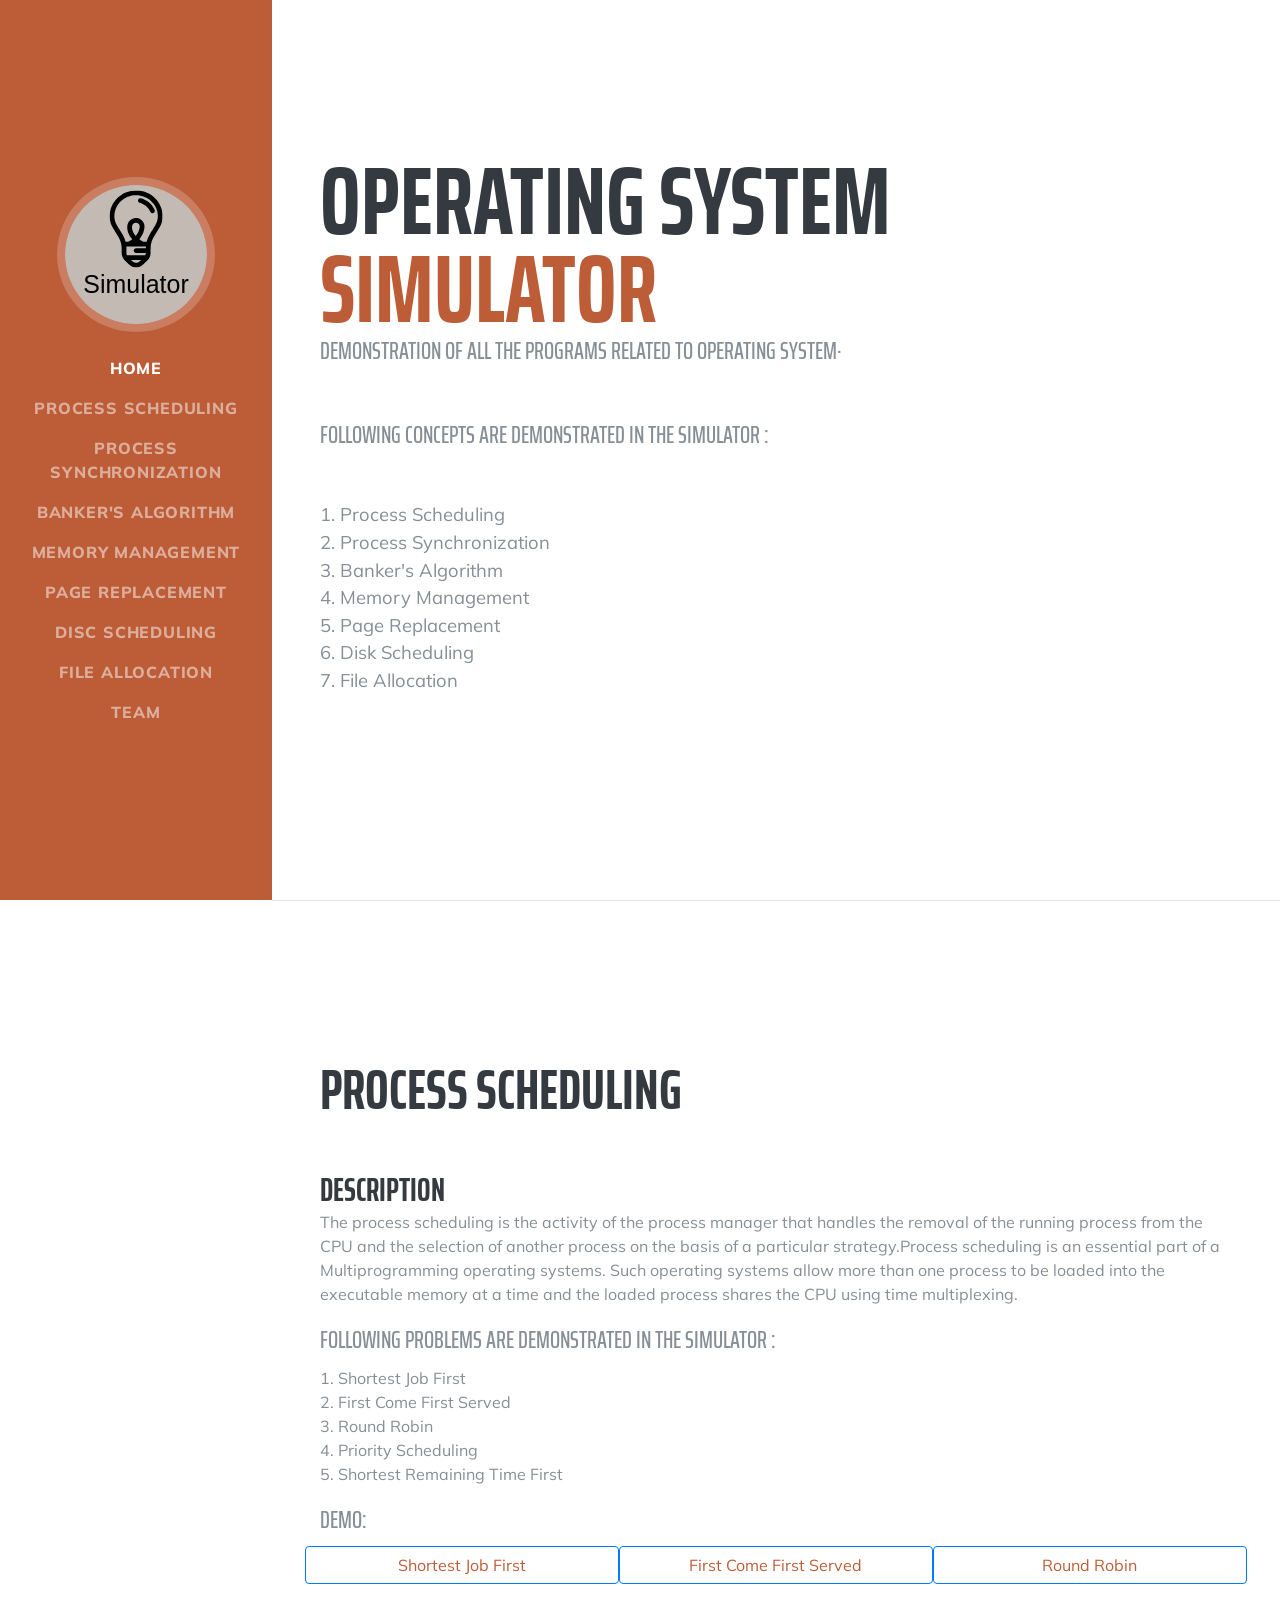
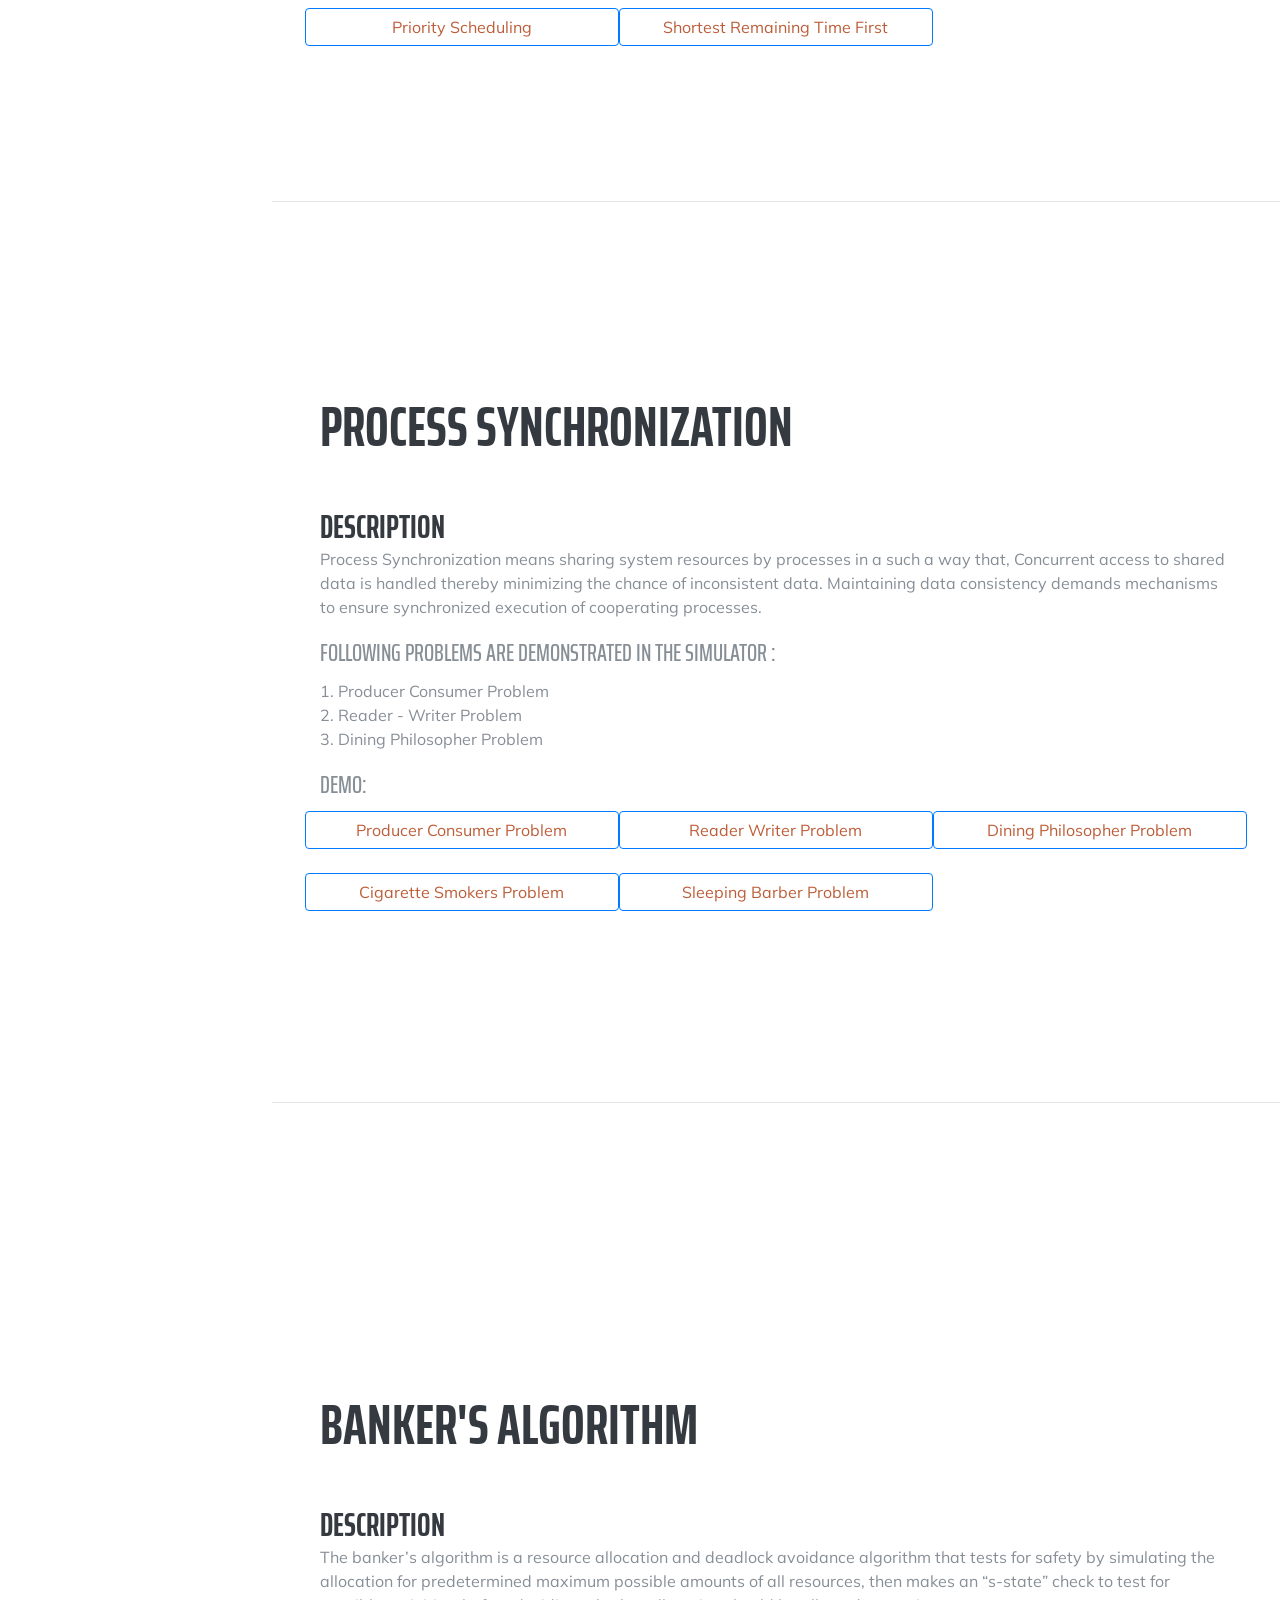
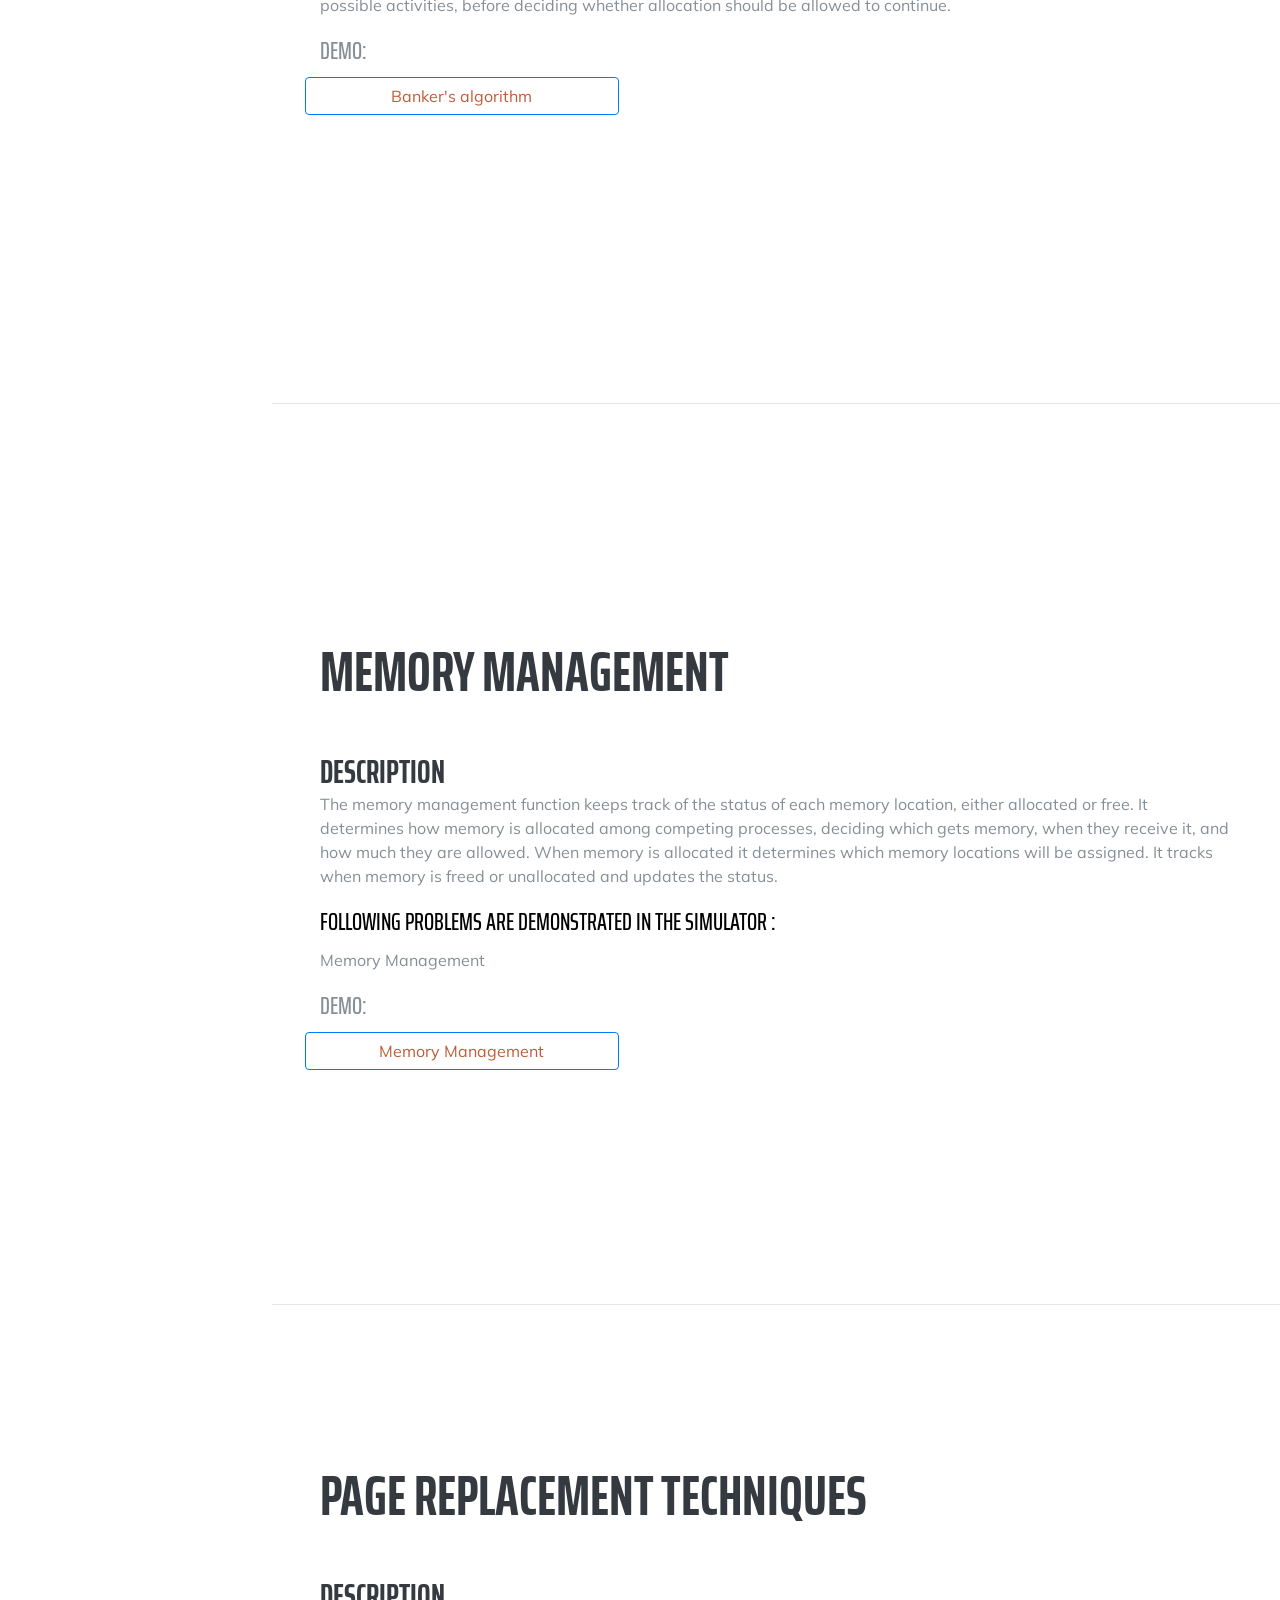
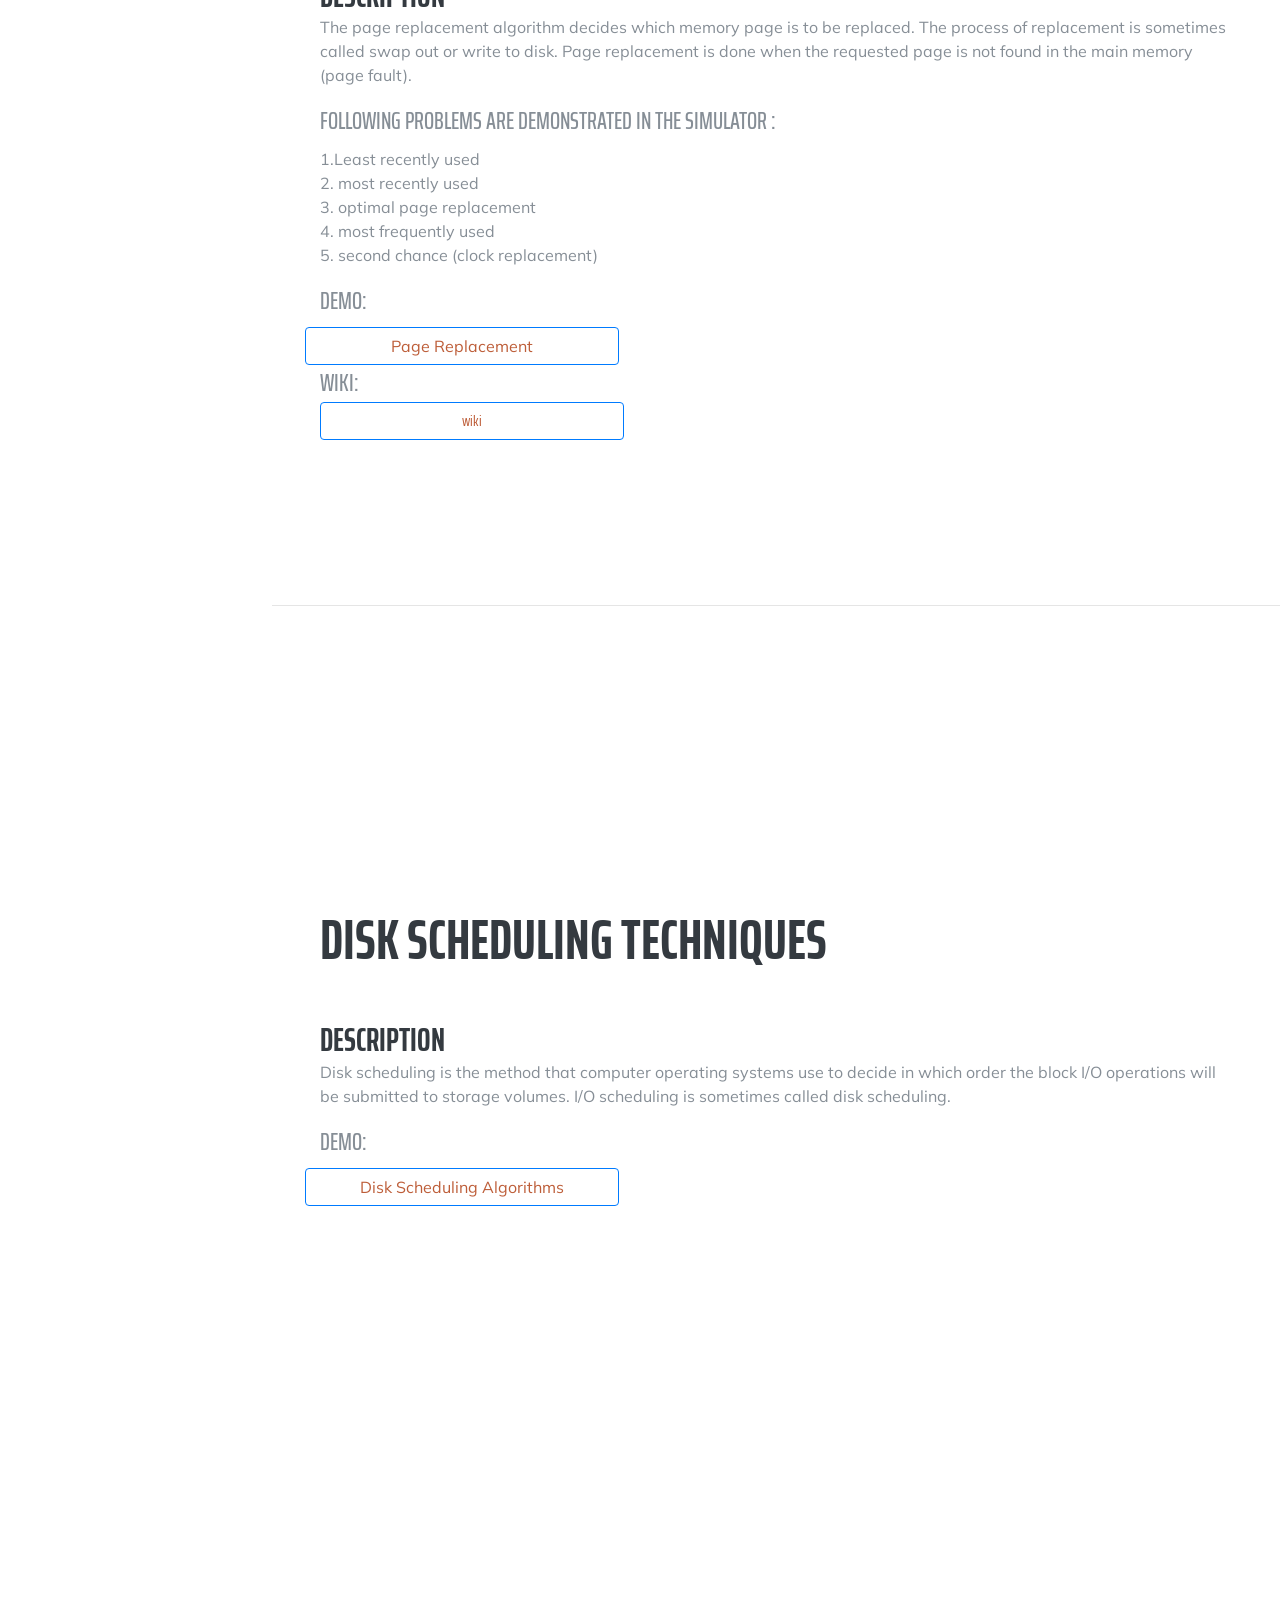
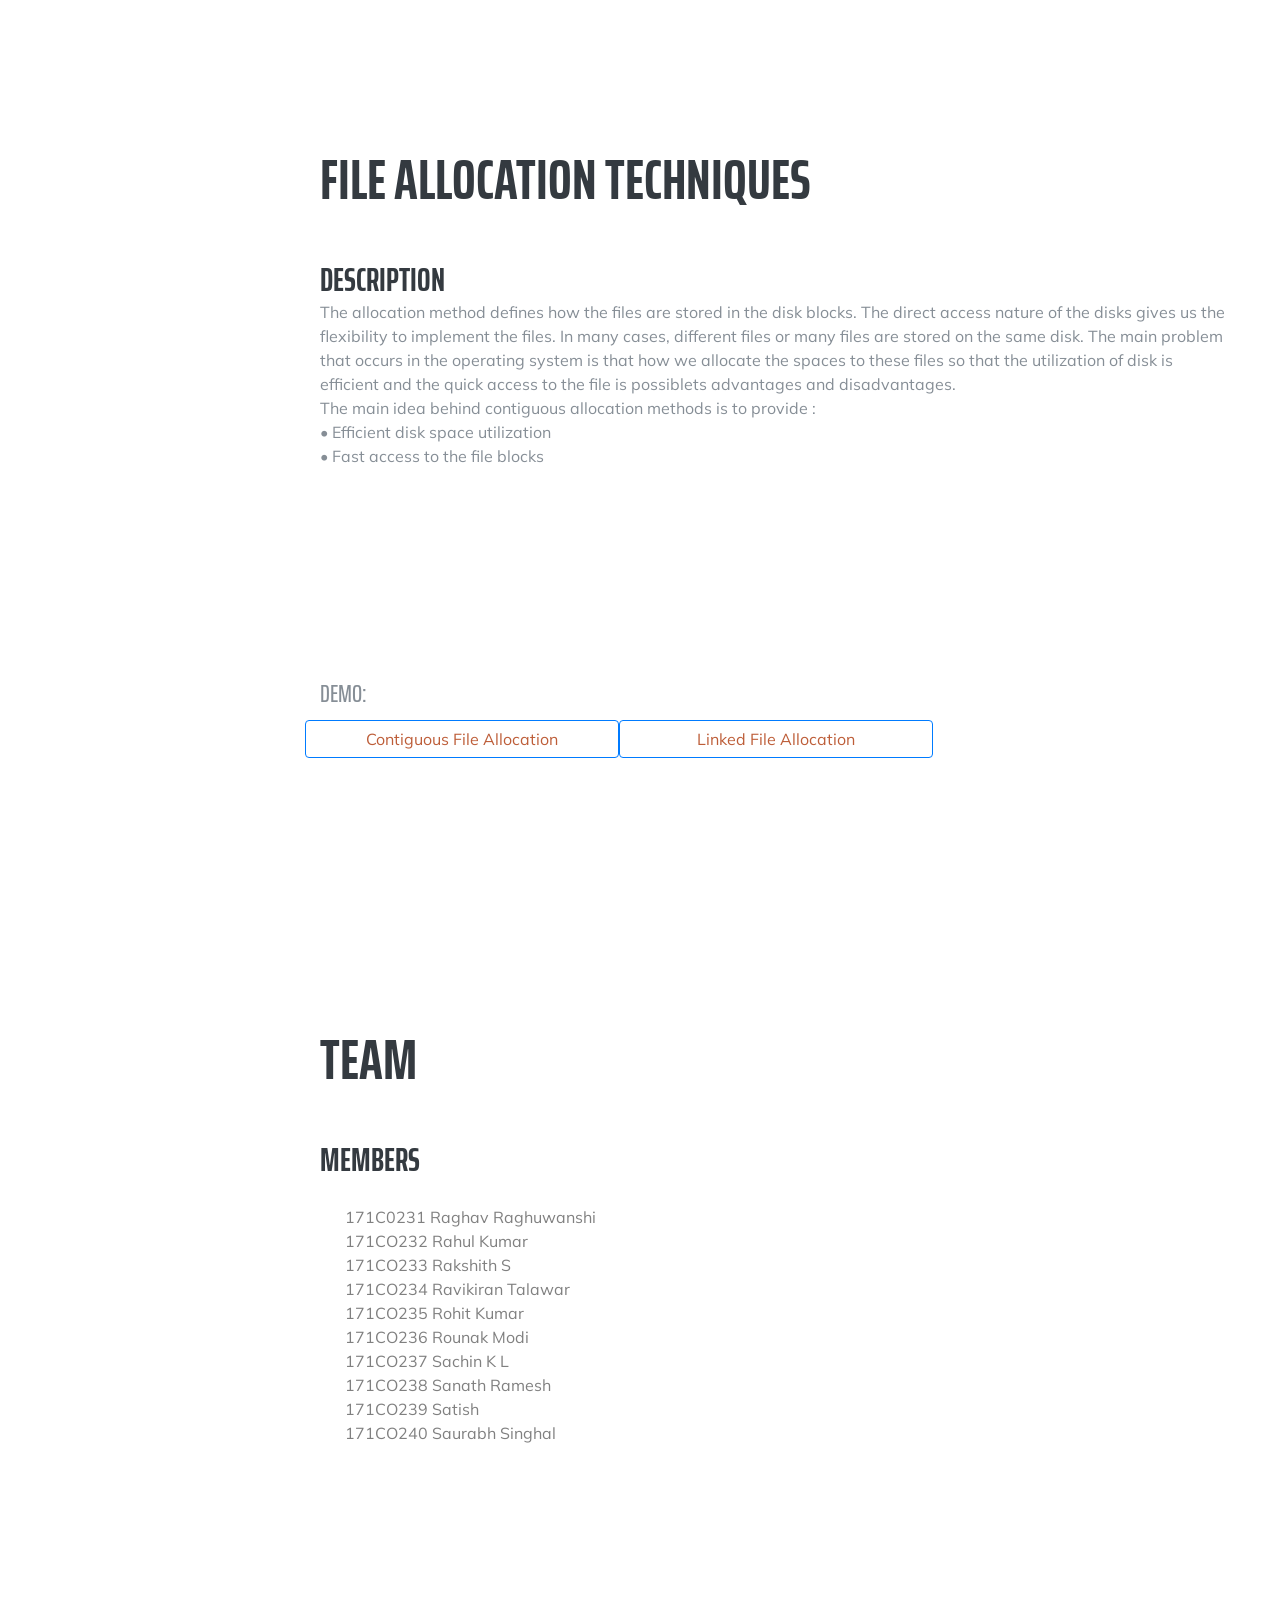
<file: Index/index.html>
﻿<!DOCTYPE html>
<html lang="en">

  <head>

    <link rel="shortcut icon" href="img/icon.ico">
    <meta charset="utf-8">
    <meta name="viewport" content="width=device-width, initial-scale=1, shrink-to-fit=no">
    <meta name="description" content="">
    <meta name="author" content="">

    <title>OS SIMULATOR</title>

    <!-- Bootstrap core CSS -->
    <link href="vendor/bootstrap/css/bootstrap.min.css" rel="stylesheet">

    <!-- Custom fonts for this template -->
    <link href="https://fonts.googleapis.com/css?family=Saira+Extra+Condensed:500,700" rel="stylesheet">
    <link href="https://fonts.googleapis.com/css?family=Muli:400,400i,800,800i" rel="stylesheet">
    <link href="vendor/fontawesome-free/css/all.min.css" rel="stylesheet">

    <!-- Custom styles for this template -->
    <link href="css/resume.min.css" rel="stylesheet">

  </head>

  <style>

  column {
    float: left;
    width: 50%;
    padding: 15px;
  }

  .column1 {
    float: left;
    padding: 15px;
    margin:10px
  }

  /* Clear floats after the columns */
  .row:after {
    content: "";
    display: table;
    clear: both;
  }
  </style>

  <body id="page-top">

    <nav class="navbar navbar-expand-lg navbar-dark bg-primary fixed-top" id="sideNav">
      <a class="navbar-brand js-scroll-trigger" href="#page-top">
        <span class="d-block d-lg-none">OPERATING SYSTEM SIMULATOR</span>
        <span class="d-none d-lg-block">
          <img class="img-fluid img-profile rounded-circle mx-auto mb-2" src="img/Simulator.png" alt="">
        </span>
      </a>
      <button class="navbar-toggler" type="button" data-toggle="collapse" data-target="#navbarSupportedContent" aria-controls="navbarSupportedContent" aria-expanded="false" aria-label="Toggle navigation">
        <span class="navbar-toggler-icon"></span>
      </button>
      <div class="collapse navbar-collapse" id="navbarSupportedContent">
        <ul class="navbar-nav">
          <li class="nav-item">
            <a class="nav-link js-scroll-trigger" href="#home">Home</a>
          </li>
          <li class="nav-item">
            <a class="nav-link js-scroll-trigger" href="#process scheduling">Process Scheduling</a>
          </li>
          <li class="nav-item">
            <a class="nav-link js-scroll-trigger" href="#process synchronization">Process Synchronization</a>
          </li>
          <li class="nav-item">
            <a class="nav-link js-scroll-trigger" href="#bankers">Banker's Algorithm</a>
          </li>
          <li class="nav-item">
            <a class="nav-link js-scroll-trigger" href="#memory">Memory Management</a>
          </li>
          <li class="nav-item">
            <a class="nav-link js-scroll-trigger" href="#page">Page Replacement</a>
          </li>
          <li class="nav-item">
            <a class="nav-link js-scroll-trigger" href="#disc">Disc Scheduling</a>
          </li>
          <li class="nav-item">
            <a class="nav-link js-scroll-trigger" href="#file">File Allocation</a>
          </li>
          <li class="nav-item">
            <a class="nav-link js-scroll-trigger" href="#team">Team</a>
          </li>
        </ul>
      </div>
    </nav>

    <div class="container-fluid p-0">

      <section class="resume-section p-3 p-lg-5 d-flex d-column" id="home">
        <div class="my-auto">
          <h1 class="mb-0">OPERATING SYSTEM
            <span class="text-primary">SIMULATOR</span>
          </h1>
          <div class="subheading mb-5">Demonstration of all the programs related to OPERATING SYSTEM·

          </div>
          <div class="subheading mb-5">Following Concepts are demonstrated in the simulator :
            <!-- <a href="mailto:name@email.com">saharshsonu40@gmail.com</a> -->
          </div>
          <p class="lead mb-5">1. Process Scheduling<br>
2. Process Synchronization<br>
3. Banker's Algorithm <br>
4. Memory Management<br>
5. Page Replacement<br>
6. Disk Scheduling<br>
7. File Allocation<br>
</p>

      </section>

      <hr class="m-0">

      <section class="resume-section p-3 p-lg-5 d-flex flex-column" id="process scheduling">
        <div class="my-auto">
          <h2 class="mb-5">Process Scheduling</h2>

          <div class="resume-item d-flex flex-column flex-md-row">
            <div class="resume-content mr-auto">
              <h3 class="mb-0">DESCRIPTION </h3>

              <p>The process scheduling is the activity of the process manager that handles the removal of the running process from the CPU and the selection of another process on the basis of a particular strategy.Process scheduling is an essential part of a Multiprogramming operating systems. Such operating systems allow more than one process to be loaded into the executable memory at a time and the loaded process shares the CPU using time multiplexing.
              </p>
		<div class="subheading mb-2">Following Problems are demonstrated in the simulator :
                <!-- <a href="mailto:name@email.com">saharshsonu40@gmail.com</a> -->
              </div>
              <p>1. Shortest Job First <br>
                2. First Come First Served <br>
                3. Round Robin	<br>
		4. Priority Scheduling  <br>
		5. Shortest Remaining Time First  <br>
              </p>
              <div class="subheading mb-2">Demo:
                <!-- <a href="mailto:name@email.com">saharshsonu40@gmail.com</a> -->
              </div>
		<div class="row">
		<button type="button" class="btn btn-outline-primary col-lg-4 col-6 px-0"><a href="../Process Scheduling/src/sjf.html">Shortest Job First</a></button>
              <button type="button" class="btn btn-outline-primary col-lg-4 col-6 px-0"><a href="../Process Scheduling/src/fcfs.html">First Come First Served</a></button>
              <button type="button" class="btn btn-outline-primary col-lg-4 col-6 px-0"><a href="../Process Scheduling/src/rr.html">Round Robin</a></button>
            </div>
            <br>
        <div class="row">
	      <button type="button" class="btn btn-outline-primary col-lg-4 col-6 px-0"><a href="../Process Scheduling/src/priority.html">Priority Scheduling</a></button>
		<button type="button" class="btn btn-outline-primary col-lg-4 col-6 px-0"><a href="../Process Scheduling/src/srtf.html">Shortest Remaining Time First</a></button>
  </div>
		</div>
            </div>

          </div>
        </div>

      </section>

      <hr class="m-0">

      <section class="resume-section p-3 p-lg-5 d-flex flex-column" id="process synchronization">
        <div class="my-auto">
          <h2 class="mb-5">Process Synchronization</h2>

          <div class="resume-item d-flex flex-column flex-md-row">
            <div class="resume-content mr-auto">
              <h3 class="mb-0">DESCRIPTION </h3>

              <p>Process Synchronization means sharing system resources by processes in a such a way that, Concurrent access to shared data is handled thereby minimizing the chance of inconsistent data. Maintaining data consistency demands mechanisms to ensure synchronized execution of cooperating processes.
              </p>
              <div class="subheading mb-2">Following Problems are demonstrated in the simulator :
                <!-- <a href="mailto:name@email.com">saharshsonu40@gmail.com</a> -->
              </div>
              <p>1. Producer Consumer Problem <br>
                2. Reader - Writer Problem <br>
                3. Dining Philosopher Problem <br>
              </p>
              <div class="subheading mb-2">Demo:
                <!-- <a href="mailto:name@email.com">saharshsonu40@gmail.com</a> -->
              </div>
              <div class="row">
              <button type="button" class="btn btn-outline-primary col-lg-4 col-6 px-0"><a href="../Process Synchronization/pc_wiki.html">Producer Consumer Problem</a></button>
              <button type="button" class="btn btn-outline-primary col-lg-4 col-6 px-0"><a href="../Process Synchronization/rw_wiki.html">Reader Writer Problem</a></button>
              <button type="button" class="btn btn-outline-primary col-lg-4 col-6 px-0"><a href="../Process Synchronization/dining_wiki.html">Dining Philosopher Problem</a></button>
            </div>
            <br>
            <div class="row">
              <button type="button" class="btn btn-outline-primary col-lg-4 col-6 px-0"><a href="../Process Synchronization/cigarette_smokers.html">Cigarette Smokers Problem</a></button>
              <button type="button" class="btn btn-outline-primary col-lg-4 col-6 px-0"><a href="../Process Synchronization/sb_wiki.html">Sleeping Barber Problem</a></button>
            </div>
            </div>

          </div>





        </div>
      </section>

      <hr class="m-0">

      <section class="resume-section p-3 p-lg-5 d-flex flex-column" id="bankers">
        <div class="my-auto">
          <h2 class="mb-5">Banker's Algorithm</h2>



          <div class="resume-item d-flex flex-column flex-md-row">
            <div class="resume-content mr-auto">
              <h3 class="mb-0">DESCRIPTION </h3>
              <p>The banker’s algorithm is a resource allocation and deadlock avoidance algorithm that tests for safety by simulating the allocation for predetermined maximum possible amounts of all resources, then makes an “s-state” check to test for possible activities, before deciding whether allocation should be allowed to continue.
              </p>
              <div class="subheading mb-2">Demo:
                <!-- <a href="mailto:name@email.com">saharshsonu40@gmail.com</a> -->
              </div>
              <div class="row">
              <button type="button" class="btn btn-outline-primary col-lg-4 col-6 px-0"><a href="../Bankers/banker.html">Banker's algorithm</a></button>
          </div>

      </section>

      <hr class="m-0">

      <section class="resume-section p-3 p-lg-5 d-flex flex-column" id="memory">
        <div class="my-auto">
          <h2 class="mb-5">Memory Management</h2>

          <div class="resume-item d-flex flex-column flex-md-row">
            <div class="resume-content mr-auto">
              <h3 class="mb-0">DESCRIPTION </h3>

              <p>The memory management function keeps track of the status of each memory location, either allocated or free. It determines how memory is allocated among competing processes, deciding which gets memory, when they receive it, and how much they are allowed. When memory is allocated it determines which memory locations will be assigned. It tracks when memory is freed or unallocated and updates the status.
              </p>


		<div class="subheading mb-2"><font color="black">Following Problems are demonstrated in the simulator :
                <!-- <a href="mailto:name@email.com">saharshsonu40@gmail.com</a> -->
              </font>
            </div>
		<p>
		Memory Management<br>
		</p>
		<div class="subheading mb-2">Demo:
                <!-- <a href="mailto:name@email.com">saharshsonu40@gmail.com</a> -->
              </div>
		<div class="row">
		<button type="button" class="btn btn-outline-primary col-lg-4 col-6 px-0"><a href="../MFT/index.html">Memory Management</a></button>
          </div>

        </div>
      </section>

      <hr class="m-0">


<section class="resume-section p-3 p-lg-5 d-flex flex-column" id="page">
        <div class="my-auto">
          <h2 class="mb-5">Page Replacement Techniques</h2>

          <div class="resume-item d-flex flex-column flex-md-row">
            <div class="resume-content mr-auto">
              <h3 class="mb-0">DESCRIPTION </h3>

               <p>The page replacement algorithm decides which memory page is to be replaced. The process of replacement is
                 sometimes called swap out or write to disk. Page replacement is done when the requested page is not found in
                 the main memory (page fault).</p>


              <div class="subheading mb-2">Following Problems are demonstrated in the simulator :
                <!-- <a href="mailto:name@email.com">saharshsonu40@gmail.com</a> -->
              </div>
              <p>1.Least  recently used  <br>
                2. most recently used <br>
                3. optimal page replacement<br>
                4. most frequently used<br>
                5. second chance (clock replacement)
              </p>
              <div class="subheading mb-2">Demo:
                <!-- <a href="mailto:name@email.com">saharshsonu40@gmail.com</a> -->
              </div>
              <div class="row">
              <button type="button" class="btn btn-outline-primary col-lg-4 col-6 px-0"><a href="../page replacement/lruindex.html">Page Replacement</a></button>
               </div>

		    <div class="subheading mb-2">wiki:

                  <div class="row">
                </div>
                  <button type="button" class="btn btn-outline-primary col-lg-4 col-6 px-0"><a href="../page replacement/wiki.html">wiki</a></button>
           </div>
              </div>

            </div>
            </div>

          </div>





        </div>
      </section>

      <hr class="m-0">

      <section class="resume-section p-3 p-lg-5 d-flex flex-column" id="disc">
        <div class="my-auto">
          <h2 class="mb-5">Disk Scheduling Techniques</h2>
          <div class="resume-item d-flex flex-column flex-md-row">
            <div class="resume-content mr-auto">
              <h3 class="mb-0">DESCRIPTION </h3>
		<p>Disk scheduling is the method that computer operating systems use to decide in which order the block I/O operations will be submitted to storage volumes. I/O scheduling is sometimes called disk scheduling.
              </p>
            <div class="subheading mb-2">Demo:

              </div>
              <div class="row">
              <button type="button" class="btn btn-outline-primary col-lg-4 col-6 px-0"><a href="../Disk/disk.html">Disk Scheduling Algorithms</a></button>
          </div>
      </section>


      <section class="resume-section p-3 p-lg-5 d-flex flex-column" id="file">
        <div class="my-auto">
          <h2 class="mb-5">File Allocation Techniques</h2>
          <div class="resume-item d-flex flex-column flex-md-row">
            <div class="resume-content mr-auto">
              <h3 class="mb-0">DESCRIPTION </h3>

              <p>The allocation method defines how the files are stored in the disk blocks. The direct access nature of the disks gives us the flexibility to implement the files. In many cases, different files or many files are stored on the same disk. The main problem that occurs in the operating system is that how we allocate the spaces to these files so that the utilization of disk is efficient and the quick access to the file is possiblets advantages and disadvantages.
                <br>
              The main idea behind contiguous allocation methods is to provide :
              <br>
              • Efficient disk space utilization
              <br>
              • Fast access to the file blocks
              </p>            </div>

          </div>
        </div>
         <div class="subheading mb-2">Demo:

            </div>
            <div class="row">
            <button type="button" class="btn btn-outline-primary col-lg-4 col-6 px-0"><a href="../FileAllocationAlgorithms/contiguous.html">Contiguous File Allocation</a></button>

             <button type="button" class="btn btn-outline-primary col-lg-4 col-6 px-0"><a href="../FileAllocationAlgorithms/linked.html">Linked File Allocation</a></button>
        </div>

      </section>

      <section class="resume-section p-3 p-lg-5 d-flex flex-column" id="team">
        <div class="my-auto">
          <h2 class="mb-5">Team</h2>
          <div class="resume-item d-flex flex-column flex-md-row">
            <div class="resume-content mr-auto">
              <h3 class="mb-0">MEMBERS </h3>

              <div class="column1" style="color:grey">
              <p>171C0231 Raghav Raghuwanshi<br>171CO232 Rahul Kumar<br>171CO233  Rakshith S<br>171CO234     Ravikiran Talawar<br>171CO235     Rohit Kumar<br>171CO236     Rounak Modi<br>171CO237        Sachin K L<br>171CO238     Sanath Ramesh<br>171CO239     Satish<br>171CO240     Saurabh Singhal
              </p>
            </div>

          </div>

      </section>


    </div>

    <!-- Bootstrap core JavaScript -->
    <script src="vendor/jquery/jquery.min.js"></script>
    <script src="vendor/bootstrap/js/bootstrap.bundle.min.js"></script>

    <!-- Plugin JavaScript -->
    <script src="vendor/jquery-easing/jquery.easing.min.js"></script>

    <!-- Custom scripts for this template -->
    <script src="js/resume.min.js"></script>

  </body>

</html>
</file>
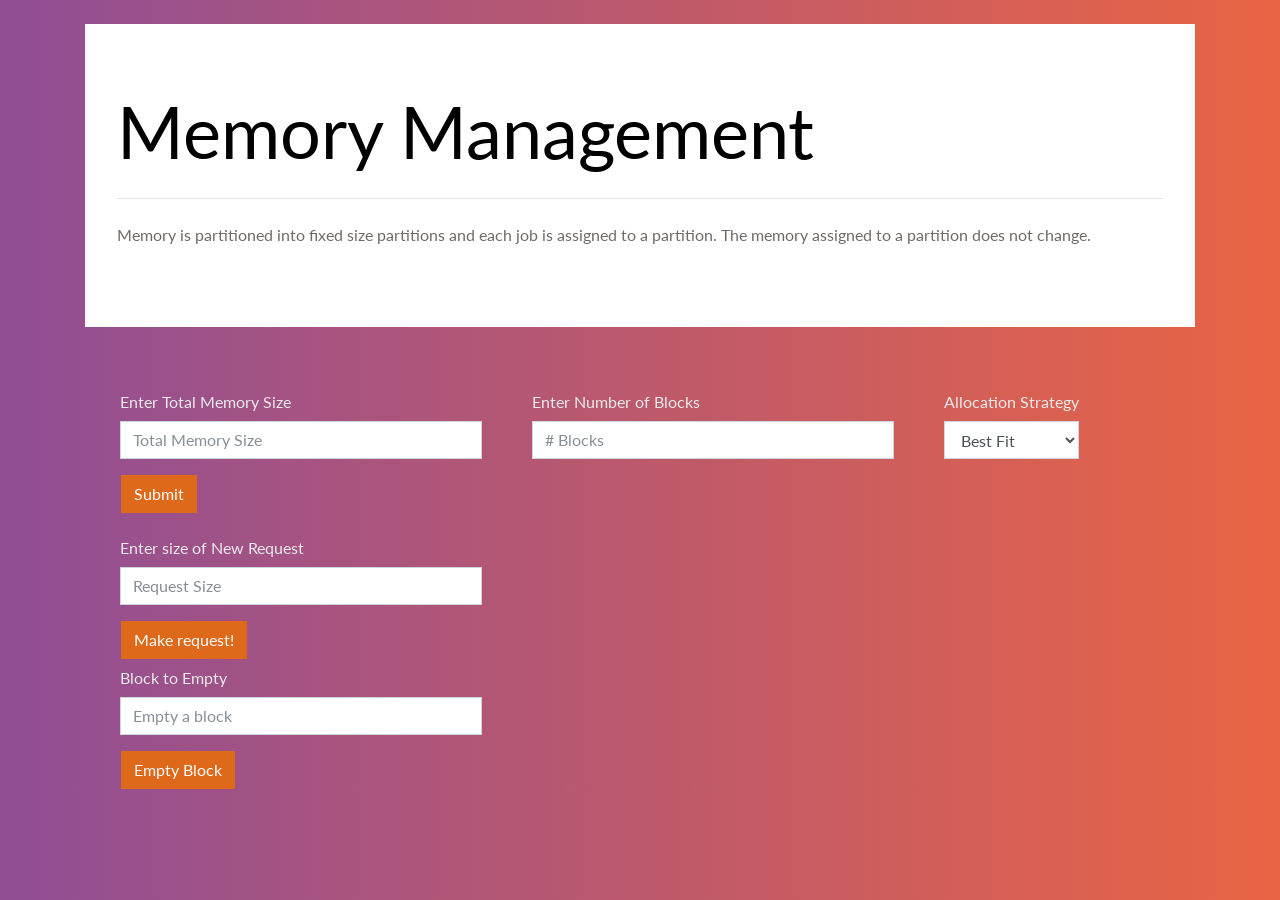
<file: MFT/index.html>
<!DOCTYPE html>
<html>
    <head>
        <title>MFT</title>
        <meta http-equiv="Content-Type" content="text/html; charset=utf-8" />
        <script src="https://ajax.googleapis.com/ajax/libs/jquery/3.2.0/jquery.min.js"></script>
        <script src="https://maxcdn.bootstrapcdn.com/bootstrap/3.3.7/js/bootstrap.min.js"></script>
        <link rel="stylesheet" type="text/css" href="../Index/css/bootswatch.css" />
    </head>
    <body>

        <br>
        <div class="container">
            <div class="jumbotron">
                <h1 style="color:black" class="display-3"><strong>Memory Management</strong></h1>
                <hr class="my-4">
                <p style="color:#6E6A66;">Memory is partitioned into fixed size partitions and each job is assigned to a partition. The memory assigned to a partition does not change.</p>

              
            </div>
            <br>

	        		<div class="row">
	        			<div class="form-group" style="margin-left:50px; float:left;">
	        				<label class="col-form-label" for="inputDefault">Enter Total Memory Size</label>
	                        <input class="form-control" id="totalMemSize" name="mem_size" placeholder="Total Memory Size" type="text" size="35">
	                    </div>
	                    <div class="form-group" style="margin-left:50px; float:left;">
	        				<label class="col-form-label" for="inputDefault">Enter Number of Blocks</label>
	                        <input class="form-control" id="numBlocks" name="block_no" placeholder="# Blocks" type="text" size="35">
	                    </div>
							<!-- <input type='text' id='totalMemSize'>
							<input type='text' id='numBlocks'> -->
							<!-- <button id='submitBtn'>Submit</button> -->
							<div class="form-group" style="margin-left:50px; float:left;">
								<label class="col-form-label" for="sel1">Allocation Strategy</label>
									<select class="form-control" id="sel1">												                                                                    											<option>Best Fit</option>																														                                                                    											<option>First Fit</option>																																					                                                                      											<option>Worst Fit</option>
                      <option> Next Fit </option>																																                                                              										</select>
																																																					                                               								</div>

					</div>
					<button type="submit" id="submitBtn" class="btn btn-primary" style="margin-left: 36px">Submit
					</button>
					<br>
					<div class="row">
						<div id="blockContainer" class="form-group" style="margin-left:50px; float:left;"></div>
					 </div>
					<div class="row">
						<div id='#requestContainer'>
							<div class="form-group" style="margin-left:50px; float:left;">
		        				<label class="col-form-label" for="inputDefault">Enter size of New Request</label>
		                        <input class="form-control" id="requestSize" name="req_size" placeholder="Request Size" type="text" size="35">
		                    </div>
							<!-- <input type='text' id='requestSize'></input> -->
							<!-- <button id='submitRequestBtn'>Make request!</button> -->
							<!-- <p id='requestMsg'></p> -->
						</div>
					</div>
					<button type="submit" class="btn btn-primary" style="margin-left: 36px" id='submitRequestBtn'>Make request!</button>
					<div class="row">
						<div id='#removeContainer'>
							<div class="form-group" style="margin-left:50px; float:left;">
		        				<label class="col-form-label" for="inputDefault">Block to Empty</label>
		                        <input class="form-control" id="removeNum" name="req_size" placeholder="Empty a block" type="text" size="35">
		                    </div>
							<!-- <input type='text' id='requestSize'></input> -->
							<!-- <button id='submitRequestBtn'>Make request!</button> -->
							<!-- <p id='requestMsg'></p> -->
						</div>
</div>
				<button type="submit" class="btn btn-primary" style="margin-left: 36px; float:left;" id='removeBtn'>Empty Block</button>
	<p id='requestMsg' style="float:left; margin-left:50px;"></p>
        </div>
    </body>
    <script src='scripts/main.js'></script>
</html>
</file>
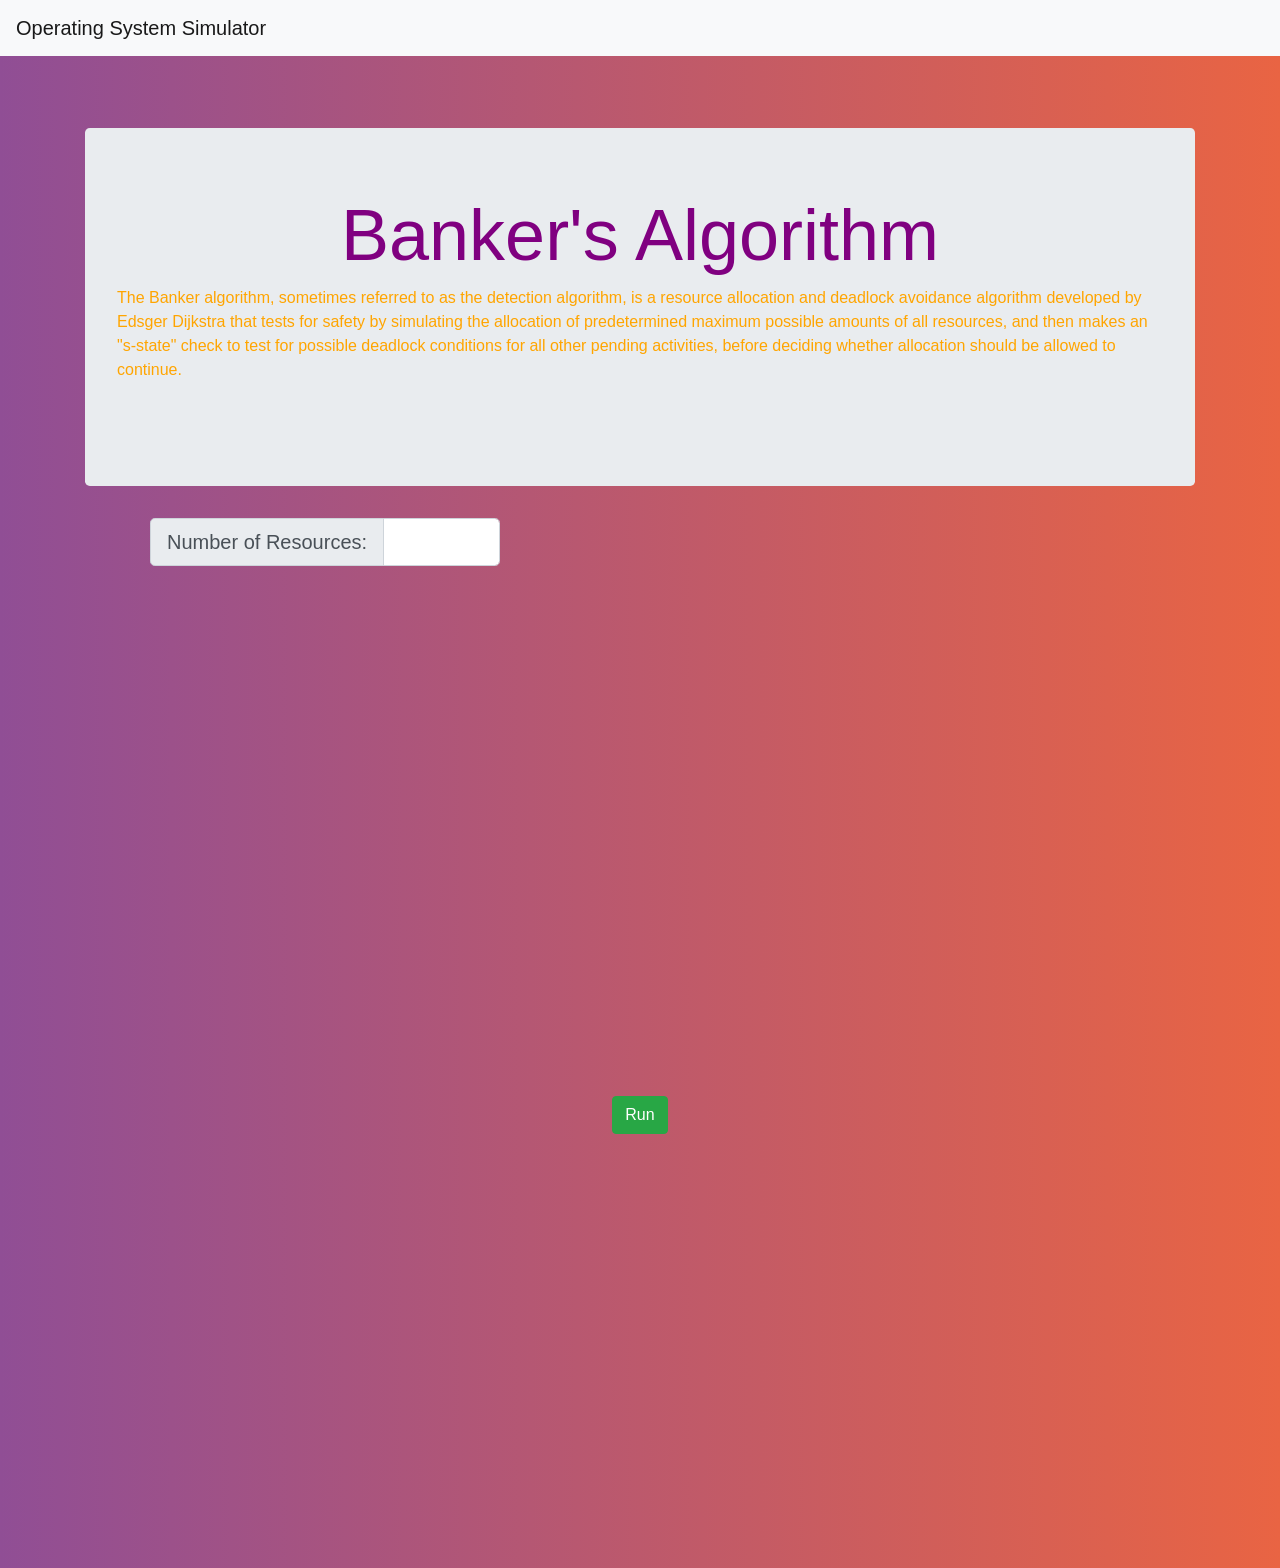
<file: Bankers/banker.html>
<!DOCTYPE html>
<html>

<head>
	<title> Banker </title>
	<script type="text/javascript" src="banker.js"></script>
	<meta charset="utf-8">
	<meta name="viewport" content="width=device-width, initial-scale=1">
	<link rel="stylesheet" type="text/css" href="../Index/css/bootswatch.css" />
	<link rel="stylesheet" href="https://maxcdn.bootstrapcdn.com/bootstrap/4.3.1/css/bootstrap.min.css">
	<script src="https://ajax.googleapis.com/ajax/libs/jquery/3.3.1/jquery.min.js"></script>
	<script src="https://maxcdn.bootstrapcdn.com/bootstrap/4.3.1/js/bootstrap.min.js"></script>

	<style>
		h1,
		h2,
		h4,
		h5 {
			text-align: center;
		}
	</style>
</head>

<body>
	<nav class="navbar navbar-expand-lg navbar-light bg-light">
				<a class="navbar-brand" href="../Index/index.html">Operating System Simulator</a>

						<button class="navbar-toggler" type="button" data-toggle="collapse" data-target="#navbarColor01" aria-controls="navbarColor01" aria-expanded="false" aria-label="Toggle navigation" style="">
							<span class="navbar-toggler-icon"></span>
						</button>


			</nav>
	<br><br><br>
	<div >
		<div class="container">
		<div class="jumbotron">
				<h1 class="display-3" style="color:purple"><b>Banker's Algorithm</b></h1>
<p style="color:orange">The Banker algorithm, sometimes referred to as the detection algorithm, is a resource allocation and deadlock avoidance algorithm developed by Edsger Dijkstra that tests for safety by simulating the allocation of predetermined maximum possible amounts of all resources, and then makes an "s-state" check to test for possible deadlock conditions for all other pending activities, before deciding whether allocation should be allowed to continue.</p>
				<br>
	</div>
</div>

	<!-- <div style = "width: 100%;;margin-left:10px;text-align:left;">
      <div style="float:left; margin-right:20px;">Number of Resources:</div>
      <input  id = "totalres" onkeyup="addInitialRes()" type="text">
	   	<button class="btn btn-primary btn-success" style ="float:right;margin-right:20px;" onclick="clear_data()"  >Clear Data</button>
		</div> -->

	<div class="input-group input-group-lg" style="width: 350px; margin-left: 150px;">
		<div class="input-group-prepend">
			<span class="input-group-text" id="inputGroup-sizing-lg">Number of Resources:</span>
		</div>
		<input id="totalres" type="text" class="form-control" aria-label="Large" aria-describedby="inputGroup-sizing-sm"
			onkeyup="addInitialRes()">
	</div>

	<!-- <button class="btn btn-primary btn-danger" style="margin: 10px 10px;" onclick="clear_data()">Clear Data</button> -->

	<br><br />
	<br><br />
	<br><br />
	<div id="resources" style="margin-left:140px;"></div>
	<br><br />
	<br><br />
	<div id="table" class="container" style="text-align:center;">
		<div>

			<div id="heading"></div>
			<br>
			<table id="tab" class="table table-striped table-bordered  "
				style="border-color: black; border-width: 1px; bgcolor: white; width: 600px;display: inline-table;">
				<thead id="inp-head">
				</thead>
				<tbody id="ptable">
				</tbody>
			</table>
		</div>
		<div>
			<div id="heading_alloc"></div>
			<br>
			<table id="tab_alloc" class="table table-striped table-bordered  "
				style="border-color: black; border-width: 1px; bgcolor: white; width: 600px;display: inline-table;">
				<thead id="inp-head_alloc">
				</thead>
				<tbody id="ptable_alloc">
				</tbody>
			</table>
		</div>
	</div>
	<br><br />
	<div id="inputsection" style="text-align:center">
	</div>
	<br><br />
	<br><br />
	<div id="firs_alloc" style="margin-left:10px">

	</div>
	<div id="run" style="text-align:center;">
		<button class="btn btn-success" style="margin:50px 0px" onclick="banker()">Run</button>
	</div>
	<br><br />
	<br><br />
	<div id="operations">
	</div>
	<br><br />
	<div id="output1" style="text-align:center">
	</div>
	<br><br />
	<br><br />
	<div id="output" style="text-align:center">

	</div>
	<br><br />
	<br><br />
	<div id="output2" style="text-align:center">

	</div>
	<br><br />
</body>

</html>
</file>
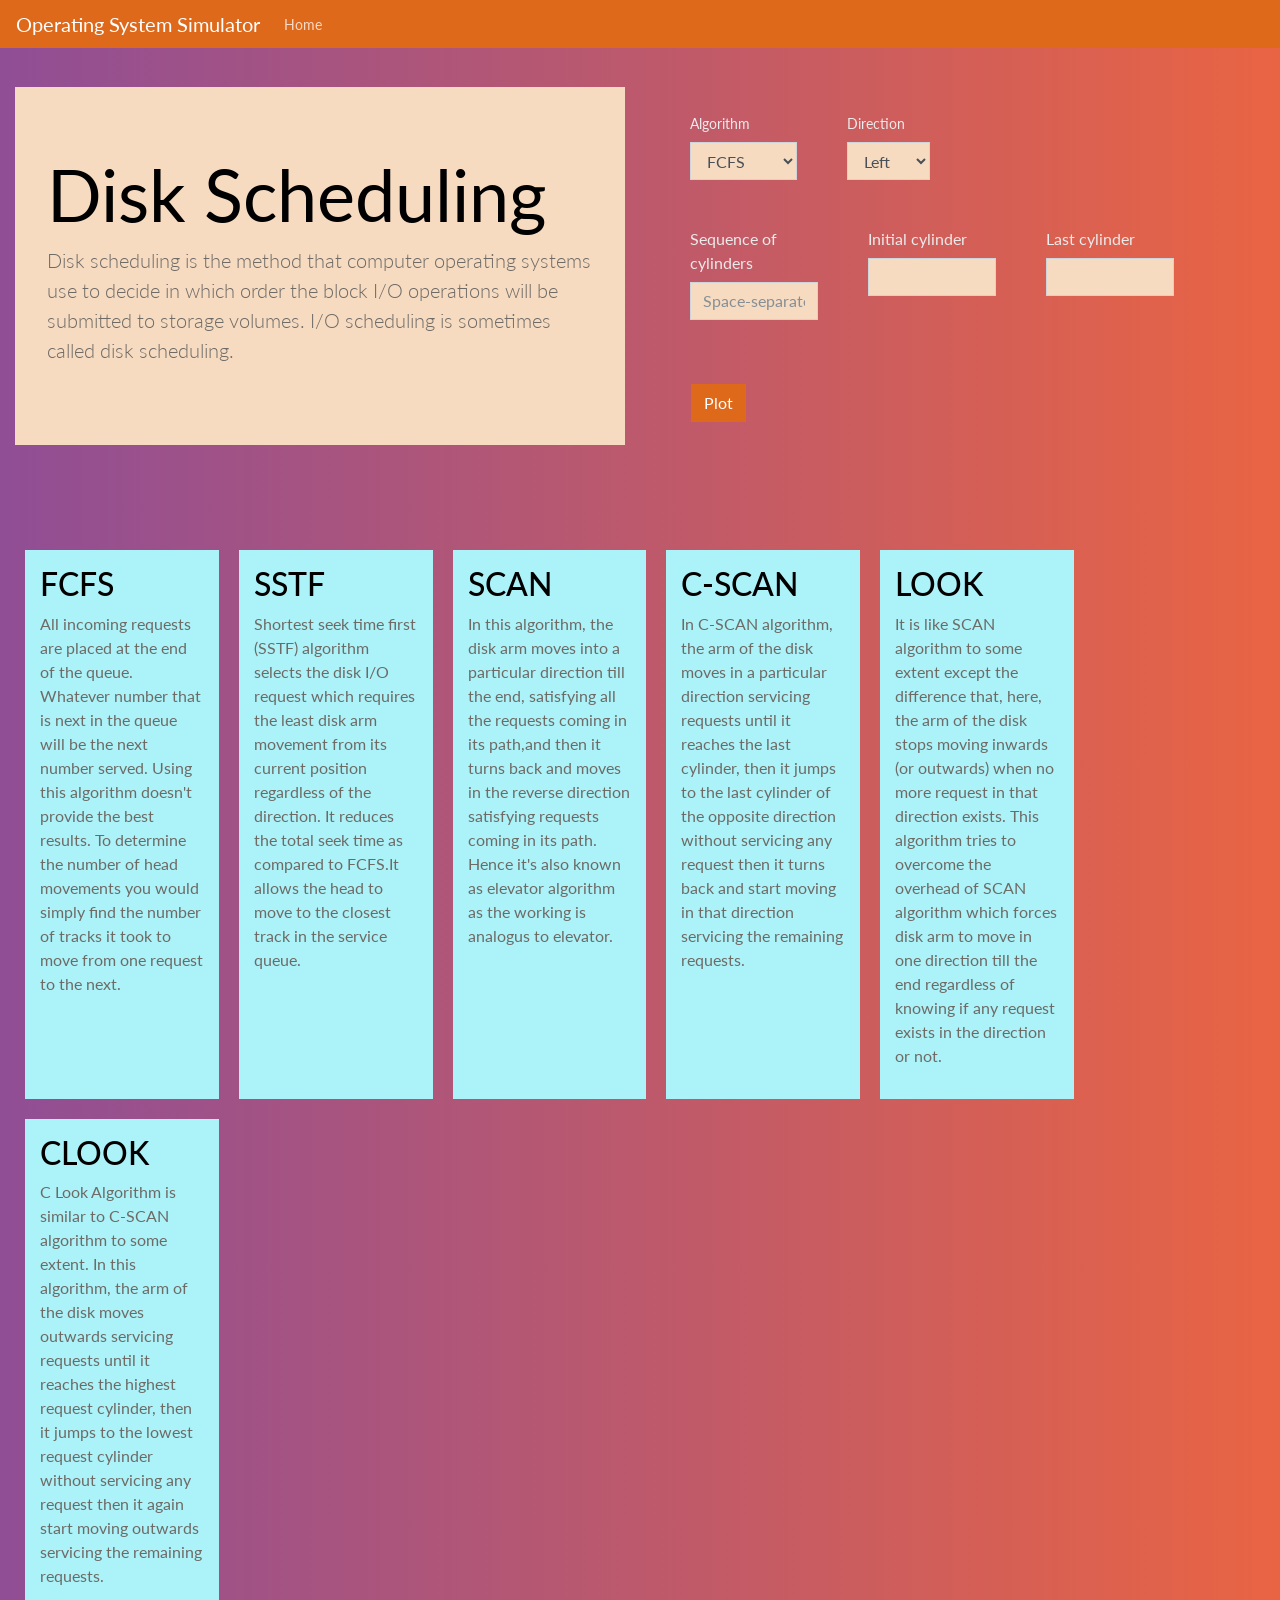
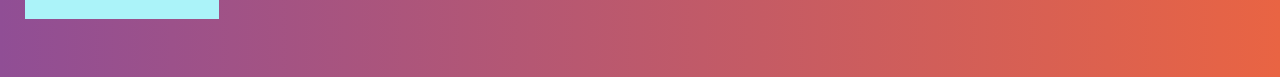
<file: Disk/disk.html>
<!DOCTYPE html>
<html>
    <head>
        <title>Disk Scheduling</title>
        <script src="https://cdn.plot.ly/plotly-latest.min.js"></script>
        <link rel="stylesheet" href="styles.css">
        <script src="https://ajax.googleapis.com/ajax/libs/jquery/3.2.0/jquery.min.js"></script>
        <script src="https://maxcdn.bootstrapcdn.com/bootstrap/3.3.7/js/bootstrap.min.js"></script>
        <script src="disk.js"></script>
        <link rel="stylesheet" type="text/css" href="../Index/css/bootswatch.css" />
    </head>
	<style>

.column {
  float: left;
  width: 50%;
  padding: 15px;
}

.column1 {
  float: left;
  width: 15.5%;
  padding: 15px;
  margin:10px
}

/* Clear floats after the columns */
.row:after {
  content: "";
  display: table;
  clear: both;
}

	</style>
    <body>
            <!-- Navigation Bar -->
            <nav class="navbar navbar-expand-lg navbar-dark bg-primary">
            <a class="navbar-brand" href="../Index/index.html#firstPage">Operating System Simulator</a>
              <button class="navbar-toggler" type="button" data-toggle="collapse" data-target="#navbarColor01" aria-controls="navbarColor01" aria-expanded="false" aria-label="Toggle navigation" style="">
                <span class="navbar-toggler-icon"></span>
              </button>
                <div class="collapse navbar-collapse" id="navbarColor01">
                <ul class="navbar-nav mr-auto">
                  <li class="nav-item">
                    <a class="nav-link" href="../Index/index.html">Home</a>
                  </li>
                </ul>
            </div>
        </nav>
            <br>
            <div class="container-fluid">
		<div class="row">
		<div class="column">
                <div class="jumbotron" style="background-color:#F6DBC1">
                    <h1 style="color:black;" class="display-3" font color = "black"><strong>Disk Scheduling</strong></h1>
                    <p style="color:#6E6A66;"class="lead">Disk scheduling is the method that computer operating systems use to decide in which order the block I/O operations will be submitted to storage volumes. I/O scheduling is sometimes called disk scheduling.</p>

                </div>
		</div>
                <script>
                function admSelectCheck(nameSelect)
                {
                    console.log(nameSelect);
                    if(nameSelect){
                        x3 = document.getElementById("o3").value;
                        x4 = document.getElementById("o4").value;
                        x5 = document.getElementById("o5").value;
                        x6 = document.getElementById("o6").value;
                        x7 = document.getElementById("o7").value;
                        if(x3 == nameSelect.value || x4 == nameSelect.value || x5 == nameSelect.value || x6 == nameSelect.value || x7 == nameSelect.value){
                            document.getElementById("admDivCheck").style.display = "block";
                        }
                        else{
                            document.getElementById("admDivCheck").style.display = "none";
                        }
                    }
                    else{
                        document.getElementById("admDivCheck").style.display = "none";
                    }
                }
                </script>
		<div class="column">
                <form>
                    <fieldset>
                        <div class="row">
                            <div class="form-group" style="margin-left:50px; float:left;">
				<br>
                                <label for="exampleSelect1">Algorithm</label>
                                  <select style="background-color:#F6DBC1" class="form-control" id="algorithm" onchange="admSelectCheck(this);">
                                    <option id="o1" value="fcfs" >FCFS</option>
                                    <option id="o2" value="sstf">SSTF</option>
                                    <option id="o3" value="scan">SCAN</option>
                                    <option id="o4" value="cscan">C-SCAN</option>
                                    <option id="o5" value="look">LOOK</option>
                                    <option id="o6" value="clook">C-LOOK</option>
                                  </select>
                            </div>
                            <div class="form-group" style="margin-left:50px; float:left;" id="admDivCheck">
				<br>
                                <label for="exampleSelect1">Direction</label>
                                  <select style="background-color:#F6DBC1" class="form-control" id="direction">
                                    <option value="left" selected="selected">Left</option>
                                    <option value="right">Right</option>
                                  </select>
                            </div>
                        </div>
                        <div class="row">
			<br>
			<br>
                            <div class="form-group" style="margin-left:50px; float:left;  width: 20%">
				<br>
                                <label class="col-form-label" for="inputDefault">Sequence of cylinders</label>
                                <input style="background-color:#F6DBC1" class="form-control" id="bitstream-input" name="bitstream" placeholder="Space-separated sequence" type="text" size="35">
                            </div>
                            <div class="form-group" style="margin-left:50px; float:left; width: 20%">
				<br>
                                <label class="col-form-label" for="inputDefault">Initial cylinder</label>
                                <input style="background-color:#F6DBC1" class="form-control" id="initial-input" name="intial"  type="text" size="35">
                            </div>
                            <div class="form-group" style="margin-left:50px; float:left;  width: 20%">
				<br>
                                <label class="col-form-label" for="inputDefault">Last cylinder</label>
                                <input style="background-color:#F6DBC1" class="form-control" id="final-input" name="final"  type="text" size="35">
                            </div>
                        </div>
                    </fieldset>
                </form>
		<br>
		<br>
                <button type="submit" id="plot-button" class="btn btn-primary" style="margin-left: 36px" onclick="getBitStreamAndPlot(event, document.getElementById('bitstream-input').value, document.getElementById('initial-input').value, document.getElementById('final-input').value, document.getElementById('algorithm').value,document.getElementById('direction').value)">Plot</button>


			</div>
		</div>
			<br>
			<br>
<div class="container-fluid">
	<div class="row">
	<div class="column1" style="background-color:#ABF3F9">
	<h2 style="color:black">FCFS</h2>
	<p style="color:#6E6A66">All incoming requests are placed at the end of the queue. Whatever number that is next in the queue will be the next number served. Using this algorithm doesn't provide the best results. To determine the number of head movements you would simply find the number of tracks it took to move from one request to the next. </p>
	</div>
	<div class="column1" style="background-color:#ABF3F9">
	<h2 style="color:black">SSTF</h2>
	<p style="color:#6E6A66">Shortest seek time first (SSTF) algorithm selects the disk I/O request which requires the least disk arm movement from its current position regardless of the direction. It reduces the total seek time as compared to FCFS.It allows the head to move to the closest track in the service queue.</p>
	</div>
<div class="column1" style="background-color:#ABF3F9">
	<h2 style="color:black">SCAN</h2>
	<p style="color:#6E6A66">In this algorithm, the disk arm moves into a particular direction till the end, satisfying all the requests coming in its path,and then it turns back and moves in the reverse direction satisfying requests coming in its path. Hence it's also known as elevator algorithm as the working is analogus to elevator.</p>
	</div>
<div class="column1" style="background-color:#ABF3F9">
	<h2 style="color:black">C-SCAN</h2>
	<p style="color:#6E6A66">In C-SCAN algorithm, the arm of the disk moves in a particular direction servicing requests until it reaches the last cylinder, then it jumps to the last cylinder of the opposite direction without servicing any request then it turns back and start moving in that direction servicing the remaining requests.
</p>
	</div>
<div class="column1" style="background-color:#ABF3F9">
	<h2 style="color:black">LOOK</h2>
	<p style="color:#6E6A66">It is like SCAN algorithm to some extent except the difference that, here, the arm of the disk stops moving inwards (or outwards) when no more request in that direction exists. This algorithm tries to overcome the overhead of SCAN algorithm which forces disk arm to move in one direction till the end regardless of knowing if any request exists in the direction or not.</p>
	</div>
<div class="column1" style="background-color:#ABF3F9">
	<h2 style="color:black">CLOOK</h2>
	<p style="color:#6E6A66">C Look Algorithm is similar to C-SCAN algorithm to some extent. In this algorithm, the arm of the disk moves outwards servicing requests until it reaches the highest request cylinder, then it jumps to the lowest request cylinder without servicing any request then it again start moving outwards servicing the remaining requests.</p>
	</div>
	</div>
</div>
            <div class="container">
				      <div id="alg_name"></div>
                <div id="alg_seek"></div>
			      </div>
			      <div class="container">
			       <div id="graph_area"></div>
            </div>
			<br>
			<br>
</div>
    </body>
</html>
</file>
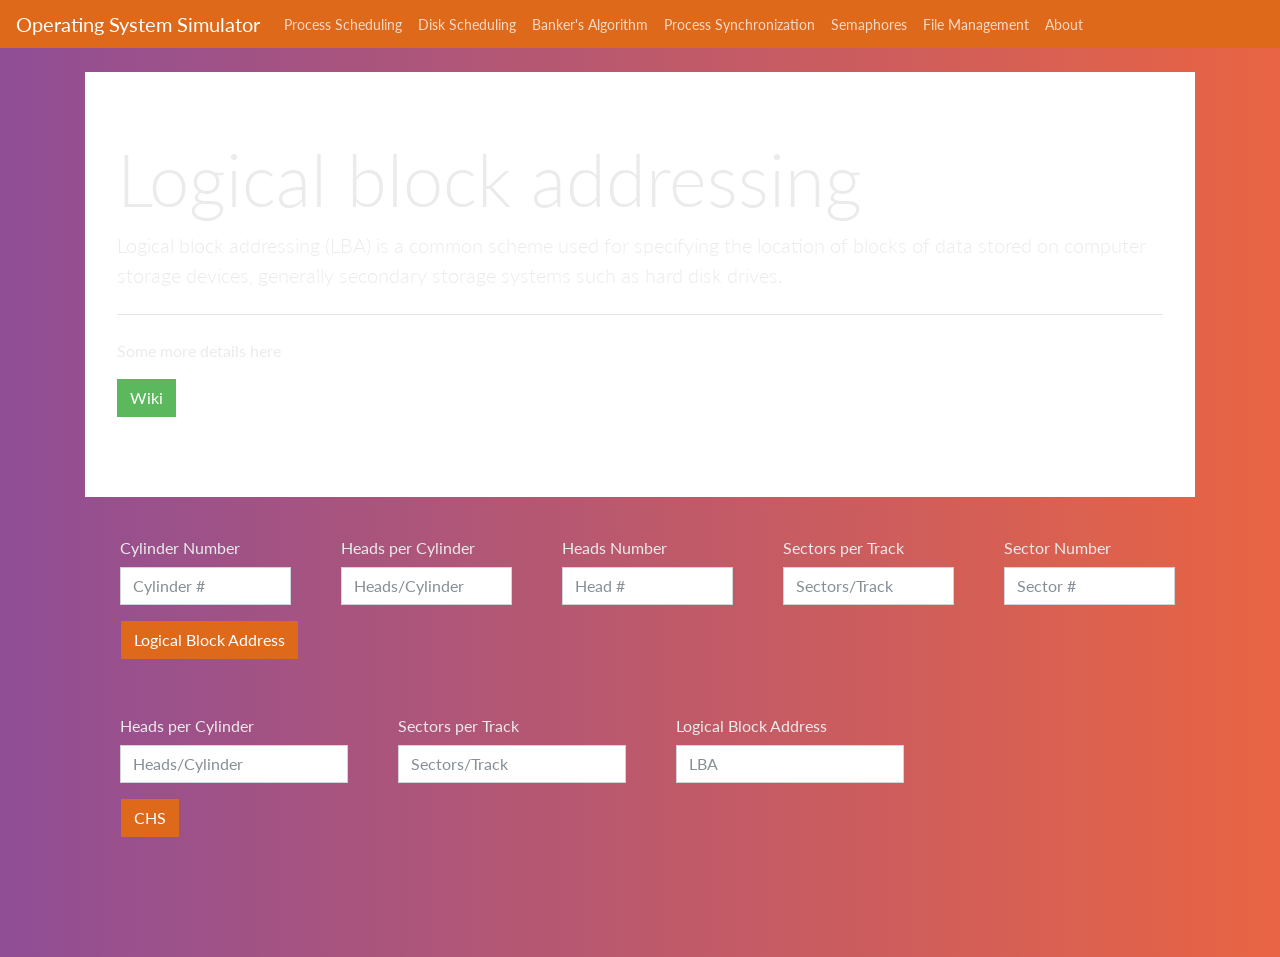
<file: Disk/lba.html>
<!DOCTYPE html>
<html>
    <head>
        <title>LBA</title>
        <script src="https://cdn.plot.ly/plotly-latest.min.js"></script>
        <link rel="stylesheet" href="styles.css">
        <script src="https://ajax.googleapis.com/ajax/libs/jquery/3.2.0/jquery.min.js"></script>
        <script src="https://maxcdn.bootstrapcdn.com/bootstrap/3.3.7/js/bootstrap.min.js"></script>
        <link rel="stylesheet" type="text/css" href="../Index/css/bootswatch.css" />
    </head>
    <body>
        <!-- Navigation Bar -->
            <nav class="navbar navbar-expand-lg navbar-dark bg-primary">
            <a class="navbar-brand" href="../Index/index.html#firstPage">Operating System Simulator</a>
              <button class="navbar-toggler" type="button" data-toggle="collapse" data-target="#navbarColor01" aria-controls="navbarColor01" aria-expanded="false" aria-label="Toggle navigation" style="">
                <span class="navbar-toggler-icon"></span>
              </button>         

                <div class="collapse navbar-collapse" id="navbarColor01">
                <ul class="navbar-nav mr-auto">
                  <li class="nav-item">
                    <a class="nav-link" href="#">Process Scheduling<span class="sr-only">(current)</span></a>
                  </li>
                  <li class="nav-item">
                    <a class="nav-link" href="../Index/index.html#4thpage">Disk Scheduling</a>
                  </li>
                  <li class="nav-item">
                    <a class="nav-link" href="../Bankers/index.html">Banker's Algorithm</a>
                  </li>
                  <li class="nav-item">
                    <a class="nav-link" href="../Index/index.html#5thpage">Process Synchronization</a>
                  </li>
                  <li class="nav-item">
                    <a class="nav-link" href="#">Semaphores</a>
                  </li>
                  <li class="nav-item">
                    <a class="nav-link" href="#">File Management</a>
                  </li>
                  <li class="nav-item">
                    <a class="nav-link" href="#">About</a>
                  </li>
                </ul>
            </div>
        </nav>
        <br>
        <div class="container">
            <div class="jumbotron">
                <h1 class="display-3">Logical block addressing</h1>
                <p class="lead">Logical block addressing (LBA) is a common scheme used for specifying the location of blocks of data stored on computer storage devices, generally secondary storage systems such as hard disk drives.</p>
                <hr class="my-4">
                <p>Some more details here</p>
                <p class="lead">
                  <a class="btn btn-success" href="https://docs.google.com/presentation/d/1xcAL0M9FgeertqbFYN_nitQzvmiQ2tB-FzEII20t9po/present#slide=31" role="button">Wiki</a>
                </p>
            </div>
            <form>
                <fieldset>
                    <div class="row">
                        <div class="form-group" style="margin-left:50px; float:left;  width: 15%">
                            <label class="col-form-label" for="inputDefault">Cylinder Number</label>
                            <input class="form-control" id="c" placeholder="Cylinder #" type="number" size="30">
                        </div>
                        <div class="form-group" style="margin-left:50px; float:left; width: 15%">
                            <label class="col-form-label" for="inputDefault">Heads per Cylinder</label>
                            <input class="form-control" id="hpc" placeholder="Heads/Cylinder" type="number" size="30">
                        </div>
                        <div class="form-group" style="margin-left:50px; float:left;  width: 15%">
                            <label class="col-form-label" for="inputDefault">Heads Number</label>
                            <input class="form-control" id="h" placeholder="Head #" type="number" size="30">
                        </div>
                        <div class="form-group" style="margin-left:50px; float:left;  width: 15%">
                            <label class="col-form-label" for="inputDefault">Sectors per Track</label>
                            <input class="form-control" id="spt" placeholder="Sectors/Track" type="number" size="30">
                        </div>
                        <div class="form-group" style="margin-left:50px; float:left;  width: 15%">
                            <label class="col-form-label" for="inputDefault">Sector Number</label>
                            <input class="form-control" id="s" placeholder="Sector #" type="number" size="30">
                        </div>
                    </div>
                </fieldset>
            </form>
            <button type="submit" id="lbabutton" class="btn btn-primary" style="margin-left: 36px" onclick="lbafoo(event, document.getElementById('c').value, document.getElementById('hpc').value, document.getElementById('h').value, document.getElementById('spt').value, document.getElementById('s').value)">Logical Block Address</button>

        <br>
        <div class="container">
            <div id="lba"></div>
        </div>
        <br>
        <br>
            <form>
                <fieldset>
                    <div class="row">
                        <div class="form-group" style="margin-left:50px; float:left;  width: 20%">
                            <label class="col-form-label" for="inputDefault">Heads per Cylinder</label>
                            <input class="form-control" id="hpc1" placeholder="Heads/Cylinder" type="number" size="30">
                        </div>
                        <div class="form-group" style="margin-left:50px; float:left; width: 20%">
                            <label class="col-form-label" for="inputDefault">Sectors per Track</label>
                            <input class="form-control" id="spt1" placeholder="Sectors/Track" type="number" size="30">
                        </div>
                        <div class="form-group" style="margin-left:50px; float:left;  width: 20%">
                            <label class="col-form-label" for="inputDefault">Logical Block Address</label>
                            <input class="form-control" id="lba1" placeholder="LBA" type="number" size="30">
                        </div>
                    </div>
                </fieldset>
            </form>
            <button type="submit" id="calbutton" class="btn btn-primary" style="margin-left: 36px" onclick="calfoo(event, document.getElementById('hpc1').value, document.getElementById('spt1').value, document.getElementById('lba1').value)">CHS</button>
            <br>
            <br>
            <div class="container">
                <div id="print" style="padding-left: 22px;"></div>
            </div>
        </div>
        <br>
        <br>
        <br>
        <br>

        <script>
            function lbafoo(event, c, hpc, h, spt, s){
                c=parseInt(c);
                hpc=parseInt(hpc);
                h=parseInt(h);
                spt=parseInt(spt);
                s=parseInt(s);
                var ret=((c * hpc) + h) * spt + (s - 1);
                console.log(c);
                console.log(hpc);
                console.log(h);
                console.log(spt);
                console.log(s);                
                console.log(ret);
                document.getElementById("lba").innerHTML = "Logical Block Address: "+ ret;
                lba.setAttribute("style","padding-left: 22px; padding-top: 20px;");
            }
            function calfoo(event, hpc, spt, lba){
                hpc=parseInt(hpc);
                spt=parseInt(spt);
                lba=parseInt(lba);
                var c=(Math.floor(lba/(hpc*spt)));
                var h=(Math.floor(lba/spt))%hpc;
                var s=(lba%spt)+1;
                document.getElementById("print").innerHTML = "Cylinder: "+c+" Head: "+h+" Sector: "+s;
                print.setAttribute("style", "padding-left: 22px; padding-top: 20px;");
            }
            
        </script>
    </body>
</html>
</file>
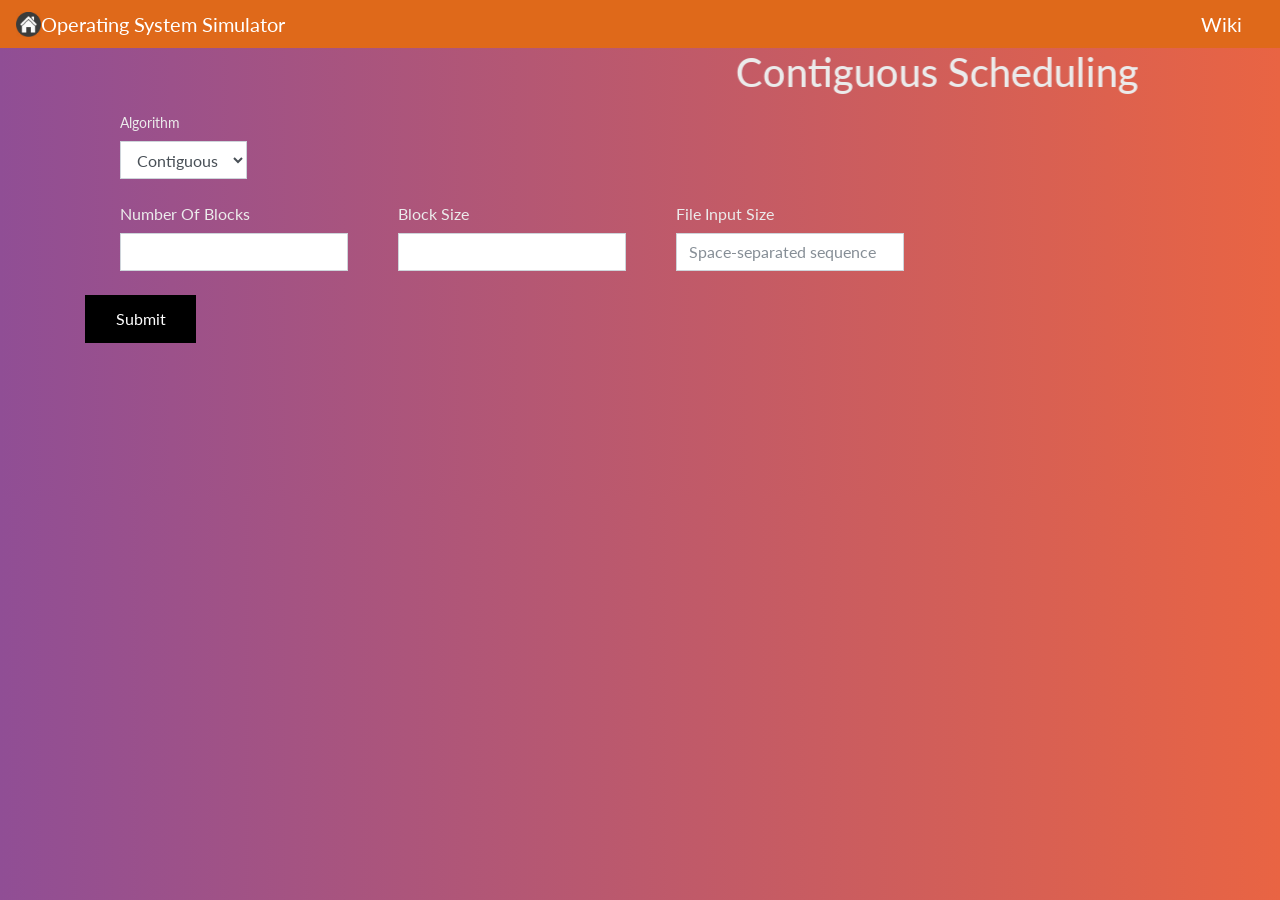
<file: FileAllocationAlgorithms/contiguous.html>
<!DOCTYPE html>
<html>
    <head>
        <title>Contiguous Scheduling</title>
        <script src="https://cdn.plot.ly/plotly-latest.min.js"></script>
        <link rel="stylesheet" href="stylesfile.css">
        <script src="https://ajax.googleapis.com/ajax/libs/jquery/3.2.0/jquery.min.js"></script>
        <script src="https://maxcdn.bootstrapcdn.com/bootstrap/3.3.7/js/bootstrap.min.js"></script>
        <!-- <script src="file.js"></script> -->
        <link rel="stylesheet" type="text/css" href="../Index/css/bootswatch.css" />
    </head>
    <body>

        <nav class="navbar navbar-expand-lg navbar-dark bg-primary">

            <img src = "home.png" width="25" height="25" >
            <a class="navbar-brand" href="../Index/index.html#firstPage">Operating System Simulator</a>
              <button class="navbar-toggler" type="button" data-toggle="collapse" data-target="#navbarColor01" aria-controls="navbarColor01" aria-expanded="false" aria-label="Toggle navigation" style="">
                <span class="navbar-toggler-icon"></span>
              </button>    

               <div class="dropdown">
                <span style="margin-left: 900px; font-size: 20px ;"><a href="https://github.com/rounak06/pdffile/blob/master/wikifile.pdf" style="color: white;">Wiki</a></span>
                <div class="dropdown-content" style="position: relative;">
                <p>The allocation method defines how the files are stored in the disk blocks. The direct access nature of the disks gives us the flexibility to implement the files. In many cases, different files or many files are stored on the same disk. The main problem that occurs in the<span id="dots">...</span><span id="more"></p>
                   
                 </div>
                </div> 
          </nav>
          <marquee class="some" behavior="alternate" scrollamount=10 align="center"><h1>Contiguous Scheduling</h1></marquee>

            <div class="container">
                <!-- <div class="jumbotron">
                    <h1 class="display-3">Disk Scheduling</h1>
                    <p class="lead">Disk scheduling is the method that computer operating systems use to decide in which order the block I/O operations will be submitted to storage volumes. I/O scheduling is sometimes called disk scheduling.</p>
                    <hr class="my-4">
                    <p>Some more details here</p>
                </div> -->
                <script>
                    function option(nameSelect)
                    {
                        console.log(nameSelect);
                       document.getElementById("admDivCheck").style.display="none";
                    }
                </script>
                <form>
                    <fieldset>
                        <div class="row">
                            <div class="form-group" style="margin-left:50px; float:left;">
                                <label for="exampleSelect1">Algorithm</label>
                                <select class="form-control" id="algorithm" onchange="option(this);">
                                    <option id="op1" value="contiguous">Contiguous</option>
                                </select>
                            </div>
                            <div class="form-group" style="margin-left: 50px;float: left;display: none;" id="admDivCheck">
                            </div>
                        </div>
                        <div class="row">
                           <!--  <div class="form-group" style="margin-left:50px; float:left;  width: 20%">
                                <label class="col-form-label" for="inputDefault">File Input Size</label>
                                <input class="form-control" id="bitstream-input" name="bitstream" placeholder="Space-separated sequence" type="text" size="35">
                            </div> -->
                             <div class="form-group" style="margin-left:50px; float:left; width: 20%">
                                <label class="col-form-label" for="inputDefault">Number Of Blocks</label>
                                <input class="form-control" id="initial-input" name="intial"  type="text" size="35">
                            </div>
                             <div class="form-group" style="margin-left:50px; float:left;  width: 20%">
                                <label class="col-form-label" for="inputDefault">Block Size</label>
                                <input class="form-control" id="final-input" name="final"  type="text" size="35">
                            </div>
                             <div class="form-group" style="margin-left:50px; float:left;  width: 20%">
                                <label class="col-form-label" for="inputDefault">File Input Size</label>
                                <input class="form-control" id="bitstream-input" name="bitstream" placeholder="Space-separated sequence" type="text" size="35">
                            </div>
                        </div>

                    </fieldset>
                </form>
                <form>
                <input type="button" class="button2" value="Submit"  onclick="filealgo(document.getElementById('algorithm').value,document.getElementById('bitstream-input').value,document.getElementById('initial-input').value,document.getElementById('final-input').value)">
            </form>
            </div>
            <br>
            <br>
            <script >
                //alert("HEU");
                 //document.getElementById("Print").innerHTML="hey";
                function filealgo(algo,filesize,numberofblocks,blocksize)
                {
                     //document.getElementById("Print").innerHTML="hey";
                   // alert("Hey");
                   var res = filesize.split(" ");
                   var inp = [];
                   for(i=0;i<res.length;i++)
                   {
                    inp.push(parseInt(res[i]));
                   }
                  // document.getElementById("Print").innerHTML=inp.length;
                   filesize=parseInt(filesize);
                   numberofblocks=parseInt(numberofblocks);
                   blocksize=parseInt(blocksize);
                   if(algo=="contiguous")
                   {
                    contiguous(inp,numberofblocks,blocksize);
                   }

                }

                function contiguous(inp, numberofblocks, blocksize)
                {
                    // document.getElementById("Print").innerHTML=inp.length;
                    // document.getElementById("Print").innerHTML=inp[1];
                    var bvisited = new Array(50);
                    var bindex = new Array(50);
                    var allocate = [];
                     var text1 = "";
                     
                    for(i=0;i<50;i++)
                    {
                        bvisited[i]=0;
                        bindex[i]=i;                    
                    }
                    var filelength = inp.length;
                    var sindex=0,count=0,count_blocks=0;
                    for(i=0;i<filelength;i++){
                        //console.log("hey");
                        count=0;
                        var text = "";
                     //  document.getElementById("Print").innerHTML = inp.length;

                    if((inp[i]<=blocksize)&&(count_blocks<numberofblocks))
                    {
                        allocate[count]=count_blocks;
                        bvisited[count_blocks]=1;
                        inp[i]=inp[i]-blocksize;
                        count++;
                       // count_blocks++;

                    }
                    else if(inp[i]>blocksize)
                    {
                        while((inp[i]>0)&&(bvisited[count_blocks+count]==0)&&((count_blocks+count)<numberofblocks))
                        {
                            allocate[count]=count_blocks+count;
                            inp[i]=inp[i]-blocksize;
                            bvisited[count_blocks+count]=1;
                            count++;
                           // count_blocks++;
                        }
                        // count_blocks=count_blocks+count;
                        sindex=sindex+count;
                    }
                    if(inp[i]<=0){
                         count_blocks=count_blocks+count;
                        for(k=0;k<count;k++)
                        {
                            text=text+(allocate[k]+1)+"------>";
                            // document.getElementById("Blocks_allocated").innerHTML="Block Alloted: " +allocate[i];
                        }
                         text1=text1+"Block Alloted: "+text+"<br>";

                }
                else if(inp[i]>0){
                    text1=text1+"Block not alloted"+"<br>";
                }
            }
            document.getElementById("Blocks_allocated").innerHTML=text1;
            }
            </script>
            <br>
            <br>
            <div class="container">
                <div id="alg_name"></div>
                <div id="Blocks_allocated"></div>
            </div>
            <div class="container">
                <div id="alg_name"></div>
                <div id="Print"></div>
            </div>
            <br>
            <br>
        </body>
        </html>
</file>
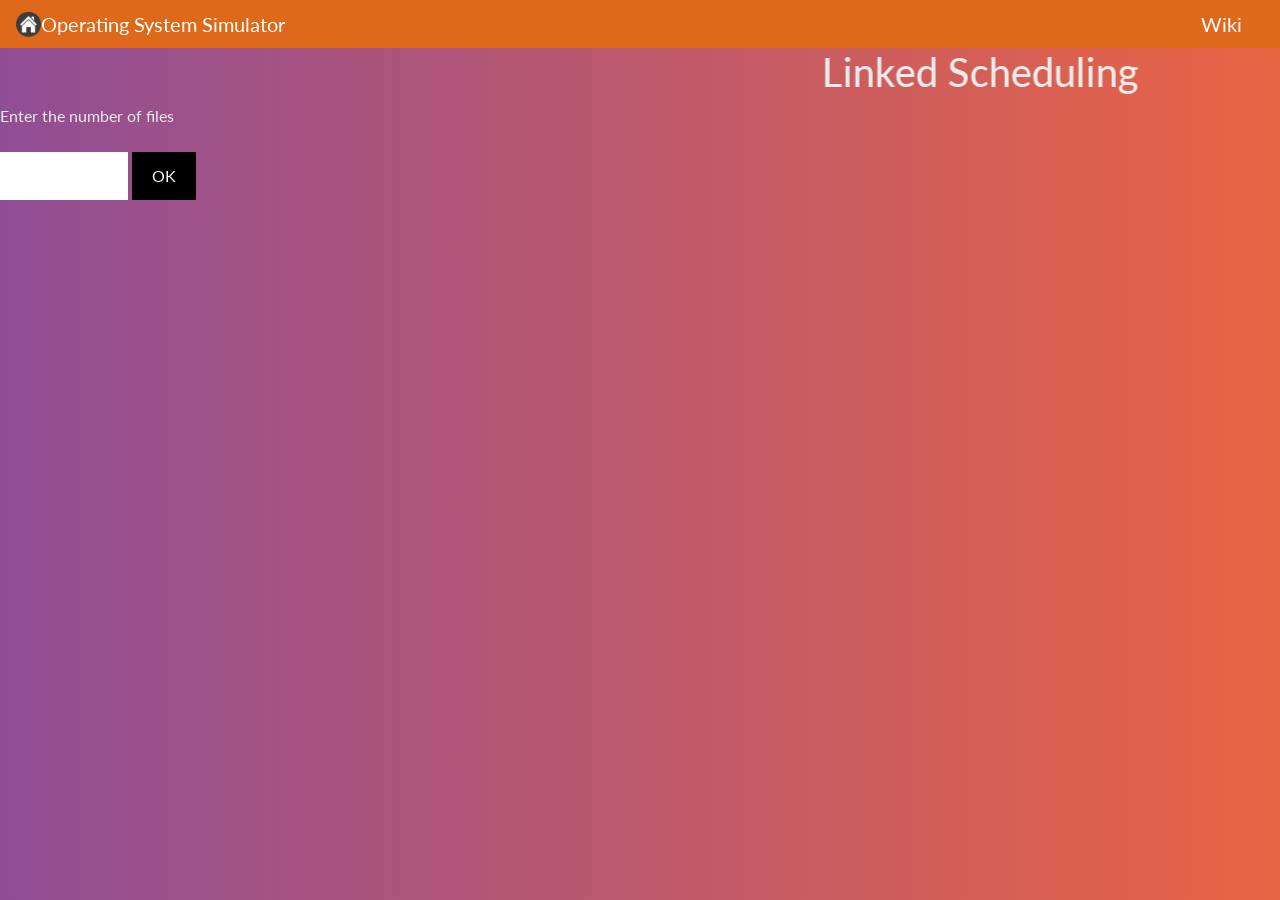
<file: FileAllocationAlgorithms/linked.html>
<html>
<head>
	<title>Linked Allocation</title>
	    <meta charset="UTF-8">
<script src="https://cdn.plot.ly/plotly-latest.min.js"></script>
 <link rel="stylesheet" href="stylesfile.css">
<script src="https://ajax.googleapis.com/ajax/libs/jquery/3.2.0/jquery.min.js"></script>
        <script src="https://maxcdn.bootstrapcdn.com/bootstrap/3.3.7/js/bootstrap.min.js"></script>
         <link rel="stylesheet" type="text/css" href="../Index/css/bootswatch.css" />
	<!-- <style>
	.s_hide{
		display: none;
	}
	.s_show{
		display: block;
	}
	.some{
		background-color: #3CBC8D;
		color:black;
	}

	input{
		 width: 10%;
    padding: 12px 20px;
    margin: 8px 0;
    box-sizing: border-box;
    border: none;
    background-color: #3CBC8D;
    color: white;

	}

	.anchor,.anchor1{
		 background-color: black; /* Green */
    border: none;
    color: white;
    padding: 12px 20px;
    text-align: center;
    text-decoration: none;
    display: inline-block;
    font-size: 16px;
    margin: 8px 0;
    -webkit-transition-duration: 0.4s; /* Safari */
    transition-duration: 0.4s;
    cursor: pointer;
		
	}
	

	.style1{
		background-color:red;
		color:white;
	}

  
  	.button1 {
    background-color: black; /* Green */
    border: none;
    color: white;
    padding: 12px 20px;
    text-align: center;
    text-decoration: none;
    display: inline-block;
    font-size: 16px;
    margin: 8px 0;
    -webkit-transition-duration: 0.4s; /* Safari */
    transition-duration: 0.4s;
    cursor: pointer;
    }



.button1:hover {
    background-color: #3CBC8D;
    color: white;
}
  
	.a1{
		
		border: none;
		 margin: 8px 0;
		border:solid 2px white;
		background-color: yellow;
		  text-align: center;
		font-weight: bold;
		font-size: 16px;

	}
	</style> -->
</head>

<body onload="initialise()">

	 <nav class="navbar navbar-expand-lg navbar-dark bg-primary">
	 	<img src = "home.png" width="25" height="25" >
            <a class="navbar-brand" href="../Index/index.html#firstPage">Operating System Simulator</a>
              <button class="navbar-toggler" type="button" data-toggle="collapse" data-target="#navbarColor01" aria-controls="navbarColor01" aria-expanded="false" aria-label="Toggle navigation" style="">
                <span class="navbar-toggler-icon"></span>
              </button>     

               <div class="dropdown">
                <span style="margin-left: 900px; font-size: 20px ;"><a href="https://github.com/rounak06/pdffile/blob/master/wikifile.pdf" style="color: white;">Wiki</a></span>
                <div class="dropdown-content" style="position: relative;">
                <p>The allocation method defines how the files are stored in the disk blocks. The direct access nature of the disks gives us the flexibility to implement the files. In many cases, different files or many files are stored on the same disk. The main problem that occurs in the<span id="dots">...</span><span id="more"></p>
                   
                 </div>
                </div>
          </nav>

	<marquee class="some" behavior="alternate" scrollamount=10 align="center"><h1>Linked Scheduling</h1></marquee>
	<!-- <a class="button1" style="align:center" href="Index page/index._page.html">Go Back</a> -->
<p > Enter the number of files </p>
	<input id="nof" type="number">

	<button class="button1"  onclick="show_fields()">OK</button>
	
	<!-- =======================input fields =================================-->
	<form class="s_hide">
			<p> Your First File </p>
		Starting Block:	<input id="file_no" type="number">
		Enter the size of the file:	 <input type="number">
		Enter the size of the block: <input type="number">
		<div class="anchor" onclick="inside_form(0)">
			<a >DONE</a> 
		</div align="left">
			<ul>
			<li class="s_hide">	Block_1: <input  type="number"></li>
			<li class="s_hide">	Block_2: <input  type="number"></li>
			<li class="s_hide">	Block_3: <input  type="number"></li>
			<li class="s_hide">	Block_4: <input  type="number"></li>
			<li class="s_hide">	Block_5: <input  type="number"></li>
			<li class="s_hide">	Block_6: <input  type="number"></li>
			<li class="s_hide">	Block_7: <input  type="number"></li>
			<li class="s_hide">	Block_8: <input  type="number"></li>
			<li class="s_hide">	Block_9: <input  type="number"></li>
			<li class="s_hide">	Block_10:<input type="number"></li>		
			</ul>
			<div class="anchor" onclick="allocate(0)">
			<a>ALLOCATE</a>  
			</div>
			<div class="anchor1" onclick="del(0)">
				<a>CONFIRM</a> 
			</div>
			<p class="frag_place" style="background-color: black ;color:white"></p><br>
		
		</form>

	<form class="s_hide">
			<p> Your Second File </p>
		Starting block:	<input  id="file_no" type="number">
		Enter the size of the file:	 <input type="number">
		Enter the size of the block: <input type="number">
		<div class="anchor" onclick="inside_form(1)">
			<a >DONE</a> 
		</div>
			<ul>
			<li class="s_hide">	Block_1: <input  type="number"></li>
			<li class="s_hide">	Block_2: <input  type="number"></li>
			<li class="s_hide">	Block_3: <input  type="number"></li>
			<li class="s_hide">	Block_4: <input  type="number"></li>
			<li class="s_hide">	Block_5: <input  type="number"></li>
			<li class="s_hide">	Block_6: <input  type="number"></li>
			<li class="s_hide">	Block_7: <input  type="number"></li>
			<li class="s_hide">	Block_8: <input  type="number"></li>
			<li class="s_hide">	Block_9: <input  type="number"></li>
			<li class="s_hide">	Block_10:<input type="number"></li>		
			</ul>
			<div class="anchor" onclick="allocate(1)">
			<a >ALLOCATE</a>  
		</div>
			<div class="anchor1" onclick="del(1)">
				<a>CONFIRM</a> 
			</div>
			<p class="frag_place" style="background-color: black ;color:white"></p><br>
	
	</form>

	<form class="s_hide">
			<p> Your Third File </p>
		Starting block:	<input  id="file_no" type="number">
		Enter the size of the file:	 <input type="number">
		Enter the size of the block: <input type="number">
		<div class="anchor">
			<a onclick="inside_form(2)">DONE</a> 
		</div>
			<ul>
			<li class="s_hide">	Block_1: <input  type="number"></li>
			<li class="s_hide">	Block_2: <input  type="number"></li>
			<li class="s_hide">	Block_3: <input  type="number"></li>
			<li class="s_hide">	Block_4: <input  type="number"></li>
			<li class="s_hide">	Block_5: <input  type="number"></li>
			<li class="s_hide">	Block_6: <input  type="number"></li>
			<li class="s_hide">	Block_7: <input  type="number"></li>
			<li class="s_hide">	Block_8: <input  type="number"></li>
			<li class="s_hide">	Block_9: <input  type="number"></li>
			<li class="s_hide">	Block_10:<input type="number"></li>		
			</ul>
			<div class="anchor" onclick="allocate(2)">
			<a>ALLOCATE</a>  
		</div>
		<div class="anchor1" onclick="del(2)">
				<a>CONFIRM</a> 
			</div>
		  <p class="frag_place" style="background-color: black ;color:white"></p><br>
		
	</form>

	<form class="s_hide">
			<p> Your Fourth File </p>
		Strating block:	<input  id="file_no" type="number">
		Enter the size of the file:	 <input type="number">
		Enter the size of the block: <input type="number">
		<div class="anchor">
			<a onclick="inside_form(3)">DONE</a> 
		</div>
			<ul>
			<li class="s_hide">	Block_1: <input  type="number"></li>
			<li class="s_hide">	Block_2: <input  type="number"></li>
			<li class="s_hide">	Block_3: <input  type="number"></li>
			<li class="s_hide">	Block_4: <input  type="number"></li>
			<li class="s_hide">	Block_5: <input  type="number"></li>
			<li class="s_hide">	Block_6: <input  type="number"></li>
			<li class="s_hide">	Block_7: <input  type="number"></li>
			<li class="s_hide">	Block_8: <input  type="number"></li>
			<li class="s_hide">	Block_9: <input  type="number"></li>
			<li class="s_hide">	Block_10:<input type="number"></li>		
			</ul>
			<div class="anchor">
			<a onclick="allocate(3)">ALLOCATE</a>  
		</div>
		<div class="anchor1" onclick="del(3)">
				<a>CONFIRM</a> 
			</div>
		    <p class="frag_place" style="background-color: black ;color:white"></p><br>
	</form>

		<form class="s_hide">
			<p> Your Fifth File </p>
		Starting block:	<input  id="file_no" type="number">
		Enter the size of the file:	 <input type="number">
		Enter the size of the block: <input type="number">
		<div class="anchor">
			<a onclick="inside_form(4)">DONE</a> 
		</div>
			<ul>
			<li class="s_hide">	Block_1: <input  type="number"></li>
			<li class="s_hide">	Block_2: <input  type="number"></li>
			<li class="s_hide">	Block_3: <input  type="number"></li>
			<li class="s_hide">	Block_4: <input  type="number"></li>
			<li class="s_hide">	Block_5: <input  type="number"></li>
			<li class="s_hide">	Block_6: <input  type="number"></li>
			<li class="s_hide">	Block_7: <input  type="number"></li>
			<li class="s_hide">	Block_8: <input  type="number"></li>
			<li class="s_hide">	Block_9: <input  type="number"></li>
			<li class="s_hide">	Block_10:<input type="number"></li>		
			</ul>
		<div class="anchor">	
			<a onclick="allocate(4)">ALLOCATE</a> 
		</div>
		<div class="anchor1" onclick="del(4)">
				<a>CONFIRM</a> 
			</div>
		<p class="frag_place" style="background-color: black ;color:white"></p><br>
		</form>

		<form class="s_hide">
			<p> Your Sixth File </p>
		Starting block:	<input  id="file_no" type="number">
		Enter the size of the file:	 <input type="number">
		Enter the size of the block: <input type="number">
		<div class="anchor">
			<a onclick="inside_form(5)">ok</a> 
		</div>
				<ul>
			<li class="s_hide">	Block_1:<input  type="number"></li>
			<li class="s_hide">	Block_2:<input  type="number"></li>
			<li class="s_hide">	Block_3:<input  type="number"></li>
			<li class="s_hide">	Block_4:<input  type="number"></li>
			<li class="s_hide">	Block_5:<input  type="number"></li>
			<li class="s_hide">	Block_6:<input  type="number"></li>
			<li class="s_hide">	Block_7:<input  type="number"></li>
			<li class="s_hide">	Block_8:<input  type="number"></li>
			<li class="s_hide">	Block_9:<input  type="number"></li>
			<li class="s_hide">	Block_10:<input type="number"></li>		
			</ul>
			<div class="anchor">
			<a onclick="allocate(5)">ALLOCATE</a> 
		</div>
		<div class="anchor1" onclick="del(5)">
				<a>CONFIRM</a> 
			</div>
		 <p class="frag_place" style="background-color: black ;color:white"></p><br>
		</form>

		<form class="s_hide">
			<p> Your Seventh File </p>
		Starting block:	<input  id="file_no" type="number">
		Enter the size of the file:	 <input type="number">
		Enter the size of the block: <input type="number">
		<div class="anchor">
			<a onclick="inside_form(6)">DONE</a> 
		</div>
			<ul>
			<li class="s_hide">	Block_1: <input  type="number"></li>
			<li class="s_hide">	Block_2: <input  type="number"></li>
			<li class="s_hide">	Block_3: <input  type="number"></li>
			<li class="s_hide">	Block_4: <input  type="number"></li>
			<li class="s_hide">	Block_5: <input  type="number"></li>
			<li class="s_hide">	Block_6: <input  type="number"></li>
			<li class="s_hide">	Block_7: <input  type="number"></li>
			<li class="s_hide">	Block_8: <input  type="number"></li>
			<li class="s_hide">	Block_9: <input  type="number"></li>
			<li class="s_hide">	Block_10:<input type="number"></li>		
			</ul>
			<div class="anchor">
			<a onclick="allocate(6)">ALLOCATE</a> 
		</div>
		<div class="anchor1" onclick="del(6)">
				<a>CONFIRM</a> 
			</div>
		    <p class="frag_place" style="background-color: black ;color:white"></p><br>
		</form>

		<form class="s_hide">
			<p> Your Eight File </p>
		Strating block:	<input  id="file_no" type="number">
		Enter the size of the file:	 <input type="number">
		Enter the size of the block: <input type="number">
		<div class="anchor">
			<a onclick="inside_form(7)">DONE</a> 
		</div>
			<ul>
			<li class="s_hide">	Block_1: <input  type="number"></li>
			<li class="s_hide">	Block_2: <input  type="number"></li>
			<li class="s_hide">	Block_3: <input  type="number"></li>
			<li class="s_hide">	Block_4: <input  type="number"></li>
			<li class="s_hide">	Block_5: <input  type="number"></li>
			<li class="s_hide">	Block_6: <input  type="number"></li>
			<li class="s_hide">	Block_7: <input  type="number"></li>
			<li class="s_hide">	Block_8: <input  type="number"></li>
			<li class="s_hide">	Block_9: <input  type="number"></li>
			<li class="s_hide">	Block_10:<input type="number"></li>		
			</ul>
			<div class="anchor">
				<a onclick="allocate(7)">ALLOCATE</a> 
			</div>
			<div class="anchor1" onclick="del(7)">
				<a>CONFIRM</a> 
			</div>
                 <p class="frag_place" style="background-color: black ;color:white"></p><br>
		</form>

<p id="error_check"></p>
<div class="s_hide" id="output_space">
	<p class="out"></p>
	<p class="out"></p>
	<p class="out"></p>
	<p class="out"></p>
	<p class="out"></p>
	<p class="out"></p>
	<p class="out"></p>
	<p class="out"></p>	
		
</div>
</body>

<script>
/*to display the input fields*/
	var form_no = -1,show_output=-1;
	var file_ind=[],count=1;

	function show_fields()
	{
			var no_of_files = document.getElementById("nof").value;
			for(var i=0;i<no_of_files;++i)	
				s_add_in();
		
	}

	function s_add_in()
	{
		form_no = form_no +1;
		var f = document.getElementsByTagName("form")[form_no];

		var att = document.createAttribute("class");
		att.value ="s_show";

		f.setAttributeNode(att);
	}

/*to display the block numbers*/
var block_number=[];

windows.onload = function()
{
	initialise();
};

	function initialise()
	{
		for(var i=0;i<8;++i)
		{
			block_number.push(-1);
		}
		for(var i=0;i<1000;++i)
			file_ind.push(-1);
	}

	function inside_form(form_numb)
	{
		var pos = 13*form_numb;		//this is the base value
/*		document.getElementById("sample").innerHTML = block_number[form_numb];*/
		var ch = check(form_numb);
		if(ch == 0)
			return;

		var file_size = document.getElementsByTagName("input")[pos+2].value;
		var blk_size = document.getElementsByTagName("input")[pos+3].value;

		var no_of_blocks = (file_size / blk_size);
		var pos_li = form_numb *10;
		//changed here -1
		for(var i=0;i<no_of_blocks-1;++i)
		{
			var f = document.getElementsByTagName("li")[pos_li+i];
			var att = document.createAttribute("class");
			att.value ="s_show";
			f.setAttributeNode(att);
		}

		var y = 3*form_numb +1;
		var f = document.getElementsByTagName("a")[y];
		var att = document.createAttribute("class");
		att.value = "s_show";
		f.setAttributeNode(att);
	}

	function check(in_num)
	{
		var len = file_ind.length;
		var z = in_num *13 +1;
		var index = document.getElementsByTagName("input")[z].value;

		if(file_ind[index] == 1)
		{
			alert("The file index "+ index +"is already allocated");
			return 0;
		}	
		else
		{
			file_ind[index]  =1;
			return 1;
		}
	}

	/*===================================ALLOCATION==============================*/


	function allocate(in_form)
	{
		var str = [];
		var pos = 13* in_form;
		var values = in_form * 10;
		var file_size = document.getElementsByTagName("input")[pos+2].value;
		var blk_size = document.getElementsByTagName("input")[pos+3].value;

		var no_of_blocks = Math.ceil (file_size / blk_size);

		//for each and every entry check whether it is allocated or not
		for(var i=0;i<no_of_blocks;++i)
		{
			var x1 = document.getElementsByTagName("li")[values+i];	//this will give us the values+i th li element
			var x = x1.getElementsByTagName("input")[0].value;		// this will give us the 0th input element in the x1 li , we put 0 coz each 														li has only 1 input
			if(file_ind[x] == 1)
			{
				alert("The file index "+ x +" is already allocated");
				return;
			}
			
			else{
				file_ind[x]=1;
			}
			
			if(i == no_of_blocks-1)
			{
				alert("All the files have been allocated");
				var frag;
				frag=((no_of_blocks)*blk_size)-file_size;
				if(frag!=0)
				{
				  //document.getElementsByClassName("frag_place")[in_form].innerHTML="<h3>Internal Fragment :"+frag;
			    }

				var f =document.getElementById("output_space");
				var att = document.createAttribute("class");
				att.value = "s_show";
				f.setAttributeNode(att);

				var index_value = document.getElementsByTagName("input")[pos+1].value;
				str = str + index_value ;

				if(no_of_blocks == (file_size / blk_size) )
				{
					str="File "+count+" is allocated "+str;
						for(var i=0;i<no_of_blocks;++i)
						{

							// im retriving the file number(block number) and put it in the chosen paragraphs
							var x1 = document.getElementsByTagName("li")[values+i];
							var x = x1.getElementsByTagName("input")[0].value;	
							if(i== no_of_blocks-1)
							{
								str = str + "--->" + x;	
							}
							else{
								str = str + "--->" + x;
							}
							//str="File "+count+"is allocated "
							if(i == no_of_blocks-1){
								var k = document.getElementsByClassName("out")[in_form];
								k.innerHTML = str;

								// if(in_form == 0){
								// 	k.style.backgroundColor = "#3CBC8D";
								// 	k.style.color = "black";
								// }
								// if(in_form == 1){
								// 	k.style.backgroundColor = "black";
								// 	k.style.color = "white";
								// }
								// if(in_form == 2){
								// 	k.style.backgroundColor = "#3CBC8D";
								// 	k.style.color = "black";
								// }
								// if(in_form == 3){
								// 	k.style.backgroundColor = "black";
								// 	k.style.color = "white";
								// }
								// if(in_form == 4){
								// 	k.style.backgroundColor = "#3CBC8D";
								// 	k.style.color = "black";
								// }
								// if(in_form == 5){
								// 	k.style.backgroundColor = "black";
								// 	k.style.color = "white";
								// }
								// if(in_form == 6){
								// 	k.style.backgroundColor = "#3CBC8D";
								// 	k.style.color = "black";
								// }
								// if(in_form == 7){
								// 	k.style.backgroundColor = "black";
								// 	k.style.color = "white";
								// }
							}
						}
					}
					else
                        {
                        	str="File "+count+" is allocated "+str;

                          for(var i=0;i<no_of_blocks;++i)
						{
							var x1 = document.getElementsByTagName("li")[values+i];
							var x = x1.getElementsByTagName("input")[0].value;	
							if(i== no_of_blocks-1)
							{
								str = str + "--->" + x;	
							}
							else{
								str = str + "--->" + x;
							}
							
							/* for file 1 give red,2->blue*/
							//here we style the output paragraph
							if(i== no_of_blocks-1){
								var k = document.getElementsByClassName("out")[in_form];
								k.innerHTML = str;

								// if(in_form == 0){
								// 	k.style.backgroundColor = "#3CBC8D";
								// 	k.style.color = "black";
								// }
								// if(in_form == 1){
								// 	k.style.backgroundColor = "black";
								// 	k.style.color = "white";
								// }
								// if(in_form == 2){
								// 	k.style.backgroundColor = "#3CBC8D";
								// 	k.style.color = "black";
								// }
								// if(in_form == 3){
								// 	k.style.backgroundColor = "black";
								// 	k.style.color = "white";
								// }
								// if(in_form == 4){
								// 	k.style.backgroundColor = "#3CBC8D";
								// 	k.style.color = "black";
								// }
								// if(in_form == 5){
								// 	k.style.backgroundColor = "black";
								// 	k.style.color = "white";
								// }
								// if(in_form == 6){
								// 	k.style.backgroundColor = "#3CBC8D";
								// 	k.style.color = "black";
								// }
								// if(in_form == 7){
								// 	k.style.backgroundColor = "black";
								// 	k.style.color = "white";
								// }
							}
						}
                        }
                        count++;
			}
		}
	}

	function del(in_form)
	{
		var out_start=0;
		//find the starting index of the output
		for(var i=0;i<8;++i)
		{
			var pos = 13* in_form;
			var values = in_form * 10;
			var file_size = document.getElementsByTagName("input")[pos+2].value;
			var blk_size = document.getElementsByTagName("input")[pos+3].value;

			var values = in_form * 10;

			var no_of_blocks = Math.ceil (file_size / blk_size);

			

			if(i == in_form)
			{
				file_ind[in_form] = 0;
				var k =document.getElementsByClassName("out")[in_form];
				k.innerHTML = "";
				for(var j=0; j<no_of_blocks; ++j)
				{
					var x1 = document.getElementsByTagName("li")[values+j];	//this will give us the values+i th li element
					var x = x1.getElementsByTagName("input")[0].value;

					file_ind[x] = 0;
				}
			}

			out_start = out_start + no_of_blocks;
		}	
	}

</script>
</html>
</file>
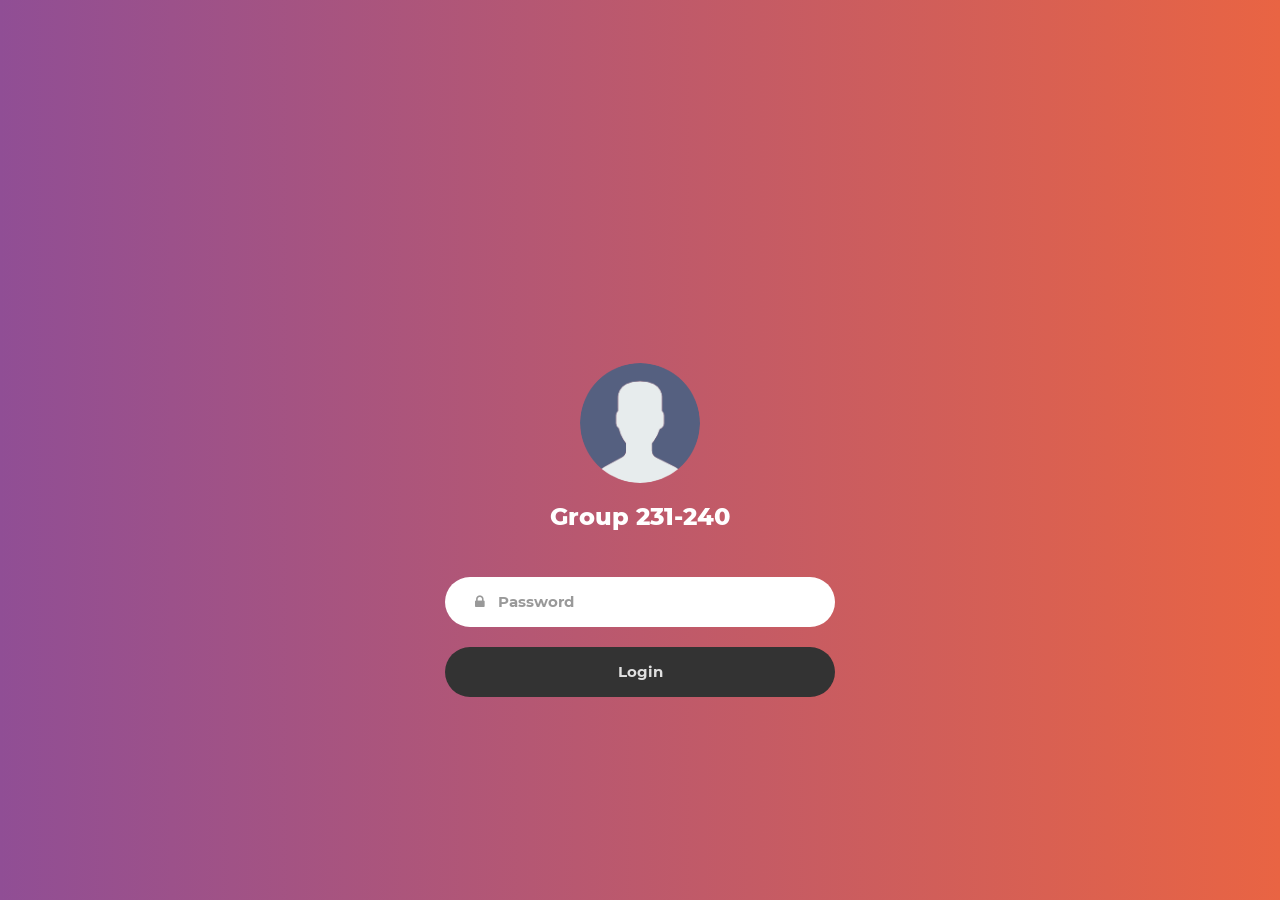
<file: Login/login.html>
<!DOCTYPE html>
<html lang="en">
<head>
	<title>Login Page</title>
	<meta charset="UTF-8">
	<meta name="viewport" content="width=device-width, initial-scale=1">
<!--===============================================================================================-->	
	<link rel="icon" type="image/png" href="images/icons/favicon.ico"/>
<!--===============================================================================================-->
	<link rel="stylesheet" type="text/css" href="vendor/bootstrap/css/bootstrap.min.css">
<!--===============================================================================================-->
	<link rel="stylesheet" type="text/css" href="fonts/font-awesome-4.7.0/css/font-awesome.min.css">
<!--===============================================================================================-->
	<link rel="stylesheet" type="text/css" href="fonts/Linearicons-Free-v1.0.0/icon-font.min.css">
<!--===============================================================================================-->
	<link rel="stylesheet" type="text/css" href="vendor/animate/animate.css">
<!--===============================================================================================-->	
	<link rel="stylesheet" type="text/css" href="vendor/css-hamburgers/hamburgers.min.css">
<!--===============================================================================================-->
	<link rel="stylesheet" type="text/css" href="vendor/select2/select2.min.css">
<!--===============================================================================================-->
	<link rel="stylesheet" type="text/css" href="css/util.css">
	<link rel="stylesheet" type="text/css" href="css/main.css">
<!--===============================================================================================-->
</head>
<body>
	
	<div class="limiter">
		<div class="container-login100" style="background-image: url('images/img-01.jpg');">
			<div class="wrap-login100 p-t-190 p-b-30">
				<form class="login100-form validate-form">
					<div class="login100-form-avatar">
						<img src="images/avatar-01.jpg" alt="AVATAR">
					</div>

					<span class="login100-form-title p-t-20 p-b-45">
						Group 231-240
					</span>

					<div class="wrap-input100 validate-input m-b-10" data-validate = "Password is required">
						<input class="input100" type="password" name="pswrd" id="pswrd" placeholder="Password">
						<span class="focus-input100"></span>
						<span class="symbol-input100">
							<i class="fa fa-lock"></i>
						</span>
					</div>

					<div class="container-login100-form-btn p-t-10">
						<button class="login100-form-btn" onclick="check(this.form)">
							Login
						</button>
					</div>
				</form>
			</div>
		</div>
	</div>
	
	
<script language="javascript">
            function check(form) { 
                if(form.pswrd.value == "OSsimulator") {
                    window.open('Index/index.html')
                }
                else {
                    alert("Wrong Password")
                }
            }
    </script>
	
<!--===============================================================================================-->	
	<script src="vendor/jquery/jquery-3.2.1.min.js"></script>
<!--===============================================================================================-->
	<script src="vendor/bootstrap/js/popper.js"></script>
	<script src="vendor/bootstrap/js/bootstrap.min.js"></script>
<!--===============================================================================================-->
	<script src="vendor/select2/select2.min.js"></script>
<!--===============================================================================================-->
	<script src="js/main.js"></script>

</body>
</html>
</file>
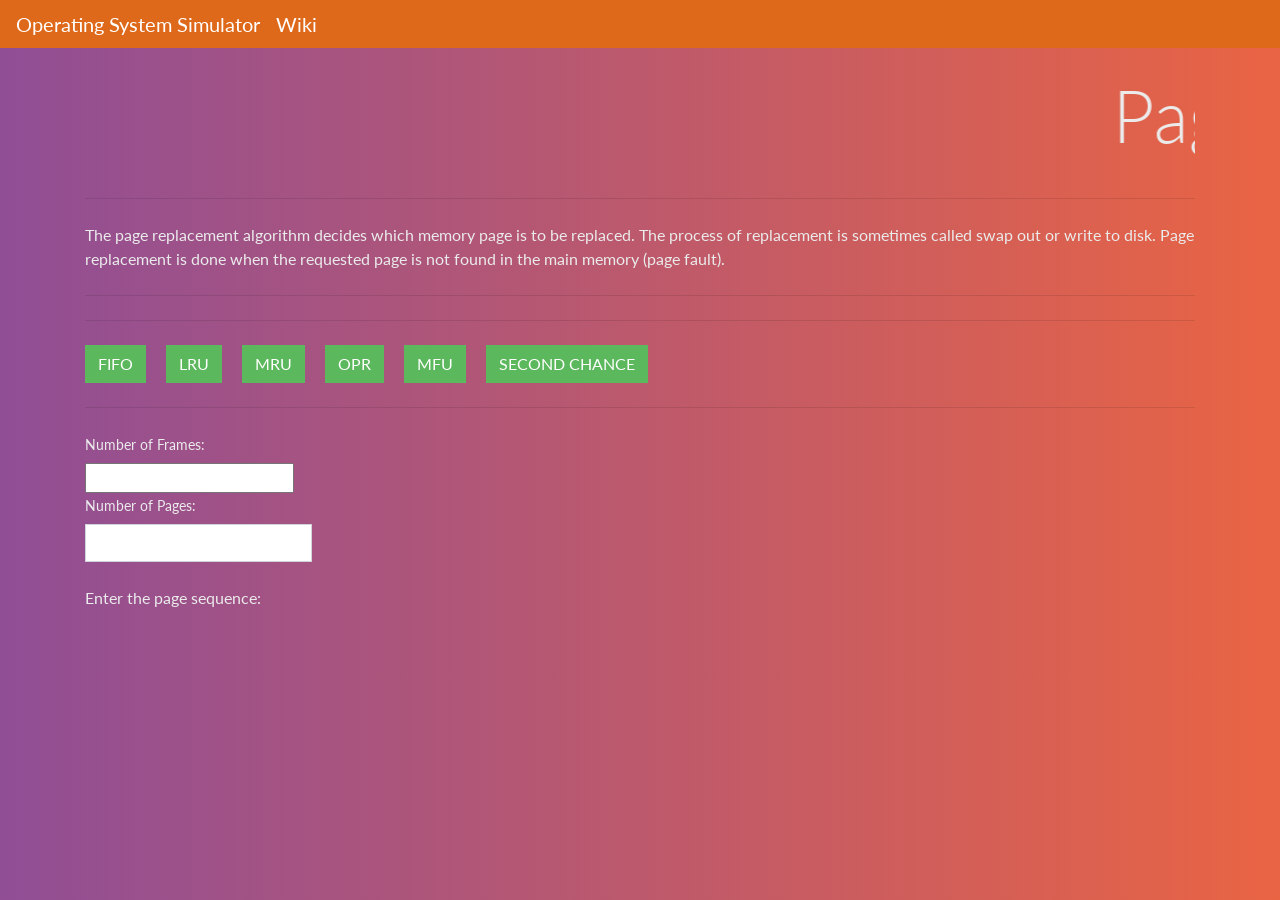
<file: page replacement/lruindex.html>
<!DOCTYPE html>
<html>
    <head>
        <title>Page Replacement</title>


        <link rel ="stylesheet" type="style.css" href="style.css">
        <link rel="stylesheet" type="text/css" href="Index/css/bootswatch.css" />
        <script type="text/javascript" src="lru.js"></script>

    </head>
    <body>

        <nav class="navbar navbar-expand-lg navbar-dark bg-primary">
          <a class="navbar-brand" href="../Index/index.html">Operating System Simulator</a>
          <a class="navbar-brand " href="wiki.html">Wiki</a>

              <button class="navbar-toggler" type="button" data-toggle="collapse" data-target="#navbarColor01" aria-controls="navbarColor01" aria-expanded="false" aria-label="Toggle navigation" style="background: ">
                <span class="navbar-toggler-icon"></span>
              </button>


        </nav>
        <br>
        <div class="container">

                    <h1 class="display-3"><marquee>Page Replacement Algorithm</marquee></h1>
                         <hr class="my-4">
                    <p>The page replacement algorithm decides which memory page is to be replaced. The process of replacement is sometimes called swap out or write to disk. Page replacement is done when the requested page is not found in the main memory (page fault).</p>

          <hr class="my-4">


                       <hr class="my-4">

				<div class="panel-body">

            <div class="panel-footer">
                <button style="margin-right: 16px" class="btn btn-primary btn-success" onclick="FIFO()">FIFO</button>
                <button style="margin-right: 16px" class="btn btn-primary btn-success" onclick="LRU()">LRU</button>
                <button style="margin-right: 16px" class="btn btn-primary btn-success" onclick="MRU()">MRU</button>
                <button style="margin-right: 16px" class="btn btn-primary btn-success" onclick="OPR()">OPR</button>
                <button style="margin-right: 16px" class="btn btn-primary btn-success" onclick="MFU()">MFU</button>
                <button style="margin-right: 16px" class="btn btn-primary btn-success" onclick="SECONDchance()">SECOND CHANCE </button>

            </div>

       <hr class="my-4">

              <form name = "Need">
			            <div class = "form-group" style="float:left;">
            <label>Number of Frames:</label>
           <br>

         <input type="number" id="noofFrames" >

             </form>

					<form name = "resource">
                  <div class = "form-group"  float:left;>




						<label>Number of Pages:</label><input class="form-control" type="Number" onkeyup="BuildFormFields(parseInt(this.value, 10));" />

         <br>
           <p>Enter the page sequence:</p>
            <div id="FormFields" style=""></div>
			            </div>
          </form>




					<table id="tab_need" class="table table-striped  table-hover">
					</table>
			        <table id="tab_alloc" class="table table-striped table-hover">
					</table>


















      </div>


	</body>
</html>
</file>
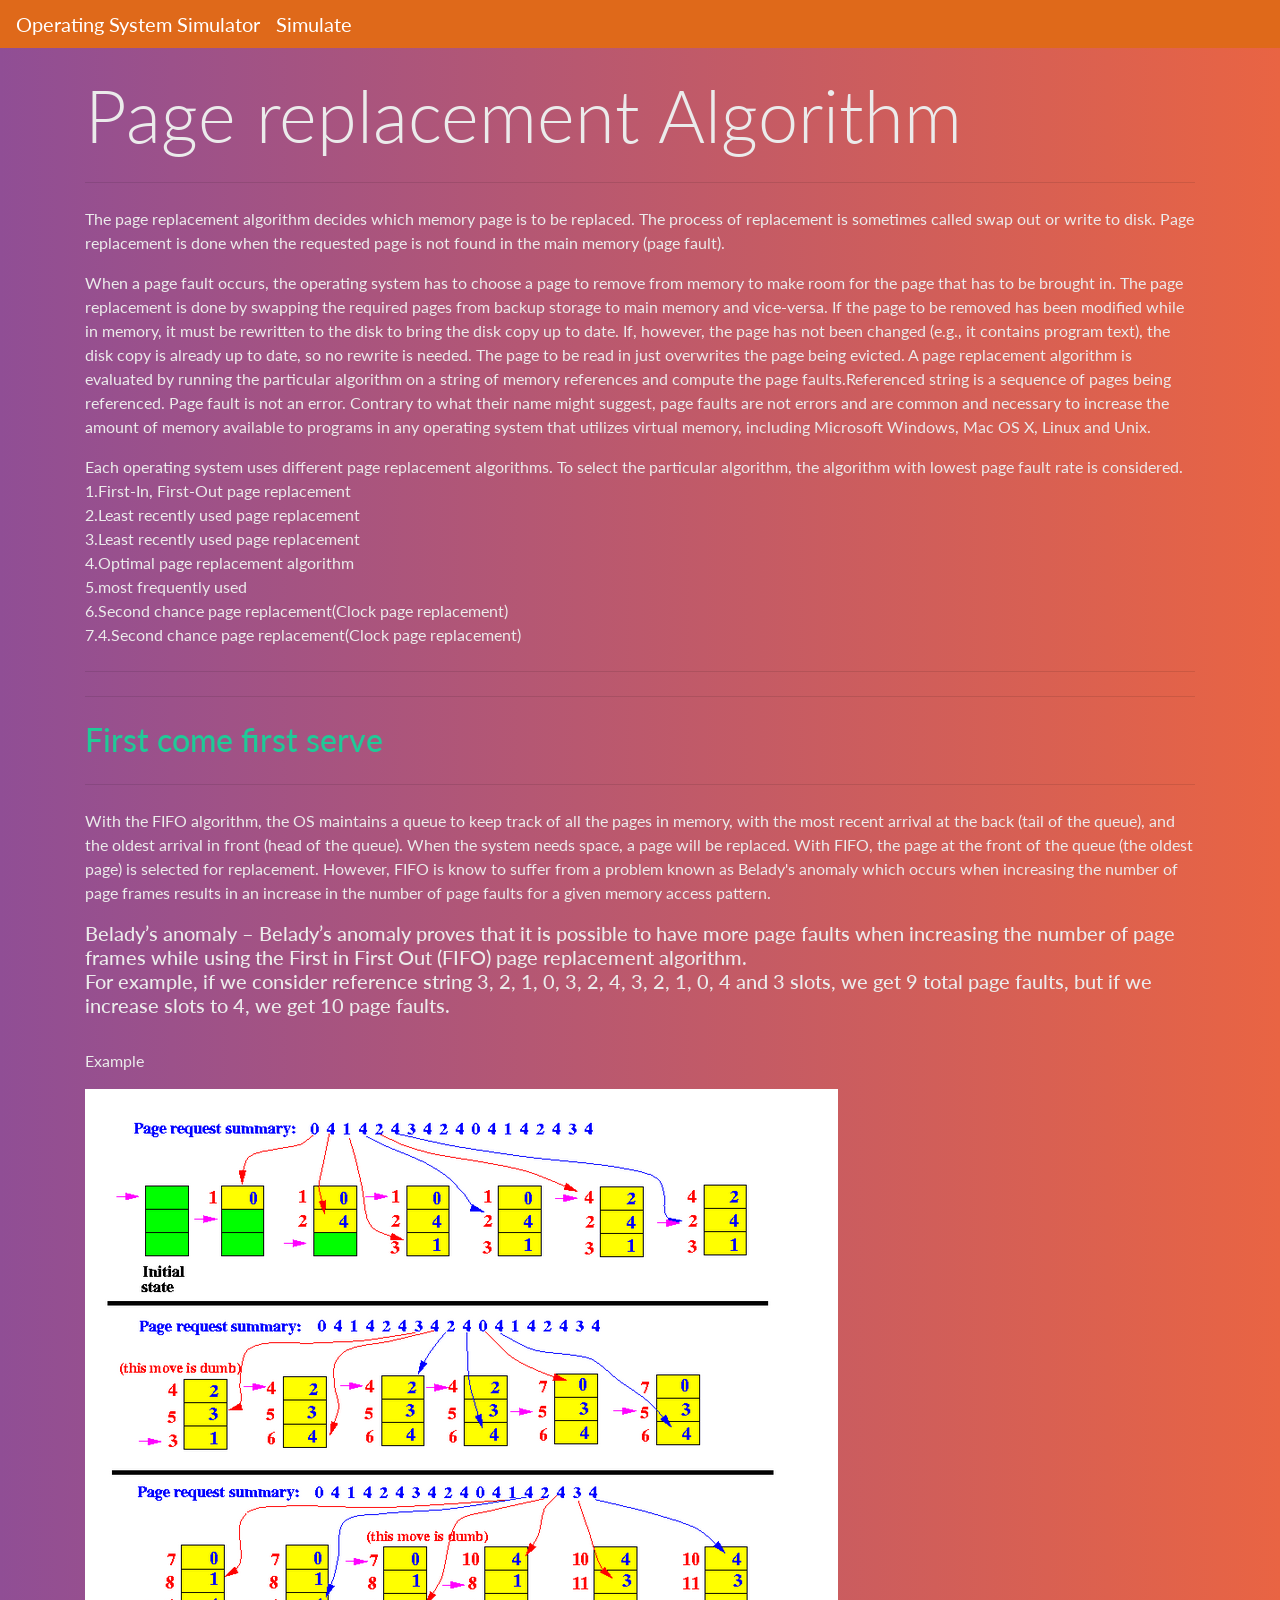
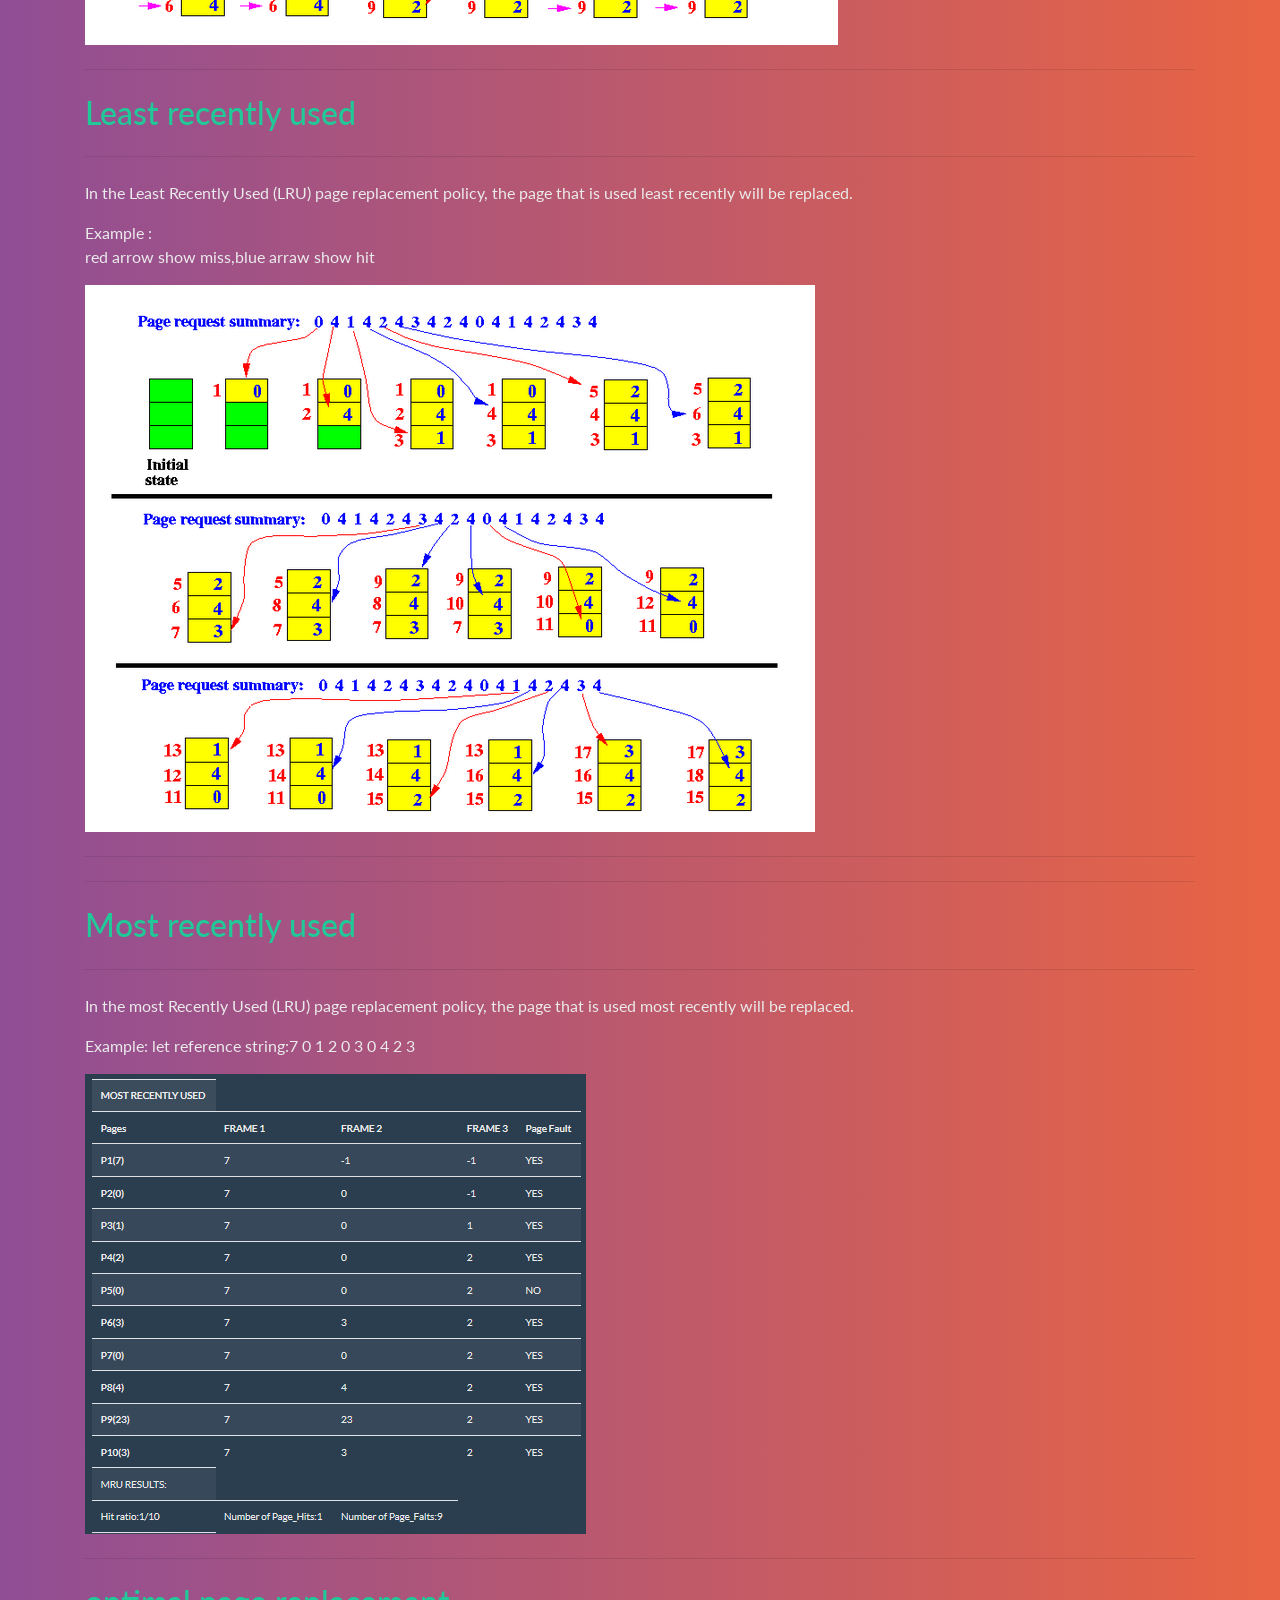
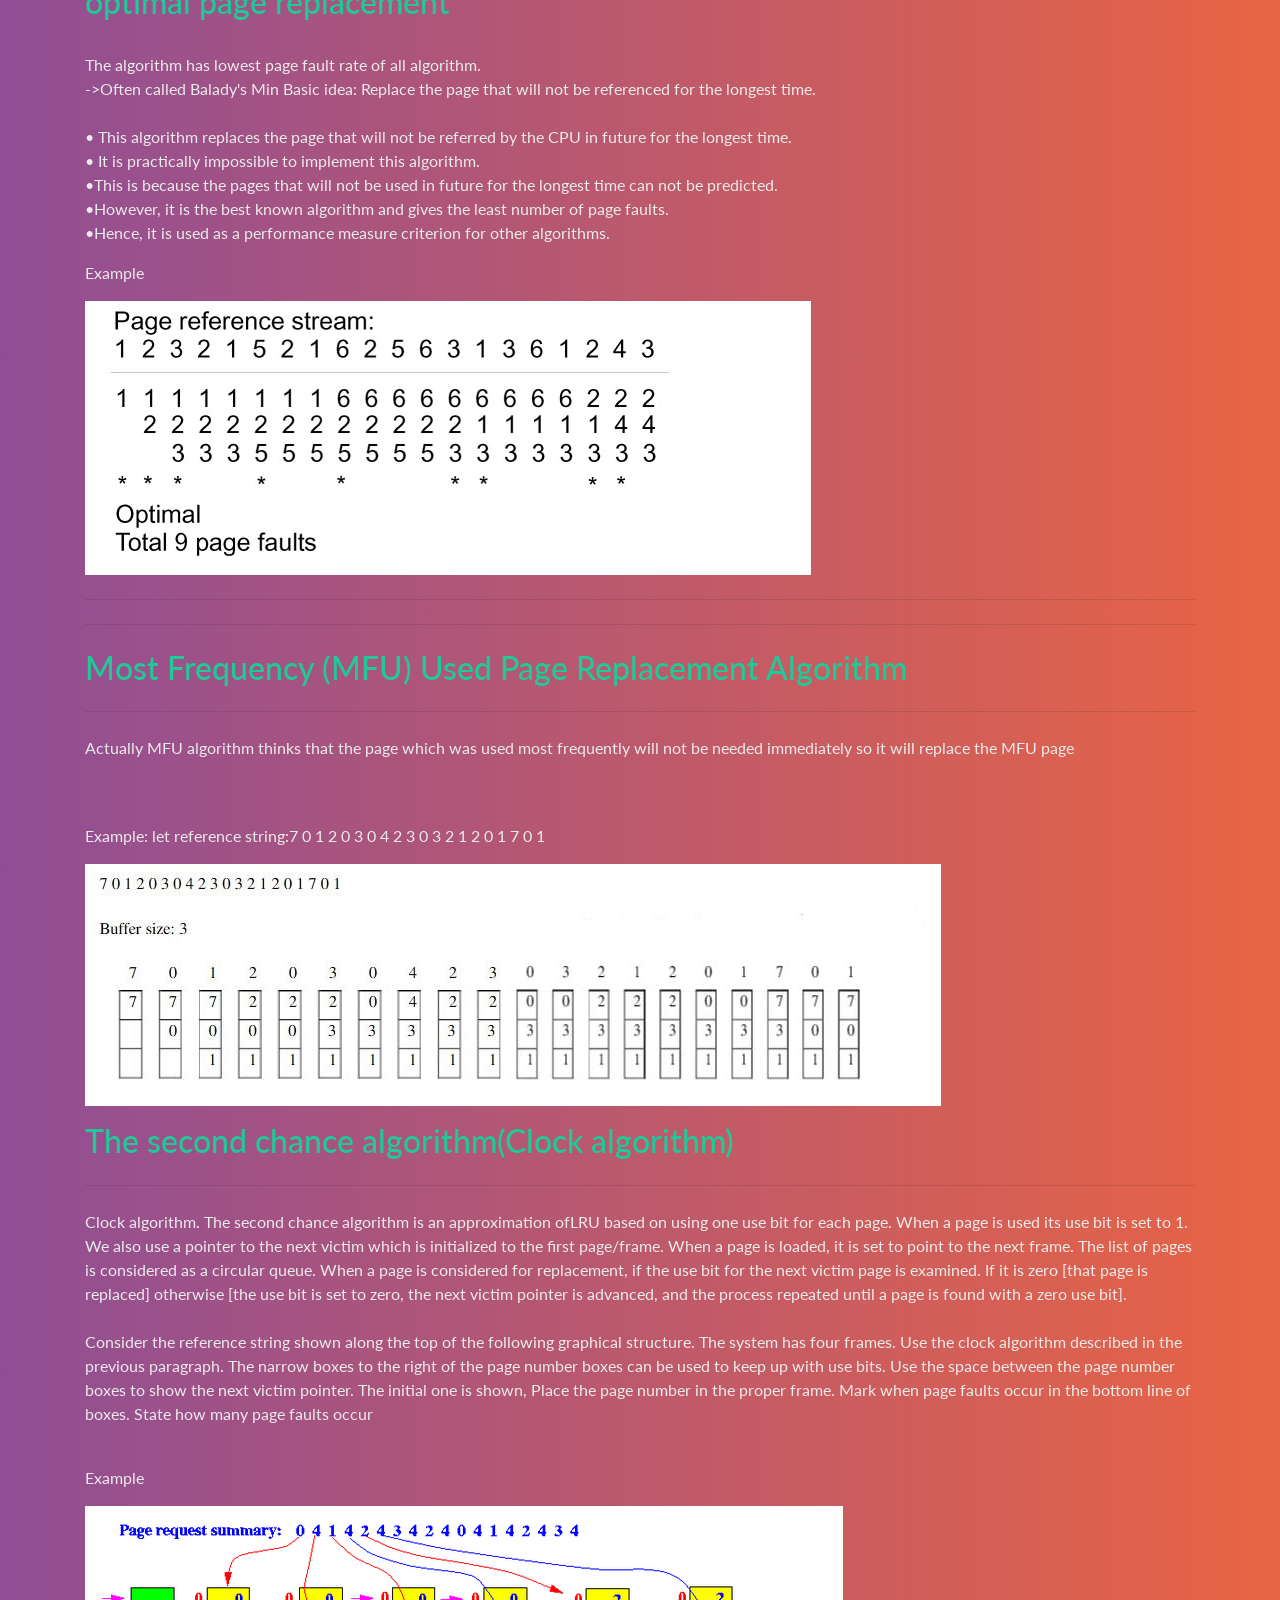
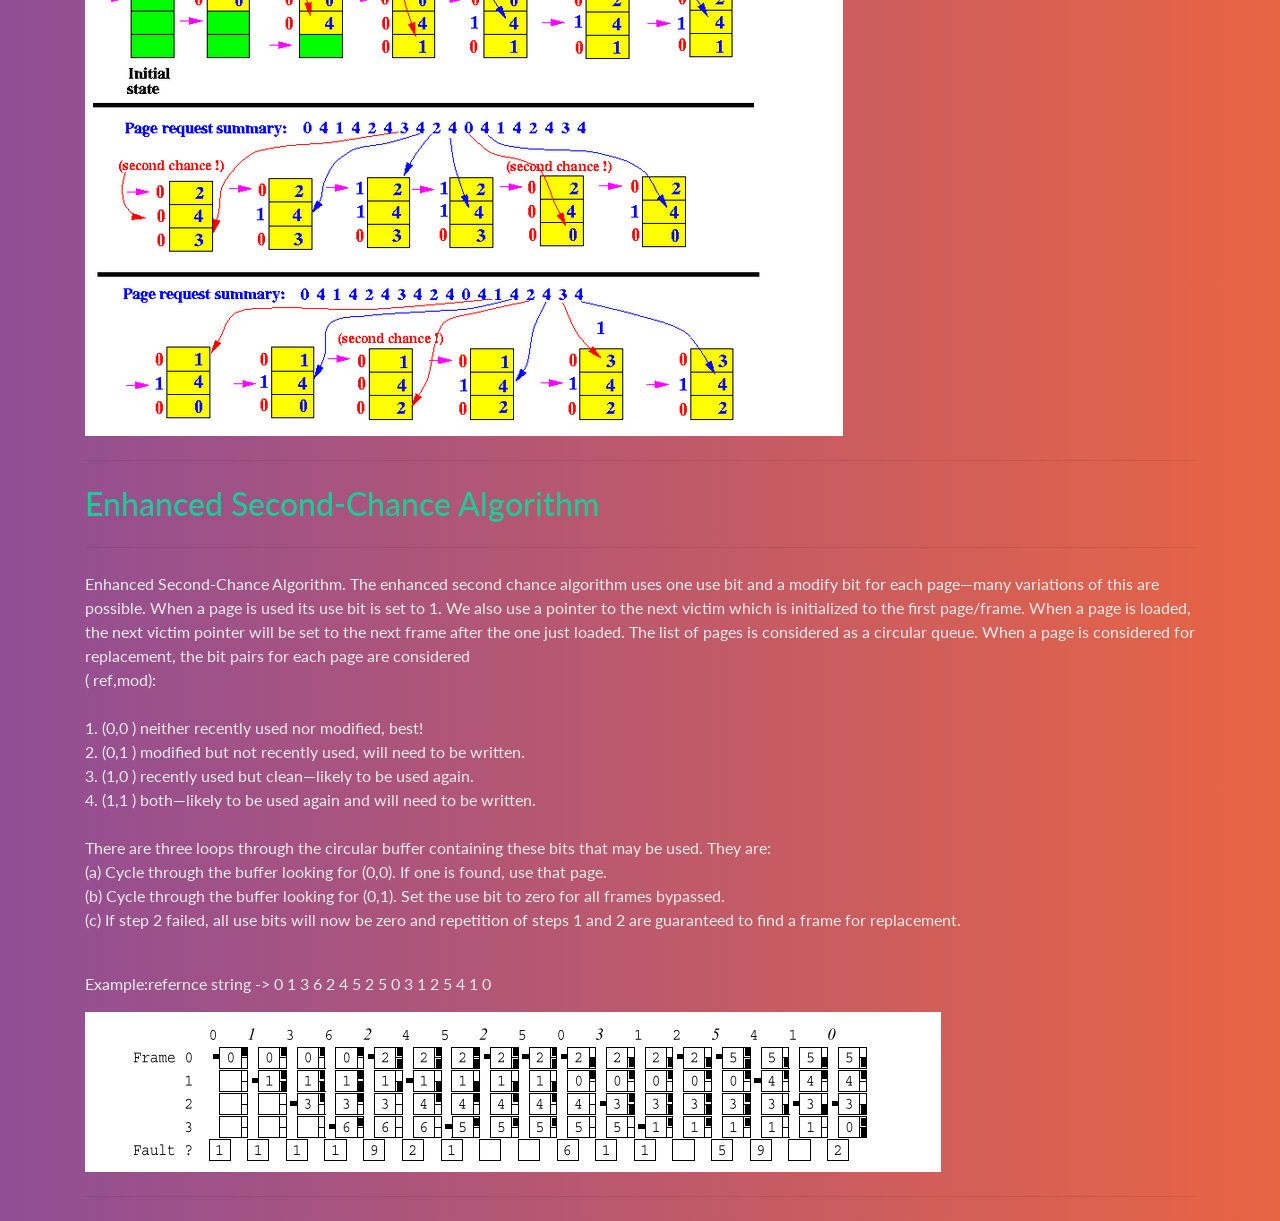
<file: page replacement/wiki.html>
<!DOCTYPE html>
<html>
    <head>
        <title>page replacement</title>



        <link rel="stylesheet" type="text/css" href="Index/css/bootswatch.css" />
        <script type="text/javascript" src="lru.js"></script>

    </head>
    <body>

        <nav class="navbar navbar-expand-lg navbar-dark bg-primary">
          <a class="navbar-brand" href="../Index/index.html">Operating System Simulator</a>
          <a class="navbar-brand " href="lruindex.html">Simulate</a>

              <button class="navbar-toggler" type="button" data-toggle="collapse" data-target="#navbarColor01" aria-controls="navbarColor01" aria-expanded="false" aria-label="Toggle navigation" style="">
                <span class="navbar-toggler-icon"></span>
              </button>


        </nav>
        <br>
        <div class="container">

                    <h1 class="display-3">Page replacement Algorithm</h1>
                         <hr class="my-4">
                    <p>The page replacement algorithm decides which memory page is to be replaced. The process of replacement is sometimes called swap out or write to disk. Page replacement is done when the requested page is not found in the main memory (page fault).</p>

                    <p>When a page fault occurs, the operating system has to choose a page to remove from memory to make room for the page that
                          has to be brought in. The page replacement is done by swapping the required pages from backup storage to main memory
                           and vice-versa. If the page to be removed has been modified while in memory, it must be rewritten to the disk to
                            bring the disk copy up to date. If, however, the page has not been changed (e.g., it contains program text),
                            the disk copy is already up to date, so no rewrite is needed. The page to be read in just overwrites the page
                             being evicted. A page replacement algorithm is evaluated by running the particular algorithm on a string of
                             memory references and compute the page faults.Referenced string is a sequence of pages being referenced.
                              Page fault is not an error. Contrary to what their name might suggest, page faults are not errors and
                              are common and necessary to increase the amount of memory available to programs in any operating
                              system that utilizes virtual memory, including Microsoft Windows, Mac OS X, Linux and Unix.</p>

                              <p>Each operating system uses different page replacement algorithms. To select the particular algorithm,
                                    the algorithm with lowest page fault rate is considered. <br>
                                    1.First-In, First-Out page replacement  <br>
                                    2.Least recently used page replacement  <br>
                                    3.Least recently used page replacement  <br>
                                    4.Optimal page replacement algorithm   <br>
                                    5.most frequently used  <br>
                                    6.Second chance page replacement(Clock page replacement)  <br>
                                    7.4.Second chance page replacement(Clock page replacement)  <br>
                                 </p>

          <hr class="my-4">


                       <hr class="my-4">



                        <h2 class="dispThelay-3">First come first serve</h2>
                             <hr class="my-4">
                       <p>With the FIFO algorithm, the OS maintains a queue to keep track of all the pages in memory, with the most recent
                            arrival at the back (tail of the queue), and the oldest arrival in front (head of the queue). When the system
                            needs space, a page will be replaced. With FIFO, the page at the front of the queue (the oldest page) is selected
                             for replacement. However, FIFO is know to suffer from a problem known as Belady's anomaly which occurs when
                             increasing the number of page frames results in an increase in the number of page faults for a given memory
                             access pattern. <br>
                             <h5>Belady’s anomaly – Belady’s anomaly proves that it is possible to have more page faults when increasing
                                  the number of page frames while using the First in First Out (FIFO) page replacement algorithm. <br>
                                   For example, if we consider reference string 3, 2, 1, 0, 3, 2, 4, 3, 2, 1, 0, 4 and 3 slots,
                                    we get 9 total page faults, but if we increase slots to 4, we get 10 page faults.</h5> <br>
                              Example</p>
                              <img src="fifoimage.png" alt="Italian Trulli">
              <hr class="my-4">



                <h2 class="dispThelay-3">Least recently used</h2>
                     <hr class="my-4">
              <p>In the Least Recently Used (LRU) page replacement policy, the page that is used least recently will be replaced. </p>
                 <p> Example :  <br> red arrow show miss,blue arraw show hit</p>
              <img src="lruimage.png" alt="Italian Trulli">
      <hr class="my-4">

      <hr class="my-4">


      <h2 class="dispThelay-3">Most recently used</h2>
      <hr class="my-4">
      <p>In the most Recently Used (LRU) page replacement policy, the page that is used most recently will be replaced. </p>

      <p> Example: let  reference string:7 0 1 2 0 3 0 4 2 3 </p>
 <img src="mru_image.png" alt="Italian Trulli">


 <hr class="my-4">
      <h2 class="dispThelay-3">optimal page replacement</h2>
         <br>
      <p> The algorithm has lowest page fault rate of all algorithm.  <br>
            ->Often called Balady's Min Basic idea: Replace the page that will not be referenced for the longest time.  <br> <br>

           • This algorithm replaces the page that will not be referred by the CPU in future for the longest time.  <br>
           • It is practically impossible to implement this algorithm. <br>
           •This is because the pages that will not be used in future for the longest time can not be predicted. <br>
           •However, it is the best known algorithm and gives the least number of page faults.  <br>
           •Hence, it is used as a performance measure criterion for other algorithms.  <br>


</p>

              <p>        Example</p>
          <img src="opr_image.png" alt="Italian Trulli">
      <hr class="my-4">

      <hr class="my-4">



      <h2 class="dispThelay-3">Most Frequency (MFU) Used Page Replacement Algorithm</h2>
           <hr class="my-4">

     <p> Actually MFU algorithm thinks that the page which was used most frequently will not be needed immediately so it
          will replace the MFU page</p>
          <br><br>
          <p> Example: let  reference string:7 0 1 2 0 3 0 4 2 3 0 3 2 1 2 0 1 7 0 1</p>
          <img src="mfuimage.jpg" alt="Italian Trulli">

</p>

      <h2 class="ddispThelay-3">The second chance algorithm(Clock algorithm)</h2>
           <hr class="my-4">
      <p>Clock algorithm. The second chance algorithm is an approximation ofLRU based on using one use bit for each page. When a page is used
        its use bit is set to 1. We also use a pointer to the next victim which is initialized to the first page/frame. When a page is loaded,
         it is set to point to the next frame. The list of pages is considered as a circular queue. When a page is considered for replacement,
          if the use bit for the next victim page is examined. If it is zero [that page is replaced] otherwise [the use bit is set to zero,
           the next victim pointer is advanced, and the process repeated until a page is found with a zero use bit].
          <br> <br> Consider the reference string shown along the top of the following graphical structure. The system has four frames.
           Use the clock algorithm described in the previous paragraph.
           The narrow boxes to the right of the page number boxes can be used to keep up with use bits.
            Use the space between the page number boxes to show the next victim pointer.
             The initial one is shown, Place the page number in the proper frame.
             Mark when page faults occur in the bottom line of boxes. State how many page faults occur</p>
             <br><p> Example</p>
             <img src="secondchance_image.png" alt="Italian Trulli">
             <hr class="my-4">



             <h2 class="dispThelay-3">Enhanced Second-Chance Algorithm</h2>
                  <hr class="my-4">
            <p>
           Enhanced Second-Chance Algorithm. The enhanced second chance algorithm uses one use bit and a modify bit for each page—many
           variations of this are possible. When a page is used its use bit is set to 1. We also use a pointer to the next victim
           which is initialized to the first page/frame. When a page is loaded, the next victim pointer will be set to the next
           frame after the one just loaded. The list of pages is considered as a circular queue. When a page is considered for replacement,
            the bit pairs for each page are considered  <br>
            ( ref,mod):    <br> <br>

         1.  (0,0 ) neither recently used nor modified, best!  <br>
         2.  (0,1 ) modified but not recently used, will need to be written.  <br>
         3.  (1,0 ) recently used but clean—likely to be used again.  <br>
         4.  (1,1 ) both—likely to be used again and will need to be written.    <br>  <br>
        There are three loops through the circular buffer containing these bits that may be used. They are:   <br>
        (a) Cycle through the buffer looking for (0,0). If one is found, use that page. <br>
        (b) Cycle through the buffer looking for (0,1). Set the use bit to zero for all frames bypassed. <br>
        (c) If step 2 failed, all use bits will now be zero and repetition of steps 1 and 2 are guaranteed to find a frame for replacement.
            </p>
            <br><p> Example:refernce string -> 0 1 3 6 2 4 5 2 5 0 3 1 2 5 4 1 0</p>
            <img src="second2_image.png" alt="Italian Trulli">
   <hr class="my-4">





	</body>
</html>
</file>
<file: Index/css/bootswatch.css>
@import url("https://fonts.googleapis.com/css?family=Lato:300,400,700");
:root {
  --blue: #DF691A;
  --indigo: #6610f2;
  --purple: #6f42c1;
  --pink: #e83e8c;
  --red: #d9534f;
  --orange: #f0ad4e;
  --yellow: #f0ad4e;
  --green: #5cb85c;
  --teal: #20c997;
  --cyan: #5bc0de;
  --white: #fff;
  --gray: #868e96;
  --gray-dark: #343a40;
  --primary: #DF691A;
  --secondary: #4E5D6C;
  --success: #5cb85c;
  --info: #5bc0de;
  --warning: #f0ad4e;
  --danger: #d9534f;
  --light: #8d9dad;
  --dark: #4E5D6C;
  --breakpoint-xs: 0;
  --breakpoint-sm: 576px;
  --breakpoint-md: 768px;
  --breakpoint-lg: 992px;
  --breakpoint-xl: 1200px;
  --font-family-sans-serif: "Lato", -apple-system, BlinkMacSystemFont, "Segoe UI", Roboto, "Helvetica Neue", Arial, sans-serif, "Apple Color Emoji", "Segoe UI Emoji", "Segoe UI Symbol";
  --font-family-monospace: SFMono-Regular, Menlo, Monaco, Consolas, "Liberation Mono", "Courier New", monospace;
}

*,
*::before,
*::after {
  -webkit-box-sizing: border-box;
          box-sizing: border-box;
}

html {
  font-family: sans-serif;
  line-height: 1.15;
  -webkit-text-size-adjust: 100%;
  -ms-text-size-adjust: 100%;
  -ms-overflow-style: scrollbar;
  -webkit-tap-highlight-color: transparent;
}

@-ms-viewport {
  width: device-width;
}

article, aside, dialog, figcaption, figure, footer, header, hgroup, main, nav, section {
  display: block;
}

body {
  margin: 0;
  font-family: "Lato", -apple-system, BlinkMacSystemFont, "Segoe UI", Roboto, "Helvetica Neue", Arial, sans-serif, "Apple Color Emoji", "Segoe UI Emoji", "Segoe UI Symbol";
  font-size: 1rem;
  font-weight: 400;
  line-height: 1.5;
  color: #EBEBEB;
  text-align: left;
  background: #e96443;  /* fallback for old browsers */
background: -webkit-linear-gradient(to right, #904e95, #e96443);  /* Chrome 10-25, Safari 5.1-6 */
background: linear-gradient(to right, #904e95, #e96443); /* W3C, IE 10+/ Edge, Firefox 16+, Chrome 26+, Opera 12+, Safari 7+ */

  /* background-color: #ffffff; */
}

[tabindex="-1"]:focus {
  outline: 0 !important;
}

hr {
  -webkit-box-sizing: content-box;
          box-sizing: content-box;
  height: 0;
  overflow: visible;
}

h1, h2, h3, h4, h5, h6 {
  margin-top: 0;
  margin-bottom: 0.5rem;
}

p {
  margin-top: 0;
  margin-bottom: 1rem;
}

abbr[title],
abbr[data-original-title] {
  text-decoration: underline;
  -webkit-text-decoration: underline dotted;
          text-decoration: underline dotted;
  cursor: help;
  border-bottom: 0;
}

address {
  margin-bottom: 1rem;
  font-style: normal;
  line-height: inherit;
}

ol,
ul,
dl {
  margin-top: 0;
  margin-bottom: 1rem;
}

ol ol,
ul ul,
ol ul,
ul ol {
  margin-bottom: 0;
}

dt {
  font-weight: 700;
}

dd {
  margin-bottom: .5rem;
  margin-left: 0;
}

blockquote {
  margin: 0 0 1rem;
}

dfn {
  font-style: italic;
}

b,
strong {
  font-weight: bolder;
}

small {
  font-size: 80%;
}

sub,
sup {
  position: relative;
  font-size: 75%;
  line-height: 0;
  vertical-align: baseline;
}

sub {
  bottom: -.25em;
}

sup {
  top: -.5em;
}

a {
  color: #DF691A;
  text-decoration: none;
  background-color: transparent;
  -webkit-text-decoration-skip: objects;
}

a:hover {
  color: #9a4912;
  text-decoration: underline;
}

a:not([href]):not([tabindex]) {
  color: inherit;
  text-decoration: none;
}

a:not([href]):not([tabindex]):hover, a:not([href]):not([tabindex]):focus {
  color: inherit;
  text-decoration: none;
}

a:not([href]):not([tabindex]):focus {
  outline: 0;
}

pre,
code,
kbd,
samp {
  font-family: monospace, monospace;
  font-size: 1em;
}

pre {
  margin-top: 0;
  margin-bottom: 1rem;
  overflow: auto;
  -ms-overflow-style: scrollbar;
}

figure {
  margin: 0 0 1rem;
}

img {
  vertical-align: middle;
  border-style: none;
}

svg:not(:root) {
  overflow: hidden;
}

table {
  border-collapse: collapse;
}

caption {
  padding-top: 0.75rem;
  padding-bottom: 0.75rem;
  color: rgba(255, 255, 255, 0.4);
  text-align: left;
  caption-side: bottom;
}

th {
  text-align: inherit;
}

label {
  display: inline-block;
  margin-bottom: .5rem;
}

button {
  border-radius: 0;
}

button:focus {
  outline: 1px dotted;
  outline: 5px auto -webkit-focus-ring-color;
}

input,
button,
select,
optgroup,
textarea {
  margin: 0;
  font-family: inherit;
  font-size: inherit;
  line-height: inherit;
}

button,
input {
  overflow: visible;
}

button,
select {
  text-transform: none;
}

button,
html [type="button"],
[type="reset"],
[type="submit"] {
  -webkit-appearance: button;
}

button::-moz-focus-inner,
[type="button"]::-moz-focus-inner,
[type="reset"]::-moz-focus-inner,
[type="submit"]::-moz-focus-inner {
  padding: 0;
  border-style: none;
}

input[type="radio"],
input[type="checkbox"] {
  -webkit-box-sizing: border-box;
          box-sizing: border-box;
  padding: 0;
}

input[type="date"],
input[type="time"],
input[type="datetime-local"],
input[type="month"] {
  -webkit-appearance: listbox;
}

textarea {
  overflow: auto;
  resize: vertical;
}

fieldset {
  min-width: 0;
  padding: 0;
  margin: 0;
  border: 0;
}

legend {
  display: block;
  width: 100%;
  max-width: 100%;
  padding: 0;
  margin-bottom: .5rem;
  font-size: 1.5rem;
  line-height: inherit;
  color: inherit;
  white-space: normal;
}

progress {
  vertical-align: baseline;
}

[type="number"]::-webkit-inner-spin-button,
[type="number"]::-webkit-outer-spin-button {
  height: auto;
}

[type="search"] {
  outline-offset: -2px;
  -webkit-appearance: none;
}

[type="search"]::-webkit-search-cancel-button,
[type="search"]::-webkit-search-decoration {
  -webkit-appearance: none;
}

::-webkit-file-upload-button {
  font: inherit;
  -webkit-appearance: button;
}

output {
  display: inline-block;
}

summary {
  display: list-item;
  cursor: pointer;
}

template {
  display: none;
}

[hidden] {
  display: none !important;
}

h1, h2, h3, h4, h5, h6,
.h1, .h2, .h3, .h4, .h5, .h6 {
  margin-bottom: 0.5rem;
  font-family: inherit;
  font-weight: 500;
  line-height: 1.2;
  color: inherit;
}

h1, .h1 {
  font-size: 2.5rem;
}

h2, .h2 {
  font-size: 2rem;
}

h3, .h3 {
  font-size: 1.75rem;
}

h4, .h4 {
  font-size: 1.5rem;
}

h5, .h5 {
  font-size: 1.25rem;
}

h6, .h6 {
  font-size: 1rem;
}

.lead {
  font-size: 1.25rem;
  font-weight: 300;
}

.display-1 {
  font-size: 6rem;
  font-weight: 300;
  line-height: 1.2;
}

.display-2 {
  font-size: 5.5rem;
  font-weight: 300;
  line-height: 1.2;
}

.display-3 {
  font-size: 4.5rem;
  font-weight: 300;
  line-height: 1.2;
}

.display-4 {
  font-size: 3.5rem;
  font-weight: 300;
  line-height: 1.2;
}

hr {
  margin-top: 1rem;
  margin-bottom: 1rem;
  border: 0;
  border-top: 1px solid rgba(0, 0, 0, 0.1);
}

small,
.small {
  font-size: 80%;
  font-weight: 400;
}

mark,
.mark {
  padding: 0.2em;
  background-color: #fcf8e3;
}

.list-unstyled {
  padding-left: 0;
  list-style: none;
}

.list-inline {
  padding-left: 0;
  list-style: none;
}

.list-inline-item {
  display: inline-block;
}

.list-inline-item:not(:last-child) {
  margin-right: 0.5rem;
}

.initialism {
  font-size: 90%;
  text-transform: uppercase;
}

.blockquote {
  margin-bottom: 1rem;
  font-size: 1.25rem;
}

.blockquote-footer {
  display: block;
  font-size: 80%;
  color: #868e96;
}

.blockquote-footer::before {
  content: "\2014 \00A0";
}

.img-fluid {
  max-width: 100%;
  height: auto;
}

.img-thumbnail {
  padding: 0.25rem;
  background-color: #2B3E50;
  border: 1px solid #dee2e6;
  border-radius: 0;
  max-width: 100%;
  height: auto;
}

.figure {
  display: inline-block;
}

.figure-img {
  margin-bottom: 0.5rem;
  line-height: 1;
}

.figure-caption {
  font-size: 90%;
  color: #868e96;
}

code,
kbd,
pre,
samp {
  font-family: SFMono-Regular, Menlo, Monaco, Consolas, "Liberation Mono", "Courier New", monospace;
}

code {
  font-size: 87.5%;
  color: #e83e8c;
  word-break: break-word;
}

a > code {
  color: inherit;
}

kbd {
  padding: 0.2rem 0.4rem;
  font-size: 87.5%;
  color: #fff;
  background-color: #212529;
  border-radius: 0;
}

kbd kbd {
  padding: 0;
  font-size: 100%;
  font-weight: 700;
}

pre {
  display: block;
  font-size: 87.5%;
  color: #212529;
}

pre code {
  font-size: inherit;
  color: inherit;
  word-break: normal;
}

.pre-scrollable {
  max-height: 340px;
  overflow-y: scroll;
}

.container {
  width: 100%;
  padding-right: 15px;
  padding-left: 15px;
  margin-right: auto;
  margin-left: auto;
}

@media (min-width: 576px) {
  .container {
    max-width: 540px;
  }
}

@media (min-width: 768px) {
  .container {
    max-width: 720px;
  }
}

@media (min-width: 992px) {
  .container {
    max-width: 960px;
  }
}

@media (min-width: 1200px) {
  .container {
    max-width: 1140px;
  }
}

.container-fluid {
  width: 100%;
  padding-right: 15px;
  padding-left: 15px;
  margin-right: auto;
  margin-left: auto;
}

.row {
  display: -webkit-box;
  display: -ms-flexbox;
  display: flex;
  -ms-flex-wrap: wrap;
      flex-wrap: wrap;
  margin-right: -15px;
  margin-left: -15px;
}

.no-gutters {
  margin-right: 0;
  margin-left: 0;
}

.no-gutters > .col,
.no-gutters > [class*="col-"] {
  padding-right: 0;
  padding-left: 0;
}

.col-1, .col-2, .col-3, .col-4, .col-5, .col-6, .col-7, .col-8, .col-9, .col-10, .col-11, .col-12, .col,
.col-auto, .col-sm-1, .col-sm-2, .col-sm-3, .col-sm-4, .col-sm-5, .col-sm-6, .col-sm-7, .col-sm-8, .col-sm-9, .col-sm-10, .col-sm-11, .col-sm-12, .col-sm,
.col-sm-auto, .col-md-1, .col-md-2, .col-md-3, .col-md-4, .col-md-5, .col-md-6, .col-md-7, .col-md-8, .col-md-9, .col-md-10, .col-md-11, .col-md-12, .col-md,
.col-md-auto, .col-lg-1, .col-lg-2, .col-lg-3, .col-lg-4, .col-lg-5, .col-lg-6, .col-lg-7, .col-lg-8, .col-lg-9, .col-lg-10, .col-lg-11, .col-lg-12, .col-lg,
.col-lg-auto, .col-xl-1, .col-xl-2, .col-xl-3, .col-xl-4, .col-xl-5, .col-xl-6, .col-xl-7, .col-xl-8, .col-xl-9, .col-xl-10, .col-xl-11, .col-xl-12, .col-xl,
.col-xl-auto {
  position: relative;
  width: 100%;
  min-height: 1px;
  padding-right: 15px;
  padding-left: 15px;
}

.col {
  -ms-flex-preferred-size: 0;
      flex-basis: 0;
  -webkit-box-flex: 1;
      -ms-flex-positive: 1;
          flex-grow: 1;
  max-width: 100%;
}

.col-auto {
  -webkit-box-flex: 0;
      -ms-flex: 0 0 auto;
          flex: 0 0 auto;
  width: auto;
  max-width: none;
}

.col-1 {
  -webkit-box-flex: 0;
      -ms-flex: 0 0 8.3333333333%;
          flex: 0 0 8.3333333333%;
  max-width: 8.3333333333%;
}

.col-2 {
  -webkit-box-flex: 0;
      -ms-flex: 0 0 16.6666666667%;
          flex: 0 0 16.6666666667%;
  max-width: 16.6666666667%;
}

.col-3 {
  -webkit-box-flex: 0;
      -ms-flex: 0 0 25%;
          flex: 0 0 25%;
  max-width: 25%;
}

.col-4 {
  -webkit-box-flex: 0;
      -ms-flex: 0 0 33.3333333333%;
          flex: 0 0 33.3333333333%;
  max-width: 33.3333333333%;
}

.col-5 {
  -webkit-box-flex: 0;
      -ms-flex: 0 0 41.6666666667%;
          flex: 0 0 41.6666666667%;
  max-width: 41.6666666667%;
}

.col-6 {
  -webkit-box-flex: 0;
      -ms-flex: 0 0 50%;
          flex: 0 0 50%;
  max-width: 50%;
}

.col-7 {
  -webkit-box-flex: 0;
      -ms-flex: 0 0 58.3333333333%;
          flex: 0 0 58.3333333333%;
  max-width: 58.3333333333%;
}

.col-8 {
  -webkit-box-flex: 0;
      -ms-flex: 0 0 66.6666666667%;
          flex: 0 0 66.6666666667%;
  max-width: 66.6666666667%;
}

.col-9 {
  -webkit-box-flex: 0;
      -ms-flex: 0 0 75%;
          flex: 0 0 75%;
  max-width: 75%;
}

.col-10 {
  -webkit-box-flex: 0;
      -ms-flex: 0 0 83.3333333333%;
          flex: 0 0 83.3333333333%;
  max-width: 83.3333333333%;
}

.col-11 {
  -webkit-box-flex: 0;
      -ms-flex: 0 0 91.6666666667%;
          flex: 0 0 91.6666666667%;
  max-width: 91.6666666667%;
}

.col-12 {
  -webkit-box-flex: 0;
      -ms-flex: 0 0 100%;
          flex: 0 0 100%;
  max-width: 100%;
}

.order-first {
  -webkit-box-ordinal-group: 0;
      -ms-flex-order: -1;
          order: -1;
}

.order-last {
  -webkit-box-ordinal-group: 14;
      -ms-flex-order: 13;
          order: 13;
}

.order-0 {
  -webkit-box-ordinal-group: 1;
      -ms-flex-order: 0;
          order: 0;
}

.order-1 {
  -webkit-box-ordinal-group: 2;
      -ms-flex-order: 1;
          order: 1;
}

.order-2 {
  -webkit-box-ordinal-group: 3;
      -ms-flex-order: 2;
          order: 2;
}

.order-3 {
  -webkit-box-ordinal-group: 4;
      -ms-flex-order: 3;
          order: 3;
}

.order-4 {
  -webkit-box-ordinal-group: 5;
      -ms-flex-order: 4;
          order: 4;
}

.order-5 {
  -webkit-box-ordinal-group: 6;
      -ms-flex-order: 5;
          order: 5;
}

.order-6 {
  -webkit-box-ordinal-group: 7;
      -ms-flex-order: 6;
          order: 6;
}

.order-7 {
  -webkit-box-ordinal-group: 8;
      -ms-flex-order: 7;
          order: 7;
}

.order-8 {
  -webkit-box-ordinal-group: 9;
      -ms-flex-order: 8;
          order: 8;
}

.order-9 {
  -webkit-box-ordinal-group: 10;
      -ms-flex-order: 9;
          order: 9;
}

.order-10 {
  -webkit-box-ordinal-group: 11;
      -ms-flex-order: 10;
          order: 10;
}

.order-11 {
  -webkit-box-ordinal-group: 12;
      -ms-flex-order: 11;
          order: 11;
}

.order-12 {
  -webkit-box-ordinal-group: 13;
      -ms-flex-order: 12;
          order: 12;
}

.offset-1 {
  margin-left: 8.3333333333%;
}

.offset-2 {
  margin-left: 16.6666666667%;
}

.offset-3 {
  margin-left: 25%;
}

.offset-4 {
  margin-left: 33.3333333333%;
}

.offset-5 {
  margin-left: 41.6666666667%;
}

.offset-6 {
  margin-left: 50%;
}

.offset-7 {
  margin-left: 58.3333333333%;
}

.offset-8 {
  margin-left: 66.6666666667%;
}

.offset-9 {
  margin-left: 75%;
}

.offset-10 {
  margin-left: 83.3333333333%;
}

.offset-11 {
  margin-left: 91.6666666667%;
}

@media (min-width: 576px) {
  .col-sm {
    -ms-flex-preferred-size: 0;
        flex-basis: 0;
    -webkit-box-flex: 1;
        -ms-flex-positive: 1;
            flex-grow: 1;
    max-width: 100%;
  }
  .col-sm-auto {
    -webkit-box-flex: 0;
        -ms-flex: 0 0 auto;
            flex: 0 0 auto;
    width: auto;
    max-width: none;
  }
  .col-sm-1 {
    -webkit-box-flex: 0;
        -ms-flex: 0 0 8.3333333333%;
            flex: 0 0 8.3333333333%;
    max-width: 8.3333333333%;
  }
  .col-sm-2 {
    -webkit-box-flex: 0;
        -ms-flex: 0 0 16.6666666667%;
            flex: 0 0 16.6666666667%;
    max-width: 16.6666666667%;
  }
  .col-sm-3 {
    -webkit-box-flex: 0;
        -ms-flex: 0 0 25%;
            flex: 0 0 25%;
    max-width: 25%;
  }
  .col-sm-4 {
    -webkit-box-flex: 0;
        -ms-flex: 0 0 33.3333333333%;
            flex: 0 0 33.3333333333%;
    max-width: 33.3333333333%;
  }
  .col-sm-5 {
    -webkit-box-flex: 0;
        -ms-flex: 0 0 41.6666666667%;
            flex: 0 0 41.6666666667%;
    max-width: 41.6666666667%;
  }
  .col-sm-6 {
    -webkit-box-flex: 0;
        -ms-flex: 0 0 50%;
            flex: 0 0 50%;
    max-width: 50%;
  }
  .col-sm-7 {
    -webkit-box-flex: 0;
        -ms-flex: 0 0 58.3333333333%;
            flex: 0 0 58.3333333333%;
    max-width: 58.3333333333%;
  }
  .col-sm-8 {
    -webkit-box-flex: 0;
        -ms-flex: 0 0 66.6666666667%;
            flex: 0 0 66.6666666667%;
    max-width: 66.6666666667%;
  }
  .col-sm-9 {
    -webkit-box-flex: 0;
        -ms-flex: 0 0 75%;
            flex: 0 0 75%;
    max-width: 75%;
  }
  .col-sm-10 {
    -webkit-box-flex: 0;
        -ms-flex: 0 0 83.3333333333%;
            flex: 0 0 83.3333333333%;
    max-width: 83.3333333333%;
  }
  .col-sm-11 {
    -webkit-box-flex: 0;
        -ms-flex: 0 0 91.6666666667%;
            flex: 0 0 91.6666666667%;
    max-width: 91.6666666667%;
  }
  .col-sm-12 {
    -webkit-box-flex: 0;
        -ms-flex: 0 0 100%;
            flex: 0 0 100%;
    max-width: 100%;
  }
  .order-sm-first {
    -webkit-box-ordinal-group: 0;
        -ms-flex-order: -1;
            order: -1;
  }
  .order-sm-last {
    -webkit-box-ordinal-group: 14;
        -ms-flex-order: 13;
            order: 13;
  }
  .order-sm-0 {
    -webkit-box-ordinal-group: 1;
        -ms-flex-order: 0;
            order: 0;
  }
  .order-sm-1 {
    -webkit-box-ordinal-group: 2;
        -ms-flex-order: 1;
            order: 1;
  }
  .order-sm-2 {
    -webkit-box-ordinal-group: 3;
        -ms-flex-order: 2;
            order: 2;
  }
  .order-sm-3 {
    -webkit-box-ordinal-group: 4;
        -ms-flex-order: 3;
            order: 3;
  }
  .order-sm-4 {
    -webkit-box-ordinal-group: 5;
        -ms-flex-order: 4;
            order: 4;
  }
  .order-sm-5 {
    -webkit-box-ordinal-group: 6;
        -ms-flex-order: 5;
            order: 5;
  }
  .order-sm-6 {
    -webkit-box-ordinal-group: 7;
        -ms-flex-order: 6;
            order: 6;
  }
  .order-sm-7 {
    -webkit-box-ordinal-group: 8;
        -ms-flex-order: 7;
            order: 7;
  }
  .order-sm-8 {
    -webkit-box-ordinal-group: 9;
        -ms-flex-order: 8;
            order: 8;
  }
  .order-sm-9 {
    -webkit-box-ordinal-group: 10;
        -ms-flex-order: 9;
            order: 9;
  }
  .order-sm-10 {
    -webkit-box-ordinal-group: 11;
        -ms-flex-order: 10;
            order: 10;
  }
  .order-sm-11 {
    -webkit-box-ordinal-group: 12;
        -ms-flex-order: 11;
            order: 11;
  }
  .order-sm-12 {
    -webkit-box-ordinal-group: 13;
        -ms-flex-order: 12;
            order: 12;
  }
  .offset-sm-0 {
    margin-left: 0;
  }
  .offset-sm-1 {
    margin-left: 8.3333333333%;
  }
  .offset-sm-2 {
    margin-left: 16.6666666667%;
  }
  .offset-sm-3 {
    margin-left: 25%;
  }
  .offset-sm-4 {
    margin-left: 33.3333333333%;
  }
  .offset-sm-5 {
    margin-left: 41.6666666667%;
  }
  .offset-sm-6 {
    margin-left: 50%;
  }
  .offset-sm-7 {
    margin-left: 58.3333333333%;
  }
  .offset-sm-8 {
    margin-left: 66.6666666667%;
  }
  .offset-sm-9 {
    margin-left: 75%;
  }
  .offset-sm-10 {
    margin-left: 83.3333333333%;
  }
  .offset-sm-11 {
    margin-left: 91.6666666667%;
  }
}

@media (min-width: 768px) {
  .col-md {
    -ms-flex-preferred-size: 0;
        flex-basis: 0;
    -webkit-box-flex: 1;
        -ms-flex-positive: 1;
            flex-grow: 1;
    max-width: 100%;
  }
  .col-md-auto {
    -webkit-box-flex: 0;
        -ms-flex: 0 0 auto;
            flex: 0 0 auto;
    width: auto;
    max-width: none;
  }
  .col-md-1 {
    -webkit-box-flex: 0;
        -ms-flex: 0 0 8.3333333333%;
            flex: 0 0 8.3333333333%;
    max-width: 8.3333333333%;
  }
  .col-md-2 {
    -webkit-box-flex: 0;
        -ms-flex: 0 0 16.6666666667%;
            flex: 0 0 16.6666666667%;
    max-width: 16.6666666667%;
  }
  .col-md-3 {
    -webkit-box-flex: 0;
        -ms-flex: 0 0 25%;
            flex: 0 0 25%;
    max-width: 25%;
  }
  .col-md-4 {
    -webkit-box-flex: 0;
        -ms-flex: 0 0 33.3333333333%;
            flex: 0 0 33.3333333333%;
    max-width: 33.3333333333%;
  }
  .col-md-5 {
    -webkit-box-flex: 0;
        -ms-flex: 0 0 41.6666666667%;
            flex: 0 0 41.6666666667%;
    max-width: 41.6666666667%;
  }
  .col-md-6 {
    -webkit-box-flex: 0;
        -ms-flex: 0 0 50%;
            flex: 0 0 50%;
    max-width: 50%;
  }
  .col-md-7 {
    -webkit-box-flex: 0;
        -ms-flex: 0 0 58.3333333333%;
            flex: 0 0 58.3333333333%;
    max-width: 58.3333333333%;
  }
  .col-md-8 {
    -webkit-box-flex: 0;
        -ms-flex: 0 0 66.6666666667%;
            flex: 0 0 66.6666666667%;
    max-width: 66.6666666667%;
  }
  .col-md-9 {
    -webkit-box-flex: 0;
        -ms-flex: 0 0 75%;
            flex: 0 0 75%;
    max-width: 75%;
  }
  .col-md-10 {
    -webkit-box-flex: 0;
        -ms-flex: 0 0 83.3333333333%;
            flex: 0 0 83.3333333333%;
    max-width: 83.3333333333%;
  }
  .col-md-11 {
    -webkit-box-flex: 0;
        -ms-flex: 0 0 91.6666666667%;
            flex: 0 0 91.6666666667%;
    max-width: 91.6666666667%;
  }
  .col-md-12 {
    -webkit-box-flex: 0;
        -ms-flex: 0 0 100%;
            flex: 0 0 100%;
    max-width: 100%;
  }
  .order-md-first {
    -webkit-box-ordinal-group: 0;
        -ms-flex-order: -1;
            order: -1;
  }
  .order-md-last {
    -webkit-box-ordinal-group: 14;
        -ms-flex-order: 13;
            order: 13;
  }
  .order-md-0 {
    -webkit-box-ordinal-group: 1;
        -ms-flex-order: 0;
            order: 0;
  }
  .order-md-1 {
    -webkit-box-ordinal-group: 2;
        -ms-flex-order: 1;
            order: 1;
  }
  .order-md-2 {
    -webkit-box-ordinal-group: 3;
        -ms-flex-order: 2;
            order: 2;
  }
  .order-md-3 {
    -webkit-box-ordinal-group: 4;
        -ms-flex-order: 3;
            order: 3;
  }
  .order-md-4 {
    -webkit-box-ordinal-group: 5;
        -ms-flex-order: 4;
            order: 4;
  }
  .order-md-5 {
    -webkit-box-ordinal-group: 6;
        -ms-flex-order: 5;
            order: 5;
  }
  .order-md-6 {
    -webkit-box-ordinal-group: 7;
        -ms-flex-order: 6;
            order: 6;
  }
  .order-md-7 {
    -webkit-box-ordinal-group: 8;
        -ms-flex-order: 7;
            order: 7;
  }
  .order-md-8 {
    -webkit-box-ordinal-group: 9;
        -ms-flex-order: 8;
            order: 8;
  }
  .order-md-9 {
    -webkit-box-ordinal-group: 10;
        -ms-flex-order: 9;
            order: 9;
  }
  .order-md-10 {
    -webkit-box-ordinal-group: 11;
        -ms-flex-order: 10;
            order: 10;
  }
  .order-md-11 {
    -webkit-box-ordinal-group: 12;
        -ms-flex-order: 11;
            order: 11;
  }
  .order-md-12 {
    -webkit-box-ordinal-group: 13;
        -ms-flex-order: 12;
            order: 12;
  }
  .offset-md-0 {
    margin-left: 0;
  }
  .offset-md-1 {
    margin-left: 8.3333333333%;
  }
  .offset-md-2 {
    margin-left: 16.6666666667%;
  }
  .offset-md-3 {
    margin-left: 25%;
  }
  .offset-md-4 {
    margin-left: 33.3333333333%;
  }
  .offset-md-5 {
    margin-left: 41.6666666667%;
  }
  .offset-md-6 {
    margin-left: 50%;
  }
  .offset-md-7 {
    margin-left: 58.3333333333%;
  }
  .offset-md-8 {
    margin-left: 66.6666666667%;
  }
  .offset-md-9 {
    margin-left: 75%;
  }
  .offset-md-10 {
    margin-left: 83.3333333333%;
  }
  .offset-md-11 {
    margin-left: 91.6666666667%;
  }
}

@media (min-width: 992px) {
  .col-lg {
    -ms-flex-preferred-size: 0;
        flex-basis: 0;
    -webkit-box-flex: 1;
        -ms-flex-positive: 1;
            flex-grow: 1;
    max-width: 100%;
  }
  .col-lg-auto {
    -webkit-box-flex: 0;
        -ms-flex: 0 0 auto;
            flex: 0 0 auto;
    width: auto;
    max-width: none;
  }
  .col-lg-1 {
    -webkit-box-flex: 0;
        -ms-flex: 0 0 8.3333333333%;
            flex: 0 0 8.3333333333%;
    max-width: 8.3333333333%;
  }
  .col-lg-2 {
    -webkit-box-flex: 0;
        -ms-flex: 0 0 16.6666666667%;
            flex: 0 0 16.6666666667%;
    max-width: 16.6666666667%;
  }
  .col-lg-3 {
    -webkit-box-flex: 0;
        -ms-flex: 0 0 25%;
            flex: 0 0 25%;
    max-width: 25%;
  }
  .col-lg-4 {
    -webkit-box-flex: 0;
        -ms-flex: 0 0 33.3333333333%;
            flex: 0 0 33.3333333333%;
    max-width: 33.3333333333%;
  }
  .col-lg-5 {
    -webkit-box-flex: 0;
        -ms-flex: 0 0 41.6666666667%;
            flex: 0 0 41.6666666667%;
    max-width: 41.6666666667%;
  }
  .col-lg-6 {
    -webkit-box-flex: 0;
        -ms-flex: 0 0 50%;
            flex: 0 0 50%;
    max-width: 50%;
  }
  .col-lg-7 {
    -webkit-box-flex: 0;
        -ms-flex: 0 0 58.3333333333%;
            flex: 0 0 58.3333333333%;
    max-width: 58.3333333333%;
  }
  .col-lg-8 {
    -webkit-box-flex: 0;
        -ms-flex: 0 0 66.6666666667%;
            flex: 0 0 66.6666666667%;
    max-width: 66.6666666667%;
  }
  .col-lg-9 {
    -webkit-box-flex: 0;
        -ms-flex: 0 0 75%;
            flex: 0 0 75%;
    max-width: 75%;
  }
  .col-lg-10 {
    -webkit-box-flex: 0;
        -ms-flex: 0 0 83.3333333333%;
            flex: 0 0 83.3333333333%;
    max-width: 83.3333333333%;
  }
  .col-lg-11 {
    -webkit-box-flex: 0;
        -ms-flex: 0 0 91.6666666667%;
            flex: 0 0 91.6666666667%;
    max-width: 91.6666666667%;
  }
  .col-lg-12 {
    -webkit-box-flex: 0;
        -ms-flex: 0 0 100%;
            flex: 0 0 100%;
    max-width: 100%;
  }
  .order-lg-first {
    -webkit-box-ordinal-group: 0;
        -ms-flex-order: -1;
            order: -1;
  }
  .order-lg-last {
    -webkit-box-ordinal-group: 14;
        -ms-flex-order: 13;
            order: 13;
  }
  .order-lg-0 {
    -webkit-box-ordinal-group: 1;
        -ms-flex-order: 0;
            order: 0;
  }
  .order-lg-1 {
    -webkit-box-ordinal-group: 2;
        -ms-flex-order: 1;
            order: 1;
  }
  .order-lg-2 {
    -webkit-box-ordinal-group: 3;
        -ms-flex-order: 2;
            order: 2;
  }
  .order-lg-3 {
    -webkit-box-ordinal-group: 4;
        -ms-flex-order: 3;
            order: 3;
  }
  .order-lg-4 {
    -webkit-box-ordinal-group: 5;
        -ms-flex-order: 4;
            order: 4;
  }
  .order-lg-5 {
    -webkit-box-ordinal-group: 6;
        -ms-flex-order: 5;
            order: 5;
  }
  .order-lg-6 {
    -webkit-box-ordinal-group: 7;
        -ms-flex-order: 6;
            order: 6;
  }
  .order-lg-7 {
    -webkit-box-ordinal-group: 8;
        -ms-flex-order: 7;
            order: 7;
  }
  .order-lg-8 {
    -webkit-box-ordinal-group: 9;
        -ms-flex-order: 8;
            order: 8;
  }
  .order-lg-9 {
    -webkit-box-ordinal-group: 10;
        -ms-flex-order: 9;
            order: 9;
  }
  .order-lg-10 {
    -webkit-box-ordinal-group: 11;
        -ms-flex-order: 10;
            order: 10;
  }
  .order-lg-11 {
    -webkit-box-ordinal-group: 12;
        -ms-flex-order: 11;
            order: 11;
  }
  .order-lg-12 {
    -webkit-box-ordinal-group: 13;
        -ms-flex-order: 12;
            order: 12;
  }
  .offset-lg-0 {
    margin-left: 0;
  }
  .offset-lg-1 {
    margin-left: 8.3333333333%;
  }
  .offset-lg-2 {
    margin-left: 16.6666666667%;
  }
  .offset-lg-3 {
    margin-left: 25%;
  }
  .offset-lg-4 {
    margin-left: 33.3333333333%;
  }
  .offset-lg-5 {
    margin-left: 41.6666666667%;
  }
  .offset-lg-6 {
    margin-left: 50%;
  }
  .offset-lg-7 {
    margin-left: 58.3333333333%;
  }
  .offset-lg-8 {
    margin-left: 66.6666666667%;
  }
  .offset-lg-9 {
    margin-left: 75%;
  }
  .offset-lg-10 {
    margin-left: 83.3333333333%;
  }
  .offset-lg-11 {
    margin-left: 91.6666666667%;
  }
}

@media (min-width: 1200px) {
  .col-xl {
    -ms-flex-preferred-size: 0;
        flex-basis: 0;
    -webkit-box-flex: 1;
        -ms-flex-positive: 1;
            flex-grow: 1;
    max-width: 100%;
  }
  .col-xl-auto {
    -webkit-box-flex: 0;
        -ms-flex: 0 0 auto;
            flex: 0 0 auto;
    width: auto;
    max-width: none;
  }
  .col-xl-1 {
    -webkit-box-flex: 0;
        -ms-flex: 0 0 8.3333333333%;
            flex: 0 0 8.3333333333%;
    max-width: 8.3333333333%;
  }
  .col-xl-2 {
    -webkit-box-flex: 0;
        -ms-flex: 0 0 16.6666666667%;
            flex: 0 0 16.6666666667%;
    max-width: 16.6666666667%;
  }
  .col-xl-3 {
    -webkit-box-flex: 0;
        -ms-flex: 0 0 25%;
            flex: 0 0 25%;
    max-width: 25%;
  }
  .col-xl-4 {
    -webkit-box-flex: 0;
        -ms-flex: 0 0 33.3333333333%;
            flex: 0 0 33.3333333333%;
    max-width: 33.3333333333%;
  }
  .col-xl-5 {
    -webkit-box-flex: 0;
        -ms-flex: 0 0 41.6666666667%;
            flex: 0 0 41.6666666667%;
    max-width: 41.6666666667%;
  }
  .col-xl-6 {
    -webkit-box-flex: 0;
        -ms-flex: 0 0 50%;
            flex: 0 0 50%;
    max-width: 50%;
  }
  .col-xl-7 {
    -webkit-box-flex: 0;
        -ms-flex: 0 0 58.3333333333%;
            flex: 0 0 58.3333333333%;
    max-width: 58.3333333333%;
  }
  .col-xl-8 {
    -webkit-box-flex: 0;
        -ms-flex: 0 0 66.6666666667%;
            flex: 0 0 66.6666666667%;
    max-width: 66.6666666667%;
  }
  .col-xl-9 {
    -webkit-box-flex: 0;
        -ms-flex: 0 0 75%;
            flex: 0 0 75%;
    max-width: 75%;
  }
  .col-xl-10 {
    -webkit-box-flex: 0;
        -ms-flex: 0 0 83.3333333333%;
            flex: 0 0 83.3333333333%;
    max-width: 83.3333333333%;
  }
  .col-xl-11 {
    -webkit-box-flex: 0;
        -ms-flex: 0 0 91.6666666667%;
            flex: 0 0 91.6666666667%;
    max-width: 91.6666666667%;
  }
  .col-xl-12 {
    -webkit-box-flex: 0;
        -ms-flex: 0 0 100%;
            flex: 0 0 100%;
    max-width: 100%;
  }
  .order-xl-first {
    -webkit-box-ordinal-group: 0;
        -ms-flex-order: -1;
            order: -1;
  }
  .order-xl-last {
    -webkit-box-ordinal-group: 14;
        -ms-flex-order: 13;
            order: 13;
  }
  .order-xl-0 {
    -webkit-box-ordinal-group: 1;
        -ms-flex-order: 0;
            order: 0;
  }
  .order-xl-1 {
    -webkit-box-ordinal-group: 2;
        -ms-flex-order: 1;
            order: 1;
  }
  .order-xl-2 {
    -webkit-box-ordinal-group: 3;
        -ms-flex-order: 2;
            order: 2;
  }
  .order-xl-3 {
    -webkit-box-ordinal-group: 4;
        -ms-flex-order: 3;
            order: 3;
  }
  .order-xl-4 {
    -webkit-box-ordinal-group: 5;
        -ms-flex-order: 4;
            order: 4;
  }
  .order-xl-5 {
    -webkit-box-ordinal-group: 6;
        -ms-flex-order: 5;
            order: 5;
  }
  .order-xl-6 {
    -webkit-box-ordinal-group: 7;
        -ms-flex-order: 6;
            order: 6;
  }
  .order-xl-7 {
    -webkit-box-ordinal-group: 8;
        -ms-flex-order: 7;
            order: 7;
  }
  .order-xl-8 {
    -webkit-box-ordinal-group: 9;
        -ms-flex-order: 8;
            order: 8;
  }
  .order-xl-9 {
    -webkit-box-ordinal-group: 10;
        -ms-flex-order: 9;
            order: 9;
  }
  .order-xl-10 {
    -webkit-box-ordinal-group: 11;
        -ms-flex-order: 10;
            order: 10;
  }
  .order-xl-11 {
    -webkit-box-ordinal-group: 12;
        -ms-flex-order: 11;
            order: 11;
  }
  .order-xl-12 {
    -webkit-box-ordinal-group: 13;
        -ms-flex-order: 12;
            order: 12;
  }
  .offset-xl-0 {
    margin-left: 0;
  }
  .offset-xl-1 {
    margin-left: 8.3333333333%;
  }
  .offset-xl-2 {
    margin-left: 16.6666666667%;
  }
  .offset-xl-3 {
    margin-left: 25%;
  }
  .offset-xl-4 {
    margin-left: 33.3333333333%;
  }
  .offset-xl-5 {
    margin-left: 41.6666666667%;
  }
  .offset-xl-6 {
    margin-left: 50%;
  }
  .offset-xl-7 {
    margin-left: 58.3333333333%;
  }
  .offset-xl-8 {
    margin-left: 66.6666666667%;
  }
  .offset-xl-9 {
    margin-left: 75%;
  }
  .offset-xl-10 {
    margin-left: 83.3333333333%;
  }
  .offset-xl-11 {
    margin-left: 91.6666666667%;
  }
}

.table {
  width: 100%;
  max-width: 100%;
  margin-bottom: 1rem;
  background-color: transparent;
}

.table th,
.table td {
  padding: 0.75rem;
  vertical-align: top;
  border-top: 1px solid #dee2e6;
}

.table thead th {
  vertical-align: bottom;
  border-bottom: 2px solid #dee2e6;
}

.table tbody + tbody {
  border-top: 2px solid #dee2e6;
}

.table .table {
  background-color: #2B3E50;
}

.table-sm th,
.table-sm td {
  padding: 0.3rem;
}

.table-bordered {
  border: 1px solid #dee2e6;
}

.table-bordered th,
.table-bordered td {
  border: 1px solid #dee2e6;
}

.table-bordered thead th,
.table-bordered thead td {
  border-bottom-width: 2px;
}

.table-striped tbody tr:nth-of-type(odd) {
  background-color: rgba(255, 255, 255, 0.05);
}

.table-hover tbody tr:hover {
  background-color: rgba(255, 255, 255, 0.075);
}

.table-primary,
.table-primary > th,
.table-primary > td {
  background-color: #f6d5bf;
}

.table-hover .table-primary:hover {
  background-color: #f3c6a9;
}

.table-hover .table-primary:hover > td,
.table-hover .table-primary:hover > th {
  background-color: #f3c6a9;
}

.table-secondary,
.table-secondary > th,
.table-secondary > td {
  background-color: #cdd2d6;
}

.table-hover .table-secondary:hover {
  background-color: #bfc5cb;
}

.table-hover .table-secondary:hover > td,
.table-hover .table-secondary:hover > th {
  background-color: #bfc5cb;
}

.table-success,
.table-success > th,
.table-success > td {
  background-color: #d1ebd1;
}

.table-hover .table-success:hover {
  background-color: #bfe3bf;
}

.table-hover .table-success:hover > td,
.table-hover .table-success:hover > th {
  background-color: #bfe3bf;
}

.table-info,
.table-info > th,
.table-info > td {
  background-color: #d1edf6;
}

.table-hover .table-info:hover {
  background-color: #bce5f2;
}

.table-hover .table-info:hover > td,
.table-hover .table-info:hover > th {
  background-color: #bce5f2;
}

.table-warning,
.table-warning > th,
.table-warning > td {
  background-color: #fbe8cd;
}

.table-hover .table-warning:hover {
  background-color: #f9ddb5;
}

.table-hover .table-warning:hover > td,
.table-hover .table-warning:hover > th {
  background-color: #f9ddb5;
}

.table-danger,
.table-danger > th,
.table-danger > td {
  background-color: #f4cfce;
}

.table-hover .table-danger:hover {
  background-color: #efbbb9;
}

.table-hover .table-danger:hover > td,
.table-hover .table-danger:hover > th {
  background-color: #efbbb9;
}

.table-light,
.table-light > th,
.table-light > td {
  background-color: #dfe3e8;
}

.table-hover .table-light:hover {
  background-color: #d0d6dd;
}

.table-hover .table-light:hover > td,
.table-hover .table-light:hover > th {
  background-color: #d0d6dd;
}

.table-dark,
.table-dark > th,
.table-dark > td {
  background-color: #cdd2d6;
}

.table-hover .table-dark:hover {
  background-color: #bfc5cb;
}

.table-hover .table-dark:hover > td,
.table-hover .table-dark:hover > th {
  background-color: #bfc5cb;
}

.table-active,
.table-active > th,
.table-active > td {
  background-color: rgba(255, 255, 255, 0.075);
}

.table-hover .table-active:hover {
  background-color: rgba(242, 242, 242, 0.075);
}

.table-hover .table-active:hover > td,
.table-hover .table-active:hover > th {
  background-color: rgba(242, 242, 242, 0.075);
}

.table .thead-dark th {
  color: #2B3E50;
  background-color: #8d9dad;
  border-color: #4E5D6C;
}

.table .thead-light th {
  color: #495057;
  background-color: #4E5D6C;
  border-color: #dee2e6;
}

.table-dark {
  color: #2B3E50;
  background-color: #8d9dad;
}

.table-dark th,
.table-dark td,
.table-dark thead th {
  border-color: #4E5D6C;
}

.table-dark.table-bordered {
  border: 0;
}

.table-dark.table-striped tbody tr:nth-of-type(odd) {
  background-color: rgba(255, 255, 255, 0.05);
}

.table-dark.table-hover tbody tr:hover {
  background-color: rgba(255, 255, 255, 0.075);
}

@media (max-width: 575.98px) {
  .table-responsive-sm {
    display: block;
    width: 100%;
    overflow-x: auto;
    -webkit-overflow-scrolling: touch;
    -ms-overflow-style: -ms-autohiding-scrollbar;
  }
  .table-responsive-sm > .table-bordered {
    border: 0;
  }
}

@media (max-width: 767.98px) {
  .table-responsive-md {
    display: block;
    width: 100%;
    overflow-x: auto;
    -webkit-overflow-scrolling: touch;
    -ms-overflow-style: -ms-autohiding-scrollbar;
  }
  .table-responsive-md > .table-bordered {
    border: 0;
  }
}

@media (max-width: 991.98px) {
  .table-responsive-lg {
    display: block;
    width: 100%;
    overflow-x: auto;
    -webkit-overflow-scrolling: touch;
    -ms-overflow-style: -ms-autohiding-scrollbar;
  }
  .table-responsive-lg > .table-bordered {
    border: 0;
  }
}

@media (max-width: 1199.98px) {
  .table-responsive-xl {
    display: block;
    width: 100%;
    overflow-x: auto;
    -webkit-overflow-scrolling: touch;
    -ms-overflow-style: -ms-autohiding-scrollbar;
  }
  .table-responsive-xl > .table-bordered {
    border: 0;
  }
}

.table-responsive {
  display: block;
  width: 100%;
  overflow-x: auto;
  -webkit-overflow-scrolling: touch;
  -ms-overflow-style: -ms-autohiding-scrollbar;
}

.table-responsive > .table-bordered {
  border: 0;
}

.form-control {
  display: block;
  width: 100%;
  padding: 0.375rem 0.75rem;
  font-size: 1rem;
  line-height: 1.5;
  color: #495057;
  background-color: #fff;
  background-clip: padding-box;
  border: 1px solid #ced4da;
  border-radius: 0;
  -webkit-transition: border-color 0.15s ease-in-out, -webkit-box-shadow 0.15s ease-in-out;
  transition: border-color 0.15s ease-in-out, -webkit-box-shadow 0.15s ease-in-out;
  transition: border-color 0.15s ease-in-out, box-shadow 0.15s ease-in-out;
  transition: border-color 0.15s ease-in-out, box-shadow 0.15s ease-in-out, -webkit-box-shadow 0.15s ease-in-out;
}

.form-control::-ms-expand {
  background-color: transparent;
  border: 0;
}

.form-control:focus {
  color: #495057;
  background-color: #fff;
  border-color: #f1b287;
  outline: 0;
  -webkit-box-shadow: 0 0 0 0.2rem rgba(223, 105, 26, 0.25);
          box-shadow: 0 0 0 0.2rem rgba(223, 105, 26, 0.25);
}

.form-control::-webkit-input-placeholder {
  color: #868e96;
  opacity: 1;
}

.form-control:-ms-input-placeholder {
  color: #868e96;
  opacity: 1;
}

.form-control::-ms-input-placeholder {
  color: #868e96;
  opacity: 1;
}

.form-control::placeholder {
  color: #868e96;
  opacity: 1;
}

.form-control:disabled, .form-control[readonly] {
  background-color: #4E5D6C;
  opacity: 1;
}

select.form-control:not([size]):not([multiple]) {
  height: calc(2.25rem + 2px);
}

select.form-control:focus::-ms-value {
  color: #495057;
  background-color: #fff;
}

.form-control-file,
.form-control-range {
  display: block;
  width: 100%;
}

.col-form-label {
  padding-top: calc(0.375rem + 1px);
  padding-bottom: calc(0.375rem + 1px);
  margin-bottom: 0;
  font-size: inherit;
  line-height: 1.5;
}

.col-form-label-lg {
  padding-top: calc(0.5rem + 1px);
  padding-bottom: calc(0.5rem + 1px);
  font-size: 1.25rem;
  line-height: 1.5;
}

.col-form-label-sm {
  padding-top: calc(0.25rem + 1px);
  padding-bottom: calc(0.25rem + 1px);
  font-size: 0.875rem;
  line-height: 1.5;
}

.form-control-plaintext {
  display: block;
  width: 100%;
  padding-top: 0.375rem;
  padding-bottom: 0.375rem;
  margin-bottom: 0;
  line-height: 1.5;
  background-color: transparent;
  border: solid transparent;
  border-width: 1px 0;
}

.form-control-plaintext.form-control-sm, .input-group-sm > .form-control-plaintext.form-control,
.input-group-sm > .input-group-prepend > .form-control-plaintext.input-group-text,
.input-group-sm > .input-group-append > .form-control-plaintext.input-group-text,
.input-group-sm > .input-group-prepend > .form-control-plaintext.btn,
.input-group-sm > .input-group-append > .form-control-plaintext.btn, .form-control-plaintext.form-control-lg, .input-group-lg > .form-control-plaintext.form-control,
.input-group-lg > .input-group-prepend > .form-control-plaintext.input-group-text,
.input-group-lg > .input-group-append > .form-control-plaintext.input-group-text,
.input-group-lg > .input-group-prepend > .form-control-plaintext.btn,
.input-group-lg > .input-group-append > .form-control-plaintext.btn {
  padding-right: 0;
  padding-left: 0;
}

.form-control-sm, .input-group-sm > .form-control,
.input-group-sm > .input-group-prepend > .input-group-text,
.input-group-sm > .input-group-append > .input-group-text,
.input-group-sm > .input-group-prepend > .btn,
.input-group-sm > .input-group-append > .btn {
  padding: 0.25rem 0.5rem;
  font-size: 0.875rem;
  line-height: 1.5;
  border-radius: 0;
}

select.form-control-sm:not([size]):not([multiple]), .input-group-sm > select.form-control:not([size]):not([multiple]),
.input-group-sm > .input-group-prepend > select.input-group-text:not([size]):not([multiple]),
.input-group-sm > .input-group-append > select.input-group-text:not([size]):not([multiple]),
.input-group-sm > .input-group-prepend > select.btn:not([size]):not([multiple]),
.input-group-sm > .input-group-append > select.btn:not([size]):not([multiple]) {
  height: calc(1.8125rem + 2px);
}

.form-control-lg, .input-group-lg > .form-control,
.input-group-lg > .input-group-prepend > .input-group-text,
.input-group-lg > .input-group-append > .input-group-text,
.input-group-lg > .input-group-prepend > .btn,
.input-group-lg > .input-group-append > .btn {
  padding: 0.5rem 1rem;
  font-size: 1.25rem;
  line-height: 1.5;
  border-radius: 0;
}

select.form-control-lg:not([size]):not([multiple]), .input-group-lg > select.form-control:not([size]):not([multiple]),
.input-group-lg > .input-group-prepend > select.input-group-text:not([size]):not([multiple]),
.input-group-lg > .input-group-append > select.input-group-text:not([size]):not([multiple]),
.input-group-lg > .input-group-prepend > select.btn:not([size]):not([multiple]),
.input-group-lg > .input-group-append > select.btn:not([size]):not([multiple]) {
  height: calc(2.875rem + 2px);
}

.form-group {
  margin-bottom: 1rem;
}

.form-text {
  display: block;
  margin-top: 0.25rem;
}

.form-row {
  display: -webkit-box;
  display: -ms-flexbox;
  display: flex;
  -ms-flex-wrap: wrap;
      flex-wrap: wrap;
  margin-right: -5px;
  margin-left: -5px;
}

.form-row > .col,
.form-row > [class*="col-"] {
  padding-right: 5px;
  padding-left: 5px;
}

.form-check {
  position: relative;
  display: block;
  padding-left: 1.25rem;
}

.form-check-input {
  position: absolute;
  margin-top: 0.3rem;
  margin-left: -1.25rem;
}

.form-check-input:disabled ~ .form-check-label {
  color: rgba(255, 255, 255, 0.4);
}

.form-check-label {
  margin-bottom: 0;
}

.form-check-inline {
  display: -webkit-inline-box;
  display: -ms-inline-flexbox;
  display: inline-flex;
  -webkit-box-align: center;
      -ms-flex-align: center;
          align-items: center;
  padding-left: 0;
  margin-right: 0.75rem;
}

.form-check-inline .form-check-input {
  position: static;
  margin-top: 0;
  margin-right: 0.3125rem;
  margin-left: 0;
}

.valid-feedback {
  display: none;
  width: 100%;
  margin-top: 0.25rem;
  font-size: 80%;
  color: #5cb85c;
}

.valid-tooltip {
  position: absolute;
  top: 100%;
  z-index: 5;
  display: none;
  max-width: 100%;
  padding: .5rem;
  margin-top: .1rem;
  font-size: .875rem;
  line-height: 1;
  color: #fff;
  background-color: rgba(92, 184, 92, 0.8);
  border-radius: .2rem;
}

.was-validated .form-control:valid, .form-control.is-valid, .was-validated
.custom-select:valid,
.custom-select.is-valid {
  border-color: #5cb85c;
}

.was-validated .form-control:valid:focus, .form-control.is-valid:focus, .was-validated
.custom-select:valid:focus,
.custom-select.is-valid:focus {
  border-color: #5cb85c;
  -webkit-box-shadow: 0 0 0 0.2rem rgba(92, 184, 92, 0.25);
          box-shadow: 0 0 0 0.2rem rgba(92, 184, 92, 0.25);
}

.was-validated .form-control:valid ~ .valid-feedback,
.was-validated .form-control:valid ~ .valid-tooltip, .form-control.is-valid ~ .valid-feedback,
.form-control.is-valid ~ .valid-tooltip, .was-validated
.custom-select:valid ~ .valid-feedback,
.was-validated
.custom-select:valid ~ .valid-tooltip,
.custom-select.is-valid ~ .valid-feedback,
.custom-select.is-valid ~ .valid-tooltip {
  display: block;
}

.was-validated .form-check-input:valid ~ .form-check-label, .form-check-input.is-valid ~ .form-check-label {
  color: #5cb85c;
}

.was-validated .form-check-input:valid ~ .valid-feedback,
.was-validated .form-check-input:valid ~ .valid-tooltip, .form-check-input.is-valid ~ .valid-feedback,
.form-check-input.is-valid ~ .valid-tooltip {
  display: block;
}

.was-validated .custom-control-input:valid ~ .custom-control-label, .custom-control-input.is-valid ~ .custom-control-label {
  color: #5cb85c;
}

.was-validated .custom-control-input:valid ~ .custom-control-label::before, .custom-control-input.is-valid ~ .custom-control-label::before {
  background-color: #b5dfb5;
}

.was-validated .custom-control-input:valid ~ .valid-feedback,
.was-validated .custom-control-input:valid ~ .valid-tooltip, .custom-control-input.is-valid ~ .valid-feedback,
.custom-control-input.is-valid ~ .valid-tooltip {
  display: block;
}

.was-validated .custom-control-input:valid:checked ~ .custom-control-label::before, .custom-control-input.is-valid:checked ~ .custom-control-label::before {
  background-color: #80c780;
}

.was-validated .custom-control-input:valid:focus ~ .custom-control-label::before, .custom-control-input.is-valid:focus ~ .custom-control-label::before {
  -webkit-box-shadow: 0 0 0 1px #2B3E50, 0 0 0 0.2rem rgba(92, 184, 92, 0.25);
          box-shadow: 0 0 0 1px #2B3E50, 0 0 0 0.2rem rgba(92, 184, 92, 0.25);
}

.was-validated .custom-file-input:valid ~ .custom-file-label, .custom-file-input.is-valid ~ .custom-file-label {
  border-color: #5cb85c;
}

.was-validated .custom-file-input:valid ~ .custom-file-label::before, .custom-file-input.is-valid ~ .custom-file-label::before {
  border-color: inherit;
}

.was-validated .custom-file-input:valid ~ .valid-feedback,
.was-validated .custom-file-input:valid ~ .valid-tooltip, .custom-file-input.is-valid ~ .valid-feedback,
.custom-file-input.is-valid ~ .valid-tooltip {
  display: block;
}

.was-validated .custom-file-input:valid:focus ~ .custom-file-label, .custom-file-input.is-valid:focus ~ .custom-file-label {
  -webkit-box-shadow: 0 0 0 0.2rem rgba(92, 184, 92, 0.25);
          box-shadow: 0 0 0 0.2rem rgba(92, 184, 92, 0.25);
}

.invalid-feedback {
  display: none;
  width: 100%;
  margin-top: 0.25rem;
  font-size: 80%;
  color: #d9534f;
}

.invalid-tooltip {
  position: absolute;
  top: 100%;
  z-index: 5;
  display: none;
  max-width: 100%;
  padding: .5rem;
  margin-top: .1rem;
  font-size: .875rem;
  line-height: 1;
  color: #fff;
  background-color: rgba(217, 83, 79, 0.8);
  border-radius: .2rem;
}

.was-validated .form-control:invalid, .form-control.is-invalid, .was-validated
.custom-select:invalid,
.custom-select.is-invalid {
  border-color: #d9534f;
}

.was-validated .form-control:invalid:focus, .form-control.is-invalid:focus, .was-validated
.custom-select:invalid:focus,
.custom-select.is-invalid:focus {
  border-color: #d9534f;
  -webkit-box-shadow: 0 0 0 0.2rem rgba(217, 83, 79, 0.25);
          box-shadow: 0 0 0 0.2rem rgba(217, 83, 79, 0.25);
}

.was-validated .form-control:invalid ~ .invalid-feedback,
.was-validated .form-control:invalid ~ .invalid-tooltip, .form-control.is-invalid ~ .invalid-feedback,
.form-control.is-invalid ~ .invalid-tooltip, .was-validated
.custom-select:invalid ~ .invalid-feedback,
.was-validated
.custom-select:invalid ~ .invalid-tooltip,
.custom-select.is-invalid ~ .invalid-feedback,
.custom-select.is-invalid ~ .invalid-tooltip {
  display: block;
}

.was-validated .form-check-input:invalid ~ .form-check-label, .form-check-input.is-invalid ~ .form-check-label {
  color: #d9534f;
}

.was-validated .form-check-input:invalid ~ .invalid-feedback,
.was-validated .form-check-input:invalid ~ .invalid-tooltip, .form-check-input.is-invalid ~ .invalid-feedback,
.form-check-input.is-invalid ~ .invalid-tooltip {
  display: block;
}

.was-validated .custom-control-input:invalid ~ .custom-control-label, .custom-control-input.is-invalid ~ .custom-control-label {
  color: #d9534f;
}

.was-validated .custom-control-input:invalid ~ .custom-control-label::before, .custom-control-input.is-invalid ~ .custom-control-label::before {
  background-color: #f0b9b8;
}

.was-validated .custom-control-input:invalid ~ .invalid-feedback,
.was-validated .custom-control-input:invalid ~ .invalid-tooltip, .custom-control-input.is-invalid ~ .invalid-feedback,
.custom-control-input.is-invalid ~ .invalid-tooltip {
  display: block;
}

.was-validated .custom-control-input:invalid:checked ~ .custom-control-label::before, .custom-control-input.is-invalid:checked ~ .custom-control-label::before {
  background-color: #e27c79;
}

.was-validated .custom-control-input:invalid:focus ~ .custom-control-label::before, .custom-control-input.is-invalid:focus ~ .custom-control-label::before {
  -webkit-box-shadow: 0 0 0 1px #2B3E50, 0 0 0 0.2rem rgba(217, 83, 79, 0.25);
          box-shadow: 0 0 0 1px #2B3E50, 0 0 0 0.2rem rgba(217, 83, 79, 0.25);
}

.was-validated .custom-file-input:invalid ~ .custom-file-label, .custom-file-input.is-invalid ~ .custom-file-label {
  border-color: #d9534f;
}

.was-validated .custom-file-input:invalid ~ .custom-file-label::before, .custom-file-input.is-invalid ~ .custom-file-label::before {
  border-color: inherit;
}

.was-validated .custom-file-input:invalid ~ .invalid-feedback,
.was-validated .custom-file-input:invalid ~ .invalid-tooltip, .custom-file-input.is-invalid ~ .invalid-feedback,
.custom-file-input.is-invalid ~ .invalid-tooltip {
  display: block;
}

.was-validated .custom-file-input:invalid:focus ~ .custom-file-label, .custom-file-input.is-invalid:focus ~ .custom-file-label {
  -webkit-box-shadow: 0 0 0 0.2rem rgba(217, 83, 79, 0.25);
          box-shadow: 0 0 0 0.2rem rgba(217, 83, 79, 0.25);
}

.form-inline {
  display: -webkit-box;
  display: -ms-flexbox;
  display: flex;
  -webkit-box-orient: horizontal;
  -webkit-box-direction: normal;
      -ms-flex-flow: row wrap;
          flex-flow: row wrap;
  -webkit-box-align: center;
      -ms-flex-align: center;
          align-items: center;
}

.form-inline .form-check {
  width: 100%;
}

@media (min-width: 576px) {
  .form-inline label {
    display: -webkit-box;
    display: -ms-flexbox;
    display: flex;
    -webkit-box-align: center;
        -ms-flex-align: center;
            align-items: center;
    -webkit-box-pack: center;
        -ms-flex-pack: center;
            justify-content: center;
    margin-bottom: 0;
  }
  .form-inline .form-group {
    display: -webkit-box;
    display: -ms-flexbox;
    display: flex;
    -webkit-box-flex: 0;
        -ms-flex: 0 0 auto;
            flex: 0 0 auto;
    -webkit-box-orient: horizontal;
    -webkit-box-direction: normal;
        -ms-flex-flow: row wrap;
            flex-flow: row wrap;
    -webkit-box-align: center;
        -ms-flex-align: center;
            align-items: center;
    margin-bottom: 0;
  }
  .form-inline .form-control {
    display: inline-block;
    width: auto;
    vertical-align: middle;
  }
  .form-inline .form-control-plaintext {
    display: inline-block;
  }
  .form-inline .input-group {
    width: auto;
  }
  .form-inline .form-check {
    display: -webkit-box;
    display: -ms-flexbox;
    display: flex;
    -webkit-box-align: center;
        -ms-flex-align: center;
            align-items: center;
    -webkit-box-pack: center;
        -ms-flex-pack: center;
            justify-content: center;
    width: auto;
    padding-left: 0;
  }
  .form-inline .form-check-input {
    position: relative;
    margin-top: 0;
    margin-right: 0.25rem;
    margin-left: 0;
  }
  .form-inline .custom-control {
    -webkit-box-align: center;
        -ms-flex-align: center;
            align-items: center;
    -webkit-box-pack: center;
        -ms-flex-pack: center;
            justify-content: center;
  }
  .form-inline .custom-control-label {
    margin-bottom: 0;
  }
}

.btn {
  display: inline-block;
  font-weight: 400;
  text-align: center;
  white-space: nowrap;
  vertical-align: middle;
  -webkit-user-select: none;
     -moz-user-select: none;
      -ms-user-select: none;
          user-select: none;
  border: 1px solid transparent;
  padding: 0.375rem 0.75rem;
  font-size: 1rem;
  line-height: 1.5;
  border-radius: 0;
  -webkit-transition: color 0.15s ease-in-out, background-color 0.15s ease-in-out, border-color 0.15s ease-in-out, -webkit-box-shadow 0.15s ease-in-out;
  transition: color 0.15s ease-in-out, background-color 0.15s ease-in-out, border-color 0.15s ease-in-out, -webkit-box-shadow 0.15s ease-in-out;
  transition: color 0.15s ease-in-out, background-color 0.15s ease-in-out, border-color 0.15s ease-in-out, box-shadow 0.15s ease-in-out;
  transition: color 0.15s ease-in-out, background-color 0.15s ease-in-out, border-color 0.15s ease-in-out, box-shadow 0.15s ease-in-out, -webkit-box-shadow 0.15s ease-in-out;
}

.btn:hover, .btn:focus {
  text-decoration: none;
}

.btn:focus, .btn.focus {
  outline: 0;
  -webkit-box-shadow: 0 0 0 0.2rem rgba(223, 105, 26, 0.25);
          box-shadow: 0 0 0 0.2rem rgba(223, 105, 26, 0.25);
}

.btn.disabled, .btn:disabled {
  opacity: 0.65;
}

.btn:not(:disabled):not(.disabled) {
  cursor: pointer;
}

.btn:not(:disabled):not(.disabled):active, .btn:not(:disabled):not(.disabled).active {
  background-image: none;
}

a.btn.disabled,
fieldset:disabled a.btn {
  pointer-events: none;
}

.btn-primary {
  color: #fff;
  background-color: #DF691A;
  border-color: #DF691A;
}

.btn-primary:hover {
  color: #fff;
  background-color: #bd5916;
  border-color: #b15315;
}

.btn-primary:focus, .btn-primary.focus {
  -webkit-box-shadow: 0 0 0 0.2rem rgba(223, 105, 26, 0.5);
          box-shadow: 0 0 0 0.2rem rgba(223, 105, 26, 0.5);
}

.btn-primary.disabled, .btn-primary:disabled {
  color: #fff;
  background-color: #DF691A;
  border-color: #DF691A;
}

.btn-primary:not(:disabled):not(.disabled):active, .btn-primary:not(:disabled):not(.disabled).active,
.show > .btn-primary.dropdown-toggle {
  color: #fff;
  background-color: #b15315;
  border-color: #a64e13;
}

.btn-primary:not(:disabled):not(.disabled):active:focus, .btn-primary:not(:disabled):not(.disabled).active:focus,
.show > .btn-primary.dropdown-toggle:focus {
  -webkit-box-shadow: 0 0 0 0.2rem rgba(223, 105, 26, 0.5);
          box-shadow: 0 0 0 0.2rem rgba(223, 105, 26, 0.5);
}

.btn-secondary {
  color: #fff;
  background-color: #4E5D6C;
  border-color: #4E5D6C;
}

.btn-secondary:hover {
  color: #fff;
  background-color: #3e4a56;
  border-color: #39444e;
}

.btn-secondary:focus, .btn-secondary.focus {
  -webkit-box-shadow: 0 0 0 0.2rem rgba(78, 93, 108, 0.5);
          box-shadow: 0 0 0 0.2rem rgba(78, 93, 108, 0.5);
}

.btn-secondary.disabled, .btn-secondary:disabled {
  color: #fff;
  background-color: #4E5D6C;
  border-color: #4E5D6C;
}

.btn-secondary:not(:disabled):not(.disabled):active, .btn-secondary:not(:disabled):not(.disabled).active,
.show > .btn-secondary.dropdown-toggle {
  color: #fff;
  background-color: #39444e;
  border-color: #333d47;
}

.btn-secondary:not(:disabled):not(.disabled):active:focus, .btn-secondary:not(:disabled):not(.disabled).active:focus,
.show > .btn-secondary.dropdown-toggle:focus {
  -webkit-box-shadow: 0 0 0 0.2rem rgba(78, 93, 108, 0.5);
          box-shadow: 0 0 0 0.2rem rgba(78, 93, 108, 0.5);
}

.btn-success {
  color: #fff;
  background-color: #5cb85c;
  border-color: #5cb85c;
}

.btn-success:hover {
  color: #fff;
  background-color: #48a648;
  border-color: #449d44;
}

.btn-success:focus, .btn-success.focus {
  -webkit-box-shadow: 0 0 0 0.2rem rgba(92, 184, 92, 0.5);
          box-shadow: 0 0 0 0.2rem rgba(92, 184, 92, 0.5);
}

.btn-success.disabled, .btn-success:disabled {
  color: #fff;
  background-color: #5cb85c;
  border-color: #5cb85c;
}

.btn-success:not(:disabled):not(.disabled):active, .btn-success:not(:disabled):not(.disabled).active,
.show > .btn-success.dropdown-toggle {
  color: #fff;
  background-color: #449d44;
  border-color: #409440;
}

.btn-success:not(:disabled):not(.disabled):active:focus, .btn-success:not(:disabled):not(.disabled).active:focus,
.show > .btn-success.dropdown-toggle:focus {
  -webkit-box-shadow: 0 0 0 0.2rem rgba(92, 184, 92, 0.5);
          box-shadow: 0 0 0 0.2rem rgba(92, 184, 92, 0.5);
}

.btn-info {
  color: #212529;
  background-color: #5bc0de;
  border-color: #5bc0de;
}

.btn-info:hover {
  color: #fff;
  background-color: #3bb4d8;
  border-color: #31b0d5;
}

.btn-info:focus, .btn-info.focus {
  -webkit-box-shadow: 0 0 0 0.2rem rgba(91, 192, 222, 0.5);
          box-shadow: 0 0 0 0.2rem rgba(91, 192, 222, 0.5);
}

.btn-info.disabled, .btn-info:disabled {
  color: #212529;
  background-color: #5bc0de;
  border-color: #5bc0de;
}

.btn-info:not(:disabled):not(.disabled):active, .btn-info:not(:disabled):not(.disabled).active,
.show > .btn-info.dropdown-toggle {
  color: #fff;
  background-color: #31b0d5;
  border-color: #2aaacf;
}

.btn-info:not(:disabled):not(.disabled):active:focus, .btn-info:not(:disabled):not(.disabled).active:focus,
.show > .btn-info.dropdown-toggle:focus {
  -webkit-box-shadow: 0 0 0 0.2rem rgba(91, 192, 222, 0.5);
          box-shadow: 0 0 0 0.2rem rgba(91, 192, 222, 0.5);
}

.btn-warning {
  color: #212529;
  background-color: #f0ad4e;
  border-color: #f0ad4e;
}

.btn-warning:hover {
  color: #212529;
  background-color: #ed9d2b;
  border-color: #ec971f;
}

.btn-warning:focus, .btn-warning.focus {
  -webkit-box-shadow: 0 0 0 0.2rem rgba(240, 173, 78, 0.5);
          box-shadow: 0 0 0 0.2rem rgba(240, 173, 78, 0.5);
}

.btn-warning.disabled, .btn-warning:disabled {
  color: #212529;
  background-color: #f0ad4e;
  border-color: #f0ad4e;
}

.btn-warning:not(:disabled):not(.disabled):active, .btn-warning:not(:disabled):not(.disabled).active,
.show > .btn-warning.dropdown-toggle {
  color: #212529;
  background-color: #ec971f;
  border-color: #ea9214;
}

.btn-warning:not(:disabled):not(.disabled):active:focus, .btn-warning:not(:disabled):not(.disabled).active:focus,
.show > .btn-warning.dropdown-toggle:focus {
  -webkit-box-shadow: 0 0 0 0.2rem rgba(240, 173, 78, 0.5);
          box-shadow: 0 0 0 0.2rem rgba(240, 173, 78, 0.5);
}

.btn-danger {
  color: #fff;
  background-color: #d9534f;
  border-color: #d9534f;
}

.btn-danger:hover {
  color: #fff;
  background-color: #d23430;
  border-color: #c9302c;
}

.btn-danger:focus, .btn-danger.focus {
  -webkit-box-shadow: 0 0 0 0.2rem rgba(217, 83, 79, 0.5);
          box-shadow: 0 0 0 0.2rem rgba(217, 83, 79, 0.5);
}

.btn-danger.disabled, .btn-danger:disabled {
  color: #fff;
  background-color: #d9534f;
  border-color: #d9534f;
}

.btn-danger:not(:disabled):not(.disabled):active, .btn-danger:not(:disabled):not(.disabled).active,
.show > .btn-danger.dropdown-toggle {
  color: #fff;
  background-color: #c9302c;
  border-color: #bf2e29;
}

.btn-danger:not(:disabled):not(.disabled):active:focus, .btn-danger:not(:disabled):not(.disabled).active:focus,
.show > .btn-danger.dropdown-toggle:focus {
  -webkit-box-shadow: 0 0 0 0.2rem rgba(217, 83, 79, 0.5);
          box-shadow: 0 0 0 0.2rem rgba(217, 83, 79, 0.5);
}

.btn-light {
  color: #212529;
  background-color: #8d9dad;
  border-color: #8d9dad;
}

.btn-light:hover {
  color: #fff;
  background-color: #778a9d;
  border-color: #6f8397;
}

.btn-light:focus, .btn-light.focus {
  -webkit-box-shadow: 0 0 0 0.2rem rgba(141, 157, 173, 0.5);
          box-shadow: 0 0 0 0.2rem rgba(141, 157, 173, 0.5);
}

.btn-light.disabled, .btn-light:disabled {
  color: #212529;
  background-color: #8d9dad;
  border-color: #8d9dad;
}

.btn-light:not(:disabled):not(.disabled):active, .btn-light:not(:disabled):not(.disabled).active,
.show > .btn-light.dropdown-toggle {
  color: #fff;
  background-color: #6f8397;
  border-color: #697d91;
}

.btn-light:not(:disabled):not(.disabled):active:focus, .btn-light:not(:disabled):not(.disabled).active:focus,
.show > .btn-light.dropdown-toggle:focus {
  -webkit-box-shadow: 0 0 0 0.2rem rgba(141, 157, 173, 0.5);
          box-shadow: 0 0 0 0.2rem rgba(141, 157, 173, 0.5);
}

.btn-dark {
  color: #fff;
  background-color: #4E5D6C;
  border-color: #4E5D6C;
}

.btn-dark:hover {
  color: #fff;
  background-color: #3e4a56;
  border-color: #39444e;
}

.btn-dark:focus, .btn-dark.focus {
  -webkit-box-shadow: 0 0 0 0.2rem rgba(78, 93, 108, 0.5);
          box-shadow: 0 0 0 0.2rem rgba(78, 93, 108, 0.5);
}

.btn-dark.disabled, .btn-dark:disabled {
  color: #fff;
  background-color: #4E5D6C;
  border-color: #4E5D6C;
}

.btn-dark:not(:disabled):not(.disabled):active, .btn-dark:not(:disabled):not(.disabled).active,
.show > .btn-dark.dropdown-toggle {
  color: #fff;
  background-color: #39444e;
  border-color: #333d47;
}

.btn-dark:not(:disabled):not(.disabled):active:focus, .btn-dark:not(:disabled):not(.disabled).active:focus,
.show > .btn-dark.dropdown-toggle:focus {
  -webkit-box-shadow: 0 0 0 0.2rem rgba(78, 93, 108, 0.5);
          box-shadow: 0 0 0 0.2rem rgba(78, 93, 108, 0.5);
}

.btn-outline-primary {
  color: #DF691A;
  background-color: transparent;
  background-image: none;
  border-color: #DF691A;
}

.btn-outline-primary:hover {
  color: #fff;
  background-color: #DF691A;
  border-color: #DF691A;
}

.btn-outline-primary:focus, .btn-outline-primary.focus {
  -webkit-box-shadow: 0 0 0 0.2rem rgba(223, 105, 26, 0.5);
          box-shadow: 0 0 0 0.2rem rgba(223, 105, 26, 0.5);
}

.btn-outline-primary.disabled, .btn-outline-primary:disabled {
  color: #DF691A;
  background-color: transparent;
}

.btn-outline-primary:not(:disabled):not(.disabled):active, .btn-outline-primary:not(:disabled):not(.disabled).active,
.show > .btn-outline-primary.dropdown-toggle {
  color: #fff;
  background-color: #DF691A;
  border-color: #DF691A;
}

.btn-outline-primary:not(:disabled):not(.disabled):active:focus, .btn-outline-primary:not(:disabled):not(.disabled).active:focus,
.show > .btn-outline-primary.dropdown-toggle:focus {
  -webkit-box-shadow: 0 0 0 0.2rem rgba(223, 105, 26, 0.5);
          box-shadow: 0 0 0 0.2rem rgba(223, 105, 26, 0.5);
}

.btn-outline-secondary {
  color: #4E5D6C;
  background-color: transparent;
  background-image: none;
  border-color: #4E5D6C;
}

.btn-outline-secondary:hover {
  color: #fff;
  background-color: #4E5D6C;
  border-color: #4E5D6C;
}

.btn-outline-secondary:focus, .btn-outline-secondary.focus {
  -webkit-box-shadow: 0 0 0 0.2rem rgba(78, 93, 108, 0.5);
          box-shadow: 0 0 0 0.2rem rgba(78, 93, 108, 0.5);
}

.btn-outline-secondary.disabled, .btn-outline-secondary:disabled {
  color: #4E5D6C;
  background-color: transparent;
}

.btn-outline-secondary:not(:disabled):not(.disabled):active, .btn-outline-secondary:not(:disabled):not(.disabled).active,
.show > .btn-outline-secondary.dropdown-toggle {
  color: #fff;
  background-color: #4E5D6C;
  border-color: #4E5D6C;
}

.btn-outline-secondary:not(:disabled):not(.disabled):active:focus, .btn-outline-secondary:not(:disabled):not(.disabled).active:focus,
.show > .btn-outline-secondary.dropdown-toggle:focus {
  -webkit-box-shadow: 0 0 0 0.2rem rgba(78, 93, 108, 0.5);
          box-shadow: 0 0 0 0.2rem rgba(78, 93, 108, 0.5);
}

.btn-outline-success {
  color: #5cb85c;
  background-color: transparent;
  background-image: none;
  border-color: #5cb85c;
}

.btn-outline-success:hover {
  color: #fff;
  background-color: #5cb85c;
  border-color: #5cb85c;
}

.btn-outline-success:focus, .btn-outline-success.focus {
  -webkit-box-shadow: 0 0 0 0.2rem rgba(92, 184, 92, 0.5);
          box-shadow: 0 0 0 0.2rem rgba(92, 184, 92, 0.5);
}

.btn-outline-success.disabled, .btn-outline-success:disabled {
  color: #5cb85c;
  background-color: transparent;
}

.btn-outline-success:not(:disabled):not(.disabled):active, .btn-outline-success:not(:disabled):not(.disabled).active,
.show > .btn-outline-success.dropdown-toggle {
  color: #fff;
  background-color: #5cb85c;
  border-color: #5cb85c;
}

.btn-outline-success:not(:disabled):not(.disabled):active:focus, .btn-outline-success:not(:disabled):not(.disabled).active:focus,
.show > .btn-outline-success.dropdown-toggle:focus {
  -webkit-box-shadow: 0 0 0 0.2rem rgba(92, 184, 92, 0.5);
          box-shadow: 0 0 0 0.2rem rgba(92, 184, 92, 0.5);
}

.btn-outline-info {
  color: #5bc0de;
  background-color: transparent;
  background-image: none;
  border-color: #5bc0de;
}

.btn-outline-info:hover {
  color: #212529;
  background-color: #5bc0de;
  border-color: #5bc0de;
}

.btn-outline-info:focus, .btn-outline-info.focus {
  -webkit-box-shadow: 0 0 0 0.2rem rgba(91, 192, 222, 0.5);
          box-shadow: 0 0 0 0.2rem rgba(91, 192, 222, 0.5);
}

.btn-outline-info.disabled, .btn-outline-info:disabled {
  color: #5bc0de;
  background-color: transparent;
}

.btn-outline-info:not(:disabled):not(.disabled):active, .btn-outline-info:not(:disabled):not(.disabled).active,
.show > .btn-outline-info.dropdown-toggle {
  color: #212529;
  background-color: #5bc0de;
  border-color: #5bc0de;
}

.btn-outline-info:not(:disabled):not(.disabled):active:focus, .btn-outline-info:not(:disabled):not(.disabled).active:focus,
.show > .btn-outline-info.dropdown-toggle:focus {
  -webkit-box-shadow: 0 0 0 0.2rem rgba(91, 192, 222, 0.5);
          box-shadow: 0 0 0 0.2rem rgba(91, 192, 222, 0.5);
}

.btn-outline-warning {
  color: #f0ad4e;
  background-color: transparent;
  background-image: none;
  border-color: #f0ad4e;
}

.btn-outline-warning:hover {
  color: #212529;
  background-color: #f0ad4e;
  border-color: #f0ad4e;
}

.btn-outline-warning:focus, .btn-outline-warning.focus {
  -webkit-box-shadow: 0 0 0 0.2rem rgba(240, 173, 78, 0.5);
          box-shadow: 0 0 0 0.2rem rgba(240, 173, 78, 0.5);
}

.btn-outline-warning.disabled, .btn-outline-warning:disabled {
  color: #f0ad4e;
  background-color: transparent;
}

.btn-outline-warning:not(:disabled):not(.disabled):active, .btn-outline-warning:not(:disabled):not(.disabled).active,
.show > .btn-outline-warning.dropdown-toggle {
  color: #212529;
  background-color: #f0ad4e;
  border-color: #f0ad4e;
}

.btn-outline-warning:not(:disabled):not(.disabled):active:focus, .btn-outline-warning:not(:disabled):not(.disabled).active:focus,
.show > .btn-outline-warning.dropdown-toggle:focus {
  -webkit-box-shadow: 0 0 0 0.2rem rgba(240, 173, 78, 0.5);
          box-shadow: 0 0 0 0.2rem rgba(240, 173, 78, 0.5);
}

.btn-outline-danger {
  color: #d9534f;
  background-color: transparent;
  background-image: none;
  border-color: #d9534f;
}

.btn-outline-danger:hover {
  color: #fff;
  background-color: #d9534f;
  border-color: #d9534f;
}

.btn-outline-danger:focus, .btn-outline-danger.focus {
  -webkit-box-shadow: 0 0 0 0.2rem rgba(217, 83, 79, 0.5);
          box-shadow: 0 0 0 0.2rem rgba(217, 83, 79, 0.5);
}

.btn-outline-danger.disabled, .btn-outline-danger:disabled {
  color: #d9534f;
  background-color: transparent;
}

.btn-outline-danger:not(:disabled):not(.disabled):active, .btn-outline-danger:not(:disabled):not(.disabled).active,
.show > .btn-outline-danger.dropdown-toggle {
  color: #fff;
  background-color: #d9534f;
  border-color: #d9534f;
}

.btn-outline-danger:not(:disabled):not(.disabled):active:focus, .btn-outline-danger:not(:disabled):not(.disabled).active:focus,
.show > .btn-outline-danger.dropdown-toggle:focus {
  -webkit-box-shadow: 0 0 0 0.2rem rgba(217, 83, 79, 0.5);
          box-shadow: 0 0 0 0.2rem rgba(217, 83, 79, 0.5);
}

.btn-outline-light {
  color: #8d9dad;
  background-color: transparent;
  background-image: none;
  border-color: #8d9dad;
}

.btn-outline-light:hover {
  color: #212529;
  background-color: #8d9dad;
  border-color: #8d9dad;
}

.btn-outline-light:focus, .btn-outline-light.focus {
  -webkit-box-shadow: 0 0 0 0.2rem rgba(141, 157, 173, 0.5);
          box-shadow: 0 0 0 0.2rem rgba(141, 157, 173, 0.5);
}

.btn-outline-light.disabled, .btn-outline-light:disabled {
  color: #8d9dad;
  background-color: transparent;
}

.btn-outline-light:not(:disabled):not(.disabled):active, .btn-outline-light:not(:disabled):not(.disabled).active,
.show > .btn-outline-light.dropdown-toggle {
  color: #212529;
  background-color: #8d9dad;
  border-color: #8d9dad;
}

.btn-outline-light:not(:disabled):not(.disabled):active:focus, .btn-outline-light:not(:disabled):not(.disabled).active:focus,
.show > .btn-outline-light.dropdown-toggle:focus {
  -webkit-box-shadow: 0 0 0 0.2rem rgba(141, 157, 173, 0.5);
          box-shadow: 0 0 0 0.2rem rgba(141, 157, 173, 0.5);
}

.btn-outline-dark {
  color: #4E5D6C;
  background-color: transparent;
  background-image: none;
  border-color: #4E5D6C;
}

.btn-outline-dark:hover {
  color: #fff;
  background-color: #4E5D6C;
  border-color: #4E5D6C;
}

.btn-outline-dark:focus, .btn-outline-dark.focus {
  -webkit-box-shadow: 0 0 0 0.2rem rgba(78, 93, 108, 0.5);
          box-shadow: 0 0 0 0.2rem rgba(78, 93, 108, 0.5);
}

.btn-outline-dark.disabled, .btn-outline-dark:disabled {
  color: #4E5D6C;
  background-color: transparent;
}

.btn-outline-dark:not(:disabled):not(.disabled):active, .btn-outline-dark:not(:disabled):not(.disabled).active,
.show > .btn-outline-dark.dropdown-toggle {
  color: #fff;
  background-color: #4E5D6C;
  border-color: #4E5D6C;
}

.btn-outline-dark:not(:disabled):not(.disabled):active:focus, .btn-outline-dark:not(:disabled):not(.disabled).active:focus,
.show > .btn-outline-dark.dropdown-toggle:focus {
  -webkit-box-shadow: 0 0 0 0.2rem rgba(78, 93, 108, 0.5);
          box-shadow: 0 0 0 0.2rem rgba(78, 93, 108, 0.5);
}

.btn-link {
  font-weight: 400;
  color: #DF691A;
  background-color: transparent;
}

.btn-link:hover {
  color: #9a4912;
  text-decoration: underline;
  background-color: transparent;
  border-color: transparent;
}

.btn-link:focus, .btn-link.focus {
  text-decoration: underline;
  border-color: transparent;
  -webkit-box-shadow: none;
          box-shadow: none;
}

.btn-link:disabled, .btn-link.disabled {
  color: #868e96;
}

.btn-lg, .btn-group-lg > .btn {
  padding: 0.5rem 1rem;
  font-size: 1.25rem;
  line-height: 1.5;
  border-radius: 0;
}

.btn-sm, .btn-group-sm > .btn {
  padding: 0.25rem 0.5rem;
  font-size: 0.875rem;
  line-height: 1.5;
  border-radius: 0;
}

.btn-block {
  display: block;
  width: 100%;
}

.btn-block + .btn-block {
  margin-top: 0.5rem;
}

input[type="submit"].btn-block,
input[type="reset"].btn-block,
input[type="button"].btn-block {
  width: 100%;
}

.fade {
  opacity: 0;
  -webkit-transition: opacity 0.15s linear;
  transition: opacity 0.15s linear;
}

.fade.show {
  opacity: 1;
}

.collapse {
  display: none;
}

.collapse.show {
  display: block;
}

tr.collapse.show {
  display: table-row;
}

tbody.collapse.show {
  display: table-row-group;
}

.collapsing {
  position: relative;
  height: 0;
  overflow: hidden;
  -webkit-transition: height 0.35s ease;
  transition: height 0.35s ease;
}

.dropup,
.dropdown {
  position: relative;
}

.dropdown-toggle::after {
  display: inline-block;
  width: 0;
  height: 0;
  margin-left: 0.255em;
  vertical-align: 0.255em;
  content: "";
  border-top: 0.3em solid;
  border-right: 0.3em solid transparent;
  border-bottom: 0;
  border-left: 0.3em solid transparent;
}

.dropdown-toggle:empty::after {
  margin-left: 0;
}

.dropdown-menu {
  position: absolute;
  top: 100%;
  left: 0;
  z-index: 1000;
  display: none;
  float: left;
  min-width: 10rem;
  padding: 0.5rem 0;
  margin: 0.125rem 0 0;
  font-size: 1rem;
  color: #EBEBEB;
  text-align: left;
  list-style: none;
  background-color: #4E5D6C;
  background-clip: padding-box;
  border: 1px solid rgba(0, 0, 0, 0.15);
  border-radius: 0;
}

.dropup .dropdown-menu {
  margin-top: 0;
  margin-bottom: 0.125rem;
}

.dropup .dropdown-toggle::after {
  display: inline-block;
  width: 0;
  height: 0;
  margin-left: 0.255em;
  vertical-align: 0.255em;
  content: "";
  border-top: 0;
  border-right: 0.3em solid transparent;
  border-bottom: 0.3em solid;
  border-left: 0.3em solid transparent;
}

.dropup .dropdown-toggle:empty::after {
  margin-left: 0;
}

.dropright .dropdown-menu {
  margin-top: 0;
  margin-left: 0.125rem;
}

.dropright .dropdown-toggle::after {
  display: inline-block;
  width: 0;
  height: 0;
  margin-left: 0.255em;
  vertical-align: 0.255em;
  content: "";
  border-top: 0.3em solid transparent;
  border-bottom: 0.3em solid transparent;
  border-left: 0.3em solid;
}

.dropright .dropdown-toggle:empty::after {
  margin-left: 0;
}

.dropright .dropdown-toggle::after {
  vertical-align: 0;
}

.dropleft .dropdown-menu {
  margin-top: 0;
  margin-right: 0.125rem;
}

.dropleft .dropdown-toggle::after {
  display: inline-block;
  width: 0;
  height: 0;
  margin-left: 0.255em;
  vertical-align: 0.255em;
  content: "";
}

.dropleft .dropdown-toggle::after {
  display: none;
}

.dropleft .dropdown-toggle::before {
  display: inline-block;
  width: 0;
  height: 0;
  margin-right: 0.255em;
  vertical-align: 0.255em;
  content: "";
  border-top: 0.3em solid transparent;
  border-right: 0.3em solid;
  border-bottom: 0.3em solid transparent;
}

.dropleft .dropdown-toggle:empty::after {
  margin-left: 0;
}

.dropleft .dropdown-toggle::before {
  vertical-align: 0;
}

.dropdown-divider {
  height: 0;
  margin: 0.5rem 0;
  overflow: hidden;
  border-top: 1px solid rgba(0, 0, 0, 0.15);
}

.dropdown-item {
  display: block;
  width: 100%;
  padding: 0.25rem 1.5rem;
  clear: both;
  font-weight: 400;
  color: #EBEBEB;
  text-align: inherit;
  white-space: nowrap;
  background-color: transparent;
  border: 0;
}

.dropdown-item:hover, .dropdown-item:focus {
  color: #EBEBEB;
  text-decoration: none;
  background-color: rgba(255, 255, 255, 0.075);
}

.dropdown-item.active, .dropdown-item:active {
  color: #fff;
  text-decoration: none;
  background-color: #DF691A;
}

.dropdown-item.disabled, .dropdown-item:disabled {
  color: #868e96;
  background-color: transparent;
}

.dropdown-menu.show {
  display: block;
}

.dropdown-header {
  display: block;
  padding: 0.5rem 1.5rem;
  margin-bottom: 0;
  font-size: 0.875rem;
  color: #868e96;
  white-space: nowrap;
}

.btn-group,
.btn-group-vertical {
  position: relative;
  display: -webkit-inline-box;
  display: -ms-inline-flexbox;
  display: inline-flex;
  vertical-align: middle;
}

.btn-group > .btn,
.btn-group-vertical > .btn {
  position: relative;
  -webkit-box-flex: 0;
      -ms-flex: 0 1 auto;
          flex: 0 1 auto;
}

.btn-group > .btn:hover,
.btn-group-vertical > .btn:hover {
  z-index: 1;
}

.btn-group > .btn:focus, .btn-group > .btn:active, .btn-group > .btn.active,
.btn-group-vertical > .btn:focus,
.btn-group-vertical > .btn:active,
.btn-group-vertical > .btn.active {
  z-index: 1;
}

.btn-group .btn + .btn,
.btn-group .btn + .btn-group,
.btn-group .btn-group + .btn,
.btn-group .btn-group + .btn-group,
.btn-group-vertical .btn + .btn,
.btn-group-vertical .btn + .btn-group,
.btn-group-vertical .btn-group + .btn,
.btn-group-vertical .btn-group + .btn-group {
  margin-left: -1px;
}

.btn-toolbar {
  display: -webkit-box;
  display: -ms-flexbox;
  display: flex;
  -ms-flex-wrap: wrap;
      flex-wrap: wrap;
  -webkit-box-pack: start;
      -ms-flex-pack: start;
          justify-content: flex-start;
}

.btn-toolbar .input-group {
  width: auto;
}

.btn-group > .btn:first-child {
  margin-left: 0;
}

.btn-group > .btn:not(:last-child):not(.dropdown-toggle),
.btn-group > .btn-group:not(:last-child) > .btn {
  border-top-right-radius: 0;
  border-bottom-right-radius: 0;
}

.btn-group > .btn:not(:first-child),
.btn-group > .btn-group:not(:first-child) > .btn {
  border-top-left-radius: 0;
  border-bottom-left-radius: 0;
}

.dropdown-toggle-split {
  padding-right: 0.5625rem;
  padding-left: 0.5625rem;
}

.dropdown-toggle-split::after {
  margin-left: 0;
}

.btn-sm + .dropdown-toggle-split, .btn-group-sm > .btn + .dropdown-toggle-split {
  padding-right: 0.375rem;
  padding-left: 0.375rem;
}

.btn-lg + .dropdown-toggle-split, .btn-group-lg > .btn + .dropdown-toggle-split {
  padding-right: 0.75rem;
  padding-left: 0.75rem;
}

.btn-group-vertical {
  -webkit-box-orient: vertical;
  -webkit-box-direction: normal;
      -ms-flex-direction: column;
          flex-direction: column;
  -webkit-box-align: start;
      -ms-flex-align: start;
          align-items: flex-start;
  -webkit-box-pack: center;
      -ms-flex-pack: center;
          justify-content: center;
}

.btn-group-vertical .btn,
.btn-group-vertical .btn-group {
  width: 100%;
}

.btn-group-vertical > .btn + .btn,
.btn-group-vertical > .btn + .btn-group,
.btn-group-vertical > .btn-group + .btn,
.btn-group-vertical > .btn-group + .btn-group {
  margin-top: -1px;
  margin-left: 0;
}

.btn-group-vertical > .btn:not(:last-child):not(.dropdown-toggle),
.btn-group-vertical > .btn-group:not(:last-child) > .btn {
  border-bottom-right-radius: 0;
  border-bottom-left-radius: 0;
}

.btn-group-vertical > .btn:not(:first-child),
.btn-group-vertical > .btn-group:not(:first-child) > .btn {
  border-top-left-radius: 0;
  border-top-right-radius: 0;
}

.btn-group-toggle > .btn,
.btn-group-toggle > .btn-group > .btn {
  margin-bottom: 0;
}

.btn-group-toggle > .btn input[type="radio"],
.btn-group-toggle > .btn input[type="checkbox"],
.btn-group-toggle > .btn-group > .btn input[type="radio"],
.btn-group-toggle > .btn-group > .btn input[type="checkbox"] {
  position: absolute;
  clip: rect(0, 0, 0, 0);
  pointer-events: none;
}

.input-group {
  position: relative;
  display: -webkit-box;
  display: -ms-flexbox;
  display: flex;
  -ms-flex-wrap: wrap;
      flex-wrap: wrap;
  -webkit-box-align: stretch;
      -ms-flex-align: stretch;
          align-items: stretch;
  width: 100%;
}

.input-group > .form-control,
.input-group > .custom-select,
.input-group > .custom-file {
  position: relative;
  -webkit-box-flex: 1;
      -ms-flex: 1 1 auto;
          flex: 1 1 auto;
  width: 1%;
  margin-bottom: 0;
}

.input-group > .form-control:focus,
.input-group > .custom-select:focus,
.input-group > .custom-file:focus {
  z-index: 3;
}

.input-group > .form-control + .form-control,
.input-group > .form-control + .custom-select,
.input-group > .form-control + .custom-file,
.input-group > .custom-select + .form-control,
.input-group > .custom-select + .custom-select,
.input-group > .custom-select + .custom-file,
.input-group > .custom-file + .form-control,
.input-group > .custom-file + .custom-select,
.input-group > .custom-file + .custom-file {
  margin-left: -1px;
}

.input-group > .form-control:not(:last-child),
.input-group > .custom-select:not(:last-child) {
  border-top-right-radius: 0;
  border-bottom-right-radius: 0;
}

.input-group > .form-control:not(:first-child),
.input-group > .custom-select:not(:first-child) {
  border-top-left-radius: 0;
  border-bottom-left-radius: 0;
}

.input-group > .custom-file {
  display: -webkit-box;
  display: -ms-flexbox;
  display: flex;
  -webkit-box-align: center;
      -ms-flex-align: center;
          align-items: center;
}

.input-group > .custom-file:not(:last-child) .custom-file-label,
.input-group > .custom-file:not(:last-child) .custom-file-label::before {
  border-top-right-radius: 0;
  border-bottom-right-radius: 0;
}

.input-group > .custom-file:not(:first-child) .custom-file-label,
.input-group > .custom-file:not(:first-child) .custom-file-label::before {
  border-top-left-radius: 0;
  border-bottom-left-radius: 0;
}

.input-group-prepend,
.input-group-append {
  display: -webkit-box;
  display: -ms-flexbox;
  display: flex;
}

.input-group-prepend .btn,
.input-group-append .btn {
  position: relative;
  z-index: 2;
}

.input-group-prepend .btn + .btn,
.input-group-prepend .btn + .input-group-text,
.input-group-prepend .input-group-text + .input-group-text,
.input-group-prepend .input-group-text + .btn,
.input-group-append .btn + .btn,
.input-group-append .btn + .input-group-text,
.input-group-append .input-group-text + .input-group-text,
.input-group-append .input-group-text + .btn {
  margin-left: -1px;
}

.input-group-prepend {
  margin-right: -1px;
}

.input-group-append {
  margin-left: -1px;
}

.input-group-text {
  display: -webkit-box;
  display: -ms-flexbox;
  display: flex;
  -webkit-box-align: center;
      -ms-flex-align: center;
          align-items: center;
  padding: 0.375rem 0.75rem;
  margin-bottom: 0;
  font-size: 1rem;
  font-weight: 400;
  line-height: 1.5;
  color: #ced4da;
  text-align: center;
  white-space: nowrap;
  background-color: #4E5D6C;
  border: 1px solid #ced4da;
  border-radius: 0;
}

.input-group-text input[type="radio"],
.input-group-text input[type="checkbox"] {
  margin-top: 0;
}

.input-group > .input-group-prepend > .btn,
.input-group > .input-group-prepend > .input-group-text,
.input-group > .input-group-append:not(:last-child) > .btn,
.input-group > .input-group-append:not(:last-child) > .input-group-text,
.input-group > .input-group-append:last-child > .btn:not(:last-child):not(.dropdown-toggle),
.input-group > .input-group-append:last-child > .input-group-text:not(:last-child) {
  border-top-right-radius: 0;
  border-bottom-right-radius: 0;
}

.input-group > .input-group-append > .btn,
.input-group > .input-group-append > .input-group-text,
.input-group > .input-group-prepend:not(:first-child) > .btn,
.input-group > .input-group-prepend:not(:first-child) > .input-group-text,
.input-group > .input-group-prepend:first-child > .btn:not(:first-child),
.input-group > .input-group-prepend:first-child > .input-group-text:not(:first-child) {
  border-top-left-radius: 0;
  border-bottom-left-radius: 0;
}

.custom-control {
  position: relative;
  display: block;
  min-height: 1.5rem;
  padding-left: 1.5rem;
}

.custom-control-inline {
  display: -webkit-inline-box;
  display: -ms-inline-flexbox;
  display: inline-flex;
  margin-right: 1rem;
}

.custom-control-input {
  position: absolute;
  z-index: -1;
  opacity: 0;
}

.custom-control-input:checked ~ .custom-control-label::before {
  color: #fff;
  background-color: #DF691A;
}

.custom-control-input:focus ~ .custom-control-label::before {
  -webkit-box-shadow: 0 0 0 1px #2B3E50, 0 0 0 0.2rem rgba(223, 105, 26, 0.25);
          box-shadow: 0 0 0 1px #2B3E50, 0 0 0 0.2rem rgba(223, 105, 26, 0.25);
}

.custom-control-input:active ~ .custom-control-label::before {
  color: #fff;
  background-color: #f6cfb5;
}

.custom-control-input:disabled ~ .custom-control-label {
  color: #868e96;
}

.custom-control-input:disabled ~ .custom-control-label::before {
  background-color: #4E5D6C;
}

.custom-control-label {
  margin-bottom: 0;
}

.custom-control-label::before {
  position: absolute;
  top: 0.25rem;
  left: 0;
  display: block;
  width: 1rem;
  height: 1rem;
  pointer-events: none;
  content: "";
  -webkit-user-select: none;
     -moz-user-select: none;
      -ms-user-select: none;
          user-select: none;
  background-color: #dee2e6;
}

.custom-control-label::after {
  position: absolute;
  top: 0.25rem;
  left: 0;
  display: block;
  width: 1rem;
  height: 1rem;
  content: "";
  background-repeat: no-repeat;
  background-position: center center;
  background-size: 50% 50%;
}

.custom-checkbox .custom-control-label::before {
  border-radius: 0;
}

.custom-checkbox .custom-control-input:checked ~ .custom-control-label::before {
  background-color: #DF691A;
}

.custom-checkbox .custom-control-input:checked ~ .custom-control-label::after {
  background-image: url("data:image/svg+xml;charset=utf8,%3Csvg xmlns='http://www.w3.org/2000/svg' viewBox='0 0 8 8'%3E%3Cpath fill='%23fff' d='M6.564.75l-3.59 3.612-1.538-1.55L0 4.26 2.974 7.25 8 2.193z'/%3E%3C/svg%3E");
}

.custom-checkbox .custom-control-input:indeterminate ~ .custom-control-label::before {
  background-color: #DF691A;
}

.custom-checkbox .custom-control-input:indeterminate ~ .custom-control-label::after {
  background-image: url("data:image/svg+xml;charset=utf8,%3Csvg xmlns='http://www.w3.org/2000/svg' viewBox='0 0 4 4'%3E%3Cpath stroke='%23fff' d='M0 2h4'/%3E%3C/svg%3E");
}

.custom-checkbox .custom-control-input:disabled:checked ~ .custom-control-label::before {
  background-color: rgba(223, 105, 26, 0.5);
}

.custom-checkbox .custom-control-input:disabled:indeterminate ~ .custom-control-label::before {
  background-color: rgba(223, 105, 26, 0.5);
}

.custom-radio .custom-control-label::before {
  border-radius: 50%;
}

.custom-radio .custom-control-input:checked ~ .custom-control-label::before {
  background-color: #DF691A;
}

.custom-radio .custom-control-input:checked ~ .custom-control-label::after {
  background-image: url("data:image/svg+xml;charset=utf8,%3Csvg xmlns='http://www.w3.org/2000/svg' viewBox='-4 -4 8 8'%3E%3Ccircle r='3' fill='%23fff'/%3E%3C/svg%3E");
}

.custom-radio .custom-control-input:disabled:checked ~ .custom-control-label::before {
  background-color: rgba(223, 105, 26, 0.5);
}

.custom-select {
  display: inline-block;
  width: 100%;
  height: calc(2.25rem + 2px);
  padding: 0.375rem 1.75rem 0.375rem 0.75rem;
  line-height: 1.5;
  color: #495057;
  vertical-align: middle;
  background: #fff url("data:image/svg+xml;charset=utf8,%3Csvg xmlns='http://www.w3.org/2000/svg' viewBox='0 0 4 5'%3E%3Cpath fill='%23343a40' d='M2 0L0 2h4zm0 5L0 3h4z'/%3E%3C/svg%3E") no-repeat right 0.75rem center;
  background-size: 8px 10px;
  border: 1px solid #ced4da;
  border-radius: 0;
  -webkit-appearance: none;
     -moz-appearance: none;
          appearance: none;
}

.custom-select:focus {
  border-color: #f1b287;
  outline: 0;
  -webkit-box-shadow: inset 0 1px 2px rgba(0, 0, 0, 0.075), 0 0 5px rgba(241, 178, 135, 0.5);
          box-shadow: inset 0 1px 2px rgba(0, 0, 0, 0.075), 0 0 5px rgba(241, 178, 135, 0.5);
}

.custom-select:focus::-ms-value {
  color: #495057;
  background-color: #fff;
}

.custom-select[multiple], .custom-select[size]:not([size="1"]) {
  height: auto;
  padding-right: 0.75rem;
  background-image: none;
}

.custom-select:disabled {
  color: #868e96;
  background-color: #4E5D6C;
}

.custom-select::-ms-expand {
  opacity: 0;
}

.custom-select-sm {
  height: calc(1.8125rem + 2px);
  padding-top: 0.375rem;
  padding-bottom: 0.375rem;
  font-size: 75%;
}

.custom-select-lg {
  height: calc(2.875rem + 2px);
  padding-top: 0.375rem;
  padding-bottom: 0.375rem;
  font-size: 125%;
}

.custom-file {
  position: relative;
  display: inline-block;
  width: 100%;
  height: calc(2.25rem + 2px);
  margin-bottom: 0;
}

.custom-file-input {
  position: relative;
  z-index: 2;
  width: 100%;
  height: calc(2.25rem + 2px);
  margin: 0;
  opacity: 0;
}

.custom-file-input:focus ~ .custom-file-control {
  border-color: #f1b287;
  -webkit-box-shadow: 0 0 0 0.2rem rgba(223, 105, 26, 0.25);
          box-shadow: 0 0 0 0.2rem rgba(223, 105, 26, 0.25);
}

.custom-file-input:focus ~ .custom-file-control::before {
  border-color: #f1b287;
}

.custom-file-input:lang(en) ~ .custom-file-label::after {
  content: "Browse";
}

.custom-file-label {
  position: absolute;
  top: 0;
  right: 0;
  left: 0;
  z-index: 1;
  height: calc(2.25rem + 2px);
  padding: 0.375rem 0.75rem;
  line-height: 1.5;
  color: #495057;
  background-color: #fff;
  border: 1px solid #ced4da;
  border-radius: 0;
}

.custom-file-label::after {
  position: absolute;
  top: 0;
  right: 0;
  bottom: 0;
  z-index: 3;
  display: block;
  height: calc(calc(2.25rem + 2px) - 1px * 2);
  padding: 0.375rem 0.75rem;
  line-height: 1.5;
  color: #495057;
  content: "Browse";
  background-color: #4E5D6C;
  border-left: 1px solid #ced4da;
  border-radius: 0 0 0 0;
}

.nav {
  display: -webkit-box;
  display: -ms-flexbox;
  display: flex;
  -ms-flex-wrap: wrap;
      flex-wrap: wrap;
  padding-left: 0;
  margin-bottom: 0;
  list-style: none;
}

.nav-link {
  display: block;
  padding: 0.5rem 1rem;
}

.nav-link:hover, .nav-link:focus {
  text-decoration: none;
}

.nav-link.disabled {
  color: rgba(255, 255, 255, 0.4);
}

.nav-tabs {
  border-bottom: 1px solid #4E5D6C;
}

.nav-tabs .nav-item {
  margin-bottom: -1px;
}

.nav-tabs .nav-link {
  border: 1px solid transparent;
  border-top-left-radius: 0;
  border-top-right-radius: 0;
}

.nav-tabs .nav-link:hover, .nav-tabs .nav-link:focus {
  border-color: #4E5D6C #4E5D6C #4E5D6C;
}

.nav-tabs .nav-link.disabled {
  color: rgba(255, 255, 255, 0.4);
  background-color: transparent;
  border-color: transparent;
}

.nav-tabs .nav-link.active,
.nav-tabs .nav-item.show .nav-link {
  color: #EBEBEB;
  background-color: #2B3E50;
  border-color: #4E5D6C;
}

.nav-tabs .dropdown-menu {
  margin-top: -1px;
  border-top-left-radius: 0;
  border-top-right-radius: 0;
}

.nav-pills .nav-link {
  border-radius: 0;
}

.nav-pills .nav-link.active,
.nav-pills .show > .nav-link {
  color: #fff;
  background-color: #DF691A;
}

.nav-fill .nav-item {
  -webkit-box-flex: 1;
      -ms-flex: 1 1 auto;
          flex: 1 1 auto;
  text-align: center;
}

.nav-justified .nav-item {
  -ms-flex-preferred-size: 0;
      flex-basis: 0;
  -webkit-box-flex: 1;
      -ms-flex-positive: 1;
          flex-grow: 1;
  text-align: center;
}

.tab-content > .tab-pane {
  display: none;
}

.tab-content > .active {
  display: block;
}

.navbar {
  position: relative;
  display: -webkit-box;
  display: -ms-flexbox;
  display: flex;
  -ms-flex-wrap: wrap;
      flex-wrap: wrap;
  -webkit-box-align: center;
      -ms-flex-align: center;
          align-items: center;
  -webkit-box-pack: justify;
      -ms-flex-pack: justify;
          justify-content: space-between;
  padding: 0.25rem 1rem;
}

.navbar > .container,
.navbar > .container-fluid {
  display: -webkit-box;
  display: -ms-flexbox;
  display: flex;
  -ms-flex-wrap: wrap;
      flex-wrap: wrap;
  -webkit-box-align: center;
      -ms-flex-align: center;
          align-items: center;
  -webkit-box-pack: justify;
      -ms-flex-pack: justify;
          justify-content: space-between;
}

.navbar-brand {
  display: inline-block;
  padding-top: 0.3125rem;
  padding-bottom: 0.3125rem;
  margin-right: 1rem;
  font-size: 1.25rem;
  line-height: inherit;
  white-space: nowrap;
}

.navbar-brand:hover, .navbar-brand:focus {
  text-decoration: none;
}

.navbar-nav {
  display: -webkit-box;
  display: -ms-flexbox;
  display: flex;
  -webkit-box-orient: vertical;
  -webkit-box-direction: normal;
      -ms-flex-direction: column;
          flex-direction: column;
  padding-left: 0;
  margin-bottom: 0;
  list-style: none;
}

.navbar-nav .nav-link {
  padding-right: 0;
  padding-left: 0;
}

.navbar-nav .dropdown-menu {
  position: static;
  float: none;
}

.navbar-text {
  display: inline-block;
  padding-top: 0.5rem;
  padding-bottom: 0.5rem;
}

.navbar-collapse {
  -ms-flex-preferred-size: 100%;
      flex-basis: 100%;
  -webkit-box-flex: 1;
      -ms-flex-positive: 1;
          flex-grow: 1;
  -webkit-box-align: center;
      -ms-flex-align: center;
          align-items: center;
}

.navbar-toggler {
  padding: 0.25rem 0.75rem;
  font-size: 1.25rem;
  line-height: 1;
  background-color: transparent;
  border: 1px solid transparent;
  border-radius: 0;
}

.navbar-toggler:hover, .navbar-toggler:focus {
  text-decoration: none;
}

.navbar-toggler:not(:disabled):not(.disabled) {
  cursor: pointer;
}

.navbar-toggler-icon {
  display: inline-block;
  width: 1.5em;
  height: 1.5em;
  vertical-align: middle;
  content: "";
  background: no-repeat center center;
  background-size: 100% 100%;
}

@media (max-width: 575.98px) {
  .navbar-expand-sm > .container,
  .navbar-expand-sm > .container-fluid {
    padding-right: 0;
    padding-left: 0;
  }
}

@media (min-width: 576px) {
  .navbar-expand-sm {
    -webkit-box-orient: horizontal;
    -webkit-box-direction: normal;
        -ms-flex-flow: row nowrap;
            flex-flow: row nowrap;
    -webkit-box-pack: start;
        -ms-flex-pack: start;
            justify-content: flex-start;
  }
  .navbar-expand-sm .navbar-nav {
    -webkit-box-orient: horizontal;
    -webkit-box-direction: normal;
        -ms-flex-direction: row;
            flex-direction: row;
  }
  .navbar-expand-sm .navbar-nav .dropdown-menu {
    position: absolute;
  }
  .navbar-expand-sm .navbar-nav .dropdown-menu-right {
    right: 0;
    left: auto;
  }
  .navbar-expand-sm .navbar-nav .nav-link {
    padding-right: 0.5rem;
    padding-left: 0.5rem;
  }
  .navbar-expand-sm > .container,
  .navbar-expand-sm > .container-fluid {
    -ms-flex-wrap: nowrap;
        flex-wrap: nowrap;
  }
  .navbar-expand-sm .navbar-collapse {
    display: -webkit-box !important;
    display: -ms-flexbox !important;
    display: flex !important;
    -ms-flex-preferred-size: auto;
        flex-basis: auto;
  }
  .navbar-expand-sm .navbar-toggler {
    display: none;
  }
  .navbar-expand-sm .dropup .dropdown-menu {
    top: auto;
    bottom: 100%;
  }
}

@media (max-width: 767.98px) {
  .navbar-expand-md > .container,
  .navbar-expand-md > .container-fluid {
    padding-right: 0;
    padding-left: 0;
  }
}

@media (min-width: 768px) {
  .navbar-expand-md {
    -webkit-box-orient: horizontal;
    -webkit-box-direction: normal;
        -ms-flex-flow: row nowrap;
            flex-flow: row nowrap;
    -webkit-box-pack: start;
        -ms-flex-pack: start;
            justify-content: flex-start;
  }
  .navbar-expand-md .navbar-nav {
    -webkit-box-orient: horizontal;
    -webkit-box-direction: normal;
        -ms-flex-direction: row;
            flex-direction: row;
  }
  .navbar-expand-md .navbar-nav .dropdown-menu {
    position: absolute;
  }
  .navbar-expand-md .navbar-nav .dropdown-menu-right {
    right: 0;
    left: auto;
  }
  .navbar-expand-md .navbar-nav .nav-link {
    padding-right: 0.5rem;
    padding-left: 0.5rem;
  }
  .navbar-expand-md > .container,
  .navbar-expand-md > .container-fluid {
    -ms-flex-wrap: nowrap;
        flex-wrap: nowrap;
  }
  .navbar-expand-md .navbar-collapse {
    display: -webkit-box !important;
    display: -ms-flexbox !important;
    display: flex !important;
    -ms-flex-preferred-size: auto;
        flex-basis: auto;
  }
  .navbar-expand-md .navbar-toggler {
    display: none;
  }
  .navbar-expand-md .dropup .dropdown-menu {
    top: auto;
    bottom: 100%;
  }
}

@media (max-width: 991.98px) {
  .navbar-expand-lg > .container,
  .navbar-expand-lg > .container-fluid {
    padding-right: 0;
    padding-left: 0;
  }
}

@media (min-width: 992px) {
  .navbar-expand-lg {
    -webkit-box-orient: horizontal;
    -webkit-box-direction: normal;
        -ms-flex-flow: row nowrap;
            flex-flow: row nowrap;
    -webkit-box-pack: start;
        -ms-flex-pack: start;
            justify-content: flex-start;
  }
  .navbar-expand-lg .navbar-nav {
    -webkit-box-orient: horizontal;
    -webkit-box-direction: normal;
        -ms-flex-direction: row;
            flex-direction: row;
  }
  .navbar-expand-lg .navbar-nav .dropdown-menu {
    position: absolute;
  }
  .navbar-expand-lg .navbar-nav .dropdown-menu-right {
    right: 0;
    left: auto;
  }
  .navbar-expand-lg .navbar-nav .nav-link {
    padding-right: 0.5rem;
    padding-left: 0.5rem;
  }
  .navbar-expand-lg > .container,
  .navbar-expand-lg > .container-fluid {
    -ms-flex-wrap: nowrap;
        flex-wrap: nowrap;
  }
  .navbar-expand-lg .navbar-collapse {
    display: -webkit-box !important;
    display: -ms-flexbox !important;
    display: flex !important;
    -ms-flex-preferred-size: auto;
        flex-basis: auto;
  }
  .navbar-expand-lg .navbar-toggler {
    display: none;
  }
  .navbar-expand-lg .dropup .dropdown-menu {
    top: auto;
    bottom: 100%;
  }
}

@media (max-width: 1199.98px) {
  .navbar-expand-xl > .container,
  .navbar-expand-xl > .container-fluid {
    padding-right: 0;
    padding-left: 0;
  }
}

@media (min-width: 1200px) {
  .navbar-expand-xl {
    -webkit-box-orient: horizontal;
    -webkit-box-direction: normal;
        -ms-flex-flow: row nowrap;
            flex-flow: row nowrap;
    -webkit-box-pack: start;
        -ms-flex-pack: start;
            justify-content: flex-start;
  }
  .navbar-expand-xl .navbar-nav {
    -webkit-box-orient: horizontal;
    -webkit-box-direction: normal;
        -ms-flex-direction: row;
            flex-direction: row;
  }
  .navbar-expand-xl .navbar-nav .dropdown-menu {
    position: absolute;
  }
  .navbar-expand-xl .navbar-nav .dropdown-menu-right {
    right: 0;
    left: auto;
  }
  .navbar-expand-xl .navbar-nav .nav-link {
    padding-right: 0.5rem;
    padding-left: 0.5rem;
  }
  .navbar-expand-xl > .container,
  .navbar-expand-xl > .container-fluid {
    -ms-flex-wrap: nowrap;
        flex-wrap: nowrap;
  }
  .navbar-expand-xl .navbar-collapse {
    display: -webkit-box !important;
    display: -ms-flexbox !important;
    display: flex !important;
    -ms-flex-preferred-size: auto;
        flex-basis: auto;
  }
  .navbar-expand-xl .navbar-toggler {
    display: none;
  }
  .navbar-expand-xl .dropup .dropdown-menu {
    top: auto;
    bottom: 100%;
  }
}

.navbar-expand {
  -webkit-box-orient: horizontal;
  -webkit-box-direction: normal;
      -ms-flex-flow: row nowrap;
          flex-flow: row nowrap;
  -webkit-box-pack: start;
      -ms-flex-pack: start;
          justify-content: flex-start;
}

.navbar-expand > .container,
.navbar-expand > .container-fluid {
  padding-right: 0;
  padding-left: 0;
}

.navbar-expand .navbar-nav {
  -webkit-box-orient: horizontal;
  -webkit-box-direction: normal;
      -ms-flex-direction: row;
          flex-direction: row;
}

.navbar-expand .navbar-nav .dropdown-menu {
  position: absolute;
}

.navbar-expand .navbar-nav .dropdown-menu-right {
  right: 0;
  left: auto;
}

.navbar-expand .navbar-nav .nav-link {
  padding-right: 0.5rem;
  padding-left: 0.5rem;
}

.navbar-expand > .container,
.navbar-expand > .container-fluid {
  -ms-flex-wrap: nowrap;
      flex-wrap: nowrap;
}

.navbar-expand .navbar-collapse {
  display: -webkit-box !important;
  display: -ms-flexbox !important;
  display: flex !important;
  -ms-flex-preferred-size: auto;
      flex-basis: auto;
}

.navbar-expand .navbar-toggler {
  display: none;
}

.navbar-expand .dropup .dropdown-menu {
  top: auto;
  bottom: 100%;
}

.navbar-light .navbar-brand {
  color: rgba(0, 0, 0, 0.9);
}

.navbar-light .navbar-brand:hover, .navbar-light .navbar-brand:focus {
  color: rgba(0, 0, 0, 0.9);
}

.navbar-light .navbar-nav .nav-link {
  color: rgba(0, 0, 0, 0.5);
}

.navbar-light .navbar-nav .nav-link:hover, .navbar-light .navbar-nav .nav-link:focus {
  color: rgba(0, 0, 0, 0.7);
}

.navbar-light .navbar-nav .nav-link.disabled {
  color: rgba(0, 0, 0, 0.3);
}

.navbar-light .navbar-nav .show > .nav-link,
.navbar-light .navbar-nav .active > .nav-link,
.navbar-light .navbar-nav .nav-link.show,
.navbar-light .navbar-nav .nav-link.active {
  color: rgba(0, 0, 0, 0.9);
}

.navbar-light .navbar-toggler {
  color: rgba(0, 0, 0, 0.5);
  border-color: rgba(0, 0, 0, 0.1);
}

.navbar-light .navbar-toggler-icon {
  background-image: url("data:image/svg+xml;charset=utf8,%3Csvg viewBox='0 0 30 30' xmlns='http://www.w3.org/2000/svg'%3E%3Cpath stroke='rgba(0, 0, 0, 0.5)' stroke-width='2' stroke-linecap='round' stroke-miterlimit='10' d='M4 7h22M4 15h22M4 23h22'/%3E%3C/svg%3E");
}

.navbar-light .navbar-text {
  color: rgba(0, 0, 0, 0.5);
}

.navbar-light .navbar-text a {
  color: rgba(0, 0, 0, 0.9);
}

.navbar-light .navbar-text a:hover, .navbar-light .navbar-text a:focus {
  color: rgba(0, 0, 0, 0.9);
}

.navbar-dark .navbar-brand {
  color: #fff;
}

.navbar-dark .navbar-brand:hover, .navbar-dark .navbar-brand:focus {
  color: #fff;
}

.navbar-dark .navbar-nav .nav-link {
  color: rgba(255, 255, 255, 0.75);
}

.navbar-dark .navbar-nav .nav-link:hover, .navbar-dark .navbar-nav .nav-link:focus {
  color: #fff;
}

.navbar-dark .navbar-nav .nav-link.disabled {
  color: rgba(255, 255, 255, 0.25);
}

.navbar-dark .navbar-nav .show > .nav-link,
.navbar-dark .navbar-nav .active > .nav-link,
.navbar-dark .navbar-nav .nav-link.show,
.navbar-dark .navbar-nav .nav-link.active {
  color: #fff;
}

.navbar-dark .navbar-toggler {
  color: rgba(255, 255, 255, 0.75);
  border-color: rgba(255, 255, 255, 0.1);
}

.navbar-dark .navbar-toggler-icon {
  background-image: url("data:image/svg+xml;charset=utf8,%3Csvg viewBox='0 0 30 30' xmlns='http://www.w3.org/2000/svg'%3E%3Cpath stroke='rgba(255, 255, 255, 0.75)' stroke-width='2' stroke-linecap='round' stroke-miterlimit='10' d='M4 7h22M4 15h22M4 23h22'/%3E%3C/svg%3E");
}

.navbar-dark .navbar-text {
  color: rgba(255, 255, 255, 0.75);
}

.navbar-dark .navbar-text a {
  color: #fff;
}

.navbar-dark .navbar-text a:hover, .navbar-dark .navbar-text a:focus {
  color: #fff;
}

.card {
  position: relative;
  display: -webkit-box;
  display: -ms-flexbox;
  display: flex;
  -webkit-box-orient: vertical;
  -webkit-box-direction: normal;
      -ms-flex-direction: column;
          flex-direction: column;
  min-width: 0;
  word-wrap: break-word;
  background-color: #4E5D6C;
  background-clip: border-box;
  border: 1px solid rgba(0, 0, 0, 0.125);
  border-radius: 0;
}

.card > hr {
  margin-right: 0;
  margin-left: 0;
}

.card > .list-group:first-child .list-group-item:first-child {
  border-top-left-radius: 0;
  border-top-right-radius: 0;
}

.card > .list-group:last-child .list-group-item:last-child {
  border-bottom-right-radius: 0;
  border-bottom-left-radius: 0;
}

.card-body {
  -webkit-box-flex: 1;
      -ms-flex: 1 1 auto;
          flex: 1 1 auto;
  padding: 1.25rem;
}

.card-title {
  margin-bottom: 0.75rem;
}

.card-subtitle {
  margin-top: -0.375rem;
  margin-bottom: 0;
}

.card-text:last-child {
  margin-bottom: 0;
}

.card-link:hover {
  text-decoration: none;
}

.card-link + .card-link {
  margin-left: 1.25rem;
}

.card-header {
  padding: 0.75rem 1.25rem;
  margin-bottom: 0;
  background-color: rgba(255, 255, 255, 0.075);
  border-bottom: 1px solid rgba(0, 0, 0, 0.125);
}

.card-header:first-child {
  border-radius: calc(0 - 1px) calc(0 - 1px) 0 0;
}

.card-header + .list-group .list-group-item:first-child {
  border-top: 0;
}

.card-footer {
  padding: 0.75rem 1.25rem;
  background-color: rgba(255, 255, 255, 0.075);
  border-top: 1px solid rgba(0, 0, 0, 0.125);
}

.card-footer:last-child {
  border-radius: 0 0 calc(0 - 1px) calc(0 - 1px);
}

.card-header-tabs {
  margin-right: -0.625rem;
  margin-bottom: -0.75rem;
  margin-left: -0.625rem;
  border-bottom: 0;
}

.card-header-pills {
  margin-right: -0.625rem;
  margin-left: -0.625rem;
}

.card-img-overlay {
  position: absolute;
  top: 0;
  right: 0;
  bottom: 0;
  left: 0;
  padding: 1.25rem;
}

.card-img {
  width: 100%;
  border-radius: calc(0 - 1px);
}

.card-img-top {
  width: 100%;
  border-top-left-radius: calc(0 - 1px);
  border-top-right-radius: calc(0 - 1px);
}

.card-img-bottom {
  width: 100%;
  border-bottom-right-radius: calc(0 - 1px);
  border-bottom-left-radius: calc(0 - 1px);
}

.card-deck {
  display: -webkit-box;
  display: -ms-flexbox;
  display: flex;
  -webkit-box-orient: vertical;
  -webkit-box-direction: normal;
      -ms-flex-direction: column;
          flex-direction: column;
}

.card-deck .card {
  margin-bottom: 15px;
}

@media (min-width: 576px) {
  .card-deck {
    -webkit-box-orient: horizontal;
    -webkit-box-direction: normal;
        -ms-flex-flow: row wrap;
            flex-flow: row wrap;
    margin-right: -15px;
    margin-left: -15px;
  }
  .card-deck .card {
    display: -webkit-box;
    display: -ms-flexbox;
    display: flex;
    -webkit-box-flex: 1;
        -ms-flex: 1 0 0%;
            flex: 1 0 0%;
    -webkit-box-orient: vertical;
    -webkit-box-direction: normal;
        -ms-flex-direction: column;
            flex-direction: column;
    margin-right: 15px;
    margin-bottom: 0;
    margin-left: 15px;
  }
}

.card-group {
  display: -webkit-box;
  display: -ms-flexbox;
  display: flex;
  -webkit-box-orient: vertical;
  -webkit-box-direction: normal;
      -ms-flex-direction: column;
          flex-direction: column;
}

.card-group > .card {
  margin-bottom: 15px;
}

@media (min-width: 576px) {
  .card-group {
    -webkit-box-orient: horizontal;
    -webkit-box-direction: normal;
        -ms-flex-flow: row wrap;
            flex-flow: row wrap;
  }
  .card-group > .card {
    -webkit-box-flex: 1;
        -ms-flex: 1 0 0%;
            flex: 1 0 0%;
    margin-bottom: 0;
  }
  .card-group > .card + .card {
    margin-left: 0;
    border-left: 0;
  }
  .card-group > .card:first-child {
    border-top-right-radius: 0;
    border-bottom-right-radius: 0;
  }
  .card-group > .card:first-child .card-img-top,
  .card-group > .card:first-child .card-header {
    border-top-right-radius: 0;
  }
  .card-group > .card:first-child .card-img-bottom,
  .card-group > .card:first-child .card-footer {
    border-bottom-right-radius: 0;
  }
  .card-group > .card:last-child {
    border-top-left-radius: 0;
    border-bottom-left-radius: 0;
  }
  .card-group > .card:last-child .card-img-top,
  .card-group > .card:last-child .card-header {
    border-top-left-radius: 0;
  }
  .card-group > .card:last-child .card-img-bottom,
  .card-group > .card:last-child .card-footer {
    border-bottom-left-radius: 0;
  }
  .card-group > .card:only-child {
    border-radius: 0;
  }
  .card-group > .card:only-child .card-img-top,
  .card-group > .card:only-child .card-header {
    border-top-left-radius: 0;
    border-top-right-radius: 0;
  }
  .card-group > .card:only-child .card-img-bottom,
  .card-group > .card:only-child .card-footer {
    border-bottom-right-radius: 0;
    border-bottom-left-radius: 0;
  }
  .card-group > .card:not(:first-child):not(:last-child):not(:only-child) {
    border-radius: 0;
  }
  .card-group > .card:not(:first-child):not(:last-child):not(:only-child) .card-img-top,
  .card-group > .card:not(:first-child):not(:last-child):not(:only-child) .card-img-bottom,
  .card-group > .card:not(:first-child):not(:last-child):not(:only-child) .card-header,
  .card-group > .card:not(:first-child):not(:last-child):not(:only-child) .card-footer {
    border-radius: 0;
  }
}

.card-columns .card {
  margin-bottom: 0.75rem;
}

@media (min-width: 576px) {
  .card-columns {
    -webkit-column-count: 3;
            column-count: 3;
    -webkit-column-gap: 1.25rem;
            column-gap: 1.25rem;
  }
  .card-columns .card {
    display: inline-block;
    width: 100%;
  }
}

.breadcrumb {
  display: -webkit-box;
  display: -ms-flexbox;
  display: flex;
  -ms-flex-wrap: wrap;
      flex-wrap: wrap;
  padding: 0.75rem 1rem;
  margin-bottom: 1rem;
  list-style: none;
  background-color: #4E5D6C;
  border-radius: 0;
}

.breadcrumb-item + .breadcrumb-item::before {
  display: inline-block;
  padding-right: 0.5rem;
  padding-left: 0.5rem;
  color: #EBEBEB;
  content: "/";
}

.breadcrumb-item + .breadcrumb-item:hover::before {
  text-decoration: underline;
}

.breadcrumb-item + .breadcrumb-item:hover::before {
  text-decoration: none;
}

.breadcrumb-item.active {
  color: #EBEBEB;
}

.pagination {
  display: -webkit-box;
  display: -ms-flexbox;
  display: flex;
  padding-left: 0;
  list-style: none;
  border-radius: 0;
}

.page-link {
  position: relative;
  display: block;
  padding: 0.5rem 0.75rem;
  margin-left: -1px;
  line-height: 1.25;
  color: #fff;
  background-color: #4E5D6C;
  border: 1px solid transparent;
}

.page-link:hover {
  color: #fff;
  text-decoration: none;
  background-color: rgba(255, 255, 255, 0.4);
  border-color: transparent;
}

.page-link:focus {
  z-index: 2;
  outline: 0;
  -webkit-box-shadow: 0 0 0 0.2rem rgba(223, 105, 26, 0.25);
          box-shadow: 0 0 0 0.2rem rgba(223, 105, 26, 0.25);
}

.page-link:not(:disabled):not(.disabled) {
  cursor: pointer;
}

.page-item:first-child .page-link {
  margin-left: 0;
  border-top-left-radius: 0;
  border-bottom-left-radius: 0;
}

.page-item:last-child .page-link {
  border-top-right-radius: 0;
  border-bottom-right-radius: 0;
}

.page-item.active .page-link {
  z-index: 1;
  color: #fff;
  background-color: #DF691A;
  border-color: #DF691A;
}

.page-item.disabled .page-link {
  color: rgba(255, 255, 255, 0.4);
  pointer-events: none;
  cursor: auto;
  background-color: #4E5D6C;
  border-color: transparent;
}

.pagination-lg .page-link {
  padding: 0.75rem 1.5rem;
  font-size: 1.25rem;
  line-height: 1.5;
}

.pagination-lg .page-item:first-child .page-link {
  border-top-left-radius: 0;
  border-bottom-left-radius: 0;
}

.pagination-lg .page-item:last-child .page-link {
  border-top-right-radius: 0;
  border-bottom-right-radius: 0;
}

.pagination-sm .page-link {
  padding: 0.25rem 0.5rem;
  font-size: 0.875rem;
  line-height: 1.5;
}

.pagination-sm .page-item:first-child .page-link {
  border-top-left-radius: 0;
  border-bottom-left-radius: 0;
}

.pagination-sm .page-item:last-child .page-link {
  border-top-right-radius: 0;
  border-bottom-right-radius: 0;
}

.badge {
  display: inline-block;
  padding: 0.25em 0.4em;
  font-size: 75%;
  font-weight: 700;
  line-height: 1;
  text-align: center;
  white-space: nowrap;
  vertical-align: baseline;
  border-radius: 0;
}

.badge:empty {
  display: none;
}

.btn .badge {
  position: relative;
  top: -1px;
}

.badge-pill {
  padding-right: 0.6em;
  padding-left: 0.6em;
  border-radius: 10rem;
}

.badge-primary {
  color: #fff;
  background-color: #DF691A;
}

.badge-primary[href]:hover, .badge-primary[href]:focus {
  color: #fff;
  text-decoration: none;
  background-color: #b15315;
}

.badge-secondary {
  color: #fff;
  background-color: #4E5D6C;
}

.badge-secondary[href]:hover, .badge-secondary[href]:focus {
  color: #fff;
  text-decoration: none;
  background-color: #39444e;
}

.badge-success {
  color: #fff;
  background-color: #5cb85c;
}

.badge-success[href]:hover, .badge-success[href]:focus {
  color: #fff;
  text-decoration: none;
  background-color: #449d44;
}

.badge-info {
  color: #212529;
  background-color: #5bc0de;
}

.badge-info[href]:hover, .badge-info[href]:focus {
  color: #212529;
  text-decoration: none;
  background-color: #31b0d5;
}

.badge-warning {
  color: #212529;
  background-color: #f0ad4e;
}

.badge-warning[href]:hover, .badge-warning[href]:focus {
  color: #212529;
  text-decoration: none;
  background-color: #ec971f;
}

.badge-danger {
  color: #fff;
  background-color: #d9534f;
}

.badge-danger[href]:hover, .badge-danger[href]:focus {
  color: #fff;
  text-decoration: none;
  background-color: #c9302c;
}

.badge-light {
  color: #212529;
  background-color: #8d9dad;
}

.badge-light[href]:hover, .badge-light[href]:focus {
  color: #212529;
  text-decoration: none;
  background-color: #6f8397;
}

.badge-dark {
  color: #fff;
  background-color: #4E5D6C;
}

.badge-dark[href]:hover, .badge-dark[href]:focus {
  color: #fff;
  text-decoration: none;
  background-color: #39444e;
}

.jumbotron {
  padding: 2rem 1rem;
  margin-bottom: 2rem;
  background-color: #ffffff;
  border-radius: 0;
}

@media (min-width: 576px) {
  .jumbotron {
    padding: 4rem 2rem;
  }
}

.jumbotron-fluid {
  padding-right: 0;
  padding-left: 0;
  border-radius: 0;
}

.alert {
  position: relative;
  padding: 0.75rem 1.25rem;
  margin-bottom: 1rem;
  border: 1px solid transparent;
  border-radius: 0;
}

.alert-heading {
  color: inherit;
}

.alert-link {
  font-weight: 700;
}

.alert-dismissible {
  padding-right: 4rem;
}

.alert-dismissible .close {
  position: absolute;
  top: 0;
  right: 0;
  padding: 0.75rem 1.25rem;
  color: inherit;
}

.alert-primary {
  color: #74370e;
  background-color: #f9e1d1;
  border-color: #f6d5bf;
}

.alert-primary hr {
  border-top-color: #f3c6a9;
}

.alert-primary .alert-link {
  color: #462109;
}

.alert-secondary {
  color: #293038;
  background-color: #dcdfe2;
  border-color: #cdd2d6;
}

.alert-secondary hr {
  border-top-color: #bfc5cb;
}

.alert-secondary .alert-link {
  color: #13171b;
}

.alert-success {
  color: #306030;
  background-color: #def1de;
  border-color: #d1ebd1;
}

.alert-success hr {
  border-top-color: #bfe3bf;
}

.alert-success .alert-link {
  color: #1f3e1f;
}

.alert-info {
  color: #2f6473;
  background-color: #def2f8;
  border-color: #d1edf6;
}

.alert-info hr {
  border-top-color: #bce5f2;
}

.alert-info .alert-link {
  color: #20454f;
}

.alert-warning {
  color: #7d5a29;
  background-color: #fcefdc;
  border-color: #fbe8cd;
}

.alert-warning hr {
  border-top-color: #f9ddb5;
}

.alert-warning .alert-link {
  color: #573e1c;
}

.alert-danger {
  color: #712b29;
  background-color: #f7dddc;
  border-color: #f4cfce;
}

.alert-danger hr {
  border-top-color: #efbbb9;
}

.alert-danger .alert-link {
  color: #4c1d1b;
}

.alert-light {
  color: #49525a;
  background-color: #e8ebef;
  border-color: #dfe3e8;
}

.alert-light hr {
  border-top-color: #d0d6dd;
}

.alert-light .alert-link {
  color: #32383e;
}

.alert-dark {
  color: #293038;
  background-color: #dcdfe2;
  border-color: #cdd2d6;
}

.alert-dark hr {
  border-top-color: #bfc5cb;
}

.alert-dark .alert-link {
  color: #13171b;
}

@-webkit-keyframes progress-bar-stripes {
  from {
    background-position: 1rem 0;
  }
  to {
    background-position: 0 0;
  }
}

@keyframes progress-bar-stripes {
  from {
    background-position: 1rem 0;
  }
  to {
    background-position: 0 0;
  }
}

.progress {
  display: -webkit-box;
  display: -ms-flexbox;
  display: flex;
  height: 1rem;
  overflow: hidden;
  font-size: 0.75rem;
  background-color: #4E5D6C;
  border-radius: 0;
}

.progress-bar {
  display: -webkit-box;
  display: -ms-flexbox;
  display: flex;
  -webkit-box-orient: vertical;
  -webkit-box-direction: normal;
      -ms-flex-direction: column;
          flex-direction: column;
  -webkit-box-pack: center;
      -ms-flex-pack: center;
          justify-content: center;
  color: #DF691A;
  text-align: center;
  background-color: #DF691A;
  -webkit-transition: width 0.6s ease;
  transition: width 0.6s ease;
}

.progress-bar-striped {
  background-image: linear-gradient(45deg, rgba(255, 255, 255, 0.15) 25%, transparent 25%, transparent 50%, rgba(255, 255, 255, 0.15) 50%, rgba(255, 255, 255, 0.15) 75%, transparent 75%, transparent);
  background-size: 1rem 1rem;
}

.progress-bar-animated {
  -webkit-animation: progress-bar-stripes 1s linear infinite;
          animation: progress-bar-stripes 1s linear infinite;
}

.media {
  display: -webkit-box;
  display: -ms-flexbox;
  display: flex;
  -webkit-box-align: start;
      -ms-flex-align: start;
          align-items: flex-start;
}

.media-body {
  -webkit-box-flex: 1;
      -ms-flex: 1;
          flex: 1;
}

.list-group {
  display: -webkit-box;
  display: -ms-flexbox;
  display: flex;
  -webkit-box-orient: vertical;
  -webkit-box-direction: normal;
      -ms-flex-direction: column;
          flex-direction: column;
  padding-left: 0;
  margin-bottom: 0;
}

.list-group-item-action {
  width: 100%;
  color: #fff;
  text-align: inherit;
}

.list-group-item-action:hover, .list-group-item-action:focus {
  color: #fff;
  text-decoration: none;
  background-color: rgba(255, 255, 255, 0.4);
}

.list-group-item-action:active {
  color: #EBEBEB;
  background-color: #4E5D6C;
}

.list-group-item {
  position: relative;
  display: block;
  padding: 0.75rem 1.25rem;
  margin-bottom: -1px;
  background-color: #4E5D6C;
  border: 1px solid transparent;
}

.list-group-item:first-child {
  border-top-left-radius: 0;
  border-top-right-radius: 0;
}

.list-group-item:last-child {
  margin-bottom: 0;
  border-bottom-right-radius: 0;
  border-bottom-left-radius: 0;
}

.list-group-item:hover, .list-group-item:focus {
  z-index: 1;
  text-decoration: none;
}

.list-group-item.disabled, .list-group-item:disabled {
  color: rgba(255, 255, 255, 0.4);
  background-color: #4E5D6C;
}

.list-group-item.active {
  z-index: 2;
  color: #fff;
  background-color: #DF691A;
  border-color: #DF691A;
}

.list-group-flush .list-group-item {
  border-right: 0;
  border-left: 0;
  border-radius: 0;
}

.list-group-flush:first-child .list-group-item:first-child {
  border-top: 0;
}

.list-group-flush:last-child .list-group-item:last-child {
  border-bottom: 0;
}

.list-group-item-primary {
  color: #74370e;
  background-color: #f6d5bf;
}

.list-group-item-primary.list-group-item-action:hover, .list-group-item-primary.list-group-item-action:focus {
  color: #74370e;
  background-color: #f3c6a9;
}

.list-group-item-primary.list-group-item-action.active {
  color: #fff;
  background-color: #74370e;
  border-color: #74370e;
}

.list-group-item-secondary {
  color: #293038;
  background-color: #cdd2d6;
}

.list-group-item-secondary.list-group-item-action:hover, .list-group-item-secondary.list-group-item-action:focus {
  color: #293038;
  background-color: #bfc5cb;
}

.list-group-item-secondary.list-group-item-action.active {
  color: #fff;
  background-color: #293038;
  border-color: #293038;
}

.list-group-item-success {
  color: #306030;
  background-color: #d1ebd1;
}

.list-group-item-success.list-group-item-action:hover, .list-group-item-success.list-group-item-action:focus {
  color: #306030;
  background-color: #bfe3bf;
}

.list-group-item-success.list-group-item-action.active {
  color: #fff;
  background-color: #306030;
  border-color: #306030;
}

.list-group-item-info {
  color: #2f6473;
  background-color: #d1edf6;
}

.list-group-item-info.list-group-item-action:hover, .list-group-item-info.list-group-item-action:focus {
  color: #2f6473;
  background-color: #bce5f2;
}

.list-group-item-info.list-group-item-action.active {
  color: #fff;
  background-color: #2f6473;
  border-color: #2f6473;
}

.list-group-item-warning {
  color: #7d5a29;
  background-color: #fbe8cd;
}

.list-group-item-warning.list-group-item-action:hover, .list-group-item-warning.list-group-item-action:focus {
  color: #7d5a29;
  background-color: #f9ddb5;
}

.list-group-item-warning.list-group-item-action.active {
  color: #fff;
  background-color: #7d5a29;
  border-color: #7d5a29;
}

.list-group-item-danger {
  color: #712b29;
  background-color: #f4cfce;
}

.list-group-item-danger.list-group-item-action:hover, .list-group-item-danger.list-group-item-action:focus {
  color: #712b29;
  background-color: #efbbb9;
}

.list-group-item-danger.list-group-item-action.active {
  color: #fff;
  background-color: #712b29;
  border-color: #712b29;
}

.list-group-item-light {
  color: #49525a;
  background-color: #dfe3e8;
}

.list-group-item-light.list-group-item-action:hover, .list-group-item-light.list-group-item-action:focus {
  color: #49525a;
  background-color: #d0d6dd;
}

.list-group-item-light.list-group-item-action.active {
  color: #fff;
  background-color: #49525a;
  border-color: #49525a;
}

.list-group-item-dark {
  color: #293038;
  background-color: #cdd2d6;
}

.list-group-item-dark.list-group-item-action:hover, .list-group-item-dark.list-group-item-action:focus {
  color: #293038;
  background-color: #bfc5cb;
}

.list-group-item-dark.list-group-item-action.active {
  color: #fff;
  background-color: #293038;
  border-color: #293038;
}

.close {
  float: right;
  font-size: 1.5rem;
  font-weight: 700;
  line-height: 1;
  color: #000;
  text-shadow: 0 1px 0 #fff;
  opacity: .5;
}

.close:hover, .close:focus {
  color: #000;
  text-decoration: none;
  opacity: .75;
}

.close:not(:disabled):not(.disabled) {
  cursor: pointer;
}

button.close {
  padding: 0;
  background-color: transparent;
  border: 0;
  -webkit-appearance: none;
}

.modal-open {
  overflow: hidden;
}

.modal {
  position: fixed;
  top: 0;
  right: 0;
  bottom: 0;
  left: 0;
  z-index: 1050;
  display: none;
  overflow: hidden;
  outline: 0;
}

.modal-open .modal {
  overflow-x: hidden;
  overflow-y: auto;
}

.modal-dialog {
  position: relative;
  width: auto;
  margin: 0.5rem;
  pointer-events: none;
}

.modal.fade .modal-dialog {
  -webkit-transition: -webkit-transform 0.3s ease-out;
  transition: -webkit-transform 0.3s ease-out;
  transition: transform 0.3s ease-out;
  transition: transform 0.3s ease-out, -webkit-transform 0.3s ease-out;
  -webkit-transform: translate(0, -25%);
          transform: translate(0, -25%);
}

.modal.show .modal-dialog {
  -webkit-transform: translate(0, 0);
          transform: translate(0, 0);
}

.modal-dialog-centered {
  display: -webkit-box;
  display: -ms-flexbox;
  display: flex;
  -webkit-box-align: center;
      -ms-flex-align: center;
          align-items: center;
  min-height: calc(100% - (0.5rem * 2));
}

.modal-content {
  position: relative;
  display: -webkit-box;
  display: -ms-flexbox;
  display: flex;
  -webkit-box-orient: vertical;
  -webkit-box-direction: normal;
      -ms-flex-direction: column;
          flex-direction: column;
  width: 100%;
  pointer-events: auto;
  background-color: #4E5D6C;
  background-clip: padding-box;
  border: 1px solid rgba(0, 0, 0, 0.2);
  border-radius: 0;
  outline: 0;
}

.modal-backdrop {
  position: fixed;
  top: 0;
  right: 0;
  bottom: 0;
  left: 0;
  z-index: 1040;
  background-color: #000;
}

.modal-backdrop.fade {
  opacity: 0;
}

.modal-backdrop.show {
  opacity: 0.5;
}

.modal-header {
  display: -webkit-box;
  display: -ms-flexbox;
  display: flex;
  -webkit-box-align: start;
      -ms-flex-align: start;
          align-items: flex-start;
  -webkit-box-pack: justify;
      -ms-flex-pack: justify;
          justify-content: space-between;
  padding: 1rem;
  border-bottom: 1px solid rgba(0, 0, 0, 0.2);
  border-top-left-radius: 0;
  border-top-right-radius: 0;
}

.modal-header .close {
  padding: 1rem;
  margin: -1rem -1rem -1rem auto;
}

.modal-title {
  margin-bottom: 0;
  line-height: 1.5;
}

.modal-body {
  position: relative;
  -webkit-box-flex: 1;
      -ms-flex: 1 1 auto;
          flex: 1 1 auto;
  padding: 1rem;
}

.modal-footer {
  display: -webkit-box;
  display: -ms-flexbox;
  display: flex;
  -webkit-box-align: center;
      -ms-flex-align: center;
          align-items: center;
  -webkit-box-pack: end;
      -ms-flex-pack: end;
          justify-content: flex-end;
  padding: 1rem;
  border-top: 1px solid rgba(0, 0, 0, 0.2);
}

.modal-footer > :not(:first-child) {
  margin-left: .25rem;
}

.modal-footer > :not(:last-child) {
  margin-right: .25rem;
}

.modal-scrollbar-measure {
  position: absolute;
  top: -9999px;
  width: 50px;
  height: 50px;
  overflow: scroll;
}

@media (min-width: 576px) {
  .modal-dialog {
    max-width: 500px;
    margin: 1.75rem auto;
  }
  .modal-dialog-centered {
    min-height: calc(100% - (1.75rem * 2));
  }
  .modal-sm {
    max-width: 300px;
  }
}

@media (min-width: 992px) {
  .modal-lg {
    max-width: 800px;
  }
}

.tooltip {
  position: absolute;
  z-index: 1070;
  display: block;
  margin: 0;
  font-family: "Lato", -apple-system, BlinkMacSystemFont, "Segoe UI", Roboto, "Helvetica Neue", Arial, sans-serif, "Apple Color Emoji", "Segoe UI Emoji", "Segoe UI Symbol";
  font-style: normal;
  font-weight: 400;
  line-height: 1.5;
  text-align: left;
  text-align: start;
  text-decoration: none;
  text-shadow: none;
  text-transform: none;
  letter-spacing: normal;
  word-break: normal;
  word-spacing: normal;
  white-space: normal;
  line-break: auto;
  font-size: 0.875rem;
  word-wrap: break-word;
  opacity: 0;
}

.tooltip.show {
  opacity: 0.9;
}

.tooltip .arrow {
  position: absolute;
  display: block;
  width: 0.8rem;
  height: 0.4rem;
}

.tooltip .arrow::before {
  position: absolute;
  content: "";
  border-color: transparent;
  border-style: solid;
}

.bs-tooltip-top, .bs-tooltip-auto[x-placement^="top"] {
  padding: 0.4rem 0;
}

.bs-tooltip-top .arrow, .bs-tooltip-auto[x-placement^="top"] .arrow {
  bottom: 0;
}

.bs-tooltip-top .arrow::before, .bs-tooltip-auto[x-placement^="top"] .arrow::before {
  top: 0;
  border-width: 0.4rem 0.4rem 0;
  border-top-color: #000;
}

.bs-tooltip-right, .bs-tooltip-auto[x-placement^="right"] {
  padding: 0 0.4rem;
}

.bs-tooltip-right .arrow, .bs-tooltip-auto[x-placement^="right"] .arrow {
  left: 0;
  width: 0.4rem;
  height: 0.8rem;
}

.bs-tooltip-right .arrow::before, .bs-tooltip-auto[x-placement^="right"] .arrow::before {
  right: 0;
  border-width: 0.4rem 0.4rem 0.4rem 0;
  border-right-color: #000;
}

.bs-tooltip-bottom, .bs-tooltip-auto[x-placement^="bottom"] {
  padding: 0.4rem 0;
}

.bs-tooltip-bottom .arrow, .bs-tooltip-auto[x-placement^="bottom"] .arrow {
  top: 0;
}

.bs-tooltip-bottom .arrow::before, .bs-tooltip-auto[x-placement^="bottom"] .arrow::before {
  bottom: 0;
  border-width: 0 0.4rem 0.4rem;
  border-bottom-color: #000;
}

.bs-tooltip-left, .bs-tooltip-auto[x-placement^="left"] {
  padding: 0 0.4rem;
}

.bs-tooltip-left .arrow, .bs-tooltip-auto[x-placement^="left"] .arrow {
  right: 0;
  width: 0.4rem;
  height: 0.8rem;
}

.bs-tooltip-left .arrow::before, .bs-tooltip-auto[x-placement^="left"] .arrow::before {
  left: 0;
  border-width: 0.4rem 0 0.4rem 0.4rem;
  border-left-color: #000;
}

.tooltip-inner {
  max-width: 200px;
  padding: 0.25rem 0.5rem;
  color: #fff;
  text-align: center;
  background-color: #000;
  border-radius: 0;
}

.popover {
  position: absolute;
  top: 0;
  left: 0;
  z-index: 1060;
  display: block;
  max-width: 276px;
  font-family: "Lato", -apple-system, BlinkMacSystemFont, "Segoe UI", Roboto, "Helvetica Neue", Arial, sans-serif, "Apple Color Emoji", "Segoe UI Emoji", "Segoe UI Symbol";
  font-style: normal;
  font-weight: 400;
  line-height: 1.5;
  text-align: left;
  text-align: start;
  text-decoration: none;
  text-shadow: none;
  text-transform: none;
  letter-spacing: normal;
  word-break: normal;
  word-spacing: normal;
  white-space: normal;
  line-break: auto;
  font-size: 0.875rem;
  word-wrap: break-word;
  background-color: #4E5D6C;
  background-clip: padding-box;
  border: 1px solid rgba(0, 0, 0, 0.2);
  border-radius: 0;
}

.popover .arrow {
  position: absolute;
  display: block;
  width: 1rem;
  height: 0.5rem;
  margin: 0 0;
}

.popover .arrow::before, .popover .arrow::after {
  position: absolute;
  display: block;
  content: "";
  border-color: transparent;
  border-style: solid;
}

.bs-popover-top, .bs-popover-auto[x-placement^="top"] {
  margin-bottom: 0.5rem;
}

.bs-popover-top .arrow, .bs-popover-auto[x-placement^="top"] .arrow {
  bottom: calc((0.5rem + 1px) * -1);
}

.bs-popover-top .arrow::before, .bs-popover-auto[x-placement^="top"] .arrow::before,
.bs-popover-top .arrow::after, .bs-popover-auto[x-placement^="top"] .arrow::after {
  border-width: 0.5rem 0.5rem 0;
}

.bs-popover-top .arrow::before, .bs-popover-auto[x-placement^="top"] .arrow::before {
  bottom: 0;
  border-top-color: rgba(0, 0, 0, 0.25);
}

.bs-popover-top .arrow::after, .bs-popover-auto[x-placement^="top"] .arrow::after {
  bottom: 1px;
  border-top-color: #4E5D6C;
}

.bs-popover-right, .bs-popover-auto[x-placement^="right"] {
  margin-left: 0.5rem;
}

.bs-popover-right .arrow, .bs-popover-auto[x-placement^="right"] .arrow {
  left: calc((0.5rem + 1px) * -1);
  width: 0.5rem;
  height: 1rem;
  margin: 0 0;
}

.bs-popover-right .arrow::before, .bs-popover-auto[x-placement^="right"] .arrow::before,
.bs-popover-right .arrow::after, .bs-popover-auto[x-placement^="right"] .arrow::after {
  border-width: 0.5rem 0.5rem 0.5rem 0;
}

.bs-popover-right .arrow::before, .bs-popover-auto[x-placement^="right"] .arrow::before {
  left: 0;
  border-right-color: rgba(0, 0, 0, 0.25);
}

.bs-popover-right .arrow::after, .bs-popover-auto[x-placement^="right"] .arrow::after {
  left: 1px;
  border-right-color: #4E5D6C;
}

.bs-popover-bottom, .bs-popover-auto[x-placement^="bottom"] {
  margin-top: 0.5rem;
}

.bs-popover-bottom .arrow, .bs-popover-auto[x-placement^="bottom"] .arrow {
  top: calc((0.5rem + 1px) * -1);
}

.bs-popover-bottom .arrow::before, .bs-popover-auto[x-placement^="bottom"] .arrow::before,
.bs-popover-bottom .arrow::after, .bs-popover-auto[x-placement^="bottom"] .arrow::after {
  border-width: 0 0.5rem 0.5rem 0.5rem;
}

.bs-popover-bottom .arrow::before, .bs-popover-auto[x-placement^="bottom"] .arrow::before {
  top: 0;
  border-bottom-color: rgba(0, 0, 0, 0.25);
}

.bs-popover-bottom .arrow::after, .bs-popover-auto[x-placement^="bottom"] .arrow::after {
  top: 1px;
  border-bottom-color: #4E5D6C;
}

.bs-popover-bottom .popover-header::before, .bs-popover-auto[x-placement^="bottom"] .popover-header::before {
  position: absolute;
  top: 0;
  left: 50%;
  display: block;
  width: 1rem;
  margin-left: -0.5rem;
  content: "";
  border-bottom: 1px solid rgba(255, 255, 255, 0.075);
}

.bs-popover-left, .bs-popover-auto[x-placement^="left"] {
  margin-right: 0.5rem;
}

.bs-popover-left .arrow, .bs-popover-auto[x-placement^="left"] .arrow {
  right: calc((0.5rem + 1px) * -1);
  width: 0.5rem;
  height: 1rem;
  margin: 0 0;
}

.bs-popover-left .arrow::before, .bs-popover-auto[x-placement^="left"] .arrow::before,
.bs-popover-left .arrow::after, .bs-popover-auto[x-placement^="left"] .arrow::after {
  border-width: 0.5rem 0 0.5rem 0.5rem;
}

.bs-popover-left .arrow::before, .bs-popover-auto[x-placement^="left"] .arrow::before {
  right: 0;
  border-left-color: rgba(0, 0, 0, 0.25);
}

.bs-popover-left .arrow::after, .bs-popover-auto[x-placement^="left"] .arrow::after {
  right: 1px;
  border-left-color: #4E5D6C;
}

.popover-header {
  padding: 0.5rem 0.75rem;
  margin-bottom: 0;
  font-size: 1rem;
  color: inherit;
  background-color: rgba(255, 255, 255, 0.075);
  border-bottom: 1px solid rgba(242, 242, 242, 0.075);
  border-top-left-radius: calc(0 - 1px);
  border-top-right-radius: calc(0 - 1px);
}

.popover-header:empty {
  display: none;
}

.popover-body {
  padding: 0.5rem 0.75rem;
  color: #EBEBEB;
}

.carousel {
  position: relative;
}

.carousel-inner {
  position: relative;
  width: 100%;
  overflow: hidden;
}

.carousel-item {
  position: relative;
  display: none;
  -webkit-box-align: center;
      -ms-flex-align: center;
          align-items: center;
  width: 100%;
  -webkit-transition: -webkit-transform 0.6s ease;
  transition: -webkit-transform 0.6s ease;
  transition: transform 0.6s ease;
  transition: transform 0.6s ease, -webkit-transform 0.6s ease;
  -webkit-backface-visibility: hidden;
          backface-visibility: hidden;
  -webkit-perspective: 1000px;
          perspective: 1000px;
}

.carousel-item.active,
.carousel-item-next,
.carousel-item-prev {
  display: block;
}

.carousel-item-next,
.carousel-item-prev {
  position: absolute;
  top: 0;
}

.carousel-item-next.carousel-item-left,
.carousel-item-prev.carousel-item-right {
  -webkit-transform: translateX(0);
          transform: translateX(0);
}

@supports ((-webkit-transform-style: preserve-3d) or (transform-style: preserve-3d)) {
  .carousel-item-next.carousel-item-left,
  .carousel-item-prev.carousel-item-right {
    -webkit-transform: translate3d(0, 0, 0);
            transform: translate3d(0, 0, 0);
  }
}

.carousel-item-next,
.active.carousel-item-right {
  -webkit-transform: translateX(100%);
          transform: translateX(100%);
}

@supports ((-webkit-transform-style: preserve-3d) or (transform-style: preserve-3d)) {
  .carousel-item-next,
  .active.carousel-item-right {
    -webkit-transform: translate3d(100%, 0, 0);
            transform: translate3d(100%, 0, 0);
  }
}

.carousel-item-prev,
.active.carousel-item-left {
  -webkit-transform: translateX(-100%);
          transform: translateX(-100%);
}

@supports ((-webkit-transform-style: preserve-3d) or (transform-style: preserve-3d)) {
  .carousel-item-prev,
  .active.carousel-item-left {
    -webkit-transform: translate3d(-100%, 0, 0);
            transform: translate3d(-100%, 0, 0);
  }
}

.carousel-control-prev,
.carousel-control-next {
  position: absolute;
  top: 0;
  bottom: 0;
  display: -webkit-box;
  display: -ms-flexbox;
  display: flex;
  -webkit-box-align: center;
      -ms-flex-align: center;
          align-items: center;
  -webkit-box-pack: center;
      -ms-flex-pack: center;
          justify-content: center;
  width: 15%;
  color: #fff;
  text-align: center;
  opacity: 0.5;
}

.carousel-control-prev:hover, .carousel-control-prev:focus,
.carousel-control-next:hover,
.carousel-control-next:focus {
  color: #fff;
  text-decoration: none;
  outline: 0;
  opacity: .9;
}

.carousel-control-prev {
  left: 0;
}

.carousel-control-next {
  right: 0;
}

.carousel-control-prev-icon,
.carousel-control-next-icon {
  display: inline-block;
  width: 20px;
  height: 20px;
  background: transparent no-repeat center center;
  background-size: 100% 100%;
}

.carousel-control-prev-icon {
  background-image: url("data:image/svg+xml;charset=utf8,%3Csvg xmlns='http://www.w3.org/2000/svg' fill='%23fff' viewBox='0 0 8 8'%3E%3Cpath d='M5.25 0l-4 4 4 4 1.5-1.5-2.5-2.5 2.5-2.5-1.5-1.5z'/%3E%3C/svg%3E");
}

.carousel-control-next-icon {
  background-image: url("data:image/svg+xml;charset=utf8,%3Csvg xmlns='http://www.w3.org/2000/svg' fill='%23fff' viewBox='0 0 8 8'%3E%3Cpath d='M2.75 0l-1.5 1.5 2.5 2.5-2.5 2.5 1.5 1.5 4-4-4-4z'/%3E%3C/svg%3E");
}

.carousel-indicators {
  position: absolute;
  right: 0;
  bottom: 10px;
  left: 0;
  z-index: 15;
  display: -webkit-box;
  display: -ms-flexbox;
  display: flex;
  -webkit-box-pack: center;
      -ms-flex-pack: center;
          justify-content: center;
  padding-left: 0;
  margin-right: 15%;
  margin-left: 15%;
  list-style: none;
}

.carousel-indicators li {
  position: relative;
  -webkit-box-flex: 0;
      -ms-flex: 0 1 auto;
          flex: 0 1 auto;
  width: 30px;
  height: 3px;
  margin-right: 3px;
  margin-left: 3px;
  text-indent: -999px;
  background-color: rgba(255, 255, 255, 0.5);
}

.carousel-indicators li::before {
  position: absolute;
  top: -10px;
  left: 0;
  display: inline-block;
  width: 100%;
  height: 10px;
  content: "";
}

.carousel-indicators li::after {
  position: absolute;
  bottom: -10px;
  left: 0;
  display: inline-block;
  width: 100%;
  height: 10px;
  content: "";
}

.carousel-indicators .active {
  background-color: #fff;
}

.carousel-caption {
  position: absolute;
  right: 15%;
  bottom: 20px;
  left: 15%;
  z-index: 10;
  padding-top: 20px;
  padding-bottom: 20px;
  color: #fff;
  text-align: center;
}

.align-baseline {
  vertical-align: baseline !important;
}

.align-top {
  vertical-align: top !important;
}

.align-middle {
  vertical-align: middle !important;
}

.align-bottom {
  vertical-align: bottom !important;
}

.align-text-bottom {
  vertical-align: text-bottom !important;
}

.align-text-top {
  vertical-align: text-top !important;
}

.bg-primary {
  background-color: #DF691A !important;
}

a.bg-primary:hover, a.bg-primary:focus,
button.bg-primary:hover,
button.bg-primary:focus {
  background-color: #b15315 !important;
}

.bg-secondary {
  background-color: #4E5D6C !important;
}

a.bg-secondary:hover, a.bg-secondary:focus,
button.bg-secondary:hover,
button.bg-secondary:focus {
  background-color: #39444e !important;
}

.bg-success {
  background-color: #5cb85c !important;
}

a.bg-success:hover, a.bg-success:focus,
button.bg-success:hover,
button.bg-success:focus {
  background-color: #449d44 !important;
}

.bg-info {
  background-color: #5bc0de !important;
}

a.bg-info:hover, a.bg-info:focus,
button.bg-info:hover,
button.bg-info:focus {
  background-color: #31b0d5 !important;
}

.bg-warning {
  background-color: #f0ad4e !important;
}

a.bg-warning:hover, a.bg-warning:focus,
button.bg-warning:hover,
button.bg-warning:focus {
  background-color: #ec971f !important;
}

.bg-danger {
  background-color: #d9534f !important;
}

a.bg-danger:hover, a.bg-danger:focus,
button.bg-danger:hover,
button.bg-danger:focus {
  background-color: #c9302c !important;
}

.bg-light {
  background-color: #8d9dad !important;
}

a.bg-light:hover, a.bg-light:focus,
button.bg-light:hover,
button.bg-light:focus {
  background-color: #6f8397 !important;
}

.bg-dark {
  background-color: #4E5D6C !important;
}

a.bg-dark:hover, a.bg-dark:focus,
button.bg-dark:hover,
button.bg-dark:focus {
  background-color: #39444e !important;
}

.bg-white {
  background-color: #fff !important;
}

.bg-transparent {
  background-color: transparent !important;
}

.border {
  border: 1px solid #dee2e6 !important;
}

.border-top {
  border-top: 1px solid #dee2e6 !important;
}

.border-right {
  border-right: 1px solid #dee2e6 !important;
}

.border-bottom {
  border-bottom: 1px solid #dee2e6 !important;
}

.border-left {
  border-left: 1px solid #dee2e6 !important;
}

.border-0 {
  border: 0 !important;
}

.border-top-0 {
  border-top: 0 !important;
}

.border-right-0 {
  border-right: 0 !important;
}

.border-bottom-0 {
  border-bottom: 0 !important;
}

.border-left-0 {
  border-left: 0 !important;
}

.border-primary {
  border-color: #DF691A !important;
}

.border-secondary {
  border-color: #4E5D6C !important;
}

.border-success {
  border-color: #5cb85c !important;
}

.border-info {
  border-color: #5bc0de !important;
}

.border-warning {
  border-color: #f0ad4e !important;
}

.border-danger {
  border-color: #d9534f !important;
}

.border-light {
  border-color: #8d9dad !important;
}

.border-dark {
  border-color: #4E5D6C !important;
}

.border-white {
  border-color: #fff !important;
}

.rounded {
  border-radius: 0 !important;
}

.rounded-top {
  border-top-left-radius: 0 !important;
  border-top-right-radius: 0 !important;
}

.rounded-right {
  border-top-right-radius: 0 !important;
  border-bottom-right-radius: 0 !important;
}

.rounded-bottom {
  border-bottom-right-radius: 0 !important;
  border-bottom-left-radius: 0 !important;
}

.rounded-left {
  border-top-left-radius: 0 !important;
  border-bottom-left-radius: 0 !important;
}

.rounded-circle {
  border-radius: 50% !important;
}

.rounded-0 {
  border-radius: 0 !important;
}

.clearfix::after {
  display: block;
  clear: both;
  content: "";
}

.d-none {
  display: none !important;
}

.d-inline {
  display: inline !important;
}

.d-inline-block {
  display: inline-block !important;
}

.d-block {
  display: block !important;
}

.d-table {
  display: table !important;
}

.d-table-row {
  display: table-row !important;
}

.d-table-cell {
  display: table-cell !important;
}

.d-flex {
  display: -webkit-box !important;
  display: -ms-flexbox !important;
  display: flex !important;
}

.d-inline-flex {
  display: -webkit-inline-box !important;
  display: -ms-inline-flexbox !important;
  display: inline-flex !important;
}

@media (min-width: 576px) {
  .d-sm-none {
    display: none !important;
  }
  .d-sm-inline {
    display: inline !important;
  }
  .d-sm-inline-block {
    display: inline-block !important;
  }
  .d-sm-block {
    display: block !important;
  }
  .d-sm-table {
    display: table !important;
  }
  .d-sm-table-row {
    display: table-row !important;
  }
  .d-sm-table-cell {
    display: table-cell !important;
  }
  .d-sm-flex {
    display: -webkit-box !important;
    display: -ms-flexbox !important;
    display: flex !important;
  }
  .d-sm-inline-flex {
    display: -webkit-inline-box !important;
    display: -ms-inline-flexbox !important;
    display: inline-flex !important;
  }
}

@media (min-width: 768px) {
  .d-md-none {
    display: none !important;
  }
  .d-md-inline {
    display: inline !important;
  }
  .d-md-inline-block {
    display: inline-block !important;
  }
  .d-md-block {
    display: block !important;
  }
  .d-md-table {
    display: table !important;
  }
  .d-md-table-row {
    display: table-row !important;
  }
  .d-md-table-cell {
    display: table-cell !important;
  }
  .d-md-flex {
    display: -webkit-box !important;
    display: -ms-flexbox !important;
    display: flex !important;
  }
  .d-md-inline-flex {
    display: -webkit-inline-box !important;
    display: -ms-inline-flexbox !important;
    display: inline-flex !important;
  }
}

@media (min-width: 992px) {
  .d-lg-none {
    display: none !important;
  }
  .d-lg-inline {
    display: inline !important;
  }
  .d-lg-inline-block {
    display: inline-block !important;
  }
  .d-lg-block {
    display: block !important;
  }
  .d-lg-table {
    display: table !important;
  }
  .d-lg-table-row {
    display: table-row !important;
  }
  .d-lg-table-cell {
    display: table-cell !important;
  }
  .d-lg-flex {
    display: -webkit-box !important;
    display: -ms-flexbox !important;
    display: flex !important;
  }
  .d-lg-inline-flex {
    display: -webkit-inline-box !important;
    display: -ms-inline-flexbox !important;
    display: inline-flex !important;
  }
}

@media (min-width: 1200px) {
  .d-xl-none {
    display: none !important;
  }
  .d-xl-inline {
    display: inline !important;
  }
  .d-xl-inline-block {
    display: inline-block !important;
  }
  .d-xl-block {
    display: block !important;
  }
  .d-xl-table {
    display: table !important;
  }
  .d-xl-table-row {
    display: table-row !important;
  }
  .d-xl-table-cell {
    display: table-cell !important;
  }
  .d-xl-flex {
    display: -webkit-box !important;
    display: -ms-flexbox !important;
    display: flex !important;
  }
  .d-xl-inline-flex {
    display: -webkit-inline-box !important;
    display: -ms-inline-flexbox !important;
    display: inline-flex !important;
  }
}

@media print {
  .d-print-none {
    display: none !important;
  }
  .d-print-inline {
    display: inline !important;
  }
  .d-print-inline-block {
    display: inline-block !important;
  }
  .d-print-block {
    display: block !important;
  }
  .d-print-table {
    display: table !important;
  }
  .d-print-table-row {
    display: table-row !important;
  }
  .d-print-table-cell {
    display: table-cell !important;
  }
  .d-print-flex {
    display: -webkit-box !important;
    display: -ms-flexbox !important;
    display: flex !important;
  }
  .d-print-inline-flex {
    display: -webkit-inline-box !important;
    display: -ms-inline-flexbox !important;
    display: inline-flex !important;
  }
}

.embed-responsive {
  position: relative;
  display: block;
  width: 100%;
  padding: 0;
  overflow: hidden;
}

.embed-responsive::before {
  display: block;
  content: "";
}

.embed-responsive .embed-responsive-item,
.embed-responsive iframe,
.embed-responsive embed,
.embed-responsive object,
.embed-responsive video {
  position: absolute;
  top: 0;
  bottom: 0;
  left: 0;
  width: 100%;
  height: 100%;
  border: 0;
}

.embed-responsive-21by9::before {
  padding-top: 42.8571428571%;
}

.embed-responsive-16by9::before {
  padding-top: 56.25%;
}

.embed-responsive-4by3::before {
  padding-top: 75%;
}

.embed-responsive-1by1::before {
  padding-top: 100%;
}

.flex-row {
  -webkit-box-orient: horizontal !important;
  -webkit-box-direction: normal !important;
      -ms-flex-direction: row !important;
          flex-direction: row !important;
}

.flex-column {
  -webkit-box-orient: vertical !important;
  -webkit-box-direction: normal !important;
      -ms-flex-direction: column !important;
          flex-direction: column !important;
}

.flex-row-reverse {
  -webkit-box-orient: horizontal !important;
  -webkit-box-direction: reverse !important;
      -ms-flex-direction: row-reverse !important;
          flex-direction: row-reverse !important;
}

.flex-column-reverse {
  -webkit-box-orient: vertical !important;
  -webkit-box-direction: reverse !important;
      -ms-flex-direction: column-reverse !important;
          flex-direction: column-reverse !important;
}

.flex-wrap {
  -ms-flex-wrap: wrap !important;
      flex-wrap: wrap !important;
}

.flex-nowrap {
  -ms-flex-wrap: nowrap !important;
      flex-wrap: nowrap !important;
}

.flex-wrap-reverse {
  -ms-flex-wrap: wrap-reverse !important;
      flex-wrap: wrap-reverse !important;
}

.justify-content-start {
  -webkit-box-pack: start !important;
      -ms-flex-pack: start !important;
          justify-content: flex-start !important;
}

.justify-content-end {
  -webkit-box-pack: end !important;
      -ms-flex-pack: end !important;
          justify-content: flex-end !important;
}

.justify-content-center {
  -webkit-box-pack: center !important;
      -ms-flex-pack: center !important;
          justify-content: center !important;
}

.justify-content-between {
  -webkit-box-pack: justify !important;
      -ms-flex-pack: justify !important;
          justify-content: space-between !important;
}

.justify-content-around {
  -ms-flex-pack: distribute !important;
      justify-content: space-around !important;
}

.align-items-start {
  -webkit-box-align: start !important;
      -ms-flex-align: start !important;
          align-items: flex-start !important;
}

.align-items-end {
  -webkit-box-align: end !important;
      -ms-flex-align: end !important;
          align-items: flex-end !important;
}

.align-items-center {
  -webkit-box-align: center !important;
      -ms-flex-align: center !important;
          align-items: center !important;
}

.align-items-baseline {
  -webkit-box-align: baseline !important;
      -ms-flex-align: baseline !important;
          align-items: baseline !important;
}

.align-items-stretch {
  -webkit-box-align: stretch !important;
      -ms-flex-align: stretch !important;
          align-items: stretch !important;
}

.align-content-start {
  -ms-flex-line-pack: start !important;
      align-content: flex-start !important;
}

.align-content-end {
  -ms-flex-line-pack: end !important;
      align-content: flex-end !important;
}

.align-content-center {
  -ms-flex-line-pack: center !important;
      align-content: center !important;
}

.align-content-between {
  -ms-flex-line-pack: justify !important;
      align-content: space-between !important;
}

.align-content-around {
  -ms-flex-line-pack: distribute !important;
      align-content: space-around !important;
}

.align-content-stretch {
  -ms-flex-line-pack: stretch !important;
      align-content: stretch !important;
}

.align-self-auto {
  -ms-flex-item-align: auto !important;
      align-self: auto !important;
}

.align-self-start {
  -ms-flex-item-align: start !important;
      align-self: flex-start !important;
}

.align-self-end {
  -ms-flex-item-align: end !important;
      align-self: flex-end !important;
}

.align-self-center {
  -ms-flex-item-align: center !important;
      align-self: center !important;
}

.align-self-baseline {
  -ms-flex-item-align: baseline !important;
      align-self: baseline !important;
}

.align-self-stretch {
  -ms-flex-item-align: stretch !important;
      align-self: stretch !important;
}

@media (min-width: 576px) {
  .flex-sm-row {
    -webkit-box-orient: horizontal !important;
    -webkit-box-direction: normal !important;
        -ms-flex-direction: row !important;
            flex-direction: row !important;
  }
  .flex-sm-column {
    -webkit-box-orient: vertical !important;
    -webkit-box-direction: normal !important;
        -ms-flex-direction: column !important;
            flex-direction: column !important;
  }
  .flex-sm-row-reverse {
    -webkit-box-orient: horizontal !important;
    -webkit-box-direction: reverse !important;
        -ms-flex-direction: row-reverse !important;
            flex-direction: row-reverse !important;
  }
  .flex-sm-column-reverse {
    -webkit-box-orient: vertical !important;
    -webkit-box-direction: reverse !important;
        -ms-flex-direction: column-reverse !important;
            flex-direction: column-reverse !important;
  }
  .flex-sm-wrap {
    -ms-flex-wrap: wrap !important;
        flex-wrap: wrap !important;
  }
  .flex-sm-nowrap {
    -ms-flex-wrap: nowrap !important;
        flex-wrap: nowrap !important;
  }
  .flex-sm-wrap-reverse {
    -ms-flex-wrap: wrap-reverse !important;
        flex-wrap: wrap-reverse !important;
  }
  .justify-content-sm-start {
    -webkit-box-pack: start !important;
        -ms-flex-pack: start !important;
            justify-content: flex-start !important;
  }
  .justify-content-sm-end {
    -webkit-box-pack: end !important;
        -ms-flex-pack: end !important;
            justify-content: flex-end !important;
  }
  .justify-content-sm-center {
    -webkit-box-pack: center !important;
        -ms-flex-pack: center !important;
            justify-content: center !important;
  }
  .justify-content-sm-between {
    -webkit-box-pack: justify !important;
        -ms-flex-pack: justify !important;
            justify-content: space-between !important;
  }
  .justify-content-sm-around {
    -ms-flex-pack: distribute !important;
        justify-content: space-around !important;
  }
  .align-items-sm-start {
    -webkit-box-align: start !important;
        -ms-flex-align: start !important;
            align-items: flex-start !important;
  }
  .align-items-sm-end {
    -webkit-box-align: end !important;
        -ms-flex-align: end !important;
            align-items: flex-end !important;
  }
  .align-items-sm-center {
    -webkit-box-align: center !important;
        -ms-flex-align: center !important;
            align-items: center !important;
  }
  .align-items-sm-baseline {
    -webkit-box-align: baseline !important;
        -ms-flex-align: baseline !important;
            align-items: baseline !important;
  }
  .align-items-sm-stretch {
    -webkit-box-align: stretch !important;
        -ms-flex-align: stretch !important;
            align-items: stretch !important;
  }
  .align-content-sm-start {
    -ms-flex-line-pack: start !important;
        align-content: flex-start !important;
  }
  .align-content-sm-end {
    -ms-flex-line-pack: end !important;
        align-content: flex-end !important;
  }
  .align-content-sm-center {
    -ms-flex-line-pack: center !important;
        align-content: center !important;
  }
  .align-content-sm-between {
    -ms-flex-line-pack: justify !important;
        align-content: space-between !important;
  }
  .align-content-sm-around {
    -ms-flex-line-pack: distribute !important;
        align-content: space-around !important;
  }
  .align-content-sm-stretch {
    -ms-flex-line-pack: stretch !important;
        align-content: stretch !important;
  }
  .align-self-sm-auto {
    -ms-flex-item-align: auto !important;
        align-self: auto !important;
  }
  .align-self-sm-start {
    -ms-flex-item-align: start !important;
        align-self: flex-start !important;
  }
  .align-self-sm-end {
    -ms-flex-item-align: end !important;
        align-self: flex-end !important;
  }
  .align-self-sm-center {
    -ms-flex-item-align: center !important;
        align-self: center !important;
  }
  .align-self-sm-baseline {
    -ms-flex-item-align: baseline !important;
        align-self: baseline !important;
  }
  .align-self-sm-stretch {
    -ms-flex-item-align: stretch !important;
        align-self: stretch !important;
  }
}

@media (min-width: 768px) {
  .flex-md-row {
    -webkit-box-orient: horizontal !important;
    -webkit-box-direction: normal !important;
        -ms-flex-direction: row !important;
            flex-direction: row !important;
  }
  .flex-md-column {
    -webkit-box-orient: vertical !important;
    -webkit-box-direction: normal !important;
        -ms-flex-direction: column !important;
            flex-direction: column !important;
  }
  .flex-md-row-reverse {
    -webkit-box-orient: horizontal !important;
    -webkit-box-direction: reverse !important;
        -ms-flex-direction: row-reverse !important;
            flex-direction: row-reverse !important;
  }
  .flex-md-column-reverse {
    -webkit-box-orient: vertical !important;
    -webkit-box-direction: reverse !important;
        -ms-flex-direction: column-reverse !important;
            flex-direction: column-reverse !important;
  }
  .flex-md-wrap {
    -ms-flex-wrap: wrap !important;
        flex-wrap: wrap !important;
  }
  .flex-md-nowrap {
    -ms-flex-wrap: nowrap !important;
        flex-wrap: nowrap !important;
  }
  .flex-md-wrap-reverse {
    -ms-flex-wrap: wrap-reverse !important;
        flex-wrap: wrap-reverse !important;
  }
  .justify-content-md-start {
    -webkit-box-pack: start !important;
        -ms-flex-pack: start !important;
            justify-content: flex-start !important;
  }
  .justify-content-md-end {
    -webkit-box-pack: end !important;
        -ms-flex-pack: end !important;
            justify-content: flex-end !important;
  }
  .justify-content-md-center {
    -webkit-box-pack: center !important;
        -ms-flex-pack: center !important;
            justify-content: center !important;
  }
  .justify-content-md-between {
    -webkit-box-pack: justify !important;
        -ms-flex-pack: justify !important;
            justify-content: space-between !important;
  }
  .justify-content-md-around {
    -ms-flex-pack: distribute !important;
        justify-content: space-around !important;
  }
  .align-items-md-start {
    -webkit-box-align: start !important;
        -ms-flex-align: start !important;
            align-items: flex-start !important;
  }
  .align-items-md-end {
    -webkit-box-align: end !important;
        -ms-flex-align: end !important;
            align-items: flex-end !important;
  }
  .align-items-md-center {
    -webkit-box-align: center !important;
        -ms-flex-align: center !important;
            align-items: center !important;
  }
  .align-items-md-baseline {
    -webkit-box-align: baseline !important;
        -ms-flex-align: baseline !important;
            align-items: baseline !important;
  }
  .align-items-md-stretch {
    -webkit-box-align: stretch !important;
        -ms-flex-align: stretch !important;
            align-items: stretch !important;
  }
  .align-content-md-start {
    -ms-flex-line-pack: start !important;
        align-content: flex-start !important;
  }
  .align-content-md-end {
    -ms-flex-line-pack: end !important;
        align-content: flex-end !important;
  }
  .align-content-md-center {
    -ms-flex-line-pack: center !important;
        align-content: center !important;
  }
  .align-content-md-between {
    -ms-flex-line-pack: justify !important;
        align-content: space-between !important;
  }
  .align-content-md-around {
    -ms-flex-line-pack: distribute !important;
        align-content: space-around !important;
  }
  .align-content-md-stretch {
    -ms-flex-line-pack: stretch !important;
        align-content: stretch !important;
  }
  .align-self-md-auto {
    -ms-flex-item-align: auto !important;
        align-self: auto !important;
  }
  .align-self-md-start {
    -ms-flex-item-align: start !important;
        align-self: flex-start !important;
  }
  .align-self-md-end {
    -ms-flex-item-align: end !important;
        align-self: flex-end !important;
  }
  .align-self-md-center {
    -ms-flex-item-align: center !important;
        align-self: center !important;
  }
  .align-self-md-baseline {
    -ms-flex-item-align: baseline !important;
        align-self: baseline !important;
  }
  .align-self-md-stretch {
    -ms-flex-item-align: stretch !important;
        align-self: stretch !important;
  }
}

@media (min-width: 992px) {
  .flex-lg-row {
    -webkit-box-orient: horizontal !important;
    -webkit-box-direction: normal !important;
        -ms-flex-direction: row !important;
            flex-direction: row !important;
  }
  .flex-lg-column {
    -webkit-box-orient: vertical !important;
    -webkit-box-direction: normal !important;
        -ms-flex-direction: column !important;
            flex-direction: column !important;
  }
  .flex-lg-row-reverse {
    -webkit-box-orient: horizontal !important;
    -webkit-box-direction: reverse !important;
        -ms-flex-direction: row-reverse !important;
            flex-direction: row-reverse !important;
  }
  .flex-lg-column-reverse {
    -webkit-box-orient: vertical !important;
    -webkit-box-direction: reverse !important;
        -ms-flex-direction: column-reverse !important;
            flex-direction: column-reverse !important;
  }
  .flex-lg-wrap {
    -ms-flex-wrap: wrap !important;
        flex-wrap: wrap !important;
  }
  .flex-lg-nowrap {
    -ms-flex-wrap: nowrap !important;
        flex-wrap: nowrap !important;
  }
  .flex-lg-wrap-reverse {
    -ms-flex-wrap: wrap-reverse !important;
        flex-wrap: wrap-reverse !important;
  }
  .justify-content-lg-start {
    -webkit-box-pack: start !important;
        -ms-flex-pack: start !important;
            justify-content: flex-start !important;
  }
  .justify-content-lg-end {
    -webkit-box-pack: end !important;
        -ms-flex-pack: end !important;
            justify-content: flex-end !important;
  }
  .justify-content-lg-center {
    -webkit-box-pack: center !important;
        -ms-flex-pack: center !important;
            justify-content: center !important;
  }
  .justify-content-lg-between {
    -webkit-box-pack: justify !important;
        -ms-flex-pack: justify !important;
            justify-content: space-between !important;
  }
  .justify-content-lg-around {
    -ms-flex-pack: distribute !important;
        justify-content: space-around !important;
  }
  .align-items-lg-start {
    -webkit-box-align: start !important;
        -ms-flex-align: start !important;
            align-items: flex-start !important;
  }
  .align-items-lg-end {
    -webkit-box-align: end !important;
        -ms-flex-align: end !important;
            align-items: flex-end !important;
  }
  .align-items-lg-center {
    -webkit-box-align: center !important;
        -ms-flex-align: center !important;
            align-items: center !important;
  }
  .align-items-lg-baseline {
    -webkit-box-align: baseline !important;
        -ms-flex-align: baseline !important;
            align-items: baseline !important;
  }
  .align-items-lg-stretch {
    -webkit-box-align: stretch !important;
        -ms-flex-align: stretch !important;
            align-items: stretch !important;
  }
  .align-content-lg-start {
    -ms-flex-line-pack: start !important;
        align-content: flex-start !important;
  }
  .align-content-lg-end {
    -ms-flex-line-pack: end !important;
        align-content: flex-end !important;
  }
  .align-content-lg-center {
    -ms-flex-line-pack: center !important;
        align-content: center !important;
  }
  .align-content-lg-between {
    -ms-flex-line-pack: justify !important;
        align-content: space-between !important;
  }
  .align-content-lg-around {
    -ms-flex-line-pack: distribute !important;
        align-content: space-around !important;
  }
  .align-content-lg-stretch {
    -ms-flex-line-pack: stretch !important;
        align-content: stretch !important;
  }
  .align-self-lg-auto {
    -ms-flex-item-align: auto !important;
        align-self: auto !important;
  }
  .align-self-lg-start {
    -ms-flex-item-align: start !important;
        align-self: flex-start !important;
  }
  .align-self-lg-end {
    -ms-flex-item-align: end !important;
        align-self: flex-end !important;
  }
  .align-self-lg-center {
    -ms-flex-item-align: center !important;
        align-self: center !important;
  }
  .align-self-lg-baseline {
    -ms-flex-item-align: baseline !important;
        align-self: baseline !important;
  }
  .align-self-lg-stretch {
    -ms-flex-item-align: stretch !important;
        align-self: stretch !important;
  }
}

@media (min-width: 1200px) {
  .flex-xl-row {
    -webkit-box-orient: horizontal !important;
    -webkit-box-direction: normal !important;
        -ms-flex-direction: row !important;
            flex-direction: row !important;
  }
  .flex-xl-column {
    -webkit-box-orient: vertical !important;
    -webkit-box-direction: normal !important;
        -ms-flex-direction: column !important;
            flex-direction: column !important;
  }
  .flex-xl-row-reverse {
    -webkit-box-orient: horizontal !important;
    -webkit-box-direction: reverse !important;
        -ms-flex-direction: row-reverse !important;
            flex-direction: row-reverse !important;
  }
  .flex-xl-column-reverse {
    -webkit-box-orient: vertical !important;
    -webkit-box-direction: reverse !important;
        -ms-flex-direction: column-reverse !important;
            flex-direction: column-reverse !important;
  }
  .flex-xl-wrap {
    -ms-flex-wrap: wrap !important;
        flex-wrap: wrap !important;
  }
  .flex-xl-nowrap {
    -ms-flex-wrap: nowrap !important;
        flex-wrap: nowrap !important;
  }
  .flex-xl-wrap-reverse {
    -ms-flex-wrap: wrap-reverse !important;
        flex-wrap: wrap-reverse !important;
  }
  .justify-content-xl-start {
    -webkit-box-pack: start !important;
        -ms-flex-pack: start !important;
            justify-content: flex-start !important;
  }
  .justify-content-xl-end {
    -webkit-box-pack: end !important;
        -ms-flex-pack: end !important;
            justify-content: flex-end !important;
  }
  .justify-content-xl-center {
    -webkit-box-pack: center !important;
        -ms-flex-pack: center !important;
            justify-content: center !important;
  }
  .justify-content-xl-between {
    -webkit-box-pack: justify !important;
        -ms-flex-pack: justify !important;
            justify-content: space-between !important;
  }
  .justify-content-xl-around {
    -ms-flex-pack: distribute !important;
        justify-content: space-around !important;
  }
  .align-items-xl-start {
    -webkit-box-align: start !important;
        -ms-flex-align: start !important;
            align-items: flex-start !important;
  }
  .align-items-xl-end {
    -webkit-box-align: end !important;
        -ms-flex-align: end !important;
            align-items: flex-end !important;
  }
  .align-items-xl-center {
    -webkit-box-align: center !important;
        -ms-flex-align: center !important;
            align-items: center !important;
  }
  .align-items-xl-baseline {
    -webkit-box-align: baseline !important;
        -ms-flex-align: baseline !important;
            align-items: baseline !important;
  }
  .align-items-xl-stretch {
    -webkit-box-align: stretch !important;
        -ms-flex-align: stretch !important;
            align-items: stretch !important;
  }
  .align-content-xl-start {
    -ms-flex-line-pack: start !important;
        align-content: flex-start !important;
  }
  .align-content-xl-end {
    -ms-flex-line-pack: end !important;
        align-content: flex-end !important;
  }
  .align-content-xl-center {
    -ms-flex-line-pack: center !important;
        align-content: center !important;
  }
  .align-content-xl-between {
    -ms-flex-line-pack: justify !important;
        align-content: space-between !important;
  }
  .align-content-xl-around {
    -ms-flex-line-pack: distribute !important;
        align-content: space-around !important;
  }
  .align-content-xl-stretch {
    -ms-flex-line-pack: stretch !important;
        align-content: stretch !important;
  }
  .align-self-xl-auto {
    -ms-flex-item-align: auto !important;
        align-self: auto !important;
  }
  .align-self-xl-start {
    -ms-flex-item-align: start !important;
        align-self: flex-start !important;
  }
  .align-self-xl-end {
    -ms-flex-item-align: end !important;
        align-self: flex-end !important;
  }
  .align-self-xl-center {
    -ms-flex-item-align: center !important;
        align-self: center !important;
  }
  .align-self-xl-baseline {
    -ms-flex-item-align: baseline !important;
        align-self: baseline !important;
  }
  .align-self-xl-stretch {
    -ms-flex-item-align: stretch !important;
        align-self: stretch !important;
  }
}

.float-left {
  float: left !important;
}

.float-right {
  float: right !important;
}

.float-none {
  float: none !important;
}

@media (min-width: 576px) {
  .float-sm-left {
    float: left !important;
  }
  .float-sm-right {
    float: right !important;
  }
  .float-sm-none {
    float: none !important;
  }
}

@media (min-width: 768px) {
  .float-md-left {
    float: left !important;
  }
  .float-md-right {
    float: right !important;
  }
  .float-md-none {
    float: none !important;
  }
}

@media (min-width: 992px) {
  .float-lg-left {
    float: left !important;
  }
  .float-lg-right {
    float: right !important;
  }
  .float-lg-none {
    float: none !important;
  }
}

@media (min-width: 1200px) {
  .float-xl-left {
    float: left !important;
  }
  .float-xl-right {
    float: right !important;
  }
  .float-xl-none {
    float: none !important;
  }
}

.position-static {
  position: static !important;
}

.position-relative {
  position: relative !important;
}

.position-absolute {
  position: absolute !important;
}

.position-fixed {
  position: fixed !important;
}

.position-sticky {
  position: -webkit-sticky !important;
  position: sticky !important;
}

.fixed-top {
  position: fixed;
  top: 0;
  right: 0;
  left: 0;
  z-index: 1030;
}

.fixed-bottom {
  position: fixed;
  right: 0;
  bottom: 0;
  left: 0;
  z-index: 1030;
}

@supports ((position: -webkit-sticky) or (position: sticky)) {
  .sticky-top {
    position: -webkit-sticky;
    position: sticky;
    top: 0;
    z-index: 1020;
  }
}

.sr-only {
  position: absolute;
  width: 1px;
  height: 1px;
  padding: 0;
  overflow: hidden;
  clip: rect(0, 0, 0, 0);
  white-space: nowrap;
  -webkit-clip-path: inset(50%);
          clip-path: inset(50%);
  border: 0;
}

.sr-only-focusable:active, .sr-only-focusable:focus {
  position: static;
  width: auto;
  height: auto;
  overflow: visible;
  clip: auto;
  white-space: normal;
  -webkit-clip-path: none;
          clip-path: none;
}

.w-25 {
  width: 25% !important;
}

.w-50 {
  width: 50% !important;
}

.w-75 {
  width: 75% !important;
}

.w-100 {
  width: 100% !important;
}

.h-25 {
  height: 25% !important;
}

.h-50 {
  height: 50% !important;
}

.h-75 {
  height: 75% !important;
}

.h-100 {
  height: 100% !important;
}

.mw-100 {
  max-width: 100% !important;
}

.mh-100 {
  max-height: 100% !important;
}

.m-0 {
  margin: 0 !important;
}

.mt-0,
.my-0 {
  margin-top: 0 !important;
}

.mr-0,
.mx-0 {
  margin-right: 0 !important;
}

.mb-0,
.my-0 {
  margin-bottom: 0 !important;
}

.ml-0,
.mx-0 {
  margin-left: 0 !important;
}

.m-1 {
  margin: 0.25rem !important;
}

.mt-1,
.my-1 {
  margin-top: 0.25rem !important;
}

.mr-1,
.mx-1 {
  margin-right: 0.25rem !important;
}

.mb-1,
.my-1 {
  margin-bottom: 0.25rem !important;
}

.ml-1,
.mx-1 {
  margin-left: 0.25rem !important;
}

.m-2 {
  margin: 0.5rem !important;
}

.mt-2,
.my-2 {
  margin-top: 0.5rem !important;
}

.mr-2,
.mx-2 {
  margin-right: 0.5rem !important;
}

.mb-2,
.my-2 {
  margin-bottom: 0.5rem !important;
}

.ml-2,
.mx-2 {
  margin-left: 0.5rem !important;
}

.m-3 {
  margin: 1rem !important;
}

.mt-3,
.my-3 {
  margin-top: 1rem !important;
}

.mr-3,
.mx-3 {
  margin-right: 1rem !important;
}

.mb-3,
.my-3 {
  margin-bottom: 1rem !important;
}

.ml-3,
.mx-3 {
  margin-left: 1rem !important;
}

.m-4 {
  margin: 1.5rem !important;
}

.mt-4,
.my-4 {
  margin-top: 1.5rem !important;
}

.mr-4,
.mx-4 {
  margin-right: 1.5rem !important;
}

.mb-4,
.my-4 {
  margin-bottom: 1.5rem !important;
}

.ml-4,
.mx-4 {
  margin-left: 1.5rem !important;
}

.m-5 {
  margin: 3rem !important;
}

.mt-5,
.my-5 {
  margin-top: 3rem !important;
}

.mr-5,
.mx-5 {
  margin-right: 3rem !important;
}

.mb-5,
.my-5 {
  margin-bottom: 3rem !important;
}

.ml-5,
.mx-5 {
  margin-left: 3rem !important;
}

.p-0 {
  padding: 0 !important;
}

.pt-0,
.py-0 {
  padding-top: 0 !important;
}

.pr-0,
.px-0 {
  padding-right: 0 !important;
}

.pb-0,
.py-0 {
  padding-bottom: 0 !important;
}

.pl-0,
.px-0 {
  padding-left: 0 !important;
}

.p-1 {
  padding: 0.25rem !important;
}

.pt-1,
.py-1 {
  padding-top: 0.25rem !important;
}

.pr-1,
.px-1 {
  padding-right: 0.25rem !important;
}

.pb-1,
.py-1 {
  padding-bottom: 0.25rem !important;
}

.pl-1,
.px-1 {
  padding-left: 0.25rem !important;
}

.p-2 {
  padding: 0.5rem !important;
}

.pt-2,
.py-2 {
  padding-top: 0.5rem !important;
}

.pr-2,
.px-2 {
  padding-right: 0.5rem !important;
}

.pb-2,
.py-2 {
  padding-bottom: 0.5rem !important;
}

.pl-2,
.px-2 {
  padding-left: 0.5rem !important;
}

.p-3 {
  padding: 1rem !important;
}

.pt-3,
.py-3 {
  padding-top: 1rem !important;
}

.pr-3,
.px-3 {
  padding-right: 1rem !important;
}

.pb-3,
.py-3 {
  padding-bottom: 1rem !important;
}

.pl-3,
.px-3 {
  padding-left: 1rem !important;
}

.p-4 {
  padding: 1.5rem !important;
}

.pt-4,
.py-4 {
  padding-top: 1.5rem !important;
}

.pr-4,
.px-4 {
  padding-right: 1.5rem !important;
}

.pb-4,
.py-4 {
  padding-bottom: 1.5rem !important;
}

.pl-4,
.px-4 {
  padding-left: 1.5rem !important;
}

.p-5 {
  padding: 3rem !important;
}

.pt-5,
.py-5 {
  padding-top: 3rem !important;
}

.pr-5,
.px-5 {
  padding-right: 3rem !important;
}

.pb-5,
.py-5 {
  padding-bottom: 3rem !important;
}

.pl-5,
.px-5 {
  padding-left: 3rem !important;
}

.m-auto {
  margin: auto !important;
}

.mt-auto,
.my-auto {
  margin-top: auto !important;
}

.mr-auto,
.mx-auto {
  margin-right: auto !important;
}

.mb-auto,
.my-auto {
  margin-bottom: auto !important;
}

.ml-auto,
.mx-auto {
  margin-left: auto !important;
}

@media (min-width: 576px) {
  .m-sm-0 {
    margin: 0 !important;
  }
  .mt-sm-0,
  .my-sm-0 {
    margin-top: 0 !important;
  }
  .mr-sm-0,
  .mx-sm-0 {
    margin-right: 0 !important;
  }
  .mb-sm-0,
  .my-sm-0 {
    margin-bottom: 0 !important;
  }
  .ml-sm-0,
  .mx-sm-0 {
    margin-left: 0 !important;
  }
  .m-sm-1 {
    margin: 0.25rem !important;
  }
  .mt-sm-1,
  .my-sm-1 {
    margin-top: 0.25rem !important;
  }
  .mr-sm-1,
  .mx-sm-1 {
    margin-right: 0.25rem !important;
  }
  .mb-sm-1,
  .my-sm-1 {
    margin-bottom: 0.25rem !important;
  }
  .ml-sm-1,
  .mx-sm-1 {
    margin-left: 0.25rem !important;
  }
  .m-sm-2 {
    margin: 0.5rem !important;
  }
  .mt-sm-2,
  .my-sm-2 {
    margin-top: 0.5rem !important;
  }
  .mr-sm-2,
  .mx-sm-2 {
    margin-right: 0.5rem !important;
  }
  .mb-sm-2,
  .my-sm-2 {
    margin-bottom: 0.5rem !important;
  }
  .ml-sm-2,
  .mx-sm-2 {
    margin-left: 0.5rem !important;
  }
  .m-sm-3 {
    margin: 1rem !important;
  }
  .mt-sm-3,
  .my-sm-3 {
    margin-top: 1rem !important;
  }
  .mr-sm-3,
  .mx-sm-3 {
    margin-right: 1rem !important;
  }
  .mb-sm-3,
  .my-sm-3 {
    margin-bottom: 1rem !important;
  }
  .ml-sm-3,
  .mx-sm-3 {
    margin-left: 1rem !important;
  }
  .m-sm-4 {
    margin: 1.5rem !important;
  }
  .mt-sm-4,
  .my-sm-4 {
    margin-top: 1.5rem !important;
  }
  .mr-sm-4,
  .mx-sm-4 {
    margin-right: 1.5rem !important;
  }
  .mb-sm-4,
  .my-sm-4 {
    margin-bottom: 1.5rem !important;
  }
  .ml-sm-4,
  .mx-sm-4 {
    margin-left: 1.5rem !important;
  }
  .m-sm-5 {
    margin: 3rem !important;
  }
  .mt-sm-5,
  .my-sm-5 {
    margin-top: 3rem !important;
  }
  .mr-sm-5,
  .mx-sm-5 {
    margin-right: 3rem !important;
  }
  .mb-sm-5,
  .my-sm-5 {
    margin-bottom: 3rem !important;
  }
  .ml-sm-5,
  .mx-sm-5 {
    margin-left: 3rem !important;
  }
  .p-sm-0 {
    padding: 0 !important;
  }
  .pt-sm-0,
  .py-sm-0 {
    padding-top: 0 !important;
  }
  .pr-sm-0,
  .px-sm-0 {
    padding-right: 0 !important;
  }
  .pb-sm-0,
  .py-sm-0 {
    padding-bottom: 0 !important;
  }
  .pl-sm-0,
  .px-sm-0 {
    padding-left: 0 !important;
  }
  .p-sm-1 {
    padding: 0.25rem !important;
  }
  .pt-sm-1,
  .py-sm-1 {
    padding-top: 0.25rem !important;
  }
  .pr-sm-1,
  .px-sm-1 {
    padding-right: 0.25rem !important;
  }
  .pb-sm-1,
  .py-sm-1 {
    padding-bottom: 0.25rem !important;
  }
  .pl-sm-1,
  .px-sm-1 {
    padding-left: 0.25rem !important;
  }
  .p-sm-2 {
    padding: 0.5rem !important;
  }
  .pt-sm-2,
  .py-sm-2 {
    padding-top: 0.5rem !important;
  }
  .pr-sm-2,
  .px-sm-2 {
    padding-right: 0.5rem !important;
  }
  .pb-sm-2,
  .py-sm-2 {
    padding-bottom: 0.5rem !important;
  }
  .pl-sm-2,
  .px-sm-2 {
    padding-left: 0.5rem !important;
  }
  .p-sm-3 {
    padding: 1rem !important;
  }
  .pt-sm-3,
  .py-sm-3 {
    padding-top: 1rem !important;
  }
  .pr-sm-3,
  .px-sm-3 {
    padding-right: 1rem !important;
  }
  .pb-sm-3,
  .py-sm-3 {
    padding-bottom: 1rem !important;
  }
  .pl-sm-3,
  .px-sm-3 {
    padding-left: 1rem !important;
  }
  .p-sm-4 {
    padding: 1.5rem !important;
  }
  .pt-sm-4,
  .py-sm-4 {
    padding-top: 1.5rem !important;
  }
  .pr-sm-4,
  .px-sm-4 {
    padding-right: 1.5rem !important;
  }
  .pb-sm-4,
  .py-sm-4 {
    padding-bottom: 1.5rem !important;
  }
  .pl-sm-4,
  .px-sm-4 {
    padding-left: 1.5rem !important;
  }
  .p-sm-5 {
    padding: 3rem !important;
  }
  .pt-sm-5,
  .py-sm-5 {
    padding-top: 3rem !important;
  }
  .pr-sm-5,
  .px-sm-5 {
    padding-right: 3rem !important;
  }
  .pb-sm-5,
  .py-sm-5 {
    padding-bottom: 3rem !important;
  }
  .pl-sm-5,
  .px-sm-5 {
    padding-left: 3rem !important;
  }
  .m-sm-auto {
    margin: auto !important;
  }
  .mt-sm-auto,
  .my-sm-auto {
    margin-top: auto !important;
  }
  .mr-sm-auto,
  .mx-sm-auto {
    margin-right: auto !important;
  }
  .mb-sm-auto,
  .my-sm-auto {
    margin-bottom: auto !important;
  }
  .ml-sm-auto,
  .mx-sm-auto {
    margin-left: auto !important;
  }
}

@media (min-width: 768px) {
  .m-md-0 {
    margin: 0 !important;
  }
  .mt-md-0,
  .my-md-0 {
    margin-top: 0 !important;
  }
  .mr-md-0,
  .mx-md-0 {
    margin-right: 0 !important;
  }
  .mb-md-0,
  .my-md-0 {
    margin-bottom: 0 !important;
  }
  .ml-md-0,
  .mx-md-0 {
    margin-left: 0 !important;
  }
  .m-md-1 {
    margin: 0.25rem !important;
  }
  .mt-md-1,
  .my-md-1 {
    margin-top: 0.25rem !important;
  }
  .mr-md-1,
  .mx-md-1 {
    margin-right: 0.25rem !important;
  }
  .mb-md-1,
  .my-md-1 {
    margin-bottom: 0.25rem !important;
  }
  .ml-md-1,
  .mx-md-1 {
    margin-left: 0.25rem !important;
  }
  .m-md-2 {
    margin: 0.5rem !important;
  }
  .mt-md-2,
  .my-md-2 {
    margin-top: 0.5rem !important;
  }
  .mr-md-2,
  .mx-md-2 {
    margin-right: 0.5rem !important;
  }
  .mb-md-2,
  .my-md-2 {
    margin-bottom: 0.5rem !important;
  }
  .ml-md-2,
  .mx-md-2 {
    margin-left: 0.5rem !important;
  }
  .m-md-3 {
    margin: 1rem !important;
  }
  .mt-md-3,
  .my-md-3 {
    margin-top: 1rem !important;
  }
  .mr-md-3,
  .mx-md-3 {
    margin-right: 1rem !important;
  }
  .mb-md-3,
  .my-md-3 {
    margin-bottom: 1rem !important;
  }
  .ml-md-3,
  .mx-md-3 {
    margin-left: 1rem !important;
  }
  .m-md-4 {
    margin: 1.5rem !important;
  }
  .mt-md-4,
  .my-md-4 {
    margin-top: 1.5rem !important;
  }
  .mr-md-4,
  .mx-md-4 {
    margin-right: 1.5rem !important;
  }
  .mb-md-4,
  .my-md-4 {
    margin-bottom: 1.5rem !important;
  }
  .ml-md-4,
  .mx-md-4 {
    margin-left: 1.5rem !important;
  }
  .m-md-5 {
    margin: 3rem !important;
  }
  .mt-md-5,
  .my-md-5 {
    margin-top: 3rem !important;
  }
  .mr-md-5,
  .mx-md-5 {
    margin-right: 3rem !important;
  }
  .mb-md-5,
  .my-md-5 {
    margin-bottom: 3rem !important;
  }
  .ml-md-5,
  .mx-md-5 {
    margin-left: 3rem !important;
  }
  .p-md-0 {
    padding: 0 !important;
  }
  .pt-md-0,
  .py-md-0 {
    padding-top: 0 !important;
  }
  .pr-md-0,
  .px-md-0 {
    padding-right: 0 !important;
  }
  .pb-md-0,
  .py-md-0 {
    padding-bottom: 0 !important;
  }
  .pl-md-0,
  .px-md-0 {
    padding-left: 0 !important;
  }
  .p-md-1 {
    padding: 0.25rem !important;
  }
  .pt-md-1,
  .py-md-1 {
    padding-top: 0.25rem !important;
  }
  .pr-md-1,
  .px-md-1 {
    padding-right: 0.25rem !important;
  }
  .pb-md-1,
  .py-md-1 {
    padding-bottom: 0.25rem !important;
  }
  .pl-md-1,
  .px-md-1 {
    padding-left: 0.25rem !important;
  }
  .p-md-2 {
    padding: 0.5rem !important;
  }
  .pt-md-2,
  .py-md-2 {
    padding-top: 0.5rem !important;
  }
  .pr-md-2,
  .px-md-2 {
    padding-right: 0.5rem !important;
  }
  .pb-md-2,
  .py-md-2 {
    padding-bottom: 0.5rem !important;
  }
  .pl-md-2,
  .px-md-2 {
    padding-left: 0.5rem !important;
  }
  .p-md-3 {
    padding: 1rem !important;
  }
  .pt-md-3,
  .py-md-3 {
    padding-top: 1rem !important;
  }
  .pr-md-3,
  .px-md-3 {
    padding-right: 1rem !important;
  }
  .pb-md-3,
  .py-md-3 {
    padding-bottom: 1rem !important;
  }
  .pl-md-3,
  .px-md-3 {
    padding-left: 1rem !important;
  }
  .p-md-4 {
    padding: 1.5rem !important;
  }
  .pt-md-4,
  .py-md-4 {
    padding-top: 1.5rem !important;
  }
  .pr-md-4,
  .px-md-4 {
    padding-right: 1.5rem !important;
  }
  .pb-md-4,
  .py-md-4 {
    padding-bottom: 1.5rem !important;
  }
  .pl-md-4,
  .px-md-4 {
    padding-left: 1.5rem !important;
  }
  .p-md-5 {
    padding: 3rem !important;
  }
  .pt-md-5,
  .py-md-5 {
    padding-top: 3rem !important;
  }
  .pr-md-5,
  .px-md-5 {
    padding-right: 3rem !important;
  }
  .pb-md-5,
  .py-md-5 {
    padding-bottom: 3rem !important;
  }
  .pl-md-5,
  .px-md-5 {
    padding-left: 3rem !important;
  }
  .m-md-auto {
    margin: auto !important;
  }
  .mt-md-auto,
  .my-md-auto {
    margin-top: auto !important;
  }
  .mr-md-auto,
  .mx-md-auto {
    margin-right: auto !important;
  }
  .mb-md-auto,
  .my-md-auto {
    margin-bottom: auto !important;
  }
  .ml-md-auto,
  .mx-md-auto {
    margin-left: auto !important;
  }
}

@media (min-width: 992px) {
  .m-lg-0 {
    margin: 0 !important;
  }
  .mt-lg-0,
  .my-lg-0 {
    margin-top: 0 !important;
  }
  .mr-lg-0,
  .mx-lg-0 {
    margin-right: 0 !important;
  }
  .mb-lg-0,
  .my-lg-0 {
    margin-bottom: 0 !important;
  }
  .ml-lg-0,
  .mx-lg-0 {
    margin-left: 0 !important;
  }
  .m-lg-1 {
    margin: 0.25rem !important;
  }
  .mt-lg-1,
  .my-lg-1 {
    margin-top: 0.25rem !important;
  }
  .mr-lg-1,
  .mx-lg-1 {
    margin-right: 0.25rem !important;
  }
  .mb-lg-1,
  .my-lg-1 {
    margin-bottom: 0.25rem !important;
  }
  .ml-lg-1,
  .mx-lg-1 {
    margin-left: 0.25rem !important;
  }
  .m-lg-2 {
    margin: 0.5rem !important;
  }
  .mt-lg-2,
  .my-lg-2 {
    margin-top: 0.5rem !important;
  }
  .mr-lg-2,
  .mx-lg-2 {
    margin-right: 0.5rem !important;
  }
  .mb-lg-2,
  .my-lg-2 {
    margin-bottom: 0.5rem !important;
  }
  .ml-lg-2,
  .mx-lg-2 {
    margin-left: 0.5rem !important;
  }
  .m-lg-3 {
    margin: 1rem !important;
  }
  .mt-lg-3,
  .my-lg-3 {
    margin-top: 1rem !important;
  }
  .mr-lg-3,
  .mx-lg-3 {
    margin-right: 1rem !important;
  }
  .mb-lg-3,
  .my-lg-3 {
    margin-bottom: 1rem !important;
  }
  .ml-lg-3,
  .mx-lg-3 {
    margin-left: 1rem !important;
  }
  .m-lg-4 {
    margin: 1.5rem !important;
  }
  .mt-lg-4,
  .my-lg-4 {
    margin-top: 1.5rem !important;
  }
  .mr-lg-4,
  .mx-lg-4 {
    margin-right: 1.5rem !important;
  }
  .mb-lg-4,
  .my-lg-4 {
    margin-bottom: 1.5rem !important;
  }
  .ml-lg-4,
  .mx-lg-4 {
    margin-left: 1.5rem !important;
  }
  .m-lg-5 {
    margin: 3rem !important;
  }
  .mt-lg-5,
  .my-lg-5 {
    margin-top: 3rem !important;
  }
  .mr-lg-5,
  .mx-lg-5 {
    margin-right: 3rem !important;
  }
  .mb-lg-5,
  .my-lg-5 {
    margin-bottom: 3rem !important;
  }
  .ml-lg-5,
  .mx-lg-5 {
    margin-left: 3rem !important;
  }
  .p-lg-0 {
    padding: 0 !important;
  }
  .pt-lg-0,
  .py-lg-0 {
    padding-top: 0 !important;
  }
  .pr-lg-0,
  .px-lg-0 {
    padding-right: 0 !important;
  }
  .pb-lg-0,
  .py-lg-0 {
    padding-bottom: 0 !important;
  }
  .pl-lg-0,
  .px-lg-0 {
    padding-left: 0 !important;
  }
  .p-lg-1 {
    padding: 0.25rem !important;
  }
  .pt-lg-1,
  .py-lg-1 {
    padding-top: 0.25rem !important;
  }
  .pr-lg-1,
  .px-lg-1 {
    padding-right: 0.25rem !important;
  }
  .pb-lg-1,
  .py-lg-1 {
    padding-bottom: 0.25rem !important;
  }
  .pl-lg-1,
  .px-lg-1 {
    padding-left: 0.25rem !important;
  }
  .p-lg-2 {
    padding: 0.5rem !important;
  }
  .pt-lg-2,
  .py-lg-2 {
    padding-top: 0.5rem !important;
  }
  .pr-lg-2,
  .px-lg-2 {
    padding-right: 0.5rem !important;
  }
  .pb-lg-2,
  .py-lg-2 {
    padding-bottom: 0.5rem !important;
  }
  .pl-lg-2,
  .px-lg-2 {
    padding-left: 0.5rem !important;
  }
  .p-lg-3 {
    padding: 1rem !important;
  }
  .pt-lg-3,
  .py-lg-3 {
    padding-top: 1rem !important;
  }
  .pr-lg-3,
  .px-lg-3 {
    padding-right: 1rem !important;
  }
  .pb-lg-3,
  .py-lg-3 {
    padding-bottom: 1rem !important;
  }
  .pl-lg-3,
  .px-lg-3 {
    padding-left: 1rem !important;
  }
  .p-lg-4 {
    padding: 1.5rem !important;
  }
  .pt-lg-4,
  .py-lg-4 {
    padding-top: 1.5rem !important;
  }
  .pr-lg-4,
  .px-lg-4 {
    padding-right: 1.5rem !important;
  }
  .pb-lg-4,
  .py-lg-4 {
    padding-bottom: 1.5rem !important;
  }
  .pl-lg-4,
  .px-lg-4 {
    padding-left: 1.5rem !important;
  }
  .p-lg-5 {
    padding: 3rem !important;
  }
  .pt-lg-5,
  .py-lg-5 {
    padding-top: 3rem !important;
  }
  .pr-lg-5,
  .px-lg-5 {
    padding-right: 3rem !important;
  }
  .pb-lg-5,
  .py-lg-5 {
    padding-bottom: 3rem !important;
  }
  .pl-lg-5,
  .px-lg-5 {
    padding-left: 3rem !important;
  }
  .m-lg-auto {
    margin: auto !important;
  }
  .mt-lg-auto,
  .my-lg-auto {
    margin-top: auto !important;
  }
  .mr-lg-auto,
  .mx-lg-auto {
    margin-right: auto !important;
  }
  .mb-lg-auto,
  .my-lg-auto {
    margin-bottom: auto !important;
  }
  .ml-lg-auto,
  .mx-lg-auto {
    margin-left: auto !important;
  }
}

@media (min-width: 1200px) {
  .m-xl-0 {
    margin: 0 !important;
  }
  .mt-xl-0,
  .my-xl-0 {
    margin-top: 0 !important;
  }
  .mr-xl-0,
  .mx-xl-0 {
    margin-right: 0 !important;
  }
  .mb-xl-0,
  .my-xl-0 {
    margin-bottom: 0 !important;
  }
  .ml-xl-0,
  .mx-xl-0 {
    margin-left: 0 !important;
  }
  .m-xl-1 {
    margin: 0.25rem !important;
  }
  .mt-xl-1,
  .my-xl-1 {
    margin-top: 0.25rem !important;
  }
  .mr-xl-1,
  .mx-xl-1 {
    margin-right: 0.25rem !important;
  }
  .mb-xl-1,
  .my-xl-1 {
    margin-bottom: 0.25rem !important;
  }
  .ml-xl-1,
  .mx-xl-1 {
    margin-left: 0.25rem !important;
  }
  .m-xl-2 {
    margin: 0.5rem !important;
  }
  .mt-xl-2,
  .my-xl-2 {
    margin-top: 0.5rem !important;
  }
  .mr-xl-2,
  .mx-xl-2 {
    margin-right: 0.5rem !important;
  }
  .mb-xl-2,
  .my-xl-2 {
    margin-bottom: 0.5rem !important;
  }
  .ml-xl-2,
  .mx-xl-2 {
    margin-left: 0.5rem !important;
  }
  .m-xl-3 {
    margin: 1rem !important;
  }
  .mt-xl-3,
  .my-xl-3 {
    margin-top: 1rem !important;
  }
  .mr-xl-3,
  .mx-xl-3 {
    margin-right: 1rem !important;
  }
  .mb-xl-3,
  .my-xl-3 {
    margin-bottom: 1rem !important;
  }
  .ml-xl-3,
  .mx-xl-3 {
    margin-left: 1rem !important;
  }
  .m-xl-4 {
    margin: 1.5rem !important;
  }
  .mt-xl-4,
  .my-xl-4 {
    margin-top: 1.5rem !important;
  }
  .mr-xl-4,
  .mx-xl-4 {
    margin-right: 1.5rem !important;
  }
  .mb-xl-4,
  .my-xl-4 {
    margin-bottom: 1.5rem !important;
  }
  .ml-xl-4,
  .mx-xl-4 {
    margin-left: 1.5rem !important;
  }
  .m-xl-5 {
    margin: 3rem !important;
  }
  .mt-xl-5,
  .my-xl-5 {
    margin-top: 3rem !important;
  }
  .mr-xl-5,
  .mx-xl-5 {
    margin-right: 3rem !important;
  }
  .mb-xl-5,
  .my-xl-5 {
    margin-bottom: 3rem !important;
  }
  .ml-xl-5,
  .mx-xl-5 {
    margin-left: 3rem !important;
  }
  .p-xl-0 {
    padding: 0 !important;
  }
  .pt-xl-0,
  .py-xl-0 {
    padding-top: 0 !important;
  }
  .pr-xl-0,
  .px-xl-0 {
    padding-right: 0 !important;
  }
  .pb-xl-0,
  .py-xl-0 {
    padding-bottom: 0 !important;
  }
  .pl-xl-0,
  .px-xl-0 {
    padding-left: 0 !important;
  }
  .p-xl-1 {
    padding: 0.25rem !important;
  }
  .pt-xl-1,
  .py-xl-1 {
    padding-top: 0.25rem !important;
  }
  .pr-xl-1,
  .px-xl-1 {
    padding-right: 0.25rem !important;
  }
  .pb-xl-1,
  .py-xl-1 {
    padding-bottom: 0.25rem !important;
  }
  .pl-xl-1,
  .px-xl-1 {
    padding-left: 0.25rem !important;
  }
  .p-xl-2 {
    padding: 0.5rem !important;
  }
  .pt-xl-2,
  .py-xl-2 {
    padding-top: 0.5rem !important;
  }
  .pr-xl-2,
  .px-xl-2 {
    padding-right: 0.5rem !important;
  }
  .pb-xl-2,
  .py-xl-2 {
    padding-bottom: 0.5rem !important;
  }
  .pl-xl-2,
  .px-xl-2 {
    padding-left: 0.5rem !important;
  }
  .p-xl-3 {
    padding: 1rem !important;
  }
  .pt-xl-3,
  .py-xl-3 {
    padding-top: 1rem !important;
  }
  .pr-xl-3,
  .px-xl-3 {
    padding-right: 1rem !important;
  }
  .pb-xl-3,
  .py-xl-3 {
    padding-bottom: 1rem !important;
  }
  .pl-xl-3,
  .px-xl-3 {
    padding-left: 1rem !important;
  }
  .p-xl-4 {
    padding: 1.5rem !important;
  }
  .pt-xl-4,
  .py-xl-4 {
    padding-top: 1.5rem !important;
  }
  .pr-xl-4,
  .px-xl-4 {
    padding-right: 1.5rem !important;
  }
  .pb-xl-4,
  .py-xl-4 {
    padding-bottom: 1.5rem !important;
  }
  .pl-xl-4,
  .px-xl-4 {
    padding-left: 1.5rem !important;
  }
  .p-xl-5 {
    padding: 3rem !important;
  }
  .pt-xl-5,
  .py-xl-5 {
    padding-top: 3rem !important;
  }
  .pr-xl-5,
  .px-xl-5 {
    padding-right: 3rem !important;
  }
  .pb-xl-5,
  .py-xl-5 {
    padding-bottom: 3rem !important;
  }
  .pl-xl-5,
  .px-xl-5 {
    padding-left: 3rem !important;
  }
  .m-xl-auto {
    margin: auto !important;
  }
  .mt-xl-auto,
  .my-xl-auto {
    margin-top: auto !important;
  }
  .mr-xl-auto,
  .mx-xl-auto {
    margin-right: auto !important;
  }
  .mb-xl-auto,
  .my-xl-auto {
    margin-bottom: auto !important;
  }
  .ml-xl-auto,
  .mx-xl-auto {
    margin-left: auto !important;
  }
}

.text-justify {
  text-align: justify !important;
}

.text-nowrap {
  white-space: nowrap !important;
}

.text-truncate {
  overflow: hidden;
  text-overflow: ellipsis;
  white-space: nowrap;
}

.text-left {
  text-align: left !important;
}

.text-right {
  text-align: right !important;
}

.text-center {
  text-align: center !important;
}

@media (min-width: 576px) {
  .text-sm-left {
    text-align: left !important;
  }
  .text-sm-right {
    text-align: right !important;
  }
  .text-sm-center {
    text-align: center !important;
  }
}

@media (min-width: 768px) {
  .text-md-left {
    text-align: left !important;
  }
  .text-md-right {
    text-align: right !important;
  }
  .text-md-center {
    text-align: center !important;
  }
}

@media (min-width: 992px) {
  .text-lg-left {
    text-align: left !important;
  }
  .text-lg-right {
    text-align: right !important;
  }
  .text-lg-center {
    text-align: center !important;
  }
}

@media (min-width: 1200px) {
  .text-xl-left {
    text-align: left !important;
  }
  .text-xl-right {
    text-align: right !important;
  }
  .text-xl-center {
    text-align: center !important;
  }
}

.text-lowercase {
  text-transform: lowercase !important;
}

.text-uppercase {
  text-transform: uppercase !important;
}

.text-capitalize {
  text-transform: capitalize !important;
}

.font-weight-light {
  font-weight: 300 !important;
}

.font-weight-normal {
  font-weight: 400 !important;
}

.font-weight-bold {
  font-weight: 700 !important;
}

.font-italic {
  font-style: italic !important;
}

.text-white {
  color: #fff !important;
}

.text-primary {
  color: #DF691A !important;
}

a.text-primary:hover, a.text-primary:focus {
  color: #b15315 !important;
}

.text-secondary {
  color: #4E5D6C !important;
}

a.text-secondary:hover, a.text-secondary:focus {
  color: #39444e !important;
}

.text-success {
  color: #5cb85c !important;
}

a.text-success:hover, a.text-success:focus {
  color: #449d44 !important;
}

.text-info {
  color: #5bc0de !important;
}

a.text-info:hover, a.text-info:focus {
  color: #31b0d5 !important;
}

.text-warning {
  color: #f0ad4e !important;
}

a.text-warning:hover, a.text-warning:focus {
  color: #ec971f !important;
}

.text-danger {
  color: #d9534f !important;
}

a.text-danger:hover, a.text-danger:focus {
  color: #c9302c !important;
}

.text-light {
  color: #8d9dad !important;
}

a.text-light:hover, a.text-light:focus {
  color: #6f8397 !important;
}

.text-dark {
  color: #4E5D6C !important;
}

a.text-dark:hover, a.text-dark:focus {
  color: #39444e !important;
}

.text-muted {
  color: rgba(255, 255, 255, 0.4) !important;
}

.text-hide {
  font: 0/0 a;
  color: transparent;
  text-shadow: none;
  background-color: transparent;
  border: 0;
}

.visible {
  visibility: visible !important;
}

.invisible {
  visibility: hidden !important;
}

@media print {
  *,
  *::before,
  *::after {
    text-shadow: none !important;
    -webkit-box-shadow: none !important;
            box-shadow: none !important;
  }
  a:not(.btn) {
    text-decoration: underline;
  }
  abbr[title]::after {
    content: " (" attr(title) ")";
  }
  pre {
    white-space: pre-wrap !important;
  }
  pre,
  blockquote {
    border: 1px solid #999;
    page-break-inside: avoid;
  }
  thead {
    display: table-header-group;
  }
  tr,
  img {
    page-break-inside: avoid;
  }
  p,
  h2,
  h3 {
    orphans: 3;
    widows: 3;
  }
  h2,
  h3 {
    page-break-after: avoid;
  }
  @page {
    size: a3;
  }
  body {
    min-width: 992px !important;
  }
  .container {
    min-width: 992px !important;
  }
  .navbar {
    display: none;
  }
  .badge {
    border: 1px solid #000;
  }
  .table {
    border-collapse: collapse !important;
  }
  .table td,
  .table th {
    background-color: #fff !important;
  }
  .table-bordered th,
  .table-bordered td {
    border: 1px solid #ddd !important;
  }
}

.navbar {
  font-size: 0.875rem;
}

.btn-info, .btn-warning {
  color: #fff;
}

.dropdown-menu {
  font-size: 0.875rem;
}

.dropdown-header {
  font-size: 0.875rem;
}

.blockquote-footer {
  color: #EBEBEB;
}

.table {
  font-size: 0.875rem;
}

.table .thead-dark th {
  color: #fff;
}

.table a:not(.btn) {
  color: #fff;
  text-decoration: underline;
}

.table .dropdown-menu a {
  text-decoration: none;
}

.table .text-muted {
  color: rgba(255, 255, 255, 0.4);
}

.table-success, .table-success > th, .table-success > td {
  background-color: #5cb85c;
}

.table-info, .table-info > th, .table-info > td {
  background-color: #5bc0de;
}

.table-danger, .table-danger > th, .table-danger > td {
  background-color: #d9534f;
}

.table-warning, .table-warning > th, .table-warning > td {
  background-color: #f0ad4e;
}

.table-hover .table-success:hover, .table-hover .table-success:hover > th, .table-hover .table-success:hover > td {
  background-color: #4cae4c;
}

.table-hover .table-info:hover, .table-hover .table-info:hover > th, .table-hover .table-info:hover > td {
  background-color: #46b8da;
}

.table-hover .table-danger:hover, .table-hover .table-danger:hover > th, .table-hover .table-danger:hover > td {
  background-color: #d43f3a;
}

.table-hover .table-warning:hover, .table-hover .table-warning:hover > th, .table-hover .table-warning:hover > td {
  background-color: #eea236;
}

label,
.radio label,
.checkbox label,
.help-block {
  font-size: 0.875rem;
}

.input-addon,
.input-group-addon {
  color: #EBEBEB;
}

.nav-tabs .nav-link,
.nav-tabs .nav-link:hover,
.nav-pills .nav-link,
.nav-pills .nav-link:hover {
  color: #EBEBEB;
}

.nav-tabs .nav-link.disabled,
.nav-pills .nav-link.disabled {
  color: rgba(255, 255, 255, 0.4);
}

.page-link:hover,
.page-link:focus {
  color: #fff;
  text-decoration: none;
}

.alert {
  border: none;
  color: #fff;
}

.alert a,
.alert .alert-link {
  color: #fff;
  text-decoration: underline;
}

.alert-primary {
  background-color: #DF691A;
}

.alert-secondary {
  background-color: #4E5D6C;
}

.alert-success {
  background-color: #5cb85c;
}

.alert-info {
  background-color: #5bc0de;
}

.alert-warning {
  background-color: #f0ad4e;
}

.alert-danger {
  background-color: #d9534f;
}

.alert-light {
  background-color: #8d9dad;
}

.alert-dark {
  background-color: #4E5D6C;
}

.badge-warning, .badge-info {
  color: #fff;
}

.close {
  opacity: 0.5;
}

.close:hover, .close:focus {
  opacity: 1;
}

.modal-header, .modal-footer {
  background-color: rgba(255, 255, 255, 0.075);
}

.modal-header .close, .modal-footer .close {
  color: #fff;
  text-shadow: none;
  opacity: 0.5;
}

.modal-header .close:hover, .modal-header .close:focus, .modal-footer .close:hover, .modal-footer .close:focus {
  opacity: 1;
}
</file>
<file: Disk/styles.css>
#graph-area {
    margin: auto;
    height: 650px;
    width: 1200px;
    padding: 0;
    border: 1px solid black;
}

#header {
    text-align: center;
    font-size: 40px;
    font-family: "Times New Roman", Times, serif;
}

#alg-name {
    font-size: 25px;
    text-align: left;
    font-family: Monospace;
    font-weight: bold;
}
#alg-seek {
    font-size: 20px;
    text-align: left;
}
</file>
<file: FileAllocationAlgorithms/stylesfile.css>
#graph-area {
    margin: auto;
    height: 650px;
    width: 1200px;
    padding: 0;
    border: 1px solid black;
}

#header {
    text-align: center;
    font-size: 40px;
    font-family: "Times New Roman", Times, serif;
}

#alg-name {
    font-size: 25px;
    text-align: left;
    font-family: Monospace;
    font-weight: bold;
}
#alg-seek {
    font-size: 20px;
    text-align: left;
}

    input{
         width: 10%;
    padding: 12px 20px;
    margin: 8px 0;
    box-sizing: border-box;
    border: none;
    background-color: #FFFFFF;
    color: black;

    }
.s_hide{
        display: none;
    }
    .s_show{
        display: block;
    }
        .button1 {
    background-color: black; /* Green */
    border: none;
    color: white;
    padding: 12px 20px;
    text-align: center;
    text-decoration: none;
    display: inline-block;
    font-size: 16px;
    margin: 8px 0;
    -webkit-transition-duration: 0.4s; /* Safari */
    transition-duration: 0.4s;
    cursor: pointer;
    }
    .button1:hover {
    background-color: #FD6A02;
    color: white;
}
.button2 {
    background-color: black; /* Green */
    border: none;
    color: white;
    padding: 12px 20px;
    text-align: center;
    text-decoration: none;
    display: inline-block;
    font-size: 16px;
    margin: 8px 0;
    -webkit-transition-duration: 0.4s; /* Safari */
    transition-duration: 0.4s;
    cursor: pointer;
    }
.button2:hover{
    background-color: #FD6A02;
    color: white;
}
  .a1{
        
        border: none;
         margin: 8px 0;
        border:solid 2px white;
        background-color: yellow;
          text-align: center;
        font-weight: bold;
        font-size: 16px;

    }
    .anchor,.anchor1{
         background-color: black; /* Green */
    border: none;
    color: white;
    padding: 12px 20px;
    text-align: center;
    text-decoration: none;
    display: inline-block;
    font-size: 16px;
    margin: 8px 0;
    -webkit-transition-duration: 0.4s; /* Safari */
    transition-duration: 0.4s;
    cursor: pointer;
        
    }   
    .style1{
        background-color:red;
        color:white;
    }
    
.dropdown {
  position: relative;
  display: inline-block;
}

.dropdown-content {
  display: none;
  position: absolute;
  color: black;
  background-color: #f9f9f9;
  min-width: 160px;
  box-shadow: 0px 8px 16px 0px rgba(0,0,0,0.2);
  padding: 12px 16px;
  z-index: 1;
}

.dropdown:hover .dropdown-content {
  display: block;
}
#more {display: none;}



    /*style="color: white; background: black;*/
</file>
<file: Login/css/util.css>
/*[ FONT SIZE ]
///////////////////////////////////////////////////////////
*/
.fs-1 {font-size: 1px;}
.fs-2 {font-size: 2px;}
.fs-3 {font-size: 3px;}
.fs-4 {font-size: 4px;}
.fs-5 {font-size: 5px;}
.fs-6 {font-size: 6px;}
.fs-7 {font-size: 7px;}
.fs-8 {font-size: 8px;}
.fs-9 {font-size: 9px;}
.fs-10 {font-size: 10px;}
.fs-11 {font-size: 11px;}
.fs-12 {font-size: 12px;}
.fs-13 {font-size: 13px;}
.fs-14 {font-size: 14px;}
.fs-15 {font-size: 15px;}
.fs-16 {font-size: 16px;}
.fs-17 {font-size: 17px;}
.fs-18 {font-size: 18px;}
.fs-19 {font-size: 19px;}
.fs-20 {font-size: 20px;}
.fs-21 {font-size: 21px;}
.fs-22 {font-size: 22px;}
.fs-23 {font-size: 23px;}
.fs-24 {font-size: 24px;}
.fs-25 {font-size: 25px;}
.fs-26 {font-size: 26px;}
.fs-27 {font-size: 27px;}
.fs-28 {font-size: 28px;}
.fs-29 {font-size: 29px;}
.fs-30 {font-size: 30px;}
.fs-31 {font-size: 31px;}
.fs-32 {font-size: 32px;}
.fs-33 {font-size: 33px;}
.fs-34 {font-size: 34px;}
.fs-35 {font-size: 35px;}
.fs-36 {font-size: 36px;}
.fs-37 {font-size: 37px;}
.fs-38 {font-size: 38px;}
.fs-39 {font-size: 39px;}
.fs-40 {font-size: 40px;}
.fs-41 {font-size: 41px;}
.fs-42 {font-size: 42px;}
.fs-43 {font-size: 43px;}
.fs-44 {font-size: 44px;}
.fs-45 {font-size: 45px;}
.fs-46 {font-size: 46px;}
.fs-47 {font-size: 47px;}
.fs-48 {font-size: 48px;}
.fs-49 {font-size: 49px;}
.fs-50 {font-size: 50px;}
.fs-51 {font-size: 51px;}
.fs-52 {font-size: 52px;}
.fs-53 {font-size: 53px;}
.fs-54 {font-size: 54px;}
.fs-55 {font-size: 55px;}
.fs-56 {font-size: 56px;}
.fs-57 {font-size: 57px;}
.fs-58 {font-size: 58px;}
.fs-59 {font-size: 59px;}
.fs-60 {font-size: 60px;}
.fs-61 {font-size: 61px;}
.fs-62 {font-size: 62px;}
.fs-63 {font-size: 63px;}
.fs-64 {font-size: 64px;}
.fs-65 {font-size: 65px;}
.fs-66 {font-size: 66px;}
.fs-67 {font-size: 67px;}
.fs-68 {font-size: 68px;}
.fs-69 {font-size: 69px;}
.fs-70 {font-size: 70px;}
.fs-71 {font-size: 71px;}
.fs-72 {font-size: 72px;}
.fs-73 {font-size: 73px;}
.fs-74 {font-size: 74px;}
.fs-75 {font-size: 75px;}
.fs-76 {font-size: 76px;}
.fs-77 {font-size: 77px;}
.fs-78 {font-size: 78px;}
.fs-79 {font-size: 79px;}
.fs-80 {font-size: 80px;}
.fs-81 {font-size: 81px;}
.fs-82 {font-size: 82px;}
.fs-83 {font-size: 83px;}
.fs-84 {font-size: 84px;}
.fs-85 {font-size: 85px;}
.fs-86 {font-size: 86px;}
.fs-87 {font-size: 87px;}
.fs-88 {font-size: 88px;}
.fs-89 {font-size: 89px;}
.fs-90 {font-size: 90px;}
.fs-91 {font-size: 91px;}
.fs-92 {font-size: 92px;}
.fs-93 {font-size: 93px;}
.fs-94 {font-size: 94px;}
.fs-95 {font-size: 95px;}
.fs-96 {font-size: 96px;}
.fs-97 {font-size: 97px;}
.fs-98 {font-size: 98px;}
.fs-99 {font-size: 99px;}
.fs-100 {font-size: 100px;}
.fs-101 {font-size: 101px;}
.fs-102 {font-size: 102px;}
.fs-103 {font-size: 103px;}
.fs-104 {font-size: 104px;}
.fs-105 {font-size: 105px;}
.fs-106 {font-size: 106px;}
.fs-107 {font-size: 107px;}
.fs-108 {font-size: 108px;}
.fs-109 {font-size: 109px;}
.fs-110 {font-size: 110px;}
.fs-111 {font-size: 111px;}
.fs-112 {font-size: 112px;}
.fs-113 {font-size: 113px;}
.fs-114 {font-size: 114px;}
.fs-115 {font-size: 115px;}
.fs-116 {font-size: 116px;}
.fs-117 {font-size: 117px;}
.fs-118 {font-size: 118px;}
.fs-119 {font-size: 119px;}
.fs-120 {font-size: 120px;}
.fs-121 {font-size: 121px;}
.fs-122 {font-size: 122px;}
.fs-123 {font-size: 123px;}
.fs-124 {font-size: 124px;}
.fs-125 {font-size: 125px;}
.fs-126 {font-size: 126px;}
.fs-127 {font-size: 127px;}
.fs-128 {font-size: 128px;}
.fs-129 {font-size: 129px;}
.fs-130 {font-size: 130px;}
.fs-131 {font-size: 131px;}
.fs-132 {font-size: 132px;}
.fs-133 {font-size: 133px;}
.fs-134 {font-size: 134px;}
.fs-135 {font-size: 135px;}
.fs-136 {font-size: 136px;}
.fs-137 {font-size: 137px;}
.fs-138 {font-size: 138px;}
.fs-139 {font-size: 139px;}
.fs-140 {font-size: 140px;}
.fs-141 {font-size: 141px;}
.fs-142 {font-size: 142px;}
.fs-143 {font-size: 143px;}
.fs-144 {font-size: 144px;}
.fs-145 {font-size: 145px;}
.fs-146 {font-size: 146px;}
.fs-147 {font-size: 147px;}
.fs-148 {font-size: 148px;}
.fs-149 {font-size: 149px;}
.fs-150 {font-size: 150px;}
.fs-151 {font-size: 151px;}
.fs-152 {font-size: 152px;}
.fs-153 {font-size: 153px;}
.fs-154 {font-size: 154px;}
.fs-155 {font-size: 155px;}
.fs-156 {font-size: 156px;}
.fs-157 {font-size: 157px;}
.fs-158 {font-size: 158px;}
.fs-159 {font-size: 159px;}
.fs-160 {font-size: 160px;}
.fs-161 {font-size: 161px;}
.fs-162 {font-size: 162px;}
.fs-163 {font-size: 163px;}
.fs-164 {font-size: 164px;}
.fs-165 {font-size: 165px;}
.fs-166 {font-size: 166px;}
.fs-167 {font-size: 167px;}
.fs-168 {font-size: 168px;}
.fs-169 {font-size: 169px;}
.fs-170 {font-size: 170px;}
.fs-171 {font-size: 171px;}
.fs-172 {font-size: 172px;}
.fs-173 {font-size: 173px;}
.fs-174 {font-size: 174px;}
.fs-175 {font-size: 175px;}
.fs-176 {font-size: 176px;}
.fs-177 {font-size: 177px;}
.fs-178 {font-size: 178px;}
.fs-179 {font-size: 179px;}
.fs-180 {font-size: 180px;}
.fs-181 {font-size: 181px;}
.fs-182 {font-size: 182px;}
.fs-183 {font-size: 183px;}
.fs-184 {font-size: 184px;}
.fs-185 {font-size: 185px;}
.fs-186 {font-size: 186px;}
.fs-187 {font-size: 187px;}
.fs-188 {font-size: 188px;}
.fs-189 {font-size: 189px;}
.fs-190 {font-size: 190px;}
.fs-191 {font-size: 191px;}
.fs-192 {font-size: 192px;}
.fs-193 {font-size: 193px;}
.fs-194 {font-size: 194px;}
.fs-195 {font-size: 195px;}
.fs-196 {font-size: 196px;}
.fs-197 {font-size: 197px;}
.fs-198 {font-size: 198px;}
.fs-199 {font-size: 199px;}
.fs-200 {font-size: 200px;}

/*[ PADDING ]
///////////////////////////////////////////////////////////
*/
.p-t-0 {padding-top: 0px;}
.p-t-1 {padding-top: 1px;}
.p-t-2 {padding-top: 2px;}
.p-t-3 {padding-top: 3px;}
.p-t-4 {padding-top: 4px;}
.p-t-5 {padding-top: 5px;}
.p-t-6 {padding-top: 6px;}
.p-t-7 {padding-top: 7px;}
.p-t-8 {padding-top: 8px;}
.p-t-9 {padding-top: 9px;}
.p-t-10 {padding-top: 10px;}
.p-t-11 {padding-top: 11px;}
.p-t-12 {padding-top: 12px;}
.p-t-13 {padding-top: 13px;}
.p-t-14 {padding-top: 14px;}
.p-t-15 {padding-top: 15px;}
.p-t-16 {padding-top: 16px;}
.p-t-17 {padding-top: 17px;}
.p-t-18 {padding-top: 18px;}
.p-t-19 {padding-top: 19px;}
.p-t-20 {padding-top: 20px;}
.p-t-21 {padding-top: 21px;}
.p-t-22 {padding-top: 22px;}
.p-t-23 {padding-top: 23px;}
.p-t-24 {padding-top: 24px;}
.p-t-25 {padding-top: 25px;}
.p-t-26 {padding-top: 26px;}
.p-t-27 {padding-top: 27px;}
.p-t-28 {padding-top: 28px;}
.p-t-29 {padding-top: 29px;}
.p-t-30 {padding-top: 30px;}
.p-t-31 {padding-top: 31px;}
.p-t-32 {padding-top: 32px;}
.p-t-33 {padding-top: 33px;}
.p-t-34 {padding-top: 34px;}
.p-t-35 {padding-top: 35px;}
.p-t-36 {padding-top: 36px;}
.p-t-37 {padding-top: 37px;}
.p-t-38 {padding-top: 38px;}
.p-t-39 {padding-top: 39px;}
.p-t-40 {padding-top: 40px;}
.p-t-41 {padding-top: 41px;}
.p-t-42 {padding-top: 42px;}
.p-t-43 {padding-top: 43px;}
.p-t-44 {padding-top: 44px;}
.p-t-45 {padding-top: 45px;}
.p-t-46 {padding-top: 46px;}
.p-t-47 {padding-top: 47px;}
.p-t-48 {padding-top: 48px;}
.p-t-49 {padding-top: 49px;}
.p-t-50 {padding-top: 50px;}
.p-t-51 {padding-top: 51px;}
.p-t-52 {padding-top: 52px;}
.p-t-53 {padding-top: 53px;}
.p-t-54 {padding-top: 54px;}
.p-t-55 {padding-top: 55px;}
.p-t-56 {padding-top: 56px;}
.p-t-57 {padding-top: 57px;}
.p-t-58 {padding-top: 58px;}
.p-t-59 {padding-top: 59px;}
.p-t-60 {padding-top: 60px;}
.p-t-61 {padding-top: 61px;}
.p-t-62 {padding-top: 62px;}
.p-t-63 {padding-top: 63px;}
.p-t-64 {padding-top: 64px;}
.p-t-65 {padding-top: 65px;}
.p-t-66 {padding-top: 66px;}
.p-t-67 {padding-top: 67px;}
.p-t-68 {padding-top: 68px;}
.p-t-69 {padding-top: 69px;}
.p-t-70 {padding-top: 70px;}
.p-t-71 {padding-top: 71px;}
.p-t-72 {padding-top: 72px;}
.p-t-73 {padding-top: 73px;}
.p-t-74 {padding-top: 74px;}
.p-t-75 {padding-top: 75px;}
.p-t-76 {padding-top: 76px;}
.p-t-77 {padding-top: 77px;}
.p-t-78 {padding-top: 78px;}
.p-t-79 {padding-top: 79px;}
.p-t-80 {padding-top: 80px;}
.p-t-81 {padding-top: 81px;}
.p-t-82 {padding-top: 82px;}
.p-t-83 {padding-top: 83px;}
.p-t-84 {padding-top: 84px;}
.p-t-85 {padding-top: 85px;}
.p-t-86 {padding-top: 86px;}
.p-t-87 {padding-top: 87px;}
.p-t-88 {padding-top: 88px;}
.p-t-89 {padding-top: 89px;}
.p-t-90 {padding-top: 90px;}
.p-t-91 {padding-top: 91px;}
.p-t-92 {padding-top: 92px;}
.p-t-93 {padding-top: 93px;}
.p-t-94 {padding-top: 94px;}
.p-t-95 {padding-top: 95px;}
.p-t-96 {padding-top: 96px;}
.p-t-97 {padding-top: 97px;}
.p-t-98 {padding-top: 98px;}
.p-t-99 {padding-top: 99px;}
.p-t-100 {padding-top: 100px;}
.p-t-101 {padding-top: 101px;}
.p-t-102 {padding-top: 102px;}
.p-t-103 {padding-top: 103px;}
.p-t-104 {padding-top: 104px;}
.p-t-105 {padding-top: 105px;}
.p-t-106 {padding-top: 106px;}
.p-t-107 {padding-top: 107px;}
.p-t-108 {padding-top: 108px;}
.p-t-109 {padding-top: 109px;}
.p-t-110 {padding-top: 110px;}
.p-t-111 {padding-top: 111px;}
.p-t-112 {padding-top: 112px;}
.p-t-113 {padding-top: 113px;}
.p-t-114 {padding-top: 114px;}
.p-t-115 {padding-top: 115px;}
.p-t-116 {padding-top: 116px;}
.p-t-117 {padding-top: 117px;}
.p-t-118 {padding-top: 118px;}
.p-t-119 {padding-top: 119px;}
.p-t-120 {padding-top: 120px;}
.p-t-121 {padding-top: 121px;}
.p-t-122 {padding-top: 122px;}
.p-t-123 {padding-top: 123px;}
.p-t-124 {padding-top: 124px;}
.p-t-125 {padding-top: 125px;}
.p-t-126 {padding-top: 126px;}
.p-t-127 {padding-top: 127px;}
.p-t-128 {padding-top: 128px;}
.p-t-129 {padding-top: 129px;}
.p-t-130 {padding-top: 130px;}
.p-t-131 {padding-top: 131px;}
.p-t-132 {padding-top: 132px;}
.p-t-133 {padding-top: 133px;}
.p-t-134 {padding-top: 134px;}
.p-t-135 {padding-top: 135px;}
.p-t-136 {padding-top: 136px;}
.p-t-137 {padding-top: 137px;}
.p-t-138 {padding-top: 138px;}
.p-t-139 {padding-top: 139px;}
.p-t-140 {padding-top: 140px;}
.p-t-141 {padding-top: 141px;}
.p-t-142 {padding-top: 142px;}
.p-t-143 {padding-top: 143px;}
.p-t-144 {padding-top: 144px;}
.p-t-145 {padding-top: 145px;}
.p-t-146 {padding-top: 146px;}
.p-t-147 {padding-top: 147px;}
.p-t-148 {padding-top: 148px;}
.p-t-149 {padding-top: 149px;}
.p-t-150 {padding-top: 150px;}
.p-t-151 {padding-top: 151px;}
.p-t-152 {padding-top: 152px;}
.p-t-153 {padding-top: 153px;}
.p-t-154 {padding-top: 154px;}
.p-t-155 {padding-top: 155px;}
.p-t-156 {padding-top: 156px;}
.p-t-157 {padding-top: 157px;}
.p-t-158 {padding-top: 158px;}
.p-t-159 {padding-top: 159px;}
.p-t-160 {padding-top: 160px;}
.p-t-161 {padding-top: 161px;}
.p-t-162 {padding-top: 162px;}
.p-t-163 {padding-top: 163px;}
.p-t-164 {padding-top: 164px;}
.p-t-165 {padding-top: 165px;}
.p-t-166 {padding-top: 166px;}
.p-t-167 {padding-top: 167px;}
.p-t-168 {padding-top: 168px;}
.p-t-169 {padding-top: 169px;}
.p-t-170 {padding-top: 170px;}
.p-t-171 {padding-top: 171px;}
.p-t-172 {padding-top: 172px;}
.p-t-173 {padding-top: 173px;}
.p-t-174 {padding-top: 174px;}
.p-t-175 {padding-top: 175px;}
.p-t-176 {padding-top: 176px;}
.p-t-177 {padding-top: 177px;}
.p-t-178 {padding-top: 178px;}
.p-t-179 {padding-top: 179px;}
.p-t-180 {padding-top: 180px;}
.p-t-181 {padding-top: 181px;}
.p-t-182 {padding-top: 182px;}
.p-t-183 {padding-top: 183px;}
.p-t-184 {padding-top: 184px;}
.p-t-185 {padding-top: 185px;}
.p-t-186 {padding-top: 186px;}
.p-t-187 {padding-top: 187px;}
.p-t-188 {padding-top: 188px;}
.p-t-189 {padding-top: 189px;}
.p-t-190 {padding-top: 190px;}
.p-t-191 {padding-top: 191px;}
.p-t-192 {padding-top: 192px;}
.p-t-193 {padding-top: 193px;}
.p-t-194 {padding-top: 194px;}
.p-t-195 {padding-top: 195px;}
.p-t-196 {padding-top: 196px;}
.p-t-197 {padding-top: 197px;}
.p-t-198 {padding-top: 198px;}
.p-t-199 {padding-top: 199px;}
.p-t-200 {padding-top: 200px;}
.p-t-201 {padding-top: 201px;}
.p-t-202 {padding-top: 202px;}
.p-t-203 {padding-top: 203px;}
.p-t-204 {padding-top: 204px;}
.p-t-205 {padding-top: 205px;}
.p-t-206 {padding-top: 206px;}
.p-t-207 {padding-top: 207px;}
.p-t-208 {padding-top: 208px;}
.p-t-209 {padding-top: 209px;}
.p-t-210 {padding-top: 210px;}
.p-t-211 {padding-top: 211px;}
.p-t-212 {padding-top: 212px;}
.p-t-213 {padding-top: 213px;}
.p-t-214 {padding-top: 214px;}
.p-t-215 {padding-top: 215px;}
.p-t-216 {padding-top: 216px;}
.p-t-217 {padding-top: 217px;}
.p-t-218 {padding-top: 218px;}
.p-t-219 {padding-top: 219px;}
.p-t-220 {padding-top: 220px;}
.p-t-221 {padding-top: 221px;}
.p-t-222 {padding-top: 222px;}
.p-t-223 {padding-top: 223px;}
.p-t-224 {padding-top: 224px;}
.p-t-225 {padding-top: 225px;}
.p-t-226 {padding-top: 226px;}
.p-t-227 {padding-top: 227px;}
.p-t-228 {padding-top: 228px;}
.p-t-229 {padding-top: 229px;}
.p-t-230 {padding-top: 230px;}
.p-t-231 {padding-top: 231px;}
.p-t-232 {padding-top: 232px;}
.p-t-233 {padding-top: 233px;}
.p-t-234 {padding-top: 234px;}
.p-t-235 {padding-top: 235px;}
.p-t-236 {padding-top: 236px;}
.p-t-237 {padding-top: 237px;}
.p-t-238 {padding-top: 238px;}
.p-t-239 {padding-top: 239px;}
.p-t-240 {padding-top: 240px;}
.p-t-241 {padding-top: 241px;}
.p-t-242 {padding-top: 242px;}
.p-t-243 {padding-top: 243px;}
.p-t-244 {padding-top: 244px;}
.p-t-245 {padding-top: 245px;}
.p-t-246 {padding-top: 246px;}
.p-t-247 {padding-top: 247px;}
.p-t-248 {padding-top: 248px;}
.p-t-249 {padding-top: 249px;}
.p-t-250 {padding-top: 250px;}
.p-b-0 {padding-bottom: 0px;}
.p-b-1 {padding-bottom: 1px;}
.p-b-2 {padding-bottom: 2px;}
.p-b-3 {padding-bottom: 3px;}
.p-b-4 {padding-bottom: 4px;}
.p-b-5 {padding-bottom: 5px;}
.p-b-6 {padding-bottom: 6px;}
.p-b-7 {padding-bottom: 7px;}
.p-b-8 {padding-bottom: 8px;}
.p-b-9 {padding-bottom: 9px;}
.p-b-10 {padding-bottom: 10px;}
.p-b-11 {padding-bottom: 11px;}
.p-b-12 {padding-bottom: 12px;}
.p-b-13 {padding-bottom: 13px;}
.p-b-14 {padding-bottom: 14px;}
.p-b-15 {padding-bottom: 15px;}
.p-b-16 {padding-bottom: 16px;}
.p-b-17 {padding-bottom: 17px;}
.p-b-18 {padding-bottom: 18px;}
.p-b-19 {padding-bottom: 19px;}
.p-b-20 {padding-bottom: 20px;}
.p-b-21 {padding-bottom: 21px;}
.p-b-22 {padding-bottom: 22px;}
.p-b-23 {padding-bottom: 23px;}
.p-b-24 {padding-bottom: 24px;}
.p-b-25 {padding-bottom: 25px;}
.p-b-26 {padding-bottom: 26px;}
.p-b-27 {padding-bottom: 27px;}
.p-b-28 {padding-bottom: 28px;}
.p-b-29 {padding-bottom: 29px;}
.p-b-30 {padding-bottom: 30px;}
.p-b-31 {padding-bottom: 31px;}
.p-b-32 {padding-bottom: 32px;}
.p-b-33 {padding-bottom: 33px;}
.p-b-34 {padding-bottom: 34px;}
.p-b-35 {padding-bottom: 35px;}
.p-b-36 {padding-bottom: 36px;}
.p-b-37 {padding-bottom: 37px;}
.p-b-38 {padding-bottom: 38px;}
.p-b-39 {padding-bottom: 39px;}
.p-b-40 {padding-bottom: 40px;}
.p-b-41 {padding-bottom: 41px;}
.p-b-42 {padding-bottom: 42px;}
.p-b-43 {padding-bottom: 43px;}
.p-b-44 {padding-bottom: 44px;}
.p-b-45 {padding-bottom: 45px;}
.p-b-46 {padding-bottom: 46px;}
.p-b-47 {padding-bottom: 47px;}
.p-b-48 {padding-bottom: 48px;}
.p-b-49 {padding-bottom: 49px;}
.p-b-50 {padding-bottom: 50px;}
.p-b-51 {padding-bottom: 51px;}
.p-b-52 {padding-bottom: 52px;}
.p-b-53 {padding-bottom: 53px;}
.p-b-54 {padding-bottom: 54px;}
.p-b-55 {padding-bottom: 55px;}
.p-b-56 {padding-bottom: 56px;}
.p-b-57 {padding-bottom: 57px;}
.p-b-58 {padding-bottom: 58px;}
.p-b-59 {padding-bottom: 59px;}
.p-b-60 {padding-bottom: 60px;}
.p-b-61 {padding-bottom: 61px;}
.p-b-62 {padding-bottom: 62px;}
.p-b-63 {padding-bottom: 63px;}
.p-b-64 {padding-bottom: 64px;}
.p-b-65 {padding-bottom: 65px;}
.p-b-66 {padding-bottom: 66px;}
.p-b-67 {padding-bottom: 67px;}
.p-b-68 {padding-bottom: 68px;}
.p-b-69 {padding-bottom: 69px;}
.p-b-70 {padding-bottom: 70px;}
.p-b-71 {padding-bottom: 71px;}
.p-b-72 {padding-bottom: 72px;}
.p-b-73 {padding-bottom: 73px;}
.p-b-74 {padding-bottom: 74px;}
.p-b-75 {padding-bottom: 75px;}
.p-b-76 {padding-bottom: 76px;}
.p-b-77 {padding-bottom: 77px;}
.p-b-78 {padding-bottom: 78px;}
.p-b-79 {padding-bottom: 79px;}
.p-b-80 {padding-bottom: 80px;}
.p-b-81 {padding-bottom: 81px;}
.p-b-82 {padding-bottom: 82px;}
.p-b-83 {padding-bottom: 83px;}
.p-b-84 {padding-bottom: 84px;}
.p-b-85 {padding-bottom: 85px;}
.p-b-86 {padding-bottom: 86px;}
.p-b-87 {padding-bottom: 87px;}
.p-b-88 {padding-bottom: 88px;}
.p-b-89 {padding-bottom: 89px;}
.p-b-90 {padding-bottom: 90px;}
.p-b-91 {padding-bottom: 91px;}
.p-b-92 {padding-bottom: 92px;}
.p-b-93 {padding-bottom: 93px;}
.p-b-94 {padding-bottom: 94px;}
.p-b-95 {padding-bottom: 95px;}
.p-b-96 {padding-bottom: 96px;}
.p-b-97 {padding-bottom: 97px;}
.p-b-98 {padding-bottom: 98px;}
.p-b-99 {padding-bottom: 99px;}
.p-b-100 {padding-bottom: 100px;}
.p-b-101 {padding-bottom: 101px;}
.p-b-102 {padding-bottom: 102px;}
.p-b-103 {padding-bottom: 103px;}
.p-b-104 {padding-bottom: 104px;}
.p-b-105 {padding-bottom: 105px;}
.p-b-106 {padding-bottom: 106px;}
.p-b-107 {padding-bottom: 107px;}
.p-b-108 {padding-bottom: 108px;}
.p-b-109 {padding-bottom: 109px;}
.p-b-110 {padding-bottom: 110px;}
.p-b-111 {padding-bottom: 111px;}
.p-b-112 {padding-bottom: 112px;}
.p-b-113 {padding-bottom: 113px;}
.p-b-114 {padding-bottom: 114px;}
.p-b-115 {padding-bottom: 115px;}
.p-b-116 {padding-bottom: 116px;}
.p-b-117 {padding-bottom: 117px;}
.p-b-118 {padding-bottom: 118px;}
.p-b-119 {padding-bottom: 119px;}
.p-b-120 {padding-bottom: 120px;}
.p-b-121 {padding-bottom: 121px;}
.p-b-122 {padding-bottom: 122px;}
.p-b-123 {padding-bottom: 123px;}
.p-b-124 {padding-bottom: 124px;}
.p-b-125 {padding-bottom: 125px;}
.p-b-126 {padding-bottom: 126px;}
.p-b-127 {padding-bottom: 127px;}
.p-b-128 {padding-bottom: 128px;}
.p-b-129 {padding-bottom: 129px;}
.p-b-130 {padding-bottom: 130px;}
.p-b-131 {padding-bottom: 131px;}
.p-b-132 {padding-bottom: 132px;}
.p-b-133 {padding-bottom: 133px;}
.p-b-134 {padding-bottom: 134px;}
.p-b-135 {padding-bottom: 135px;}
.p-b-136 {padding-bottom: 136px;}
.p-b-137 {padding-bottom: 137px;}
.p-b-138 {padding-bottom: 138px;}
.p-b-139 {padding-bottom: 139px;}
.p-b-140 {padding-bottom: 140px;}
.p-b-141 {padding-bottom: 141px;}
.p-b-142 {padding-bottom: 142px;}
.p-b-143 {padding-bottom: 143px;}
.p-b-144 {padding-bottom: 144px;}
.p-b-145 {padding-bottom: 145px;}
.p-b-146 {padding-bottom: 146px;}
.p-b-147 {padding-bottom: 147px;}
.p-b-148 {padding-bottom: 148px;}
.p-b-149 {padding-bottom: 149px;}
.p-b-150 {padding-bottom: 150px;}
.p-b-151 {padding-bottom: 151px;}
.p-b-152 {padding-bottom: 152px;}
.p-b-153 {padding-bottom: 153px;}
.p-b-154 {padding-bottom: 154px;}
.p-b-155 {padding-bottom: 155px;}
.p-b-156 {padding-bottom: 156px;}
.p-b-157 {padding-bottom: 157px;}
.p-b-158 {padding-bottom: 158px;}
.p-b-159 {padding-bottom: 159px;}
.p-b-160 {padding-bottom: 160px;}
.p-b-161 {padding-bottom: 161px;}
.p-b-162 {padding-bottom: 162px;}
.p-b-163 {padding-bottom: 163px;}
.p-b-164 {padding-bottom: 164px;}
.p-b-165 {padding-bottom: 165px;}
.p-b-166 {padding-bottom: 166px;}
.p-b-167 {padding-bottom: 167px;}
.p-b-168 {padding-bottom: 168px;}
.p-b-169 {padding-bottom: 169px;}
.p-b-170 {padding-bottom: 170px;}
.p-b-171 {padding-bottom: 171px;}
.p-b-172 {padding-bottom: 172px;}
.p-b-173 {padding-bottom: 173px;}
.p-b-174 {padding-bottom: 174px;}
.p-b-175 {padding-bottom: 175px;}
.p-b-176 {padding-bottom: 176px;}
.p-b-177 {padding-bottom: 177px;}
.p-b-178 {padding-bottom: 178px;}
.p-b-179 {padding-bottom: 179px;}
.p-b-180 {padding-bottom: 180px;}
.p-b-181 {padding-bottom: 181px;}
.p-b-182 {padding-bottom: 182px;}
.p-b-183 {padding-bottom: 183px;}
.p-b-184 {padding-bottom: 184px;}
.p-b-185 {padding-bottom: 185px;}
.p-b-186 {padding-bottom: 186px;}
.p-b-187 {padding-bottom: 187px;}
.p-b-188 {padding-bottom: 188px;}
.p-b-189 {padding-bottom: 189px;}
.p-b-190 {padding-bottom: 190px;}
.p-b-191 {padding-bottom: 191px;}
.p-b-192 {padding-bottom: 192px;}
.p-b-193 {padding-bottom: 193px;}
.p-b-194 {padding-bottom: 194px;}
.p-b-195 {padding-bottom: 195px;}
.p-b-196 {padding-bottom: 196px;}
.p-b-197 {padding-bottom: 197px;}
.p-b-198 {padding-bottom: 198px;}
.p-b-199 {padding-bottom: 199px;}
.p-b-200 {padding-bottom: 200px;}
.p-b-201 {padding-bottom: 201px;}
.p-b-202 {padding-bottom: 202px;}
.p-b-203 {padding-bottom: 203px;}
.p-b-204 {padding-bottom: 204px;}
.p-b-205 {padding-bottom: 205px;}
.p-b-206 {padding-bottom: 206px;}
.p-b-207 {padding-bottom: 207px;}
.p-b-208 {padding-bottom: 208px;}
.p-b-209 {padding-bottom: 209px;}
.p-b-210 {padding-bottom: 210px;}
.p-b-211 {padding-bottom: 211px;}
.p-b-212 {padding-bottom: 212px;}
.p-b-213 {padding-bottom: 213px;}
.p-b-214 {padding-bottom: 214px;}
.p-b-215 {padding-bottom: 215px;}
.p-b-216 {padding-bottom: 216px;}
.p-b-217 {padding-bottom: 217px;}
.p-b-218 {padding-bottom: 218px;}
.p-b-219 {padding-bottom: 219px;}
.p-b-220 {padding-bottom: 220px;}
.p-b-221 {padding-bottom: 221px;}
.p-b-222 {padding-bottom: 222px;}
.p-b-223 {padding-bottom: 223px;}
.p-b-224 {padding-bottom: 224px;}
.p-b-225 {padding-bottom: 225px;}
.p-b-226 {padding-bottom: 226px;}
.p-b-227 {padding-bottom: 227px;}
.p-b-228 {padding-bottom: 228px;}
.p-b-229 {padding-bottom: 229px;}
.p-b-230 {padding-bottom: 230px;}
.p-b-231 {padding-bottom: 231px;}
.p-b-232 {padding-bottom: 232px;}
.p-b-233 {padding-bottom: 233px;}
.p-b-234 {padding-bottom: 234px;}
.p-b-235 {padding-bottom: 235px;}
.p-b-236 {padding-bottom: 236px;}
.p-b-237 {padding-bottom: 237px;}
.p-b-238 {padding-bottom: 238px;}
.p-b-239 {padding-bottom: 239px;}
.p-b-240 {padding-bottom: 240px;}
.p-b-241 {padding-bottom: 241px;}
.p-b-242 {padding-bottom: 242px;}
.p-b-243 {padding-bottom: 243px;}
.p-b-244 {padding-bottom: 244px;}
.p-b-245 {padding-bottom: 245px;}
.p-b-246 {padding-bottom: 246px;}
.p-b-247 {padding-bottom: 247px;}
.p-b-248 {padding-bottom: 248px;}
.p-b-249 {padding-bottom: 249px;}
.p-b-250 {padding-bottom: 250px;}
.p-l-0 {padding-left: 0px;}
.p-l-1 {padding-left: 1px;}
.p-l-2 {padding-left: 2px;}
.p-l-3 {padding-left: 3px;}
.p-l-4 {padding-left: 4px;}
.p-l-5 {padding-left: 5px;}
.p-l-6 {padding-left: 6px;}
.p-l-7 {padding-left: 7px;}
.p-l-8 {padding-left: 8px;}
.p-l-9 {padding-left: 9px;}
.p-l-10 {padding-left: 10px;}
.p-l-11 {padding-left: 11px;}
.p-l-12 {padding-left: 12px;}
.p-l-13 {padding-left: 13px;}
.p-l-14 {padding-left: 14px;}
.p-l-15 {padding-left: 15px;}
.p-l-16 {padding-left: 16px;}
.p-l-17 {padding-left: 17px;}
.p-l-18 {padding-left: 18px;}
.p-l-19 {padding-left: 19px;}
.p-l-20 {padding-left: 20px;}
.p-l-21 {padding-left: 21px;}
.p-l-22 {padding-left: 22px;}
.p-l-23 {padding-left: 23px;}
.p-l-24 {padding-left: 24px;}
.p-l-25 {padding-left: 25px;}
.p-l-26 {padding-left: 26px;}
.p-l-27 {padding-left: 27px;}
.p-l-28 {padding-left: 28px;}
.p-l-29 {padding-left: 29px;}
.p-l-30 {padding-left: 30px;}
.p-l-31 {padding-left: 31px;}
.p-l-32 {padding-left: 32px;}
.p-l-33 {padding-left: 33px;}
.p-l-34 {padding-left: 34px;}
.p-l-35 {padding-left: 35px;}
.p-l-36 {padding-left: 36px;}
.p-l-37 {padding-left: 37px;}
.p-l-38 {padding-left: 38px;}
.p-l-39 {padding-left: 39px;}
.p-l-40 {padding-left: 40px;}
.p-l-41 {padding-left: 41px;}
.p-l-42 {padding-left: 42px;}
.p-l-43 {padding-left: 43px;}
.p-l-44 {padding-left: 44px;}
.p-l-45 {padding-left: 45px;}
.p-l-46 {padding-left: 46px;}
.p-l-47 {padding-left: 47px;}
.p-l-48 {padding-left: 48px;}
.p-l-49 {padding-left: 49px;}
.p-l-50 {padding-left: 50px;}
.p-l-51 {padding-left: 51px;}
.p-l-52 {padding-left: 52px;}
.p-l-53 {padding-left: 53px;}
.p-l-54 {padding-left: 54px;}
.p-l-55 {padding-left: 55px;}
.p-l-56 {padding-left: 56px;}
.p-l-57 {padding-left: 57px;}
.p-l-58 {padding-left: 58px;}
.p-l-59 {padding-left: 59px;}
.p-l-60 {padding-left: 60px;}
.p-l-61 {padding-left: 61px;}
.p-l-62 {padding-left: 62px;}
.p-l-63 {padding-left: 63px;}
.p-l-64 {padding-left: 64px;}
.p-l-65 {padding-left: 65px;}
.p-l-66 {padding-left: 66px;}
.p-l-67 {padding-left: 67px;}
.p-l-68 {padding-left: 68px;}
.p-l-69 {padding-left: 69px;}
.p-l-70 {padding-left: 70px;}
.p-l-71 {padding-left: 71px;}
.p-l-72 {padding-left: 72px;}
.p-l-73 {padding-left: 73px;}
.p-l-74 {padding-left: 74px;}
.p-l-75 {padding-left: 75px;}
.p-l-76 {padding-left: 76px;}
.p-l-77 {padding-left: 77px;}
.p-l-78 {padding-left: 78px;}
.p-l-79 {padding-left: 79px;}
.p-l-80 {padding-left: 80px;}
.p-l-81 {padding-left: 81px;}
.p-l-82 {padding-left: 82px;}
.p-l-83 {padding-left: 83px;}
.p-l-84 {padding-left: 84px;}
.p-l-85 {padding-left: 85px;}
.p-l-86 {padding-left: 86px;}
.p-l-87 {padding-left: 87px;}
.p-l-88 {padding-left: 88px;}
.p-l-89 {padding-left: 89px;}
.p-l-90 {padding-left: 90px;}
.p-l-91 {padding-left: 91px;}
.p-l-92 {padding-left: 92px;}
.p-l-93 {padding-left: 93px;}
.p-l-94 {padding-left: 94px;}
.p-l-95 {padding-left: 95px;}
.p-l-96 {padding-left: 96px;}
.p-l-97 {padding-left: 97px;}
.p-l-98 {padding-left: 98px;}
.p-l-99 {padding-left: 99px;}
.p-l-100 {padding-left: 100px;}
.p-l-101 {padding-left: 101px;}
.p-l-102 {padding-left: 102px;}
.p-l-103 {padding-left: 103px;}
.p-l-104 {padding-left: 104px;}
.p-l-105 {padding-left: 105px;}
.p-l-106 {padding-left: 106px;}
.p-l-107 {padding-left: 107px;}
.p-l-108 {padding-left: 108px;}
.p-l-109 {padding-left: 109px;}
.p-l-110 {padding-left: 110px;}
.p-l-111 {padding-left: 111px;}
.p-l-112 {padding-left: 112px;}
.p-l-113 {padding-left: 113px;}
.p-l-114 {padding-left: 114px;}
.p-l-115 {padding-left: 115px;}
.p-l-116 {padding-left: 116px;}
.p-l-117 {padding-left: 117px;}
.p-l-118 {padding-left: 118px;}
.p-l-119 {padding-left: 119px;}
.p-l-120 {padding-left: 120px;}
.p-l-121 {padding-left: 121px;}
.p-l-122 {padding-left: 122px;}
.p-l-123 {padding-left: 123px;}
.p-l-124 {padding-left: 124px;}
.p-l-125 {padding-left: 125px;}
.p-l-126 {padding-left: 126px;}
.p-l-127 {padding-left: 127px;}
.p-l-128 {padding-left: 128px;}
.p-l-129 {padding-left: 129px;}
.p-l-130 {padding-left: 130px;}
.p-l-131 {padding-left: 131px;}
.p-l-132 {padding-left: 132px;}
.p-l-133 {padding-left: 133px;}
.p-l-134 {padding-left: 134px;}
.p-l-135 {padding-left: 135px;}
.p-l-136 {padding-left: 136px;}
.p-l-137 {padding-left: 137px;}
.p-l-138 {padding-left: 138px;}
.p-l-139 {padding-left: 139px;}
.p-l-140 {padding-left: 140px;}
.p-l-141 {padding-left: 141px;}
.p-l-142 {padding-left: 142px;}
.p-l-143 {padding-left: 143px;}
.p-l-144 {padding-left: 144px;}
.p-l-145 {padding-left: 145px;}
.p-l-146 {padding-left: 146px;}
.p-l-147 {padding-left: 147px;}
.p-l-148 {padding-left: 148px;}
.p-l-149 {padding-left: 149px;}
.p-l-150 {padding-left: 150px;}
.p-l-151 {padding-left: 151px;}
.p-l-152 {padding-left: 152px;}
.p-l-153 {padding-left: 153px;}
.p-l-154 {padding-left: 154px;}
.p-l-155 {padding-left: 155px;}
.p-l-156 {padding-left: 156px;}
.p-l-157 {padding-left: 157px;}
.p-l-158 {padding-left: 158px;}
.p-l-159 {padding-left: 159px;}
.p-l-160 {padding-left: 160px;}
.p-l-161 {padding-left: 161px;}
.p-l-162 {padding-left: 162px;}
.p-l-163 {padding-left: 163px;}
.p-l-164 {padding-left: 164px;}
.p-l-165 {padding-left: 165px;}
.p-l-166 {padding-left: 166px;}
.p-l-167 {padding-left: 167px;}
.p-l-168 {padding-left: 168px;}
.p-l-169 {padding-left: 169px;}
.p-l-170 {padding-left: 170px;}
.p-l-171 {padding-left: 171px;}
.p-l-172 {padding-left: 172px;}
.p-l-173 {padding-left: 173px;}
.p-l-174 {padding-left: 174px;}
.p-l-175 {padding-left: 175px;}
.p-l-176 {padding-left: 176px;}
.p-l-177 {padding-left: 177px;}
.p-l-178 {padding-left: 178px;}
.p-l-179 {padding-left: 179px;}
.p-l-180 {padding-left: 180px;}
.p-l-181 {padding-left: 181px;}
.p-l-182 {padding-left: 182px;}
.p-l-183 {padding-left: 183px;}
.p-l-184 {padding-left: 184px;}
.p-l-185 {padding-left: 185px;}
.p-l-186 {padding-left: 186px;}
.p-l-187 {padding-left: 187px;}
.p-l-188 {padding-left: 188px;}
.p-l-189 {padding-left: 189px;}
.p-l-190 {padding-left: 190px;}
.p-l-191 {padding-left: 191px;}
.p-l-192 {padding-left: 192px;}
.p-l-193 {padding-left: 193px;}
.p-l-194 {padding-left: 194px;}
.p-l-195 {padding-left: 195px;}
.p-l-196 {padding-left: 196px;}
.p-l-197 {padding-left: 197px;}
.p-l-198 {padding-left: 198px;}
.p-l-199 {padding-left: 199px;}
.p-l-200 {padding-left: 200px;}
.p-l-201 {padding-left: 201px;}
.p-l-202 {padding-left: 202px;}
.p-l-203 {padding-left: 203px;}
.p-l-204 {padding-left: 204px;}
.p-l-205 {padding-left: 205px;}
.p-l-206 {padding-left: 206px;}
.p-l-207 {padding-left: 207px;}
.p-l-208 {padding-left: 208px;}
.p-l-209 {padding-left: 209px;}
.p-l-210 {padding-left: 210px;}
.p-l-211 {padding-left: 211px;}
.p-l-212 {padding-left: 212px;}
.p-l-213 {padding-left: 213px;}
.p-l-214 {padding-left: 214px;}
.p-l-215 {padding-left: 215px;}
.p-l-216 {padding-left: 216px;}
.p-l-217 {padding-left: 217px;}
.p-l-218 {padding-left: 218px;}
.p-l-219 {padding-left: 219px;}
.p-l-220 {padding-left: 220px;}
.p-l-221 {padding-left: 221px;}
.p-l-222 {padding-left: 222px;}
.p-l-223 {padding-left: 223px;}
.p-l-224 {padding-left: 224px;}
.p-l-225 {padding-left: 225px;}
.p-l-226 {padding-left: 226px;}
.p-l-227 {padding-left: 227px;}
.p-l-228 {padding-left: 228px;}
.p-l-229 {padding-left: 229px;}
.p-l-230 {padding-left: 230px;}
.p-l-231 {padding-left: 231px;}
.p-l-232 {padding-left: 232px;}
.p-l-233 {padding-left: 233px;}
.p-l-234 {padding-left: 234px;}
.p-l-235 {padding-left: 235px;}
.p-l-236 {padding-left: 236px;}
.p-l-237 {padding-left: 237px;}
.p-l-238 {padding-left: 238px;}
.p-l-239 {padding-left: 239px;}
.p-l-240 {padding-left: 240px;}
.p-l-241 {padding-left: 241px;}
.p-l-242 {padding-left: 242px;}
.p-l-243 {padding-left: 243px;}
.p-l-244 {padding-left: 244px;}
.p-l-245 {padding-left: 245px;}
.p-l-246 {padding-left: 246px;}
.p-l-247 {padding-left: 247px;}
.p-l-248 {padding-left: 248px;}
.p-l-249 {padding-left: 249px;}
.p-l-250 {padding-left: 250px;}
.p-r-0 {padding-right: 0px;}
.p-r-1 {padding-right: 1px;}
.p-r-2 {padding-right: 2px;}
.p-r-3 {padding-right: 3px;}
.p-r-4 {padding-right: 4px;}
.p-r-5 {padding-right: 5px;}
.p-r-6 {padding-right: 6px;}
.p-r-7 {padding-right: 7px;}
.p-r-8 {padding-right: 8px;}
.p-r-9 {padding-right: 9px;}
.p-r-10 {padding-right: 10px;}
.p-r-11 {padding-right: 11px;}
.p-r-12 {padding-right: 12px;}
.p-r-13 {padding-right: 13px;}
.p-r-14 {padding-right: 14px;}
.p-r-15 {padding-right: 15px;}
.p-r-16 {padding-right: 16px;}
.p-r-17 {padding-right: 17px;}
.p-r-18 {padding-right: 18px;}
.p-r-19 {padding-right: 19px;}
.p-r-20 {padding-right: 20px;}
.p-r-21 {padding-right: 21px;}
.p-r-22 {padding-right: 22px;}
.p-r-23 {padding-right: 23px;}
.p-r-24 {padding-right: 24px;}
.p-r-25 {padding-right: 25px;}
.p-r-26 {padding-right: 26px;}
.p-r-27 {padding-right: 27px;}
.p-r-28 {padding-right: 28px;}
.p-r-29 {padding-right: 29px;}
.p-r-30 {padding-right: 30px;}
.p-r-31 {padding-right: 31px;}
.p-r-32 {padding-right: 32px;}
.p-r-33 {padding-right: 33px;}
.p-r-34 {padding-right: 34px;}
.p-r-35 {padding-right: 35px;}
.p-r-36 {padding-right: 36px;}
.p-r-37 {padding-right: 37px;}
.p-r-38 {padding-right: 38px;}
.p-r-39 {padding-right: 39px;}
.p-r-40 {padding-right: 40px;}
.p-r-41 {padding-right: 41px;}
.p-r-42 {padding-right: 42px;}
.p-r-43 {padding-right: 43px;}
.p-r-44 {padding-right: 44px;}
.p-r-45 {padding-right: 45px;}
.p-r-46 {padding-right: 46px;}
.p-r-47 {padding-right: 47px;}
.p-r-48 {padding-right: 48px;}
.p-r-49 {padding-right: 49px;}
.p-r-50 {padding-right: 50px;}
.p-r-51 {padding-right: 51px;}
.p-r-52 {padding-right: 52px;}
.p-r-53 {padding-right: 53px;}
.p-r-54 {padding-right: 54px;}
.p-r-55 {padding-right: 55px;}
.p-r-56 {padding-right: 56px;}
.p-r-57 {padding-right: 57px;}
.p-r-58 {padding-right: 58px;}
.p-r-59 {padding-right: 59px;}
.p-r-60 {padding-right: 60px;}
.p-r-61 {padding-right: 61px;}
.p-r-62 {padding-right: 62px;}
.p-r-63 {padding-right: 63px;}
.p-r-64 {padding-right: 64px;}
.p-r-65 {padding-right: 65px;}
.p-r-66 {padding-right: 66px;}
.p-r-67 {padding-right: 67px;}
.p-r-68 {padding-right: 68px;}
.p-r-69 {padding-right: 69px;}
.p-r-70 {padding-right: 70px;}
.p-r-71 {padding-right: 71px;}
.p-r-72 {padding-right: 72px;}
.p-r-73 {padding-right: 73px;}
.p-r-74 {padding-right: 74px;}
.p-r-75 {padding-right: 75px;}
.p-r-76 {padding-right: 76px;}
.p-r-77 {padding-right: 77px;}
.p-r-78 {padding-right: 78px;}
.p-r-79 {padding-right: 79px;}
.p-r-80 {padding-right: 80px;}
.p-r-81 {padding-right: 81px;}
.p-r-82 {padding-right: 82px;}
.p-r-83 {padding-right: 83px;}
.p-r-84 {padding-right: 84px;}
.p-r-85 {padding-right: 85px;}
.p-r-86 {padding-right: 86px;}
.p-r-87 {padding-right: 87px;}
.p-r-88 {padding-right: 88px;}
.p-r-89 {padding-right: 89px;}
.p-r-90 {padding-right: 90px;}
.p-r-91 {padding-right: 91px;}
.p-r-92 {padding-right: 92px;}
.p-r-93 {padding-right: 93px;}
.p-r-94 {padding-right: 94px;}
.p-r-95 {padding-right: 95px;}
.p-r-96 {padding-right: 96px;}
.p-r-97 {padding-right: 97px;}
.p-r-98 {padding-right: 98px;}
.p-r-99 {padding-right: 99px;}
.p-r-100 {padding-right: 100px;}
.p-r-101 {padding-right: 101px;}
.p-r-102 {padding-right: 102px;}
.p-r-103 {padding-right: 103px;}
.p-r-104 {padding-right: 104px;}
.p-r-105 {padding-right: 105px;}
.p-r-106 {padding-right: 106px;}
.p-r-107 {padding-right: 107px;}
.p-r-108 {padding-right: 108px;}
.p-r-109 {padding-right: 109px;}
.p-r-110 {padding-right: 110px;}
.p-r-111 {padding-right: 111px;}
.p-r-112 {padding-right: 112px;}
.p-r-113 {padding-right: 113px;}
.p-r-114 {padding-right: 114px;}
.p-r-115 {padding-right: 115px;}
.p-r-116 {padding-right: 116px;}
.p-r-117 {padding-right: 117px;}
.p-r-118 {padding-right: 118px;}
.p-r-119 {padding-right: 119px;}
.p-r-120 {padding-right: 120px;}
.p-r-121 {padding-right: 121px;}
.p-r-122 {padding-right: 122px;}
.p-r-123 {padding-right: 123px;}
.p-r-124 {padding-right: 124px;}
.p-r-125 {padding-right: 125px;}
.p-r-126 {padding-right: 126px;}
.p-r-127 {padding-right: 127px;}
.p-r-128 {padding-right: 128px;}
.p-r-129 {padding-right: 129px;}
.p-r-130 {padding-right: 130px;}
.p-r-131 {padding-right: 131px;}
.p-r-132 {padding-right: 132px;}
.p-r-133 {padding-right: 133px;}
.p-r-134 {padding-right: 134px;}
.p-r-135 {padding-right: 135px;}
.p-r-136 {padding-right: 136px;}
.p-r-137 {padding-right: 137px;}
.p-r-138 {padding-right: 138px;}
.p-r-139 {padding-right: 139px;}
.p-r-140 {padding-right: 140px;}
.p-r-141 {padding-right: 141px;}
.p-r-142 {padding-right: 142px;}
.p-r-143 {padding-right: 143px;}
.p-r-144 {padding-right: 144px;}
.p-r-145 {padding-right: 145px;}
.p-r-146 {padding-right: 146px;}
.p-r-147 {padding-right: 147px;}
.p-r-148 {padding-right: 148px;}
.p-r-149 {padding-right: 149px;}
.p-r-150 {padding-right: 150px;}
.p-r-151 {padding-right: 151px;}
.p-r-152 {padding-right: 152px;}
.p-r-153 {padding-right: 153px;}
.p-r-154 {padding-right: 154px;}
.p-r-155 {padding-right: 155px;}
.p-r-156 {padding-right: 156px;}
.p-r-157 {padding-right: 157px;}
.p-r-158 {padding-right: 158px;}
.p-r-159 {padding-right: 159px;}
.p-r-160 {padding-right: 160px;}
.p-r-161 {padding-right: 161px;}
.p-r-162 {padding-right: 162px;}
.p-r-163 {padding-right: 163px;}
.p-r-164 {padding-right: 164px;}
.p-r-165 {padding-right: 165px;}
.p-r-166 {padding-right: 166px;}
.p-r-167 {padding-right: 167px;}
.p-r-168 {padding-right: 168px;}
.p-r-169 {padding-right: 169px;}
.p-r-170 {padding-right: 170px;}
.p-r-171 {padding-right: 171px;}
.p-r-172 {padding-right: 172px;}
.p-r-173 {padding-right: 173px;}
.p-r-174 {padding-right: 174px;}
.p-r-175 {padding-right: 175px;}
.p-r-176 {padding-right: 176px;}
.p-r-177 {padding-right: 177px;}
.p-r-178 {padding-right: 178px;}
.p-r-179 {padding-right: 179px;}
.p-r-180 {padding-right: 180px;}
.p-r-181 {padding-right: 181px;}
.p-r-182 {padding-right: 182px;}
.p-r-183 {padding-right: 183px;}
.p-r-184 {padding-right: 184px;}
.p-r-185 {padding-right: 185px;}
.p-r-186 {padding-right: 186px;}
.p-r-187 {padding-right: 187px;}
.p-r-188 {padding-right: 188px;}
.p-r-189 {padding-right: 189px;}
.p-r-190 {padding-right: 190px;}
.p-r-191 {padding-right: 191px;}
.p-r-192 {padding-right: 192px;}
.p-r-193 {padding-right: 193px;}
.p-r-194 {padding-right: 194px;}
.p-r-195 {padding-right: 195px;}
.p-r-196 {padding-right: 196px;}
.p-r-197 {padding-right: 197px;}
.p-r-198 {padding-right: 198px;}
.p-r-199 {padding-right: 199px;}
.p-r-200 {padding-right: 200px;}
.p-r-201 {padding-right: 201px;}
.p-r-202 {padding-right: 202px;}
.p-r-203 {padding-right: 203px;}
.p-r-204 {padding-right: 204px;}
.p-r-205 {padding-right: 205px;}
.p-r-206 {padding-right: 206px;}
.p-r-207 {padding-right: 207px;}
.p-r-208 {padding-right: 208px;}
.p-r-209 {padding-right: 209px;}
.p-r-210 {padding-right: 210px;}
.p-r-211 {padding-right: 211px;}
.p-r-212 {padding-right: 212px;}
.p-r-213 {padding-right: 213px;}
.p-r-214 {padding-right: 214px;}
.p-r-215 {padding-right: 215px;}
.p-r-216 {padding-right: 216px;}
.p-r-217 {padding-right: 217px;}
.p-r-218 {padding-right: 218px;}
.p-r-219 {padding-right: 219px;}
.p-r-220 {padding-right: 220px;}
.p-r-221 {padding-right: 221px;}
.p-r-222 {padding-right: 222px;}
.p-r-223 {padding-right: 223px;}
.p-r-224 {padding-right: 224px;}
.p-r-225 {padding-right: 225px;}
.p-r-226 {padding-right: 226px;}
.p-r-227 {padding-right: 227px;}
.p-r-228 {padding-right: 228px;}
.p-r-229 {padding-right: 229px;}
.p-r-230 {padding-right: 230px;}
.p-r-231 {padding-right: 231px;}
.p-r-232 {padding-right: 232px;}
.p-r-233 {padding-right: 233px;}
.p-r-234 {padding-right: 234px;}
.p-r-235 {padding-right: 235px;}
.p-r-236 {padding-right: 236px;}
.p-r-237 {padding-right: 237px;}
.p-r-238 {padding-right: 238px;}
.p-r-239 {padding-right: 239px;}
.p-r-240 {padding-right: 240px;}
.p-r-241 {padding-right: 241px;}
.p-r-242 {padding-right: 242px;}
.p-r-243 {padding-right: 243px;}
.p-r-244 {padding-right: 244px;}
.p-r-245 {padding-right: 245px;}
.p-r-246 {padding-right: 246px;}
.p-r-247 {padding-right: 247px;}
.p-r-248 {padding-right: 248px;}
.p-r-249 {padding-right: 249px;}
.p-r-250 {padding-right: 250px;}

/*[ MARGIN ]
///////////////////////////////////////////////////////////
*/
.m-t-0 {margin-top: 0px;}
.m-t-1 {margin-top: 1px;}
.m-t-2 {margin-top: 2px;}
.m-t-3 {margin-top: 3px;}
.m-t-4 {margin-top: 4px;}
.m-t-5 {margin-top: 5px;}
.m-t-6 {margin-top: 6px;}
.m-t-7 {margin-top: 7px;}
.m-t-8 {margin-top: 8px;}
.m-t-9 {margin-top: 9px;}
.m-t-10 {margin-top: 10px;}
.m-t-11 {margin-top: 11px;}
.m-t-12 {margin-top: 12px;}
.m-t-13 {margin-top: 13px;}
.m-t-14 {margin-top: 14px;}
.m-t-15 {margin-top: 15px;}
.m-t-16 {margin-top: 16px;}
.m-t-17 {margin-top: 17px;}
.m-t-18 {margin-top: 18px;}
.m-t-19 {margin-top: 19px;}
.m-t-20 {margin-top: 20px;}
.m-t-21 {margin-top: 21px;}
.m-t-22 {margin-top: 22px;}
.m-t-23 {margin-top: 23px;}
.m-t-24 {margin-top: 24px;}
.m-t-25 {margin-top: 25px;}
.m-t-26 {margin-top: 26px;}
.m-t-27 {margin-top: 27px;}
.m-t-28 {margin-top: 28px;}
.m-t-29 {margin-top: 29px;}
.m-t-30 {margin-top: 30px;}
.m-t-31 {margin-top: 31px;}
.m-t-32 {margin-top: 32px;}
.m-t-33 {margin-top: 33px;}
.m-t-34 {margin-top: 34px;}
.m-t-35 {margin-top: 35px;}
.m-t-36 {margin-top: 36px;}
.m-t-37 {margin-top: 37px;}
.m-t-38 {margin-top: 38px;}
.m-t-39 {margin-top: 39px;}
.m-t-40 {margin-top: 40px;}
.m-t-41 {margin-top: 41px;}
.m-t-42 {margin-top: 42px;}
.m-t-43 {margin-top: 43px;}
.m-t-44 {margin-top: 44px;}
.m-t-45 {margin-top: 45px;}
.m-t-46 {margin-top: 46px;}
.m-t-47 {margin-top: 47px;}
.m-t-48 {margin-top: 48px;}
.m-t-49 {margin-top: 49px;}
.m-t-50 {margin-top: 50px;}
.m-t-51 {margin-top: 51px;}
.m-t-52 {margin-top: 52px;}
.m-t-53 {margin-top: 53px;}
.m-t-54 {margin-top: 54px;}
.m-t-55 {margin-top: 55px;}
.m-t-56 {margin-top: 56px;}
.m-t-57 {margin-top: 57px;}
.m-t-58 {margin-top: 58px;}
.m-t-59 {margin-top: 59px;}
.m-t-60 {margin-top: 60px;}
.m-t-61 {margin-top: 61px;}
.m-t-62 {margin-top: 62px;}
.m-t-63 {margin-top: 63px;}
.m-t-64 {margin-top: 64px;}
.m-t-65 {margin-top: 65px;}
.m-t-66 {margin-top: 66px;}
.m-t-67 {margin-top: 67px;}
.m-t-68 {margin-top: 68px;}
.m-t-69 {margin-top: 69px;}
.m-t-70 {margin-top: 70px;}
.m-t-71 {margin-top: 71px;}
.m-t-72 {margin-top: 72px;}
.m-t-73 {margin-top: 73px;}
.m-t-74 {margin-top: 74px;}
.m-t-75 {margin-top: 75px;}
.m-t-76 {margin-top: 76px;}
.m-t-77 {margin-top: 77px;}
.m-t-78 {margin-top: 78px;}
.m-t-79 {margin-top: 79px;}
.m-t-80 {margin-top: 80px;}
.m-t-81 {margin-top: 81px;}
.m-t-82 {margin-top: 82px;}
.m-t-83 {margin-top: 83px;}
.m-t-84 {margin-top: 84px;}
.m-t-85 {margin-top: 85px;}
.m-t-86 {margin-top: 86px;}
.m-t-87 {margin-top: 87px;}
.m-t-88 {margin-top: 88px;}
.m-t-89 {margin-top: 89px;}
.m-t-90 {margin-top: 90px;}
.m-t-91 {margin-top: 91px;}
.m-t-92 {margin-top: 92px;}
.m-t-93 {margin-top: 93px;}
.m-t-94 {margin-top: 94px;}
.m-t-95 {margin-top: 95px;}
.m-t-96 {margin-top: 96px;}
.m-t-97 {margin-top: 97px;}
.m-t-98 {margin-top: 98px;}
.m-t-99 {margin-top: 99px;}
.m-t-100 {margin-top: 100px;}
.m-t-101 {margin-top: 101px;}
.m-t-102 {margin-top: 102px;}
.m-t-103 {margin-top: 103px;}
.m-t-104 {margin-top: 104px;}
.m-t-105 {margin-top: 105px;}
.m-t-106 {margin-top: 106px;}
.m-t-107 {margin-top: 107px;}
.m-t-108 {margin-top: 108px;}
.m-t-109 {margin-top: 109px;}
.m-t-110 {margin-top: 110px;}
.m-t-111 {margin-top: 111px;}
.m-t-112 {margin-top: 112px;}
.m-t-113 {margin-top: 113px;}
.m-t-114 {margin-top: 114px;}
.m-t-115 {margin-top: 115px;}
.m-t-116 {margin-top: 116px;}
.m-t-117 {margin-top: 117px;}
.m-t-118 {margin-top: 118px;}
.m-t-119 {margin-top: 119px;}
.m-t-120 {margin-top: 120px;}
.m-t-121 {margin-top: 121px;}
.m-t-122 {margin-top: 122px;}
.m-t-123 {margin-top: 123px;}
.m-t-124 {margin-top: 124px;}
.m-t-125 {margin-top: 125px;}
.m-t-126 {margin-top: 126px;}
.m-t-127 {margin-top: 127px;}
.m-t-128 {margin-top: 128px;}
.m-t-129 {margin-top: 129px;}
.m-t-130 {margin-top: 130px;}
.m-t-131 {margin-top: 131px;}
.m-t-132 {margin-top: 132px;}
.m-t-133 {margin-top: 133px;}
.m-t-134 {margin-top: 134px;}
.m-t-135 {margin-top: 135px;}
.m-t-136 {margin-top: 136px;}
.m-t-137 {margin-top: 137px;}
.m-t-138 {margin-top: 138px;}
.m-t-139 {margin-top: 139px;}
.m-t-140 {margin-top: 140px;}
.m-t-141 {margin-top: 141px;}
.m-t-142 {margin-top: 142px;}
.m-t-143 {margin-top: 143px;}
.m-t-144 {margin-top: 144px;}
.m-t-145 {margin-top: 145px;}
.m-t-146 {margin-top: 146px;}
.m-t-147 {margin-top: 147px;}
.m-t-148 {margin-top: 148px;}
.m-t-149 {margin-top: 149px;}
.m-t-150 {margin-top: 150px;}
.m-t-151 {margin-top: 151px;}
.m-t-152 {margin-top: 152px;}
.m-t-153 {margin-top: 153px;}
.m-t-154 {margin-top: 154px;}
.m-t-155 {margin-top: 155px;}
.m-t-156 {margin-top: 156px;}
.m-t-157 {margin-top: 157px;}
.m-t-158 {margin-top: 158px;}
.m-t-159 {margin-top: 159px;}
.m-t-160 {margin-top: 160px;}
.m-t-161 {margin-top: 161px;}
.m-t-162 {margin-top: 162px;}
.m-t-163 {margin-top: 163px;}
.m-t-164 {margin-top: 164px;}
.m-t-165 {margin-top: 165px;}
.m-t-166 {margin-top: 166px;}
.m-t-167 {margin-top: 167px;}
.m-t-168 {margin-top: 168px;}
.m-t-169 {margin-top: 169px;}
.m-t-170 {margin-top: 170px;}
.m-t-171 {margin-top: 171px;}
.m-t-172 {margin-top: 172px;}
.m-t-173 {margin-top: 173px;}
.m-t-174 {margin-top: 174px;}
.m-t-175 {margin-top: 175px;}
.m-t-176 {margin-top: 176px;}
.m-t-177 {margin-top: 177px;}
.m-t-178 {margin-top: 178px;}
.m-t-179 {margin-top: 179px;}
.m-t-180 {margin-top: 180px;}
.m-t-181 {margin-top: 181px;}
.m-t-182 {margin-top: 182px;}
.m-t-183 {margin-top: 183px;}
.m-t-184 {margin-top: 184px;}
.m-t-185 {margin-top: 185px;}
.m-t-186 {margin-top: 186px;}
.m-t-187 {margin-top: 187px;}
.m-t-188 {margin-top: 188px;}
.m-t-189 {margin-top: 189px;}
.m-t-190 {margin-top: 190px;}
.m-t-191 {margin-top: 191px;}
.m-t-192 {margin-top: 192px;}
.m-t-193 {margin-top: 193px;}
.m-t-194 {margin-top: 194px;}
.m-t-195 {margin-top: 195px;}
.m-t-196 {margin-top: 196px;}
.m-t-197 {margin-top: 197px;}
.m-t-198 {margin-top: 198px;}
.m-t-199 {margin-top: 199px;}
.m-t-200 {margin-top: 200px;}
.m-t-201 {margin-top: 201px;}
.m-t-202 {margin-top: 202px;}
.m-t-203 {margin-top: 203px;}
.m-t-204 {margin-top: 204px;}
.m-t-205 {margin-top: 205px;}
.m-t-206 {margin-top: 206px;}
.m-t-207 {margin-top: 207px;}
.m-t-208 {margin-top: 208px;}
.m-t-209 {margin-top: 209px;}
.m-t-210 {margin-top: 210px;}
.m-t-211 {margin-top: 211px;}
.m-t-212 {margin-top: 212px;}
.m-t-213 {margin-top: 213px;}
.m-t-214 {margin-top: 214px;}
.m-t-215 {margin-top: 215px;}
.m-t-216 {margin-top: 216px;}
.m-t-217 {margin-top: 217px;}
.m-t-218 {margin-top: 218px;}
.m-t-219 {margin-top: 219px;}
.m-t-220 {margin-top: 220px;}
.m-t-221 {margin-top: 221px;}
.m-t-222 {margin-top: 222px;}
.m-t-223 {margin-top: 223px;}
.m-t-224 {margin-top: 224px;}
.m-t-225 {margin-top: 225px;}
.m-t-226 {margin-top: 226px;}
.m-t-227 {margin-top: 227px;}
.m-t-228 {margin-top: 228px;}
.m-t-229 {margin-top: 229px;}
.m-t-230 {margin-top: 230px;}
.m-t-231 {margin-top: 231px;}
.m-t-232 {margin-top: 232px;}
.m-t-233 {margin-top: 233px;}
.m-t-234 {margin-top: 234px;}
.m-t-235 {margin-top: 235px;}
.m-t-236 {margin-top: 236px;}
.m-t-237 {margin-top: 237px;}
.m-t-238 {margin-top: 238px;}
.m-t-239 {margin-top: 239px;}
.m-t-240 {margin-top: 240px;}
.m-t-241 {margin-top: 241px;}
.m-t-242 {margin-top: 242px;}
.m-t-243 {margin-top: 243px;}
.m-t-244 {margin-top: 244px;}
.m-t-245 {margin-top: 245px;}
.m-t-246 {margin-top: 246px;}
.m-t-247 {margin-top: 247px;}
.m-t-248 {margin-top: 248px;}
.m-t-249 {margin-top: 249px;}
.m-t-250 {margin-top: 250px;}
.m-b-0 {margin-bottom: 0px;}
.m-b-1 {margin-bottom: 1px;}
.m-b-2 {margin-bottom: 2px;}
.m-b-3 {margin-bottom: 3px;}
.m-b-4 {margin-bottom: 4px;}
.m-b-5 {margin-bottom: 5px;}
.m-b-6 {margin-bottom: 6px;}
.m-b-7 {margin-bottom: 7px;}
.m-b-8 {margin-bottom: 8px;}
.m-b-9 {margin-bottom: 9px;}
.m-b-10 {margin-bottom: 10px;}
.m-b-11 {margin-bottom: 11px;}
.m-b-12 {margin-bottom: 12px;}
.m-b-13 {margin-bottom: 13px;}
.m-b-14 {margin-bottom: 14px;}
.m-b-15 {margin-bottom: 15px;}
.m-b-16 {margin-bottom: 16px;}
.m-b-17 {margin-bottom: 17px;}
.m-b-18 {margin-bottom: 18px;}
.m-b-19 {margin-bottom: 19px;}
.m-b-20 {margin-bottom: 20px;}
.m-b-21 {margin-bottom: 21px;}
.m-b-22 {margin-bottom: 22px;}
.m-b-23 {margin-bottom: 23px;}
.m-b-24 {margin-bottom: 24px;}
.m-b-25 {margin-bottom: 25px;}
.m-b-26 {margin-bottom: 26px;}
.m-b-27 {margin-bottom: 27px;}
.m-b-28 {margin-bottom: 28px;}
.m-b-29 {margin-bottom: 29px;}
.m-b-30 {margin-bottom: 30px;}
.m-b-31 {margin-bottom: 31px;}
.m-b-32 {margin-bottom: 32px;}
.m-b-33 {margin-bottom: 33px;}
.m-b-34 {margin-bottom: 34px;}
.m-b-35 {margin-bottom: 35px;}
.m-b-36 {margin-bottom: 36px;}
.m-b-37 {margin-bottom: 37px;}
.m-b-38 {margin-bottom: 38px;}
.m-b-39 {margin-bottom: 39px;}
.m-b-40 {margin-bottom: 40px;}
.m-b-41 {margin-bottom: 41px;}
.m-b-42 {margin-bottom: 42px;}
.m-b-43 {margin-bottom: 43px;}
.m-b-44 {margin-bottom: 44px;}
.m-b-45 {margin-bottom: 45px;}
.m-b-46 {margin-bottom: 46px;}
.m-b-47 {margin-bottom: 47px;}
.m-b-48 {margin-bottom: 48px;}
.m-b-49 {margin-bottom: 49px;}
.m-b-50 {margin-bottom: 50px;}
.m-b-51 {margin-bottom: 51px;}
.m-b-52 {margin-bottom: 52px;}
.m-b-53 {margin-bottom: 53px;}
.m-b-54 {margin-bottom: 54px;}
.m-b-55 {margin-bottom: 55px;}
.m-b-56 {margin-bottom: 56px;}
.m-b-57 {margin-bottom: 57px;}
.m-b-58 {margin-bottom: 58px;}
.m-b-59 {margin-bottom: 59px;}
.m-b-60 {margin-bottom: 60px;}
.m-b-61 {margin-bottom: 61px;}
.m-b-62 {margin-bottom: 62px;}
.m-b-63 {margin-bottom: 63px;}
.m-b-64 {margin-bottom: 64px;}
.m-b-65 {margin-bottom: 65px;}
.m-b-66 {margin-bottom: 66px;}
.m-b-67 {margin-bottom: 67px;}
.m-b-68 {margin-bottom: 68px;}
.m-b-69 {margin-bottom: 69px;}
.m-b-70 {margin-bottom: 70px;}
.m-b-71 {margin-bottom: 71px;}
.m-b-72 {margin-bottom: 72px;}
.m-b-73 {margin-bottom: 73px;}
.m-b-74 {margin-bottom: 74px;}
.m-b-75 {margin-bottom: 75px;}
.m-b-76 {margin-bottom: 76px;}
.m-b-77 {margin-bottom: 77px;}
.m-b-78 {margin-bottom: 78px;}
.m-b-79 {margin-bottom: 79px;}
.m-b-80 {margin-bottom: 80px;}
.m-b-81 {margin-bottom: 81px;}
.m-b-82 {margin-bottom: 82px;}
.m-b-83 {margin-bottom: 83px;}
.m-b-84 {margin-bottom: 84px;}
.m-b-85 {margin-bottom: 85px;}
.m-b-86 {margin-bottom: 86px;}
.m-b-87 {margin-bottom: 87px;}
.m-b-88 {margin-bottom: 88px;}
.m-b-89 {margin-bottom: 89px;}
.m-b-90 {margin-bottom: 90px;}
.m-b-91 {margin-bottom: 91px;}
.m-b-92 {margin-bottom: 92px;}
.m-b-93 {margin-bottom: 93px;}
.m-b-94 {margin-bottom: 94px;}
.m-b-95 {margin-bottom: 95px;}
.m-b-96 {margin-bottom: 96px;}
.m-b-97 {margin-bottom: 97px;}
.m-b-98 {margin-bottom: 98px;}
.m-b-99 {margin-bottom: 99px;}
.m-b-100 {margin-bottom: 100px;}
.m-b-101 {margin-bottom: 101px;}
.m-b-102 {margin-bottom: 102px;}
.m-b-103 {margin-bottom: 103px;}
.m-b-104 {margin-bottom: 104px;}
.m-b-105 {margin-bottom: 105px;}
.m-b-106 {margin-bottom: 106px;}
.m-b-107 {margin-bottom: 107px;}
.m-b-108 {margin-bottom: 108px;}
.m-b-109 {margin-bottom: 109px;}
.m-b-110 {margin-bottom: 110px;}
.m-b-111 {margin-bottom: 111px;}
.m-b-112 {margin-bottom: 112px;}
.m-b-113 {margin-bottom: 113px;}
.m-b-114 {margin-bottom: 114px;}
.m-b-115 {margin-bottom: 115px;}
.m-b-116 {margin-bottom: 116px;}
.m-b-117 {margin-bottom: 117px;}
.m-b-118 {margin-bottom: 118px;}
.m-b-119 {margin-bottom: 119px;}
.m-b-120 {margin-bottom: 120px;}
.m-b-121 {margin-bottom: 121px;}
.m-b-122 {margin-bottom: 122px;}
.m-b-123 {margin-bottom: 123px;}
.m-b-124 {margin-bottom: 124px;}
.m-b-125 {margin-bottom: 125px;}
.m-b-126 {margin-bottom: 126px;}
.m-b-127 {margin-bottom: 127px;}
.m-b-128 {margin-bottom: 128px;}
.m-b-129 {margin-bottom: 129px;}
.m-b-130 {margin-bottom: 130px;}
.m-b-131 {margin-bottom: 131px;}
.m-b-132 {margin-bottom: 132px;}
.m-b-133 {margin-bottom: 133px;}
.m-b-134 {margin-bottom: 134px;}
.m-b-135 {margin-bottom: 135px;}
.m-b-136 {margin-bottom: 136px;}
.m-b-137 {margin-bottom: 137px;}
.m-b-138 {margin-bottom: 138px;}
.m-b-139 {margin-bottom: 139px;}
.m-b-140 {margin-bottom: 140px;}
.m-b-141 {margin-bottom: 141px;}
.m-b-142 {margin-bottom: 142px;}
.m-b-143 {margin-bottom: 143px;}
.m-b-144 {margin-bottom: 144px;}
.m-b-145 {margin-bottom: 145px;}
.m-b-146 {margin-bottom: 146px;}
.m-b-147 {margin-bottom: 147px;}
.m-b-148 {margin-bottom: 148px;}
.m-b-149 {margin-bottom: 149px;}
.m-b-150 {margin-bottom: 150px;}
.m-b-151 {margin-bottom: 151px;}
.m-b-152 {margin-bottom: 152px;}
.m-b-153 {margin-bottom: 153px;}
.m-b-154 {margin-bottom: 154px;}
.m-b-155 {margin-bottom: 155px;}
.m-b-156 {margin-bottom: 156px;}
.m-b-157 {margin-bottom: 157px;}
.m-b-158 {margin-bottom: 158px;}
.m-b-159 {margin-bottom: 159px;}
.m-b-160 {margin-bottom: 160px;}
.m-b-161 {margin-bottom: 161px;}
.m-b-162 {margin-bottom: 162px;}
.m-b-163 {margin-bottom: 163px;}
.m-b-164 {margin-bottom: 164px;}
.m-b-165 {margin-bottom: 165px;}
.m-b-166 {margin-bottom: 166px;}
.m-b-167 {margin-bottom: 167px;}
.m-b-168 {margin-bottom: 168px;}
.m-b-169 {margin-bottom: 169px;}
.m-b-170 {margin-bottom: 170px;}
.m-b-171 {margin-bottom: 171px;}
.m-b-172 {margin-bottom: 172px;}
.m-b-173 {margin-bottom: 173px;}
.m-b-174 {margin-bottom: 174px;}
.m-b-175 {margin-bottom: 175px;}
.m-b-176 {margin-bottom: 176px;}
.m-b-177 {margin-bottom: 177px;}
.m-b-178 {margin-bottom: 178px;}
.m-b-179 {margin-bottom: 179px;}
.m-b-180 {margin-bottom: 180px;}
.m-b-181 {margin-bottom: 181px;}
.m-b-182 {margin-bottom: 182px;}
.m-b-183 {margin-bottom: 183px;}
.m-b-184 {margin-bottom: 184px;}
.m-b-185 {margin-bottom: 185px;}
.m-b-186 {margin-bottom: 186px;}
.m-b-187 {margin-bottom: 187px;}
.m-b-188 {margin-bottom: 188px;}
.m-b-189 {margin-bottom: 189px;}
.m-b-190 {margin-bottom: 190px;}
.m-b-191 {margin-bottom: 191px;}
.m-b-192 {margin-bottom: 192px;}
.m-b-193 {margin-bottom: 193px;}
.m-b-194 {margin-bottom: 194px;}
.m-b-195 {margin-bottom: 195px;}
.m-b-196 {margin-bottom: 196px;}
.m-b-197 {margin-bottom: 197px;}
.m-b-198 {margin-bottom: 198px;}
.m-b-199 {margin-bottom: 199px;}
.m-b-200 {margin-bottom: 200px;}
.m-b-201 {margin-bottom: 201px;}
.m-b-202 {margin-bottom: 202px;}
.m-b-203 {margin-bottom: 203px;}
.m-b-204 {margin-bottom: 204px;}
.m-b-205 {margin-bottom: 205px;}
.m-b-206 {margin-bottom: 206px;}
.m-b-207 {margin-bottom: 207px;}
.m-b-208 {margin-bottom: 208px;}
.m-b-209 {margin-bottom: 209px;}
.m-b-210 {margin-bottom: 210px;}
.m-b-211 {margin-bottom: 211px;}
.m-b-212 {margin-bottom: 212px;}
.m-b-213 {margin-bottom: 213px;}
.m-b-214 {margin-bottom: 214px;}
.m-b-215 {margin-bottom: 215px;}
.m-b-216 {margin-bottom: 216px;}
.m-b-217 {margin-bottom: 217px;}
.m-b-218 {margin-bottom: 218px;}
.m-b-219 {margin-bottom: 219px;}
.m-b-220 {margin-bottom: 220px;}
.m-b-221 {margin-bottom: 221px;}
.m-b-222 {margin-bottom: 222px;}
.m-b-223 {margin-bottom: 223px;}
.m-b-224 {margin-bottom: 224px;}
.m-b-225 {margin-bottom: 225px;}
.m-b-226 {margin-bottom: 226px;}
.m-b-227 {margin-bottom: 227px;}
.m-b-228 {margin-bottom: 228px;}
.m-b-229 {margin-bottom: 229px;}
.m-b-230 {margin-bottom: 230px;}
.m-b-231 {margin-bottom: 231px;}
.m-b-232 {margin-bottom: 232px;}
.m-b-233 {margin-bottom: 233px;}
.m-b-234 {margin-bottom: 234px;}
.m-b-235 {margin-bottom: 235px;}
.m-b-236 {margin-bottom: 236px;}
.m-b-237 {margin-bottom: 237px;}
.m-b-238 {margin-bottom: 238px;}
.m-b-239 {margin-bottom: 239px;}
.m-b-240 {margin-bottom: 240px;}
.m-b-241 {margin-bottom: 241px;}
.m-b-242 {margin-bottom: 242px;}
.m-b-243 {margin-bottom: 243px;}
.m-b-244 {margin-bottom: 244px;}
.m-b-245 {margin-bottom: 245px;}
.m-b-246 {margin-bottom: 246px;}
.m-b-247 {margin-bottom: 247px;}
.m-b-248 {margin-bottom: 248px;}
.m-b-249 {margin-bottom: 249px;}
.m-b-250 {margin-bottom: 250px;}
.m-l-0 {margin-left: 0px;}
.m-l-1 {margin-left: 1px;}
.m-l-2 {margin-left: 2px;}
.m-l-3 {margin-left: 3px;}
.m-l-4 {margin-left: 4px;}
.m-l-5 {margin-left: 5px;}
.m-l-6 {margin-left: 6px;}
.m-l-7 {margin-left: 7px;}
.m-l-8 {margin-left: 8px;}
.m-l-9 {margin-left: 9px;}
.m-l-10 {margin-left: 10px;}
.m-l-11 {margin-left: 11px;}
.m-l-12 {margin-left: 12px;}
.m-l-13 {margin-left: 13px;}
.m-l-14 {margin-left: 14px;}
.m-l-15 {margin-left: 15px;}
.m-l-16 {margin-left: 16px;}
.m-l-17 {margin-left: 17px;}
.m-l-18 {margin-left: 18px;}
.m-l-19 {margin-left: 19px;}
.m-l-20 {margin-left: 20px;}
.m-l-21 {margin-left: 21px;}
.m-l-22 {margin-left: 22px;}
.m-l-23 {margin-left: 23px;}
.m-l-24 {margin-left: 24px;}
.m-l-25 {margin-left: 25px;}
.m-l-26 {margin-left: 26px;}
.m-l-27 {margin-left: 27px;}
.m-l-28 {margin-left: 28px;}
.m-l-29 {margin-left: 29px;}
.m-l-30 {margin-left: 30px;}
.m-l-31 {margin-left: 31px;}
.m-l-32 {margin-left: 32px;}
.m-l-33 {margin-left: 33px;}
.m-l-34 {margin-left: 34px;}
.m-l-35 {margin-left: 35px;}
.m-l-36 {margin-left: 36px;}
.m-l-37 {margin-left: 37px;}
.m-l-38 {margin-left: 38px;}
.m-l-39 {margin-left: 39px;}
.m-l-40 {margin-left: 40px;}
.m-l-41 {margin-left: 41px;}
.m-l-42 {margin-left: 42px;}
.m-l-43 {margin-left: 43px;}
.m-l-44 {margin-left: 44px;}
.m-l-45 {margin-left: 45px;}
.m-l-46 {margin-left: 46px;}
.m-l-47 {margin-left: 47px;}
.m-l-48 {margin-left: 48px;}
.m-l-49 {margin-left: 49px;}
.m-l-50 {margin-left: 50px;}
.m-l-51 {margin-left: 51px;}
.m-l-52 {margin-left: 52px;}
.m-l-53 {margin-left: 53px;}
.m-l-54 {margin-left: 54px;}
.m-l-55 {margin-left: 55px;}
.m-l-56 {margin-left: 56px;}
.m-l-57 {margin-left: 57px;}
.m-l-58 {margin-left: 58px;}
.m-l-59 {margin-left: 59px;}
.m-l-60 {margin-left: 60px;}
.m-l-61 {margin-left: 61px;}
.m-l-62 {margin-left: 62px;}
.m-l-63 {margin-left: 63px;}
.m-l-64 {margin-left: 64px;}
.m-l-65 {margin-left: 65px;}
.m-l-66 {margin-left: 66px;}
.m-l-67 {margin-left: 67px;}
.m-l-68 {margin-left: 68px;}
.m-l-69 {margin-left: 69px;}
.m-l-70 {margin-left: 70px;}
.m-l-71 {margin-left: 71px;}
.m-l-72 {margin-left: 72px;}
.m-l-73 {margin-left: 73px;}
.m-l-74 {margin-left: 74px;}
.m-l-75 {margin-left: 75px;}
.m-l-76 {margin-left: 76px;}
.m-l-77 {margin-left: 77px;}
.m-l-78 {margin-left: 78px;}
.m-l-79 {margin-left: 79px;}
.m-l-80 {margin-left: 80px;}
.m-l-81 {margin-left: 81px;}
.m-l-82 {margin-left: 82px;}
.m-l-83 {margin-left: 83px;}
.m-l-84 {margin-left: 84px;}
.m-l-85 {margin-left: 85px;}
.m-l-86 {margin-left: 86px;}
.m-l-87 {margin-left: 87px;}
.m-l-88 {margin-left: 88px;}
.m-l-89 {margin-left: 89px;}
.m-l-90 {margin-left: 90px;}
.m-l-91 {margin-left: 91px;}
.m-l-92 {margin-left: 92px;}
.m-l-93 {margin-left: 93px;}
.m-l-94 {margin-left: 94px;}
.m-l-95 {margin-left: 95px;}
.m-l-96 {margin-left: 96px;}
.m-l-97 {margin-left: 97px;}
.m-l-98 {margin-left: 98px;}
.m-l-99 {margin-left: 99px;}
.m-l-100 {margin-left: 100px;}
.m-l-101 {margin-left: 101px;}
.m-l-102 {margin-left: 102px;}
.m-l-103 {margin-left: 103px;}
.m-l-104 {margin-left: 104px;}
.m-l-105 {margin-left: 105px;}
.m-l-106 {margin-left: 106px;}
.m-l-107 {margin-left: 107px;}
.m-l-108 {margin-left: 108px;}
.m-l-109 {margin-left: 109px;}
.m-l-110 {margin-left: 110px;}
.m-l-111 {margin-left: 111px;}
.m-l-112 {margin-left: 112px;}
.m-l-113 {margin-left: 113px;}
.m-l-114 {margin-left: 114px;}
.m-l-115 {margin-left: 115px;}
.m-l-116 {margin-left: 116px;}
.m-l-117 {margin-left: 117px;}
.m-l-118 {margin-left: 118px;}
.m-l-119 {margin-left: 119px;}
.m-l-120 {margin-left: 120px;}
.m-l-121 {margin-left: 121px;}
.m-l-122 {margin-left: 122px;}
.m-l-123 {margin-left: 123px;}
.m-l-124 {margin-left: 124px;}
.m-l-125 {margin-left: 125px;}
.m-l-126 {margin-left: 126px;}
.m-l-127 {margin-left: 127px;}
.m-l-128 {margin-left: 128px;}
.m-l-129 {margin-left: 129px;}
.m-l-130 {margin-left: 130px;}
.m-l-131 {margin-left: 131px;}
.m-l-132 {margin-left: 132px;}
.m-l-133 {margin-left: 133px;}
.m-l-134 {margin-left: 134px;}
.m-l-135 {margin-left: 135px;}
.m-l-136 {margin-left: 136px;}
.m-l-137 {margin-left: 137px;}
.m-l-138 {margin-left: 138px;}
.m-l-139 {margin-left: 139px;}
.m-l-140 {margin-left: 140px;}
.m-l-141 {margin-left: 141px;}
.m-l-142 {margin-left: 142px;}
.m-l-143 {margin-left: 143px;}
.m-l-144 {margin-left: 144px;}
.m-l-145 {margin-left: 145px;}
.m-l-146 {margin-left: 146px;}
.m-l-147 {margin-left: 147px;}
.m-l-148 {margin-left: 148px;}
.m-l-149 {margin-left: 149px;}
.m-l-150 {margin-left: 150px;}
.m-l-151 {margin-left: 151px;}
.m-l-152 {margin-left: 152px;}
.m-l-153 {margin-left: 153px;}
.m-l-154 {margin-left: 154px;}
.m-l-155 {margin-left: 155px;}
.m-l-156 {margin-left: 156px;}
.m-l-157 {margin-left: 157px;}
.m-l-158 {margin-left: 158px;}
.m-l-159 {margin-left: 159px;}
.m-l-160 {margin-left: 160px;}
.m-l-161 {margin-left: 161px;}
.m-l-162 {margin-left: 162px;}
.m-l-163 {margin-left: 163px;}
.m-l-164 {margin-left: 164px;}
.m-l-165 {margin-left: 165px;}
.m-l-166 {margin-left: 166px;}
.m-l-167 {margin-left: 167px;}
.m-l-168 {margin-left: 168px;}
.m-l-169 {margin-left: 169px;}
.m-l-170 {margin-left: 170px;}
.m-l-171 {margin-left: 171px;}
.m-l-172 {margin-left: 172px;}
.m-l-173 {margin-left: 173px;}
.m-l-174 {margin-left: 174px;}
.m-l-175 {margin-left: 175px;}
.m-l-176 {margin-left: 176px;}
.m-l-177 {margin-left: 177px;}
.m-l-178 {margin-left: 178px;}
.m-l-179 {margin-left: 179px;}
.m-l-180 {margin-left: 180px;}
.m-l-181 {margin-left: 181px;}
.m-l-182 {margin-left: 182px;}
.m-l-183 {margin-left: 183px;}
.m-l-184 {margin-left: 184px;}
.m-l-185 {margin-left: 185px;}
.m-l-186 {margin-left: 186px;}
.m-l-187 {margin-left: 187px;}
.m-l-188 {margin-left: 188px;}
.m-l-189 {margin-left: 189px;}
.m-l-190 {margin-left: 190px;}
.m-l-191 {margin-left: 191px;}
.m-l-192 {margin-left: 192px;}
.m-l-193 {margin-left: 193px;}
.m-l-194 {margin-left: 194px;}
.m-l-195 {margin-left: 195px;}
.m-l-196 {margin-left: 196px;}
.m-l-197 {margin-left: 197px;}
.m-l-198 {margin-left: 198px;}
.m-l-199 {margin-left: 199px;}
.m-l-200 {margin-left: 200px;}
.m-l-201 {margin-left: 201px;}
.m-l-202 {margin-left: 202px;}
.m-l-203 {margin-left: 203px;}
.m-l-204 {margin-left: 204px;}
.m-l-205 {margin-left: 205px;}
.m-l-206 {margin-left: 206px;}
.m-l-207 {margin-left: 207px;}
.m-l-208 {margin-left: 208px;}
.m-l-209 {margin-left: 209px;}
.m-l-210 {margin-left: 210px;}
.m-l-211 {margin-left: 211px;}
.m-l-212 {margin-left: 212px;}
.m-l-213 {margin-left: 213px;}
.m-l-214 {margin-left: 214px;}
.m-l-215 {margin-left: 215px;}
.m-l-216 {margin-left: 216px;}
.m-l-217 {margin-left: 217px;}
.m-l-218 {margin-left: 218px;}
.m-l-219 {margin-left: 219px;}
.m-l-220 {margin-left: 220px;}
.m-l-221 {margin-left: 221px;}
.m-l-222 {margin-left: 222px;}
.m-l-223 {margin-left: 223px;}
.m-l-224 {margin-left: 224px;}
.m-l-225 {margin-left: 225px;}
.m-l-226 {margin-left: 226px;}
.m-l-227 {margin-left: 227px;}
.m-l-228 {margin-left: 228px;}
.m-l-229 {margin-left: 229px;}
.m-l-230 {margin-left: 230px;}
.m-l-231 {margin-left: 231px;}
.m-l-232 {margin-left: 232px;}
.m-l-233 {margin-left: 233px;}
.m-l-234 {margin-left: 234px;}
.m-l-235 {margin-left: 235px;}
.m-l-236 {margin-left: 236px;}
.m-l-237 {margin-left: 237px;}
.m-l-238 {margin-left: 238px;}
.m-l-239 {margin-left: 239px;}
.m-l-240 {margin-left: 240px;}
.m-l-241 {margin-left: 241px;}
.m-l-242 {margin-left: 242px;}
.m-l-243 {margin-left: 243px;}
.m-l-244 {margin-left: 244px;}
.m-l-245 {margin-left: 245px;}
.m-l-246 {margin-left: 246px;}
.m-l-247 {margin-left: 247px;}
.m-l-248 {margin-left: 248px;}
.m-l-249 {margin-left: 249px;}
.m-l-250 {margin-left: 250px;}
.m-r-0 {margin-right: 0px;}
.m-r-1 {margin-right: 1px;}
.m-r-2 {margin-right: 2px;}
.m-r-3 {margin-right: 3px;}
.m-r-4 {margin-right: 4px;}
.m-r-5 {margin-right: 5px;}
.m-r-6 {margin-right: 6px;}
.m-r-7 {margin-right: 7px;}
.m-r-8 {margin-right: 8px;}
.m-r-9 {margin-right: 9px;}
.m-r-10 {margin-right: 10px;}
.m-r-11 {margin-right: 11px;}
.m-r-12 {margin-right: 12px;}
.m-r-13 {margin-right: 13px;}
.m-r-14 {margin-right: 14px;}
.m-r-15 {margin-right: 15px;}
.m-r-16 {margin-right: 16px;}
.m-r-17 {margin-right: 17px;}
.m-r-18 {margin-right: 18px;}
.m-r-19 {margin-right: 19px;}
.m-r-20 {margin-right: 20px;}
.m-r-21 {margin-right: 21px;}
.m-r-22 {margin-right: 22px;}
.m-r-23 {margin-right: 23px;}
.m-r-24 {margin-right: 24px;}
.m-r-25 {margin-right: 25px;}
.m-r-26 {margin-right: 26px;}
.m-r-27 {margin-right: 27px;}
.m-r-28 {margin-right: 28px;}
.m-r-29 {margin-right: 29px;}
.m-r-30 {margin-right: 30px;}
.m-r-31 {margin-right: 31px;}
.m-r-32 {margin-right: 32px;}
.m-r-33 {margin-right: 33px;}
.m-r-34 {margin-right: 34px;}
.m-r-35 {margin-right: 35px;}
.m-r-36 {margin-right: 36px;}
.m-r-37 {margin-right: 37px;}
.m-r-38 {margin-right: 38px;}
.m-r-39 {margin-right: 39px;}
.m-r-40 {margin-right: 40px;}
.m-r-41 {margin-right: 41px;}
.m-r-42 {margin-right: 42px;}
.m-r-43 {margin-right: 43px;}
.m-r-44 {margin-right: 44px;}
.m-r-45 {margin-right: 45px;}
.m-r-46 {margin-right: 46px;}
.m-r-47 {margin-right: 47px;}
.m-r-48 {margin-right: 48px;}
.m-r-49 {margin-right: 49px;}
.m-r-50 {margin-right: 50px;}
.m-r-51 {margin-right: 51px;}
.m-r-52 {margin-right: 52px;}
.m-r-53 {margin-right: 53px;}
.m-r-54 {margin-right: 54px;}
.m-r-55 {margin-right: 55px;}
.m-r-56 {margin-right: 56px;}
.m-r-57 {margin-right: 57px;}
.m-r-58 {margin-right: 58px;}
.m-r-59 {margin-right: 59px;}
.m-r-60 {margin-right: 60px;}
.m-r-61 {margin-right: 61px;}
.m-r-62 {margin-right: 62px;}
.m-r-63 {margin-right: 63px;}
.m-r-64 {margin-right: 64px;}
.m-r-65 {margin-right: 65px;}
.m-r-66 {margin-right: 66px;}
.m-r-67 {margin-right: 67px;}
.m-r-68 {margin-right: 68px;}
.m-r-69 {margin-right: 69px;}
.m-r-70 {margin-right: 70px;}
.m-r-71 {margin-right: 71px;}
.m-r-72 {margin-right: 72px;}
.m-r-73 {margin-right: 73px;}
.m-r-74 {margin-right: 74px;}
.m-r-75 {margin-right: 75px;}
.m-r-76 {margin-right: 76px;}
.m-r-77 {margin-right: 77px;}
.m-r-78 {margin-right: 78px;}
.m-r-79 {margin-right: 79px;}
.m-r-80 {margin-right: 80px;}
.m-r-81 {margin-right: 81px;}
.m-r-82 {margin-right: 82px;}
.m-r-83 {margin-right: 83px;}
.m-r-84 {margin-right: 84px;}
.m-r-85 {margin-right: 85px;}
.m-r-86 {margin-right: 86px;}
.m-r-87 {margin-right: 87px;}
.m-r-88 {margin-right: 88px;}
.m-r-89 {margin-right: 89px;}
.m-r-90 {margin-right: 90px;}
.m-r-91 {margin-right: 91px;}
.m-r-92 {margin-right: 92px;}
.m-r-93 {margin-right: 93px;}
.m-r-94 {margin-right: 94px;}
.m-r-95 {margin-right: 95px;}
.m-r-96 {margin-right: 96px;}
.m-r-97 {margin-right: 97px;}
.m-r-98 {margin-right: 98px;}
.m-r-99 {margin-right: 99px;}
.m-r-100 {margin-right: 100px;}
.m-r-101 {margin-right: 101px;}
.m-r-102 {margin-right: 102px;}
.m-r-103 {margin-right: 103px;}
.m-r-104 {margin-right: 104px;}
.m-r-105 {margin-right: 105px;}
.m-r-106 {margin-right: 106px;}
.m-r-107 {margin-right: 107px;}
.m-r-108 {margin-right: 108px;}
.m-r-109 {margin-right: 109px;}
.m-r-110 {margin-right: 110px;}
.m-r-111 {margin-right: 111px;}
.m-r-112 {margin-right: 112px;}
.m-r-113 {margin-right: 113px;}
.m-r-114 {margin-right: 114px;}
.m-r-115 {margin-right: 115px;}
.m-r-116 {margin-right: 116px;}
.m-r-117 {margin-right: 117px;}
.m-r-118 {margin-right: 118px;}
.m-r-119 {margin-right: 119px;}
.m-r-120 {margin-right: 120px;}
.m-r-121 {margin-right: 121px;}
.m-r-122 {margin-right: 122px;}
.m-r-123 {margin-right: 123px;}
.m-r-124 {margin-right: 124px;}
.m-r-125 {margin-right: 125px;}
.m-r-126 {margin-right: 126px;}
.m-r-127 {margin-right: 127px;}
.m-r-128 {margin-right: 128px;}
.m-r-129 {margin-right: 129px;}
.m-r-130 {margin-right: 130px;}
.m-r-131 {margin-right: 131px;}
.m-r-132 {margin-right: 132px;}
.m-r-133 {margin-right: 133px;}
.m-r-134 {margin-right: 134px;}
.m-r-135 {margin-right: 135px;}
.m-r-136 {margin-right: 136px;}
.m-r-137 {margin-right: 137px;}
.m-r-138 {margin-right: 138px;}
.m-r-139 {margin-right: 139px;}
.m-r-140 {margin-right: 140px;}
.m-r-141 {margin-right: 141px;}
.m-r-142 {margin-right: 142px;}
.m-r-143 {margin-right: 143px;}
.m-r-144 {margin-right: 144px;}
.m-r-145 {margin-right: 145px;}
.m-r-146 {margin-right: 146px;}
.m-r-147 {margin-right: 147px;}
.m-r-148 {margin-right: 148px;}
.m-r-149 {margin-right: 149px;}
.m-r-150 {margin-right: 150px;}
.m-r-151 {margin-right: 151px;}
.m-r-152 {margin-right: 152px;}
.m-r-153 {margin-right: 153px;}
.m-r-154 {margin-right: 154px;}
.m-r-155 {margin-right: 155px;}
.m-r-156 {margin-right: 156px;}
.m-r-157 {margin-right: 157px;}
.m-r-158 {margin-right: 158px;}
.m-r-159 {margin-right: 159px;}
.m-r-160 {margin-right: 160px;}
.m-r-161 {margin-right: 161px;}
.m-r-162 {margin-right: 162px;}
.m-r-163 {margin-right: 163px;}
.m-r-164 {margin-right: 164px;}
.m-r-165 {margin-right: 165px;}
.m-r-166 {margin-right: 166px;}
.m-r-167 {margin-right: 167px;}
.m-r-168 {margin-right: 168px;}
.m-r-169 {margin-right: 169px;}
.m-r-170 {margin-right: 170px;}
.m-r-171 {margin-right: 171px;}
.m-r-172 {margin-right: 172px;}
.m-r-173 {margin-right: 173px;}
.m-r-174 {margin-right: 174px;}
.m-r-175 {margin-right: 175px;}
.m-r-176 {margin-right: 176px;}
.m-r-177 {margin-right: 177px;}
.m-r-178 {margin-right: 178px;}
.m-r-179 {margin-right: 179px;}
.m-r-180 {margin-right: 180px;}
.m-r-181 {margin-right: 181px;}
.m-r-182 {margin-right: 182px;}
.m-r-183 {margin-right: 183px;}
.m-r-184 {margin-right: 184px;}
.m-r-185 {margin-right: 185px;}
.m-r-186 {margin-right: 186px;}
.m-r-187 {margin-right: 187px;}
.m-r-188 {margin-right: 188px;}
.m-r-189 {margin-right: 189px;}
.m-r-190 {margin-right: 190px;}
.m-r-191 {margin-right: 191px;}
.m-r-192 {margin-right: 192px;}
.m-r-193 {margin-right: 193px;}
.m-r-194 {margin-right: 194px;}
.m-r-195 {margin-right: 195px;}
.m-r-196 {margin-right: 196px;}
.m-r-197 {margin-right: 197px;}
.m-r-198 {margin-right: 198px;}
.m-r-199 {margin-right: 199px;}
.m-r-200 {margin-right: 200px;}
.m-r-201 {margin-right: 201px;}
.m-r-202 {margin-right: 202px;}
.m-r-203 {margin-right: 203px;}
.m-r-204 {margin-right: 204px;}
.m-r-205 {margin-right: 205px;}
.m-r-206 {margin-right: 206px;}
.m-r-207 {margin-right: 207px;}
.m-r-208 {margin-right: 208px;}
.m-r-209 {margin-right: 209px;}
.m-r-210 {margin-right: 210px;}
.m-r-211 {margin-right: 211px;}
.m-r-212 {margin-right: 212px;}
.m-r-213 {margin-right: 213px;}
.m-r-214 {margin-right: 214px;}
.m-r-215 {margin-right: 215px;}
.m-r-216 {margin-right: 216px;}
.m-r-217 {margin-right: 217px;}
.m-r-218 {margin-right: 218px;}
.m-r-219 {margin-right: 219px;}
.m-r-220 {margin-right: 220px;}
.m-r-221 {margin-right: 221px;}
.m-r-222 {margin-right: 222px;}
.m-r-223 {margin-right: 223px;}
.m-r-224 {margin-right: 224px;}
.m-r-225 {margin-right: 225px;}
.m-r-226 {margin-right: 226px;}
.m-r-227 {margin-right: 227px;}
.m-r-228 {margin-right: 228px;}
.m-r-229 {margin-right: 229px;}
.m-r-230 {margin-right: 230px;}
.m-r-231 {margin-right: 231px;}
.m-r-232 {margin-right: 232px;}
.m-r-233 {margin-right: 233px;}
.m-r-234 {margin-right: 234px;}
.m-r-235 {margin-right: 235px;}
.m-r-236 {margin-right: 236px;}
.m-r-237 {margin-right: 237px;}
.m-r-238 {margin-right: 238px;}
.m-r-239 {margin-right: 239px;}
.m-r-240 {margin-right: 240px;}
.m-r-241 {margin-right: 241px;}
.m-r-242 {margin-right: 242px;}
.m-r-243 {margin-right: 243px;}
.m-r-244 {margin-right: 244px;}
.m-r-245 {margin-right: 245px;}
.m-r-246 {margin-right: 246px;}
.m-r-247 {margin-right: 247px;}
.m-r-248 {margin-right: 248px;}
.m-r-249 {margin-right: 249px;}
.m-r-250 {margin-right: 250px;}
.m-l-r-auto {margin-left: auto;	margin-right: auto;}
.m-l-auto {margin-left: auto;}
.m-r-auto {margin-right: auto;}



/*[ TEXT ]
///////////////////////////////////////////////////////////
*/
/* ------------------------------------ */
.text-white {color: white;}
.text-black {color: black;}

.text-hov-white:hover {color: white;}

/* ------------------------------------ */
.text-up {text-transform: uppercase;}

/* ------------------------------------ */
.text-center {text-align: center;}
.text-left {text-align: left;}
.text-right {text-align: right;}
.text-middle {vertical-align: middle;}

/* ------------------------------------ */
.lh-1-0 {line-height: 1.0;}
.lh-1-1 {line-height: 1.1;}
.lh-1-2 {line-height: 1.2;}
.lh-1-3 {line-height: 1.3;}
.lh-1-4 {line-height: 1.4;}
.lh-1-5 {line-height: 1.5;}
.lh-1-6 {line-height: 1.6;}
.lh-1-7 {line-height: 1.7;}
.lh-1-8 {line-height: 1.8;}
.lh-1-9 {line-height: 1.9;}
.lh-2-0 {line-height: 2.0;}
.lh-2-1 {line-height: 2.1;}
.lh-2-2 {line-height: 2.2;}
.lh-2-3 {line-height: 2.3;}
.lh-2-4 {line-height: 2.4;}
.lh-2-5 {line-height: 2.5;}
.lh-2-6 {line-height: 2.6;}
.lh-2-7 {line-height: 2.7;}
.lh-2-8 {line-height: 2.8;}
.lh-2-9 {line-height: 2.9;}





/*[ SHAPE ]
///////////////////////////////////////////////////////////
*/

/*[ Display ]
-----------------------------------------------------------
*/
.dis-none {display: none;}
.dis-block {display: block;}
.dis-inline {display: inline;}
.dis-inline-block {display: inline-block;}
.dis-flex {
	display: -webkit-box;
	display: -webkit-flex;
	display: -moz-box;
	display: -ms-flexbox;
	display: flex;
}

/*[ Position ]
-----------------------------------------------------------
*/
.pos-relative {position: relative;}
.pos-absolute {position: absolute;}
.pos-fixed {position: fixed;}

/*[ float ]
-----------------------------------------------------------
*/
.float-l {float: left;}
.float-r {float: right;}


/*[ Width & Height ]
-----------------------------------------------------------
*/
.sizefull {
	width: 100%;
	height: 100%;
}
.w-full {width: 100%;}
.h-full {height: 100%;}
.max-w-full {max-width: 100%;}
.max-h-full {max-height: 100%;}
.min-w-full {min-width: 100%;}
.min-h-full {min-height: 100%;}

/*[ Top Bottom Left Right ]
-----------------------------------------------------------
*/
.top-0 {top: 0;}
.bottom-0 {bottom: 0;}
.left-0 {left: 0;}
.right-0 {right: 0;}

.top-auto {top: auto;}
.bottom-auto {bottom: auto;}
.left-auto {left: auto;}
.right-auto {right: auto;}


/*[ Opacity ]
-----------------------------------------------------------
*/
.op-0-0 {opacity: 0;}
.op-0-1 {opacity: 0.1;}
.op-0-2 {opacity: 0.2;}
.op-0-3 {opacity: 0.3;}
.op-0-4 {opacity: 0.4;}
.op-0-5 {opacity: 0.5;}
.op-0-6 {opacity: 0.6;}
.op-0-7 {opacity: 0.7;}
.op-0-8 {opacity: 0.8;}
.op-0-9 {opacity: 0.9;}
.op-1-0 {opacity: 1;}

/*[ Background ]
-----------------------------------------------------------
*/
.bgwhite {background-color: white;}
.bgblack {background-color: black;}



/*[ Wrap Picture ]
-----------------------------------------------------------
*/
.wrap-pic-w img {width: 100%;}
.wrap-pic-max-w img {max-width: 100%;}

/* ------------------------------------ */
.wrap-pic-h img {height: 100%;}
.wrap-pic-max-h img {max-height: 100%;}

/* ------------------------------------ */
.wrap-pic-cir {
	border-radius: 50%;
	overflow: hidden;
}
.wrap-pic-cir img {
	width: 100%;
}



/*[ Hover ]
-----------------------------------------------------------
*/
.hov-pointer:hover {cursor: pointer;}

/* ------------------------------------ */
.hov-img-zoom {
	display: block;
	overflow: hidden;
}
.hov-img-zoom img{
	width: 100%;
	-webkit-transition: all 0.6s;
    -o-transition: all 0.6s;
    -moz-transition: all 0.6s;
    transition: all 0.6s;
}
.hov-img-zoom:hover img {
	-webkit-transform: scale(1.1);
  	-moz-transform: scale(1.1);
  	-ms-transform: scale(1.1);
  	-o-transform: scale(1.1);
	transform: scale(1.1);
}



/*[  ]
-----------------------------------------------------------
*/
.bo-cir {border-radius: 50%;}

.of-hidden {overflow: hidden;}

.visible-false {visibility: hidden;}
.visible-true {visibility: visible;}




/*[ Transition ]
-----------------------------------------------------------
*/
.trans-0-1 {
	-webkit-transition: all 0.1s;
    -o-transition: all 0.1s;
    -moz-transition: all 0.1s;
    transition: all 0.1s;
}
.trans-0-2 {
	-webkit-transition: all 0.2s;
    -o-transition: all 0.2s;
    -moz-transition: all 0.2s;
    transition: all 0.2s;
}
.trans-0-3 {
	-webkit-transition: all 0.3s;
    -o-transition: all 0.3s;
    -moz-transition: all 0.3s;
    transition: all 0.3s;
}
.trans-0-4 {
	-webkit-transition: all 0.4s;
    -o-transition: all 0.4s;
    -moz-transition: all 0.4s;
    transition: all 0.4s;
}
.trans-0-5 {
	-webkit-transition: all 0.5s;
    -o-transition: all 0.5s;
    -moz-transition: all 0.5s;
    transition: all 0.5s;
}
.trans-0-6 {
	-webkit-transition: all 0.6s;
    -o-transition: all 0.6s;
    -moz-transition: all 0.6s;
    transition: all 0.6s;
}
.trans-0-9 {
	-webkit-transition: all 0.9s;
    -o-transition: all 0.9s;
    -moz-transition: all 0.9s;
    transition: all 0.9s;
}
.trans-1-0 {
	-webkit-transition: all 1s;
    -o-transition: all 1s;
    -moz-transition: all 1s;
    transition: all 1s;
}



/*[ Layout ]
///////////////////////////////////////////////////////////
*/

/*[ Flex ]
-----------------------------------------------------------
*/
/* ------------------------------------ */
.flex-w {
	display: -webkit-box;
	display: -webkit-flex;
	display: -moz-box;
	display: -ms-flexbox;
	display: flex;
	-webkit-flex-wrap: wrap;
	-moz-flex-wrap: wrap;
	-ms-flex-wrap: wrap;
	-o-flex-wrap: wrap;
	flex-wrap: wrap;
}

/* ------------------------------------ */
.flex-l {
	display: -webkit-box;
	display: -webkit-flex;
	display: -moz-box;
	display: -ms-flexbox;
	display: flex;
	justify-content: flex-start;
}

.flex-r {
	display: -webkit-box;
	display: -webkit-flex;
	display: -moz-box;
	display: -ms-flexbox;
	display: flex;
	justify-content: flex-end;
}

.flex-c {
	display: -webkit-box;
	display: -webkit-flex;
	display: -moz-box;
	display: -ms-flexbox;
	display: flex;
	justify-content: center;
}

.flex-sa {
	display: -webkit-box;
	display: -webkit-flex;
	display: -moz-box;
	display: -ms-flexbox;
	display: flex;
	justify-content: space-around;
}

.flex-sb {
	display: -webkit-box;
	display: -webkit-flex;
	display: -moz-box;
	display: -ms-flexbox;
	display: flex;
	justify-content: space-between;
}

/* ------------------------------------ */
.flex-t {
	display: -webkit-box;
	display: -webkit-flex;
	display: -moz-box;
	display: -ms-flexbox;
	display: flex;
	-ms-align-items: flex-start;
	align-items: flex-start;
}

.flex-b {
	display: -webkit-box;
	display: -webkit-flex;
	display: -moz-box;
	display: -ms-flexbox;
	display: flex;
	-ms-align-items: flex-end;
	align-items: flex-end;
}

.flex-m {
	display: -webkit-box;
	display: -webkit-flex;
	display: -moz-box;
	display: -ms-flexbox;
	display: flex;
	-ms-align-items: center;
	align-items: center;
}

.flex-str {
	display: -webkit-box;
	display: -webkit-flex;
	display: -moz-box;
	display: -ms-flexbox;
	display: flex;
	-ms-align-items: stretch;
	align-items: stretch;
}

/* ------------------------------------ */
.flex-row {
	display: -webkit-box;
	display: -webkit-flex;
	display: -moz-box;
	display: -ms-flexbox;
	display: flex;
	-webkit-flex-direction: row;
	-moz-flex-direction: row;
	-ms-flex-direction: row;
	-o-flex-direction: row;
	flex-direction: row;
}

.flex-row-rev {
	display: -webkit-box;
	display: -webkit-flex;
	display: -moz-box;
	display: -ms-flexbox;
	display: flex;
	-webkit-flex-direction: row-reverse;
	-moz-flex-direction: row-reverse;
	-ms-flex-direction: row-reverse;
	-o-flex-direction: row-reverse;
	flex-direction: row-reverse;
}

.flex-col {
	display: -webkit-box;
	display: -webkit-flex;
	display: -moz-box;
	display: -ms-flexbox;
	display: flex;
	-webkit-flex-direction: column;
	-moz-flex-direction: column;
	-ms-flex-direction: column;
	-o-flex-direction: column;
	flex-direction: column;
}

.flex-col-rev {
	display: -webkit-box;
	display: -webkit-flex;
	display: -moz-box;
	display: -ms-flexbox;
	display: flex;
	-webkit-flex-direction: column-reverse;
	-moz-flex-direction: column-reverse;
	-ms-flex-direction: column-reverse;
	-o-flex-direction: column-reverse;
	flex-direction: column-reverse;
}

/* ------------------------------------ */
.flex-c-m {
	display: -webkit-box;
	display: -webkit-flex;
	display: -moz-box;
	display: -ms-flexbox;
	display: flex;
	justify-content: center;
	-ms-align-items: center;
	align-items: center;
}

.flex-c-t {
	display: -webkit-box;
	display: -webkit-flex;
	display: -moz-box;
	display: -ms-flexbox;
	display: flex;
	justify-content: center;
	-ms-align-items: flex-start;
	align-items: flex-start;
}

.flex-c-b {
	display: -webkit-box;
	display: -webkit-flex;
	display: -moz-box;
	display: -ms-flexbox;
	display: flex;
	justify-content: center;
	-ms-align-items: flex-end;
	align-items: flex-end;
}

.flex-c-str {
	display: -webkit-box;
	display: -webkit-flex;
	display: -moz-box;
	display: -ms-flexbox;
	display: flex;
	justify-content: center;
	-ms-align-items: stretch;
	align-items: stretch;
}

.flex-l-m {
	display: -webkit-box;
	display: -webkit-flex;
	display: -moz-box;
	display: -ms-flexbox;
	display: flex;
	justify-content: flex-start;
	-ms-align-items: center;
	align-items: center;
}

.flex-r-m {
	display: -webkit-box;
	display: -webkit-flex;
	display: -moz-box;
	display: -ms-flexbox;
	display: flex;
	justify-content: flex-end;
	-ms-align-items: center;
	align-items: center;
}

.flex-sa-m {
	display: -webkit-box;
	display: -webkit-flex;
	display: -moz-box;
	display: -ms-flexbox;
	display: flex;
	justify-content: space-around;
	-ms-align-items: center;
	align-items: center;
}

.flex-sb-m {
	display: -webkit-box;
	display: -webkit-flex;
	display: -moz-box;
	display: -ms-flexbox;
	display: flex;
	justify-content: space-between;
	-ms-align-items: center;
	align-items: center;
}

/* ------------------------------------ */
.flex-col-l {
	display: -webkit-box;
	display: -webkit-flex;
	display: -moz-box;
	display: -ms-flexbox;
	display: flex;
	-webkit-flex-direction: column;
	-moz-flex-direction: column;
	-ms-flex-direction: column;
	-o-flex-direction: column;
	flex-direction: column;
	-ms-align-items: flex-start;
	align-items: flex-start;
}

.flex-col-r {
	display: -webkit-box;
	display: -webkit-flex;
	display: -moz-box;
	display: -ms-flexbox;
	display: flex;
	-webkit-flex-direction: column;
	-moz-flex-direction: column;
	-ms-flex-direction: column;
	-o-flex-direction: column;
	flex-direction: column;
	-ms-align-items: flex-end;
	align-items: flex-end;
}

.flex-col-c {
	display: -webkit-box;
	display: -webkit-flex;
	display: -moz-box;
	display: -ms-flexbox;
	display: flex;
	-webkit-flex-direction: column;
	-moz-flex-direction: column;
	-ms-flex-direction: column;
	-o-flex-direction: column;
	flex-direction: column;
	-ms-align-items: center;
	align-items: center;
}

.flex-col-l-m {
	display: -webkit-box;
	display: -webkit-flex;
	display: -moz-box;
	display: -ms-flexbox;
	display: flex;
	-webkit-flex-direction: column;
	-moz-flex-direction: column;
	-ms-flex-direction: column;
	-o-flex-direction: column;
	flex-direction: column;
	-ms-align-items: flex-start;
	align-items: flex-start;
	justify-content: center;
}

.flex-col-r-m {
	display: -webkit-box;
	display: -webkit-flex;
	display: -moz-box;
	display: -ms-flexbox;
	display: flex;
	-webkit-flex-direction: column;
	-moz-flex-direction: column;
	-ms-flex-direction: column;
	-o-flex-direction: column;
	flex-direction: column;
	-ms-align-items: flex-end;
	align-items: flex-end;
	justify-content: center;
}

.flex-col-c-m {
	display: -webkit-box;
	display: -webkit-flex;
	display: -moz-box;
	display: -ms-flexbox;
	display: flex;
	-webkit-flex-direction: column;
	-moz-flex-direction: column;
	-ms-flex-direction: column;
	-o-flex-direction: column;
	flex-direction: column;
	-ms-align-items: center;
	align-items: center;
	justify-content: center;
}

.flex-col-str {
	display: -webkit-box;
	display: -webkit-flex;
	display: -moz-box;
	display: -ms-flexbox;
	display: flex;
	-webkit-flex-direction: column;
	-moz-flex-direction: column;
	-ms-flex-direction: column;
	-o-flex-direction: column;
	flex-direction: column;
	-ms-align-items: stretch;
	align-items: stretch;
}

.flex-col-sb {
	display: -webkit-box;
	display: -webkit-flex;
	display: -moz-box;
	display: -ms-flexbox;
	display: flex;
	-webkit-flex-direction: column;
	-moz-flex-direction: column;
	-ms-flex-direction: column;
	-o-flex-direction: column;
	flex-direction: column;
	justify-content: space-between;
}

/* ------------------------------------ */
.flex-col-rev-l {
	display: -webkit-box;
	display: -webkit-flex;
	display: -moz-box;
	display: -ms-flexbox;
	display: flex;
	-webkit-flex-direction: column-reverse;
	-moz-flex-direction: column-reverse;
	-ms-flex-direction: column-reverse;
	-o-flex-direction: column-reverse;
	flex-direction: column-reverse;
	-ms-align-items: flex-start;
	align-items: flex-start;
}

.flex-col-rev-r {
	display: -webkit-box;
	display: -webkit-flex;
	display: -moz-box;
	display: -ms-flexbox;
	display: flex;
	-webkit-flex-direction: column-reverse;
	-moz-flex-direction: column-reverse;
	-ms-flex-direction: column-reverse;
	-o-flex-direction: column-reverse;
	flex-direction: column-reverse;
	-ms-align-items: flex-end;
	align-items: flex-end;
}

.flex-col-rev-c {
	display: -webkit-box;
	display: -webkit-flex;
	display: -moz-box;
	display: -ms-flexbox;
	display: flex;
	-webkit-flex-direction: column-reverse;
	-moz-flex-direction: column-reverse;
	-ms-flex-direction: column-reverse;
	-o-flex-direction: column-reverse;
	flex-direction: column-reverse;
	-ms-align-items: center;
	align-items: center;
}

.flex-col-rev-str {
	display: -webkit-box;
	display: -webkit-flex;
	display: -moz-box;
	display: -ms-flexbox;
	display: flex;
	-webkit-flex-direction: column-reverse;
	-moz-flex-direction: column-reverse;
	-ms-flex-direction: column-reverse;
	-o-flex-direction: column-reverse;
	flex-direction: column-reverse;
	-ms-align-items: stretch;
	align-items: stretch;
}


/*[ Absolute ]
-----------------------------------------------------------
*/
.ab-c-m {
	position: absolute;
	top: 50%;
	left: 50%;
	-webkit-transform: translate(-50%, -50%);
  	-moz-transform: translate(-50%, -50%);
  	-ms-transform: translate(-50%, -50%);
  	-o-transform: translate(-50%, -50%);
	transform: translate(-50%, -50%);
}

.ab-c-t {
	position: absolute;
	top: 0px;
	left: 50%;
	-webkit-transform: translateX(-50%);
  	-moz-transform: translateX(-50%);
  	-ms-transform: translateX(-50%);
  	-o-transform: translateX(-50%);
	transform: translateX(-50%);
}

.ab-c-b {
	position: absolute;
	bottom: 0px;
	left: 50%;
	-webkit-transform: translateX(-50%);
  	-moz-transform: translateX(-50%);
  	-ms-transform: translateX(-50%);
  	-o-transform: translateX(-50%);
	transform: translateX(-50%);
}

.ab-l-m {
	position: absolute;
	left: 0px;
	top: 50%;
	-webkit-transform: translateY(-50%);
  	-moz-transform: translateY(-50%);
  	-ms-transform: translateY(-50%);
  	-o-transform: translateY(-50%);
	transform: translateY(-50%);
}

.ab-r-m {
	position: absolute;
	right: 0px;
	top: 50%;
	-webkit-transform: translateY(-50%);
  	-moz-transform: translateY(-50%);
  	-ms-transform: translateY(-50%);
  	-o-transform: translateY(-50%);
	transform: translateY(-50%);
}

.ab-t-l {
	position: absolute;
	left: 0px;
	top: 0px;
}

.ab-t-r {
	position: absolute;
	right: 0px;
	top: 0px;
}

.ab-b-l {
	position: absolute;
	left: 0px;
	bottom: 0px;
}

.ab-b-r {
	position: absolute;
	right: 0px;
	bottom: 0px;
}
</file>
<file: Login/css/main.css>
/*//////////////////////////////////////////////////////////////////
[ FONT ]*/

@font-face {
  font-family: Montserrat-Regular;
  src: url('../fonts/montserrat/Montserrat-Regular.ttf'); 
}

@font-face {
  font-family: Montserrat-ExtraBold;
  src: url('../fonts/montserrat/Montserrat-ExtraBold.ttf'); 
}

@font-face {
  font-family: Montserrat-Bold;
  src: url('../fonts/montserrat/Montserrat-Bold.ttf'); 
}


/*//////////////////////////////////////////////////////////////////
[ RESTYLE TAG ]*/

* {
	margin: 0px; 
	padding: 0px; 
	box-sizing: border-box;
}

body, html {
	height: 100%;
	font-family: Montserrat-Regular, sans-serif;
}

/*---------------------------------------------*/
a {
	font-family: Montserrat-Regular;
	font-size: 14px;
	line-height: 1.7;
	color: #666666;
	margin: 0px;
	transition: all 0.4s;
	-webkit-transition: all 0.4s;
  -o-transition: all 0.4s;
  -moz-transition: all 0.4s;
}

a:focus {
	outline: none !important;
}

a:hover {
	text-decoration: none;
  color: #fff;
}

/*---------------------------------------------*/
h1,h2,h3,h4,h5,h6 {
	margin: 0px;
}

p {
	font-family: Montserrat-Regular;
	font-size: 14px;
	line-height: 1.7;
	color: #666666;
	margin: 0px;
}

ul, li {
	margin: 0px;
	list-style-type: none;
}


/*---------------------------------------------*/
input {
	outline: none;
	border: none;
}

textarea {
  outline: none;
  border: none;
}

textarea:focus, input:focus {
  border-color: transparent !important;
}

input:focus::-webkit-input-placeholder { color:transparent; }
input:focus:-moz-placeholder { color:transparent; }
input:focus::-moz-placeholder { color:transparent; }
input:focus:-ms-input-placeholder { color:transparent; }

textarea:focus::-webkit-input-placeholder { color:transparent; }
textarea:focus:-moz-placeholder { color:transparent; }
textarea:focus::-moz-placeholder { color:transparent; }
textarea:focus:-ms-input-placeholder { color:transparent; }

input::-webkit-input-placeholder { color: #999999; }
input:-moz-placeholder { color: #999999; }
input::-moz-placeholder { color: #999999; }
input:-ms-input-placeholder { color: #999999; }

textarea::-webkit-input-placeholder { color: #999999; }
textarea:-moz-placeholder { color: #999999; }
textarea::-moz-placeholder { color: #999999; }
textarea:-ms-input-placeholder { color: #999999; }

/*---------------------------------------------*/
button {
	outline: none !important;
	border: none;
	background: transparent;
}

button:hover {
	cursor: pointer;
}

iframe {
	border: none !important;
}


/*//////////////////////////////////////////////////////////////////
[ Utility ]*/
.txt1 {
  font-family: Montserrat-Regular;
  font-size: 16px;
  color: #cccccc;
  line-height: 1.4;
}

.bo1 {
  border-bottom: 1px solid #999999;
}

.hov1:hover {
  border-color: #d33f8d;
}


/*//////////////////////////////////////////////////////////////////
[ login ]*/

.limiter {
  width: 100%;
  margin: 0 auto;
}

.container-login100 {
  width: 100%;  
  min-height: 100vh;
  display: -webkit-box;
  display: -webkit-flex;
  display: -moz-box;
  display: -ms-flexbox;
  display: flex;
  flex-wrap: wrap;
  justify-content: center;
  align-items: center;
  padding: 15px;
  background-repeat: no-repeat;
  background-size: cover;
  background-position: center;
  
  position: relative;
  z-index: 1;
}

.container-login100::before {
  content: "";
  display: block;
  position: absolute;
  z-index: -1;
  width: 100%;
  height: 100%;
  top: 0;
  left: 0;
  /*background: #005bea;
  background: -webkit-linear-gradient(bottom, #005bea, #00c6fb);
  background: -o-linear-gradient(bottom, #005bea, #00c6fb);
  background: -moz-linear-gradient(bottom, #005bea, #00c6fb);
  background: linear-gradient(bottom, #005bea, #00c6fb);*/
  background: #e96443;  /* fallback for old browsers */
  background: -webkit-linear-gradient(to right, #904e95, #e96443);  /* Chrome 10-25, Safari 5.1-6 */
  background: linear-gradient(to right, #904e95, #e96443); /* W3C, IE 10+/ Edge, Firefox 16+, Chrome 26+, Opera 12+, Safari 7+ */

  opacity: 1.0;
}

.wrap-login100 {
  width: 390px;
  background: transparent;
}



/*------------------------------------------------------------------
[  ]*/
.login100-form {
  width: 100%;
  display: -webkit-box;
  display: -webkit-flex;
  display: -moz-box;
  display: -ms-flexbox;
  display: flex;
  justify-content: space-between;
  flex-wrap: wrap;
}

.login100-form-title {
  font-family: Montserrat-ExtraBold;
  font-size: 24px;
  color: #fff;
  line-height: 1.2;
  text-align: center;

  width: 100%;
  display: block;
}

/*---------------------------------------------*/
.login100-form-avatar {
  width: 120px;
  height: 120px;
  border-radius: 50%;
  overflow: hidden;
  margin: 0 auto;
}
.login100-form-avatar img {
  width: 100%;
}


/*---------------------------------------------*/
.wrap-input100 {
  position: relative;
  width: 100%;
  z-index: 1;
}

.input100 {
  font-family: Montserrat-Bold;
  font-size: 15px;
  line-height: 1.2;
  color: #333333;

  display: block;
  width: 100%;
  background: #fff;
  height: 50px;
  border-radius: 25px;
  padding: 0 30px 0 53px;
}


/*------------------------------------------------------------------
[ Focus ]*/
.focus-input100 {
  display: block;
  position: absolute;
  border-radius: 25px;
  bottom: 0;
  left: 0;
  z-index: -1;
  width: 100%;
  height: 100%;
  box-shadow: 0px 0px 0px 0px;
  color: rgba(0,91,234, 0.6);
}

.input100:focus + .focus-input100 {
  -webkit-animation: anim-shadow 0.5s ease-in-out forwards;
  animation: anim-shadow 0.5s ease-in-out forwards;
}

@-webkit-keyframes anim-shadow {
  to {
    box-shadow: 0px 0px 80px 30px;
    opacity: 0;
  }
}

@keyframes anim-shadow {
  to {
    box-shadow: 0px 0px 80px 30px;
    opacity: 0;
  }
}

.symbol-input100 {
  font-size: 15px;
  color: #999999;

  display: -webkit-box;
  display: -webkit-flex;
  display: -moz-box;
  display: -ms-flexbox;
  display: flex;
  align-items: center;
  position: absolute;
  border-radius: 25px;
  bottom: 0;
  left: 0;
  width: 100%;
  height: 100%;
  padding-left: 30px;
  pointer-events: none;

  -webkit-transition: all 0.4s;
  -o-transition: all 0.4s;
  -moz-transition: all 0.4s;
  transition: all 0.4s;
}

.input100:focus + .focus-input100 + .symbol-input100 {
  color: #00c6fb;
  padding-left: 23px;
}


/*------------------------------------------------------------------
[ Button ]*/
.container-login100-form-btn {
  width: 100%;
  display: -webkit-box;
  display: -webkit-flex;
  display: -moz-box;
  display: -ms-flexbox;
  display: flex;
  flex-wrap: wrap;
  justify-content: center;
}

.login100-form-btn {
  font-family: Montserrat-Bold;
  font-size: 15px;
  line-height: 1.5;
  color: #e0e0e0;

  width: 100%;
  height: 50px;
  border-radius: 25px;
  background: #333333;
  display: -webkit-box;
  display: -webkit-flex;
  display: -moz-box;
  display: -ms-flexbox;
  display: flex;
  justify-content: center;
  align-items: center;
  padding: 0 25px;

  -webkit-transition: all 0.4s;
  -o-transition: all 0.4s;
  -moz-transition: all 0.4s;
  transition: all 0.4s;

  position: relative;
  z-index: 1;
}

.login100-form-btn::before {
  content: "";
  display: block;
  position: absolute;
  z-index: -1;
  width: 100%;
  height: 100%;
  border-radius: 25px;
  top: 0;
  left: 0;
  background: #005bea;
  background: -webkit-linear-gradient(left, #005bea, #00c6fb);
  background: -o-linear-gradient(left, #005bea, #00c6fb);
  background: -moz-linear-gradient(left, #005bea, #00c6fb);
  background: linear-gradient(left, #005bea, #00c6fb);
  -webkit-transition: all 0.4s;
  -o-transition: all 0.4s;
  -moz-transition: all 0.4s;
  transition: all 0.4s;
  opacity: 0;
}

.login100-form-btn:hover {
  background: transparent;
  color: #fff;
}

.login100-form-btn:hover:before {
  opacity: 1;
}

/*------------------------------------------------------------------
[ Button sign in with ]*/
.btn-face,
.btn-google {
  font-family: Raleway-Bold;
  font-size: 16px;
  line-height: 1.2;

  display: -webkit-box;
  display: -webkit-flex;
  display: -moz-box;
  display: -ms-flexbox;
  display: flex;
  justify-content: center;
  align-items: center;
  width: calc((100% - 10px) / 2);
  height: 40px;
  border-radius: 3px;
  border: 1px solid #e6e6e6;
  background-color: #fff;

  -webkit-transition: all 0.4s;
  -o-transition: all 0.4s;
  -moz-transition: all 0.4s;
  transition: all 0.4s;
}


.btn-face {
  color: #3b5998;
}

.btn-face i {
  font-size: 20px;
  margin-right: 10px;
  padding-bottom: 1px;
}

.btn-google {
  color: #555555;
}

.btn-google img {
  width: 19px;
  margin-right: 10px;
  padding-bottom: 1px;
}


.btn-face:hover,
.btn-google:hover {
  border-color: #d33f8d;
}



/*------------------------------------------------------------------
[ Alert validate ]*/

.validate-input {
  position: relative;
}

.alert-validate::before {
  content: attr(data-validate);
  position: absolute;
  max-width: 70%;
  background-color: white;
  border: 1px solid #c80000;
  border-radius: 14px;
  padding: 4px 25px 4px 10px;
  top: 50%;
  -webkit-transform: translateY(-50%);
  -moz-transform: translateY(-50%);
  -ms-transform: translateY(-50%);
  -o-transform: translateY(-50%);
  transform: translateY(-50%);
  right: 8px;
  pointer-events: none;

  font-family: Montserrat-Bold;
  color: #c80000;
  font-size: 13px;
  line-height: 1.4;
  text-align: left;

  visibility: hidden;
  opacity: 0;

  -webkit-transition: opacity 0.4s;
  -o-transition: opacity 0.4s;
  -moz-transition: opacity 0.4s;
  transition: opacity 0.4s;
}

.alert-validate::after {
  content: "\f06a";
  font-family: FontAwesome;
  display: block;
  position: absolute;
  color: #c80000;
  font-size: 15px;
  top: 50%;
  -webkit-transform: translateY(-50%);
  -moz-transform: translateY(-50%);
  -ms-transform: translateY(-50%);
  -o-transform: translateY(-50%);
  transform: translateY(-50%);
  right: 13px;
}

.alert-validate:hover:before {
  visibility: visible;
  opacity: 1;
}

@media (max-width: 992px) {
  .alert-validate::before {
    visibility: visible;
    opacity: 1;
  }
}

/*//////////////////////////////////////////////////////////////////
[ responsive ]*/

@media (max-width: 576px) {
  .wrap-login100 {
    padding-top: 80px;
    padding-left: 15px;
    padding-right: 15px;
  }
}
</file>
<file: page replacement/style.css>
/*Banker's CSS file*/
h1, h2{
    text-align: center;    
}
table, td {
	border: 1px solid black;
}
th, td {
   padding: 25px;
   text-align: center;
   }
ul {
font-family: Arial, Helvetica, sans-serif;
font-size: 30px;
}
.form-control {
    width: 100%;
}
thead{
    text-align: center;
}
.table{
    width:80%;
    margin-left: 150px;
}
</file>
<file: Index/vendor/fontawesome-free/css/all.min.css>
/*!
 * Font Awesome Free 5.2.0 by @fontawesome - https://fontawesome.com
 * License - https://fontawesome.com/license (Icons: CC BY 4.0, Fonts: SIL OFL 1.1, Code: MIT License)
 */
.fa,.fab,.fal,.far,.fas{-moz-osx-font-smoothing:grayscale;-webkit-font-smoothing:antialiased;display:inline-block;font-style:normal;font-variant:normal;text-rendering:auto;line-height:1}.fa-lg{font-size:1.33333em;line-height:.75em;vertical-align:-.0667em}.fa-xs{font-size:.75em}.fa-sm{font-size:.875em}.fa-1x{font-size:1em}.fa-2x{font-size:2em}.fa-3x{font-size:3em}.fa-4x{font-size:4em}.fa-5x{font-size:5em}.fa-6x{font-size:6em}.fa-7x{font-size:7em}.fa-8x{font-size:8em}.fa-9x{font-size:9em}.fa-10x{font-size:10em}.fa-fw{text-align:center;width:1.25em}.fa-ul{list-style-type:none;margin-left:2.5em;padding-left:0}.fa-ul>li{position:relative}.fa-li{left:-2em;position:absolute;text-align:center;width:2em;line-height:inherit}.fa-border{border:.08em solid #eee;border-radius:.1em;padding:.2em .25em .15em}.fa-pull-left{float:left}.fa-pull-right{float:right}.fa.fa-pull-left,.fab.fa-pull-left,.fal.fa-pull-left,.far.fa-pull-left,.fas.fa-pull-left{margin-right:.3em}.fa.fa-pull-right,.fab.fa-pull-right,.fal.fa-pull-right,.far.fa-pull-right,.fas.fa-pull-right{margin-left:.3em}.fa-spin{animation:a 2s infinite linear}.fa-pulse{animation:a 1s infinite steps(8)}@keyframes a{0%{transform:rotate(0deg)}to{transform:rotate(1turn)}}.fa-rotate-90{-ms-filter:"progid:DXImageTransform.Microsoft.BasicImage(rotation=1)";transform:rotate(90deg)}.fa-rotate-180{-ms-filter:"progid:DXImageTransform.Microsoft.BasicImage(rotation=2)";transform:rotate(180deg)}.fa-rotate-270{-ms-filter:"progid:DXImageTransform.Microsoft.BasicImage(rotation=3)";transform:rotate(270deg)}.fa-flip-horizontal{-ms-filter:"progid:DXImageTransform.Microsoft.BasicImage(rotation=0, mirror=1)";transform:scaleX(-1)}.fa-flip-vertical{transform:scaleY(-1)}.fa-flip-horizontal.fa-flip-vertical,.fa-flip-vertical{-ms-filter:"progid:DXImageTransform.Microsoft.BasicImage(rotation=2, mirror=1)"}.fa-flip-horizontal.fa-flip-vertical{transform:scale(-1)}:root .fa-flip-horizontal,:root .fa-flip-vertical,:root .fa-rotate-90,:root .fa-rotate-180,:root .fa-rotate-270{-webkit-filter:none;filter:none}.fa-stack{display:inline-block;height:2em;line-height:2em;position:relative;vertical-align:middle;width:2em}.fa-stack-1x,.fa-stack-2x{left:0;position:absolute;text-align:center;width:100%}.fa-stack-1x{line-height:inherit}.fa-stack-2x{font-size:2em}.fa-inverse{color:#fff}.fa-500px:before{content:"\f26e"}.fa-accessible-icon:before{content:"\f368"}.fa-accusoft:before{content:"\f369"}.fa-address-book:before{content:"\f2b9"}.fa-address-card:before{content:"\f2bb"}.fa-adjust:before{content:"\f042"}.fa-adn:before{content:"\f170"}.fa-adversal:before{content:"\f36a"}.fa-affiliatetheme:before{content:"\f36b"}.fa-air-freshener:before{content:"\f5d0"}.fa-algolia:before{content:"\f36c"}.fa-align-center:before{content:"\f037"}.fa-align-justify:before{content:"\f039"}.fa-align-left:before{content:"\f036"}.fa-align-right:before{content:"\f038"}.fa-allergies:before{content:"\f461"}.fa-amazon:before{content:"\f270"}.fa-amazon-pay:before{content:"\f42c"}.fa-ambulance:before{content:"\f0f9"}.fa-american-sign-language-interpreting:before{content:"\f2a3"}.fa-amilia:before{content:"\f36d"}.fa-anchor:before{content:"\f13d"}.fa-android:before{content:"\f17b"}.fa-angellist:before{content:"\f209"}.fa-angle-double-down:before{content:"\f103"}.fa-angle-double-left:before{content:"\f100"}.fa-angle-double-right:before{content:"\f101"}.fa-angle-double-up:before{content:"\f102"}.fa-angle-down:before{content:"\f107"}.fa-angle-left:before{content:"\f104"}.fa-angle-right:before{content:"\f105"}.fa-angle-up:before{content:"\f106"}.fa-angry:before{content:"\f556"}.fa-angrycreative:before{content:"\f36e"}.fa-angular:before{content:"\f420"}.fa-app-store:before{content:"\f36f"}.fa-app-store-ios:before{content:"\f370"}.fa-apper:before{content:"\f371"}.fa-apple:before{content:"\f179"}.fa-apple-alt:before{content:"\f5d1"}.fa-apple-pay:before{content:"\f415"}.fa-archive:before{content:"\f187"}.fa-archway:before{content:"\f557"}.fa-arrow-alt-circle-down:before{content:"\f358"}.fa-arrow-alt-circle-left:before{content:"\f359"}.fa-arrow-alt-circle-right:before{content:"\f35a"}.fa-arrow-alt-circle-up:before{content:"\f35b"}.fa-arrow-circle-down:before{content:"\f0ab"}.fa-arrow-circle-left:before{content:"\f0a8"}.fa-arrow-circle-right:before{content:"\f0a9"}.fa-arrow-circle-up:before{content:"\f0aa"}.fa-arrow-down:before{content:"\f063"}.fa-arrow-left:before{content:"\f060"}.fa-arrow-right:before{content:"\f061"}.fa-arrow-up:before{content:"\f062"}.fa-arrows-alt:before{content:"\f0b2"}.fa-arrows-alt-h:before{content:"\f337"}.fa-arrows-alt-v:before{content:"\f338"}.fa-assistive-listening-systems:before{content:"\f2a2"}.fa-asterisk:before{content:"\f069"}.fa-asymmetrik:before{content:"\f372"}.fa-at:before{content:"\f1fa"}.fa-atlas:before{content:"\f558"}.fa-atom:before{content:"\f5d2"}.fa-audible:before{content:"\f373"}.fa-audio-description:before{content:"\f29e"}.fa-autoprefixer:before{content:"\f41c"}.fa-avianex:before{content:"\f374"}.fa-aviato:before{content:"\f421"}.fa-award:before{content:"\f559"}.fa-aws:before{content:"\f375"}.fa-backspace:before{content:"\f55a"}.fa-backward:before{content:"\f04a"}.fa-balance-scale:before{content:"\f24e"}.fa-ban:before{content:"\f05e"}.fa-band-aid:before{content:"\f462"}.fa-bandcamp:before{content:"\f2d5"}.fa-barcode:before{content:"\f02a"}.fa-bars:before{content:"\f0c9"}.fa-baseball-ball:before{content:"\f433"}.fa-basketball-ball:before{content:"\f434"}.fa-bath:before{content:"\f2cd"}.fa-battery-empty:before{content:"\f244"}.fa-battery-full:before{content:"\f240"}.fa-battery-half:before{content:"\f242"}.fa-battery-quarter:before{content:"\f243"}.fa-battery-three-quarters:before{content:"\f241"}.fa-bed:before{content:"\f236"}.fa-beer:before{content:"\f0fc"}.fa-behance:before{content:"\f1b4"}.fa-behance-square:before{content:"\f1b5"}.fa-bell:before{content:"\f0f3"}.fa-bell-slash:before{content:"\f1f6"}.fa-bezier-curve:before{content:"\f55b"}.fa-bicycle:before{content:"\f206"}.fa-bimobject:before{content:"\f378"}.fa-binoculars:before{content:"\f1e5"}.fa-birthday-cake:before{content:"\f1fd"}.fa-bitbucket:before{content:"\f171"}.fa-bitcoin:before{content:"\f379"}.fa-bity:before{content:"\f37a"}.fa-black-tie:before{content:"\f27e"}.fa-blackberry:before{content:"\f37b"}.fa-blender:before{content:"\f517"}.fa-blind:before{content:"\f29d"}.fa-blogger:before{content:"\f37c"}.fa-blogger-b:before{content:"\f37d"}.fa-bluetooth:before{content:"\f293"}.fa-bluetooth-b:before{content:"\f294"}.fa-bold:before{content:"\f032"}.fa-bolt:before{content:"\f0e7"}.fa-bomb:before{content:"\f1e2"}.fa-bone:before{content:"\f5d7"}.fa-bong:before{content:"\f55c"}.fa-book:before{content:"\f02d"}.fa-book-open:before{content:"\f518"}.fa-book-reader:before{content:"\f5da"}.fa-bookmark:before{content:"\f02e"}.fa-bowling-ball:before{content:"\f436"}.fa-box:before{content:"\f466"}.fa-box-open:before{content:"\f49e"}.fa-boxes:before{content:"\f468"}.fa-braille:before{content:"\f2a1"}.fa-brain:before{content:"\f5dc"}.fa-briefcase:before{content:"\f0b1"}.fa-briefcase-medical:before{content:"\f469"}.fa-broadcast-tower:before{content:"\f519"}.fa-broom:before{content:"\f51a"}.fa-brush:before{content:"\f55d"}.fa-btc:before{content:"\f15a"}.fa-bug:before{content:"\f188"}.fa-building:before{content:"\f1ad"}.fa-bullhorn:before{content:"\f0a1"}.fa-bullseye:before{content:"\f140"}.fa-burn:before{content:"\f46a"}.fa-buromobelexperte:before{content:"\f37f"}.fa-bus:before{content:"\f207"}.fa-bus-alt:before{content:"\f55e"}.fa-buysellads:before{content:"\f20d"}.fa-calculator:before{content:"\f1ec"}.fa-calendar:before{content:"\f133"}.fa-calendar-alt:before{content:"\f073"}.fa-calendar-check:before{content:"\f274"}.fa-calendar-minus:before{content:"\f272"}.fa-calendar-plus:before{content:"\f271"}.fa-calendar-times:before{content:"\f273"}.fa-camera:before{content:"\f030"}.fa-camera-retro:before{content:"\f083"}.fa-cannabis:before{content:"\f55f"}.fa-capsules:before{content:"\f46b"}.fa-car:before{content:"\f1b9"}.fa-car-alt:before{content:"\f5de"}.fa-car-battery:before{content:"\f5df"}.fa-car-crash:before{content:"\f5e1"}.fa-car-side:before{content:"\f5e4"}.fa-caret-down:before{content:"\f0d7"}.fa-caret-left:before{content:"\f0d9"}.fa-caret-right:before{content:"\f0da"}.fa-caret-square-down:before{content:"\f150"}.fa-caret-square-left:before{content:"\f191"}.fa-caret-square-right:before{content:"\f152"}.fa-caret-square-up:before{content:"\f151"}.fa-caret-up:before{content:"\f0d8"}.fa-cart-arrow-down:before{content:"\f218"}.fa-cart-plus:before{content:"\f217"}.fa-cc-amazon-pay:before{content:"\f42d"}.fa-cc-amex:before{content:"\f1f3"}.fa-cc-apple-pay:before{content:"\f416"}.fa-cc-diners-club:before{content:"\f24c"}.fa-cc-discover:before{content:"\f1f2"}.fa-cc-jcb:before{content:"\f24b"}.fa-cc-mastercard:before{content:"\f1f1"}.fa-cc-paypal:before{content:"\f1f4"}.fa-cc-stripe:before{content:"\f1f5"}.fa-cc-visa:before{content:"\f1f0"}.fa-centercode:before{content:"\f380"}.fa-certificate:before{content:"\f0a3"}.fa-chalkboard:before{content:"\f51b"}.fa-chalkboard-teacher:before{content:"\f51c"}.fa-charging-station:before{content:"\f5e7"}.fa-chart-area:before{content:"\f1fe"}.fa-chart-bar:before{content:"\f080"}.fa-chart-line:before{content:"\f201"}.fa-chart-pie:before{content:"\f200"}.fa-check:before{content:"\f00c"}.fa-check-circle:before{content:"\f058"}.fa-check-double:before{content:"\f560"}.fa-check-square:before{content:"\f14a"}.fa-chess:before{content:"\f439"}.fa-chess-bishop:before{content:"\f43a"}.fa-chess-board:before{content:"\f43c"}.fa-chess-king:before{content:"\f43f"}.fa-chess-knight:before{content:"\f441"}.fa-chess-pawn:before{content:"\f443"}.fa-chess-queen:before{content:"\f445"}.fa-chess-rook:before{content:"\f447"}.fa-chevron-circle-down:before{content:"\f13a"}.fa-chevron-circle-left:before{content:"\f137"}.fa-chevron-circle-right:before{content:"\f138"}.fa-chevron-circle-up:before{content:"\f139"}.fa-chevron-down:before{content:"\f078"}.fa-chevron-left:before{content:"\f053"}.fa-chevron-right:before{content:"\f054"}.fa-chevron-up:before{content:"\f077"}.fa-child:before{content:"\f1ae"}.fa-chrome:before{content:"\f268"}.fa-church:before{content:"\f51d"}.fa-circle:before{content:"\f111"}.fa-circle-notch:before{content:"\f1ce"}.fa-clipboard:before{content:"\f328"}.fa-clipboard-check:before{content:"\f46c"}.fa-clipboard-list:before{content:"\f46d"}.fa-clock:before{content:"\f017"}.fa-clone:before{content:"\f24d"}.fa-closed-captioning:before{content:"\f20a"}.fa-cloud:before{content:"\f0c2"}.fa-cloud-download-alt:before{content:"\f381"}.fa-cloud-upload-alt:before{content:"\f382"}.fa-cloudscale:before{content:"\f383"}.fa-cloudsmith:before{content:"\f384"}.fa-cloudversify:before{content:"\f385"}.fa-cocktail:before{content:"\f561"}.fa-code:before{content:"\f121"}.fa-code-branch:before{content:"\f126"}.fa-codepen:before{content:"\f1cb"}.fa-codiepie:before{content:"\f284"}.fa-coffee:before{content:"\f0f4"}.fa-cog:before{content:"\f013"}.fa-cogs:before{content:"\f085"}.fa-coins:before{content:"\f51e"}.fa-columns:before{content:"\f0db"}.fa-comment:before{content:"\f075"}.fa-comment-alt:before{content:"\f27a"}.fa-comment-dots:before{content:"\f4ad"}.fa-comment-slash:before{content:"\f4b3"}.fa-comments:before{content:"\f086"}.fa-compact-disc:before{content:"\f51f"}.fa-compass:before{content:"\f14e"}.fa-compress:before{content:"\f066"}.fa-concierge-bell:before{content:"\f562"}.fa-connectdevelop:before{content:"\f20e"}.fa-contao:before{content:"\f26d"}.fa-cookie:before{content:"\f563"}.fa-cookie-bite:before{content:"\f564"}.fa-copy:before{content:"\f0c5"}.fa-copyright:before{content:"\f1f9"}.fa-couch:before{content:"\f4b8"}.fa-cpanel:before{content:"\f388"}.fa-creative-commons:before{content:"\f25e"}.fa-creative-commons-by:before{content:"\f4e7"}.fa-creative-commons-nc:before{content:"\f4e8"}.fa-creative-commons-nc-eu:before{content:"\f4e9"}.fa-creative-commons-nc-jp:before{content:"\f4ea"}.fa-creative-commons-nd:before{content:"\f4eb"}.fa-creative-commons-pd:before{content:"\f4ec"}.fa-creative-commons-pd-alt:before{content:"\f4ed"}.fa-creative-commons-remix:before{content:"\f4ee"}.fa-creative-commons-sa:before{content:"\f4ef"}.fa-creative-commons-sampling:before{content:"\f4f0"}.fa-creative-commons-sampling-plus:before{content:"\f4f1"}.fa-creative-commons-share:before{content:"\f4f2"}.fa-credit-card:before{content:"\f09d"}.fa-crop:before{content:"\f125"}.fa-crop-alt:before{content:"\f565"}.fa-crosshairs:before{content:"\f05b"}.fa-crow:before{content:"\f520"}.fa-crown:before{content:"\f521"}.fa-css3:before{content:"\f13c"}.fa-css3-alt:before{content:"\f38b"}.fa-cube:before{content:"\f1b2"}.fa-cubes:before{content:"\f1b3"}.fa-cut:before{content:"\f0c4"}.fa-cuttlefish:before{content:"\f38c"}.fa-d-and-d:before{content:"\f38d"}.fa-dashcube:before{content:"\f210"}.fa-database:before{content:"\f1c0"}.fa-deaf:before{content:"\f2a4"}.fa-delicious:before{content:"\f1a5"}.fa-deploydog:before{content:"\f38e"}.fa-deskpro:before{content:"\f38f"}.fa-desktop:before{content:"\f108"}.fa-deviantart:before{content:"\f1bd"}.fa-diagnoses:before{content:"\f470"}.fa-dice:before{content:"\f522"}.fa-dice-five:before{content:"\f523"}.fa-dice-four:before{content:"\f524"}.fa-dice-one:before{content:"\f525"}.fa-dice-six:before{content:"\f526"}.fa-dice-three:before{content:"\f527"}.fa-dice-two:before{content:"\f528"}.fa-digg:before{content:"\f1a6"}.fa-digital-ocean:before{content:"\f391"}.fa-digital-tachograph:before{content:"\f566"}.fa-directions:before{content:"\f5eb"}.fa-discord:before{content:"\f392"}.fa-discourse:before{content:"\f393"}.fa-divide:before{content:"\f529"}.fa-dizzy:before{content:"\f567"}.fa-dna:before{content:"\f471"}.fa-dochub:before{content:"\f394"}.fa-docker:before{content:"\f395"}.fa-dollar-sign:before{content:"\f155"}.fa-dolly:before{content:"\f472"}.fa-dolly-flatbed:before{content:"\f474"}.fa-donate:before{content:"\f4b9"}.fa-door-closed:before{content:"\f52a"}.fa-door-open:before{content:"\f52b"}.fa-dot-circle:before{content:"\f192"}.fa-dove:before{content:"\f4ba"}.fa-download:before{content:"\f019"}.fa-draft2digital:before{content:"\f396"}.fa-drafting-compass:before{content:"\f568"}.fa-draw-polygon:before{content:"\f5ee"}.fa-dribbble:before{content:"\f17d"}.fa-dribbble-square:before{content:"\f397"}.fa-dropbox:before{content:"\f16b"}.fa-drum:before{content:"\f569"}.fa-drum-steelpan:before{content:"\f56a"}.fa-drupal:before{content:"\f1a9"}.fa-dumbbell:before{content:"\f44b"}.fa-dyalog:before{content:"\f399"}.fa-earlybirds:before{content:"\f39a"}.fa-ebay:before{content:"\f4f4"}.fa-edge:before{content:"\f282"}.fa-edit:before{content:"\f044"}.fa-eject:before{content:"\f052"}.fa-elementor:before{content:"\f430"}.fa-ellipsis-h:before{content:"\f141"}.fa-ellipsis-v:before{content:"\f142"}.fa-ello:before{content:"\f5f1"}.fa-ember:before{content:"\f423"}.fa-empire:before{content:"\f1d1"}.fa-envelope:before{content:"\f0e0"}.fa-envelope-open:before{content:"\f2b6"}.fa-envelope-square:before{content:"\f199"}.fa-envira:before{content:"\f299"}.fa-equals:before{content:"\f52c"}.fa-eraser:before{content:"\f12d"}.fa-erlang:before{content:"\f39d"}.fa-ethereum:before{content:"\f42e"}.fa-etsy:before{content:"\f2d7"}.fa-euro-sign:before{content:"\f153"}.fa-exchange-alt:before{content:"\f362"}.fa-exclamation:before{content:"\f12a"}.fa-exclamation-circle:before{content:"\f06a"}.fa-exclamation-triangle:before{content:"\f071"}.fa-expand:before{content:"\f065"}.fa-expand-arrows-alt:before{content:"\f31e"}.fa-expeditedssl:before{content:"\f23e"}.fa-external-link-alt:before{content:"\f35d"}.fa-external-link-square-alt:before{content:"\f360"}.fa-eye:before{content:"\f06e"}.fa-eye-dropper:before{content:"\f1fb"}.fa-eye-slash:before{content:"\f070"}.fa-facebook:before{content:"\f09a"}.fa-facebook-f:before{content:"\f39e"}.fa-facebook-messenger:before{content:"\f39f"}.fa-facebook-square:before{content:"\f082"}.fa-fast-backward:before{content:"\f049"}.fa-fast-forward:before{content:"\f050"}.fa-fax:before{content:"\f1ac"}.fa-feather:before{content:"\f52d"}.fa-feather-alt:before{content:"\f56b"}.fa-female:before{content:"\f182"}.fa-fighter-jet:before{content:"\f0fb"}.fa-file:before{content:"\f15b"}.fa-file-alt:before{content:"\f15c"}.fa-file-archive:before{content:"\f1c6"}.fa-file-audio:before{content:"\f1c7"}.fa-file-code:before{content:"\f1c9"}.fa-file-contract:before{content:"\f56c"}.fa-file-download:before{content:"\f56d"}.fa-file-excel:before{content:"\f1c3"}.fa-file-export:before{content:"\f56e"}.fa-file-image:before{content:"\f1c5"}.fa-file-import:before{content:"\f56f"}.fa-file-invoice:before{content:"\f570"}.fa-file-invoice-dollar:before{content:"\f571"}.fa-file-medical:before{content:"\f477"}.fa-file-medical-alt:before{content:"\f478"}.fa-file-pdf:before{content:"\f1c1"}.fa-file-powerpoint:before{content:"\f1c4"}.fa-file-prescription:before{content:"\f572"}.fa-file-signature:before{content:"\f573"}.fa-file-upload:before{content:"\f574"}.fa-file-video:before{content:"\f1c8"}.fa-file-word:before{content:"\f1c2"}.fa-fill:before{content:"\f575"}.fa-fill-drip:before{content:"\f576"}.fa-film:before{content:"\f008"}.fa-filter:before{content:"\f0b0"}.fa-fingerprint:before{content:"\f577"}.fa-fire:before{content:"\f06d"}.fa-fire-extinguisher:before{content:"\f134"}.fa-firefox:before{content:"\f269"}.fa-first-aid:before{content:"\f479"}.fa-first-order:before{content:"\f2b0"}.fa-first-order-alt:before{content:"\f50a"}.fa-firstdraft:before{content:"\f3a1"}.fa-fish:before{content:"\f578"}.fa-flag:before{content:"\f024"}.fa-flag-checkered:before{content:"\f11e"}.fa-flask:before{content:"\f0c3"}.fa-flickr:before{content:"\f16e"}.fa-flipboard:before{content:"\f44d"}.fa-flushed:before{content:"\f579"}.fa-fly:before{content:"\f417"}.fa-folder:before{content:"\f07b"}.fa-folder-open:before{content:"\f07c"}.fa-font:before{content:"\f031"}.fa-font-awesome:before{content:"\f2b4"}.fa-font-awesome-alt:before{content:"\f35c"}.fa-font-awesome-flag:before{content:"\f425"}.fa-font-awesome-logo-full:before{content:"\f4e6"}.fa-fonticons:before{content:"\f280"}.fa-fonticons-fi:before{content:"\f3a2"}.fa-football-ball:before{content:"\f44e"}.fa-fort-awesome:before{content:"\f286"}.fa-fort-awesome-alt:before{content:"\f3a3"}.fa-forumbee:before{content:"\f211"}.fa-forward:before{content:"\f04e"}.fa-foursquare:before{content:"\f180"}.fa-free-code-camp:before{content:"\f2c5"}.fa-freebsd:before{content:"\f3a4"}.fa-frog:before{content:"\f52e"}.fa-frown:before{content:"\f119"}.fa-frown-open:before{content:"\f57a"}.fa-fulcrum:before{content:"\f50b"}.fa-futbol:before{content:"\f1e3"}.fa-galactic-republic:before{content:"\f50c"}.fa-galactic-senate:before{content:"\f50d"}.fa-gamepad:before{content:"\f11b"}.fa-gas-pump:before{content:"\f52f"}.fa-gavel:before{content:"\f0e3"}.fa-gem:before{content:"\f3a5"}.fa-genderless:before{content:"\f22d"}.fa-get-pocket:before{content:"\f265"}.fa-gg:before{content:"\f260"}.fa-gg-circle:before{content:"\f261"}.fa-gift:before{content:"\f06b"}.fa-git:before{content:"\f1d3"}.fa-git-square:before{content:"\f1d2"}.fa-github:before{content:"\f09b"}.fa-github-alt:before{content:"\f113"}.fa-github-square:before{content:"\f092"}.fa-gitkraken:before{content:"\f3a6"}.fa-gitlab:before{content:"\f296"}.fa-gitter:before{content:"\f426"}.fa-glass-martini:before{content:"\f000"}.fa-glass-martini-alt:before{content:"\f57b"}.fa-glasses:before{content:"\f530"}.fa-glide:before{content:"\f2a5"}.fa-glide-g:before{content:"\f2a6"}.fa-globe:before{content:"\f0ac"}.fa-globe-africa:before{content:"\f57c"}.fa-globe-americas:before{content:"\f57d"}.fa-globe-asia:before{content:"\f57e"}.fa-gofore:before{content:"\f3a7"}.fa-golf-ball:before{content:"\f450"}.fa-goodreads:before{content:"\f3a8"}.fa-goodreads-g:before{content:"\f3a9"}.fa-google:before{content:"\f1a0"}.fa-google-drive:before{content:"\f3aa"}.fa-google-play:before{content:"\f3ab"}.fa-google-plus:before{content:"\f2b3"}.fa-google-plus-g:before{content:"\f0d5"}.fa-google-plus-square:before{content:"\f0d4"}.fa-google-wallet:before{content:"\f1ee"}.fa-graduation-cap:before{content:"\f19d"}.fa-gratipay:before{content:"\f184"}.fa-grav:before{content:"\f2d6"}.fa-greater-than:before{content:"\f531"}.fa-greater-than-equal:before{content:"\f532"}.fa-grimace:before{content:"\f57f"}.fa-grin:before{content:"\f580"}.fa-grin-alt:before{content:"\f581"}.fa-grin-beam:before{content:"\f582"}.fa-grin-beam-sweat:before{content:"\f583"}.fa-grin-hearts:before{content:"\f584"}.fa-grin-squint:before{content:"\f585"}.fa-grin-squint-tears:before{content:"\f586"}.fa-grin-stars:before{content:"\f587"}.fa-grin-tears:before{content:"\f588"}.fa-grin-tongue:before{content:"\f589"}.fa-grin-tongue-squint:before{content:"\f58a"}.fa-grin-tongue-wink:before{content:"\f58b"}.fa-grin-wink:before{content:"\f58c"}.fa-grip-horizontal:before{content:"\f58d"}.fa-grip-vertical:before{content:"\f58e"}.fa-gripfire:before{content:"\f3ac"}.fa-grunt:before{content:"\f3ad"}.fa-gulp:before{content:"\f3ae"}.fa-h-square:before{content:"\f0fd"}.fa-hacker-news:before{content:"\f1d4"}.fa-hacker-news-square:before{content:"\f3af"}.fa-hackerrank:before{content:"\f5f7"}.fa-hand-holding:before{content:"\f4bd"}.fa-hand-holding-heart:before{content:"\f4be"}.fa-hand-holding-usd:before{content:"\f4c0"}.fa-hand-lizard:before{content:"\f258"}.fa-hand-paper:before{content:"\f256"}.fa-hand-peace:before{content:"\f25b"}.fa-hand-point-down:before{content:"\f0a7"}.fa-hand-point-left:before{content:"\f0a5"}.fa-hand-point-right:before{content:"\f0a4"}.fa-hand-point-up:before{content:"\f0a6"}.fa-hand-pointer:before{content:"\f25a"}.fa-hand-rock:before{content:"\f255"}.fa-hand-scissors:before{content:"\f257"}.fa-hand-spock:before{content:"\f259"}.fa-hands:before{content:"\f4c2"}.fa-hands-helping:before{content:"\f4c4"}.fa-handshake:before{content:"\f2b5"}.fa-hashtag:before{content:"\f292"}.fa-hdd:before{content:"\f0a0"}.fa-heading:before{content:"\f1dc"}.fa-headphones:before{content:"\f025"}.fa-headphones-alt:before{content:"\f58f"}.fa-headset:before{content:"\f590"}.fa-heart:before{content:"\f004"}.fa-heartbeat:before{content:"\f21e"}.fa-helicopter:before{content:"\f533"}.fa-highlighter:before{content:"\f591"}.fa-hips:before{content:"\f452"}.fa-hire-a-helper:before{content:"\f3b0"}.fa-history:before{content:"\f1da"}.fa-hockey-puck:before{content:"\f453"}.fa-home:before{content:"\f015"}.fa-hooli:before{content:"\f427"}.fa-hornbill:before{content:"\f592"}.fa-hospital:before{content:"\f0f8"}.fa-hospital-alt:before{content:"\f47d"}.fa-hospital-symbol:before{content:"\f47e"}.fa-hot-tub:before{content:"\f593"}.fa-hotel:before{content:"\f594"}.fa-hotjar:before{content:"\f3b1"}.fa-hourglass:before{content:"\f254"}.fa-hourglass-end:before{content:"\f253"}.fa-hourglass-half:before{content:"\f252"}.fa-hourglass-start:before{content:"\f251"}.fa-houzz:before{content:"\f27c"}.fa-html5:before{content:"\f13b"}.fa-hubspot:before{content:"\f3b2"}.fa-i-cursor:before{content:"\f246"}.fa-id-badge:before{content:"\f2c1"}.fa-id-card:before{content:"\f2c2"}.fa-id-card-alt:before{content:"\f47f"}.fa-image:before{content:"\f03e"}.fa-images:before{content:"\f302"}.fa-imdb:before{content:"\f2d8"}.fa-inbox:before{content:"\f01c"}.fa-indent:before{content:"\f03c"}.fa-industry:before{content:"\f275"}.fa-infinity:before{content:"\f534"}.fa-info:before{content:"\f129"}.fa-info-circle:before{content:"\f05a"}.fa-instagram:before{content:"\f16d"}.fa-internet-explorer:before{content:"\f26b"}.fa-ioxhost:before{content:"\f208"}.fa-italic:before{content:"\f033"}.fa-itunes:before{content:"\f3b4"}.fa-itunes-note:before{content:"\f3b5"}.fa-java:before{content:"\f4e4"}.fa-jedi-order:before{content:"\f50e"}.fa-jenkins:before{content:"\f3b6"}.fa-joget:before{content:"\f3b7"}.fa-joint:before{content:"\f595"}.fa-joomla:before{content:"\f1aa"}.fa-js:before{content:"\f3b8"}.fa-js-square:before{content:"\f3b9"}.fa-jsfiddle:before{content:"\f1cc"}.fa-kaggle:before{content:"\f5fa"}.fa-key:before{content:"\f084"}.fa-keybase:before{content:"\f4f5"}.fa-keyboard:before{content:"\f11c"}.fa-keycdn:before{content:"\f3ba"}.fa-kickstarter:before{content:"\f3bb"}.fa-kickstarter-k:before{content:"\f3bc"}.fa-kiss:before{content:"\f596"}.fa-kiss-beam:before{content:"\f597"}.fa-kiss-wink-heart:before{content:"\f598"}.fa-kiwi-bird:before{content:"\f535"}.fa-korvue:before{content:"\f42f"}.fa-language:before{content:"\f1ab"}.fa-laptop:before{content:"\f109"}.fa-laptop-code:before{content:"\f5fc"}.fa-laravel:before{content:"\f3bd"}.fa-lastfm:before{content:"\f202"}.fa-lastfm-square:before{content:"\f203"}.fa-laugh:before{content:"\f599"}.fa-laugh-beam:before{content:"\f59a"}.fa-laugh-squint:before{content:"\f59b"}.fa-laugh-wink:before{content:"\f59c"}.fa-layer-group:before{content:"\f5fd"}.fa-leaf:before{content:"\f06c"}.fa-leanpub:before{content:"\f212"}.fa-lemon:before{content:"\f094"}.fa-less:before{content:"\f41d"}.fa-less-than:before{content:"\f536"}.fa-less-than-equal:before{content:"\f537"}.fa-level-down-alt:before{content:"\f3be"}.fa-level-up-alt:before{content:"\f3bf"}.fa-life-ring:before{content:"\f1cd"}.fa-lightbulb:before{content:"\f0eb"}.fa-line:before{content:"\f3c0"}.fa-link:before{content:"\f0c1"}.fa-linkedin:before{content:"\f08c"}.fa-linkedin-in:before{content:"\f0e1"}.fa-linode:before{content:"\f2b8"}.fa-linux:before{content:"\f17c"}.fa-lira-sign:before{content:"\f195"}.fa-list:before{content:"\f03a"}.fa-list-alt:before{content:"\f022"}.fa-list-ol:before{content:"\f0cb"}.fa-list-ul:before{content:"\f0ca"}.fa-location-arrow:before{content:"\f124"}.fa-lock:before{content:"\f023"}.fa-lock-open:before{content:"\f3c1"}.fa-long-arrow-alt-down:before{content:"\f309"}.fa-long-arrow-alt-left:before{content:"\f30a"}.fa-long-arrow-alt-right:before{content:"\f30b"}.fa-long-arrow-alt-up:before{content:"\f30c"}.fa-low-vision:before{content:"\f2a8"}.fa-luggage-cart:before{content:"\f59d"}.fa-lyft:before{content:"\f3c3"}.fa-magento:before{content:"\f3c4"}.fa-magic:before{content:"\f0d0"}.fa-magnet:before{content:"\f076"}.fa-mailchimp:before{content:"\f59e"}.fa-male:before{content:"\f183"}.fa-mandalorian:before{content:"\f50f"}.fa-map:before{content:"\f279"}.fa-map-marked:before{content:"\f59f"}.fa-map-marked-alt:before{content:"\f5a0"}.fa-map-marker:before{content:"\f041"}.fa-map-marker-alt:before{content:"\f3c5"}.fa-map-pin:before{content:"\f276"}.fa-map-signs:before{content:"\f277"}.fa-markdown:before{content:"\f60f"}.fa-marker:before{content:"\f5a1"}.fa-mars:before{content:"\f222"}.fa-mars-double:before{content:"\f227"}.fa-mars-stroke:before{content:"\f229"}.fa-mars-stroke-h:before{content:"\f22b"}.fa-mars-stroke-v:before{content:"\f22a"}.fa-mastodon:before{content:"\f4f6"}.fa-maxcdn:before{content:"\f136"}.fa-medal:before{content:"\f5a2"}.fa-medapps:before{content:"\f3c6"}.fa-medium:before{content:"\f23a"}.fa-medium-m:before{content:"\f3c7"}.fa-medkit:before{content:"\f0fa"}.fa-medrt:before{content:"\f3c8"}.fa-meetup:before{content:"\f2e0"}.fa-megaport:before{content:"\f5a3"}.fa-meh:before{content:"\f11a"}.fa-meh-blank:before{content:"\f5a4"}.fa-meh-rolling-eyes:before{content:"\f5a5"}.fa-memory:before{content:"\f538"}.fa-mercury:before{content:"\f223"}.fa-microchip:before{content:"\f2db"}.fa-microphone:before{content:"\f130"}.fa-microphone-alt:before{content:"\f3c9"}.fa-microphone-alt-slash:before{content:"\f539"}.fa-microphone-slash:before{content:"\f131"}.fa-microscope:before{content:"\f610"}.fa-microsoft:before{content:"\f3ca"}.fa-minus:before{content:"\f068"}.fa-minus-circle:before{content:"\f056"}.fa-minus-square:before{content:"\f146"}.fa-mix:before{content:"\f3cb"}.fa-mixcloud:before{content:"\f289"}.fa-mizuni:before{content:"\f3cc"}.fa-mobile:before{content:"\f10b"}.fa-mobile-alt:before{content:"\f3cd"}.fa-modx:before{content:"\f285"}.fa-monero:before{content:"\f3d0"}.fa-money-bill:before{content:"\f0d6"}.fa-money-bill-alt:before{content:"\f3d1"}.fa-money-bill-wave:before{content:"\f53a"}.fa-money-bill-wave-alt:before{content:"\f53b"}.fa-money-check:before{content:"\f53c"}.fa-money-check-alt:before{content:"\f53d"}.fa-monument:before{content:"\f5a6"}.fa-moon:before{content:"\f186"}.fa-mortar-pestle:before{content:"\f5a7"}.fa-motorcycle:before{content:"\f21c"}.fa-mouse-pointer:before{content:"\f245"}.fa-music:before{content:"\f001"}.fa-napster:before{content:"\f3d2"}.fa-neos:before{content:"\f612"}.fa-neuter:before{content:"\f22c"}.fa-newspaper:before{content:"\f1ea"}.fa-nimblr:before{content:"\f5a8"}.fa-nintendo-switch:before{content:"\f418"}.fa-node:before{content:"\f419"}.fa-node-js:before{content:"\f3d3"}.fa-not-equal:before{content:"\f53e"}.fa-notes-medical:before{content:"\f481"}.fa-npm:before{content:"\f3d4"}.fa-ns8:before{content:"\f3d5"}.fa-nutritionix:before{content:"\f3d6"}.fa-object-group:before{content:"\f247"}.fa-object-ungroup:before{content:"\f248"}.fa-odnoklassniki:before{content:"\f263"}.fa-odnoklassniki-square:before{content:"\f264"}.fa-oil-can:before{content:"\f613"}.fa-old-republic:before{content:"\f510"}.fa-opencart:before{content:"\f23d"}.fa-openid:before{content:"\f19b"}.fa-opera:before{content:"\f26a"}.fa-optin-monster:before{content:"\f23c"}.fa-osi:before{content:"\f41a"}.fa-outdent:before{content:"\f03b"}.fa-page4:before{content:"\f3d7"}.fa-pagelines:before{content:"\f18c"}.fa-paint-brush:before{content:"\f1fc"}.fa-paint-roller:before{content:"\f5aa"}.fa-palette:before{content:"\f53f"}.fa-palfed:before{content:"\f3d8"}.fa-pallet:before{content:"\f482"}.fa-paper-plane:before{content:"\f1d8"}.fa-paperclip:before{content:"\f0c6"}.fa-parachute-box:before{content:"\f4cd"}.fa-paragraph:before{content:"\f1dd"}.fa-parking:before{content:"\f540"}.fa-passport:before{content:"\f5ab"}.fa-paste:before{content:"\f0ea"}.fa-patreon:before{content:"\f3d9"}.fa-pause:before{content:"\f04c"}.fa-pause-circle:before{content:"\f28b"}.fa-paw:before{content:"\f1b0"}.fa-paypal:before{content:"\f1ed"}.fa-pen:before{content:"\f304"}.fa-pen-alt:before{content:"\f305"}.fa-pen-fancy:before{content:"\f5ac"}.fa-pen-nib:before{content:"\f5ad"}.fa-pen-square:before{content:"\f14b"}.fa-pencil-alt:before{content:"\f303"}.fa-pencil-ruler:before{content:"\f5ae"}.fa-people-carry:before{content:"\f4ce"}.fa-percent:before{content:"\f295"}.fa-percentage:before{content:"\f541"}.fa-periscope:before{content:"\f3da"}.fa-phabricator:before{content:"\f3db"}.fa-phoenix-framework:before{content:"\f3dc"}.fa-phoenix-squadron:before{content:"\f511"}.fa-phone:before{content:"\f095"}.fa-phone-slash:before{content:"\f3dd"}.fa-phone-square:before{content:"\f098"}.fa-phone-volume:before{content:"\f2a0"}.fa-php:before{content:"\f457"}.fa-pied-piper:before{content:"\f2ae"}.fa-pied-piper-alt:before{content:"\f1a8"}.fa-pied-piper-hat:before{content:"\f4e5"}.fa-pied-piper-pp:before{content:"\f1a7"}.fa-piggy-bank:before{content:"\f4d3"}.fa-pills:before{content:"\f484"}.fa-pinterest:before{content:"\f0d2"}.fa-pinterest-p:before{content:"\f231"}.fa-pinterest-square:before{content:"\f0d3"}.fa-plane:before{content:"\f072"}.fa-plane-arrival:before{content:"\f5af"}.fa-plane-departure:before{content:"\f5b0"}.fa-play:before{content:"\f04b"}.fa-play-circle:before{content:"\f144"}.fa-playstation:before{content:"\f3df"}.fa-plug:before{content:"\f1e6"}.fa-plus:before{content:"\f067"}.fa-plus-circle:before{content:"\f055"}.fa-plus-square:before{content:"\f0fe"}.fa-podcast:before{content:"\f2ce"}.fa-poo:before{content:"\f2fe"}.fa-poop:before{content:"\f619"}.fa-portrait:before{content:"\f3e0"}.fa-pound-sign:before{content:"\f154"}.fa-power-off:before{content:"\f011"}.fa-prescription:before{content:"\f5b1"}.fa-prescription-bottle:before{content:"\f485"}.fa-prescription-bottle-alt:before{content:"\f486"}.fa-print:before{content:"\f02f"}.fa-procedures:before{content:"\f487"}.fa-product-hunt:before{content:"\f288"}.fa-project-diagram:before{content:"\f542"}.fa-pushed:before{content:"\f3e1"}.fa-puzzle-piece:before{content:"\f12e"}.fa-python:before{content:"\f3e2"}.fa-qq:before{content:"\f1d6"}.fa-qrcode:before{content:"\f029"}.fa-question:before{content:"\f128"}.fa-question-circle:before{content:"\f059"}.fa-quidditch:before{content:"\f458"}.fa-quinscape:before{content:"\f459"}.fa-quora:before{content:"\f2c4"}.fa-quote-left:before{content:"\f10d"}.fa-quote-right:before{content:"\f10e"}.fa-r-project:before{content:"\f4f7"}.fa-random:before{content:"\f074"}.fa-ravelry:before{content:"\f2d9"}.fa-react:before{content:"\f41b"}.fa-readme:before{content:"\f4d5"}.fa-rebel:before{content:"\f1d0"}.fa-receipt:before{content:"\f543"}.fa-recycle:before{content:"\f1b8"}.fa-red-river:before{content:"\f3e3"}.fa-reddit:before{content:"\f1a1"}.fa-reddit-alien:before{content:"\f281"}.fa-reddit-square:before{content:"\f1a2"}.fa-redo:before{content:"\f01e"}.fa-redo-alt:before{content:"\f2f9"}.fa-registered:before{content:"\f25d"}.fa-rendact:before{content:"\f3e4"}.fa-renren:before{content:"\f18b"}.fa-reply:before{content:"\f3e5"}.fa-reply-all:before{content:"\f122"}.fa-replyd:before{content:"\f3e6"}.fa-researchgate:before{content:"\f4f8"}.fa-resolving:before{content:"\f3e7"}.fa-retweet:before{content:"\f079"}.fa-rev:before{content:"\f5b2"}.fa-ribbon:before{content:"\f4d6"}.fa-road:before{content:"\f018"}.fa-robot:before{content:"\f544"}.fa-rocket:before{content:"\f135"}.fa-rocketchat:before{content:"\f3e8"}.fa-rockrms:before{content:"\f3e9"}.fa-route:before{content:"\f4d7"}.fa-rss:before{content:"\f09e"}.fa-rss-square:before{content:"\f143"}.fa-ruble-sign:before{content:"\f158"}.fa-ruler:before{content:"\f545"}.fa-ruler-combined:before{content:"\f546"}.fa-ruler-horizontal:before{content:"\f547"}.fa-ruler-vertical:before{content:"\f548"}.fa-rupee-sign:before{content:"\f156"}.fa-sad-cry:before{content:"\f5b3"}.fa-sad-tear:before{content:"\f5b4"}.fa-safari:before{content:"\f267"}.fa-sass:before{content:"\f41e"}.fa-save:before{content:"\f0c7"}.fa-schlix:before{content:"\f3ea"}.fa-school:before{content:"\f549"}.fa-screwdriver:before{content:"\f54a"}.fa-scribd:before{content:"\f28a"}.fa-search:before{content:"\f002"}.fa-search-minus:before{content:"\f010"}.fa-search-plus:before{content:"\f00e"}.fa-searchengin:before{content:"\f3eb"}.fa-seedling:before{content:"\f4d8"}.fa-sellcast:before{content:"\f2da"}.fa-sellsy:before{content:"\f213"}.fa-server:before{content:"\f233"}.fa-servicestack:before{content:"\f3ec"}.fa-shapes:before{content:"\f61f"}.fa-share:before{content:"\f064"}.fa-share-alt:before{content:"\f1e0"}.fa-share-alt-square:before{content:"\f1e1"}.fa-share-square:before{content:"\f14d"}.fa-shekel-sign:before{content:"\f20b"}.fa-shield-alt:before{content:"\f3ed"}.fa-ship:before{content:"\f21a"}.fa-shipping-fast:before{content:"\f48b"}.fa-shirtsinbulk:before{content:"\f214"}.fa-shoe-prints:before{content:"\f54b"}.fa-shopping-bag:before{content:"\f290"}.fa-shopping-basket:before{content:"\f291"}.fa-shopping-cart:before{content:"\f07a"}.fa-shopware:before{content:"\f5b5"}.fa-shower:before{content:"\f2cc"}.fa-shuttle-van:before{content:"\f5b6"}.fa-sign:before{content:"\f4d9"}.fa-sign-in-alt:before{content:"\f2f6"}.fa-sign-language:before{content:"\f2a7"}.fa-sign-out-alt:before{content:"\f2f5"}.fa-signal:before{content:"\f012"}.fa-signature:before{content:"\f5b7"}.fa-simplybuilt:before{content:"\f215"}.fa-sistrix:before{content:"\f3ee"}.fa-sitemap:before{content:"\f0e8"}.fa-sith:before{content:"\f512"}.fa-skull:before{content:"\f54c"}.fa-skyatlas:before{content:"\f216"}.fa-skype:before{content:"\f17e"}.fa-slack:before{content:"\f198"}.fa-slack-hash:before{content:"\f3ef"}.fa-sliders-h:before{content:"\f1de"}.fa-slideshare:before{content:"\f1e7"}.fa-smile:before{content:"\f118"}.fa-smile-beam:before{content:"\f5b8"}.fa-smile-wink:before{content:"\f4da"}.fa-smoking:before{content:"\f48d"}.fa-smoking-ban:before{content:"\f54d"}.fa-snapchat:before{content:"\f2ab"}.fa-snapchat-ghost:before{content:"\f2ac"}.fa-snapchat-square:before{content:"\f2ad"}.fa-snowflake:before{content:"\f2dc"}.fa-solar-panel:before{content:"\f5ba"}.fa-sort:before{content:"\f0dc"}.fa-sort-alpha-down:before{content:"\f15d"}.fa-sort-alpha-up:before{content:"\f15e"}.fa-sort-amount-down:before{content:"\f160"}.fa-sort-amount-up:before{content:"\f161"}.fa-sort-down:before{content:"\f0dd"}.fa-sort-numeric-down:before{content:"\f162"}.fa-sort-numeric-up:before{content:"\f163"}.fa-sort-up:before{content:"\f0de"}.fa-soundcloud:before{content:"\f1be"}.fa-spa:before{content:"\f5bb"}.fa-space-shuttle:before{content:"\f197"}.fa-speakap:before{content:"\f3f3"}.fa-spinner:before{content:"\f110"}.fa-splotch:before{content:"\f5bc"}.fa-spotify:before{content:"\f1bc"}.fa-spray-can:before{content:"\f5bd"}.fa-square:before{content:"\f0c8"}.fa-square-full:before{content:"\f45c"}.fa-squarespace:before{content:"\f5be"}.fa-stack-exchange:before{content:"\f18d"}.fa-stack-overflow:before{content:"\f16c"}.fa-stamp:before{content:"\f5bf"}.fa-star:before{content:"\f005"}.fa-star-half:before{content:"\f089"}.fa-star-half-alt:before{content:"\f5c0"}.fa-star-of-life:before{content:"\f621"}.fa-staylinked:before{content:"\f3f5"}.fa-steam:before{content:"\f1b6"}.fa-steam-square:before{content:"\f1b7"}.fa-steam-symbol:before{content:"\f3f6"}.fa-step-backward:before{content:"\f048"}.fa-step-forward:before{content:"\f051"}.fa-stethoscope:before{content:"\f0f1"}.fa-sticker-mule:before{content:"\f3f7"}.fa-sticky-note:before{content:"\f249"}.fa-stop:before{content:"\f04d"}.fa-stop-circle:before{content:"\f28d"}.fa-stopwatch:before{content:"\f2f2"}.fa-store:before{content:"\f54e"}.fa-store-alt:before{content:"\f54f"}.fa-strava:before{content:"\f428"}.fa-stream:before{content:"\f550"}.fa-street-view:before{content:"\f21d"}.fa-strikethrough:before{content:"\f0cc"}.fa-stripe:before{content:"\f429"}.fa-stripe-s:before{content:"\f42a"}.fa-stroopwafel:before{content:"\f551"}.fa-studiovinari:before{content:"\f3f8"}.fa-stumbleupon:before{content:"\f1a4"}.fa-stumbleupon-circle:before{content:"\f1a3"}.fa-subscript:before{content:"\f12c"}.fa-subway:before{content:"\f239"}.fa-suitcase:before{content:"\f0f2"}.fa-suitcase-rolling:before{content:"\f5c1"}.fa-sun:before{content:"\f185"}.fa-superpowers:before{content:"\f2dd"}.fa-superscript:before{content:"\f12b"}.fa-supple:before{content:"\f3f9"}.fa-surprise:before{content:"\f5c2"}.fa-swatchbook:before{content:"\f5c3"}.fa-swimmer:before{content:"\f5c4"}.fa-swimming-pool:before{content:"\f5c5"}.fa-sync:before{content:"\f021"}.fa-sync-alt:before{content:"\f2f1"}.fa-syringe:before{content:"\f48e"}.fa-table:before{content:"\f0ce"}.fa-table-tennis:before{content:"\f45d"}.fa-tablet:before{content:"\f10a"}.fa-tablet-alt:before{content:"\f3fa"}.fa-tablets:before{content:"\f490"}.fa-tachometer-alt:before{content:"\f3fd"}.fa-tag:before{content:"\f02b"}.fa-tags:before{content:"\f02c"}.fa-tape:before{content:"\f4db"}.fa-tasks:before{content:"\f0ae"}.fa-taxi:before{content:"\f1ba"}.fa-teamspeak:before{content:"\f4f9"}.fa-teeth:before{content:"\f62e"}.fa-teeth-open:before{content:"\f62f"}.fa-telegram:before{content:"\f2c6"}.fa-telegram-plane:before{content:"\f3fe"}.fa-tencent-weibo:before{content:"\f1d5"}.fa-terminal:before{content:"\f120"}.fa-text-height:before{content:"\f034"}.fa-text-width:before{content:"\f035"}.fa-th:before{content:"\f00a"}.fa-th-large:before{content:"\f009"}.fa-th-list:before{content:"\f00b"}.fa-theater-masks:before{content:"\f630"}.fa-themeco:before{content:"\f5c6"}.fa-themeisle:before{content:"\f2b2"}.fa-thermometer:before{content:"\f491"}.fa-thermometer-empty:before{content:"\f2cb"}.fa-thermometer-full:before{content:"\f2c7"}.fa-thermometer-half:before{content:"\f2c9"}.fa-thermometer-quarter:before{content:"\f2ca"}.fa-thermometer-three-quarters:before{content:"\f2c8"}.fa-thumbs-down:before{content:"\f165"}.fa-thumbs-up:before{content:"\f164"}.fa-thumbtack:before{content:"\f08d"}.fa-ticket-alt:before{content:"\f3ff"}.fa-times:before{content:"\f00d"}.fa-times-circle:before{content:"\f057"}.fa-tint:before{content:"\f043"}.fa-tint-slash:before{content:"\f5c7"}.fa-tired:before{content:"\f5c8"}.fa-toggle-off:before{content:"\f204"}.fa-toggle-on:before{content:"\f205"}.fa-toolbox:before{content:"\f552"}.fa-tooth:before{content:"\f5c9"}.fa-trade-federation:before{content:"\f513"}.fa-trademark:before{content:"\f25c"}.fa-traffic-light:before{content:"\f637"}.fa-train:before{content:"\f238"}.fa-transgender:before{content:"\f224"}.fa-transgender-alt:before{content:"\f225"}.fa-trash:before{content:"\f1f8"}.fa-trash-alt:before{content:"\f2ed"}.fa-tree:before{content:"\f1bb"}.fa-trello:before{content:"\f181"}.fa-tripadvisor:before{content:"\f262"}.fa-trophy:before{content:"\f091"}.fa-truck:before{content:"\f0d1"}.fa-truck-loading:before{content:"\f4de"}.fa-truck-monster:before{content:"\f63b"}.fa-truck-moving:before{content:"\f4df"}.fa-truck-pickup:before{content:"\f63c"}.fa-tshirt:before{content:"\f553"}.fa-tty:before{content:"\f1e4"}.fa-tumblr:before{content:"\f173"}.fa-tumblr-square:before{content:"\f174"}.fa-tv:before{content:"\f26c"}.fa-twitch:before{content:"\f1e8"}.fa-twitter:before{content:"\f099"}.fa-twitter-square:before{content:"\f081"}.fa-typo3:before{content:"\f42b"}.fa-uber:before{content:"\f402"}.fa-uikit:before{content:"\f403"}.fa-umbrella:before{content:"\f0e9"}.fa-umbrella-beach:before{content:"\f5ca"}.fa-underline:before{content:"\f0cd"}.fa-undo:before{content:"\f0e2"}.fa-undo-alt:before{content:"\f2ea"}.fa-uniregistry:before{content:"\f404"}.fa-universal-access:before{content:"\f29a"}.fa-university:before{content:"\f19c"}.fa-unlink:before{content:"\f127"}.fa-unlock:before{content:"\f09c"}.fa-unlock-alt:before{content:"\f13e"}.fa-untappd:before{content:"\f405"}.fa-upload:before{content:"\f093"}.fa-usb:before{content:"\f287"}.fa-user:before{content:"\f007"}.fa-user-alt:before{content:"\f406"}.fa-user-alt-slash:before{content:"\f4fa"}.fa-user-astronaut:before{content:"\f4fb"}.fa-user-check:before{content:"\f4fc"}.fa-user-circle:before{content:"\f2bd"}.fa-user-clock:before{content:"\f4fd"}.fa-user-cog:before{content:"\f4fe"}.fa-user-edit:before{content:"\f4ff"}.fa-user-friends:before{content:"\f500"}.fa-user-graduate:before{content:"\f501"}.fa-user-lock:before{content:"\f502"}.fa-user-md:before{content:"\f0f0"}.fa-user-minus:before{content:"\f503"}.fa-user-ninja:before{content:"\f504"}.fa-user-plus:before{content:"\f234"}.fa-user-secret:before{content:"\f21b"}.fa-user-shield:before{content:"\f505"}.fa-user-slash:before{content:"\f506"}.fa-user-tag:before{content:"\f507"}.fa-user-tie:before{content:"\f508"}.fa-user-times:before{content:"\f235"}.fa-users:before{content:"\f0c0"}.fa-users-cog:before{content:"\f509"}.fa-ussunnah:before{content:"\f407"}.fa-utensil-spoon:before{content:"\f2e5"}.fa-utensils:before{content:"\f2e7"}.fa-vaadin:before{content:"\f408"}.fa-vector-square:before{content:"\f5cb"}.fa-venus:before{content:"\f221"}.fa-venus-double:before{content:"\f226"}.fa-venus-mars:before{content:"\f228"}.fa-viacoin:before{content:"\f237"}.fa-viadeo:before{content:"\f2a9"}.fa-viadeo-square:before{content:"\f2aa"}.fa-vial:before{content:"\f492"}.fa-vials:before{content:"\f493"}.fa-viber:before{content:"\f409"}.fa-video:before{content:"\f03d"}.fa-video-slash:before{content:"\f4e2"}.fa-vimeo:before{content:"\f40a"}.fa-vimeo-square:before{content:"\f194"}.fa-vimeo-v:before{content:"\f27d"}.fa-vine:before{content:"\f1ca"}.fa-vk:before{content:"\f189"}.fa-vnv:before{content:"\f40b"}.fa-volleyball-ball:before{content:"\f45f"}.fa-volume-down:before{content:"\f027"}.fa-volume-off:before{content:"\f026"}.fa-volume-up:before{content:"\f028"}.fa-vuejs:before{content:"\f41f"}.fa-walking:before{content:"\f554"}.fa-wallet:before{content:"\f555"}.fa-warehouse:before{content:"\f494"}.fa-weebly:before{content:"\f5cc"}.fa-weibo:before{content:"\f18a"}.fa-weight:before{content:"\f496"}.fa-weight-hanging:before{content:"\f5cd"}.fa-weixin:before{content:"\f1d7"}.fa-whatsapp:before{content:"\f232"}.fa-whatsapp-square:before{content:"\f40c"}.fa-wheelchair:before{content:"\f193"}.fa-whmcs:before{content:"\f40d"}.fa-wifi:before{content:"\f1eb"}.fa-wikipedia-w:before{content:"\f266"}.fa-window-close:before{content:"\f410"}.fa-window-maximize:before{content:"\f2d0"}.fa-window-minimize:before{content:"\f2d1"}.fa-window-restore:before{content:"\f2d2"}.fa-windows:before{content:"\f17a"}.fa-wine-glass:before{content:"\f4e3"}.fa-wine-glass-alt:before{content:"\f5ce"}.fa-wix:before{content:"\f5cf"}.fa-wolf-pack-battalion:before{content:"\f514"}.fa-won-sign:before{content:"\f159"}.fa-wordpress:before{content:"\f19a"}.fa-wordpress-simple:before{content:"\f411"}.fa-wpbeginner:before{content:"\f297"}.fa-wpexplorer:before{content:"\f2de"}.fa-wpforms:before{content:"\f298"}.fa-wrench:before{content:"\f0ad"}.fa-x-ray:before{content:"\f497"}.fa-xbox:before{content:"\f412"}.fa-xing:before{content:"\f168"}.fa-xing-square:before{content:"\f169"}.fa-y-combinator:before{content:"\f23b"}.fa-yahoo:before{content:"\f19e"}.fa-yandex:before{content:"\f413"}.fa-yandex-international:before{content:"\f414"}.fa-yelp:before{content:"\f1e9"}.fa-yen-sign:before{content:"\f157"}.fa-yoast:before{content:"\f2b1"}.fa-youtube:before{content:"\f167"}.fa-youtube-square:before{content:"\f431"}.fa-zhihu:before{content:"\f63f"}.sr-only{border:0;clip:rect(0,0,0,0);height:1px;margin:-1px;overflow:hidden;padding:0;position:absolute;width:1px}.sr-only-focusable:active,.sr-only-focusable:focus{clip:auto;height:auto;margin:0;overflow:visible;position:static;width:auto}@font-face{font-family:"Font Awesome 5 Brands";font-style:normal;font-weight:normal;src:url(../webfonts/fa-brands-400.eot);src:url(../webfonts/fa-brands-400.eot?#iefix) format("embedded-opentype"),url(../webfonts/fa-brands-400.woff2) format("woff2"),url(../webfonts/fa-brands-400.woff) format("woff"),url(../webfonts/fa-brands-400.ttf) format("truetype"),url(../webfonts/fa-brands-400.svg#fontawesome) format("svg")}.fab{font-family:"Font Awesome 5 Brands"}@font-face{font-family:"Font Awesome 5 Free";font-style:normal;font-weight:400;src:url(../webfonts/fa-regular-400.eot);src:url(../webfonts/fa-regular-400.eot?#iefix) format("embedded-opentype"),url(../webfonts/fa-regular-400.woff2) format("woff2"),url(../webfonts/fa-regular-400.woff) format("woff"),url(../webfonts/fa-regular-400.ttf) format("truetype"),url(../webfonts/fa-regular-400.svg#fontawesome) format("svg")}.far{font-weight:400}@font-face{font-family:"Font Awesome 5 Free";font-style:normal;font-weight:900;src:url(../webfonts/fa-solid-900.eot);src:url(../webfonts/fa-solid-900.eot?#iefix) format("embedded-opentype"),url(../webfonts/fa-solid-900.woff2) format("woff2"),url(../webfonts/fa-solid-900.woff) format("woff"),url(../webfonts/fa-solid-900.ttf) format("truetype"),url(../webfonts/fa-solid-900.svg#fontawesome) format("svg")}.fa,.far,.fas{font-family:"Font Awesome 5 Free"}.fa,.fas{font-weight:900}
</file>
<file: Index/css/resume.min.css>
/*!
 * Start Bootstrap - Resume v5.0.1 (https://startbootstrap.com/template-overviews/resume)
 * Copyright 2013-2018 Start Bootstrap
 * Licensed under MIT (https://github.com/BlackrockDigital/startbootstrap-resume/blob/master/LICENSE)
 */body{font-family:Muli,-apple-system,BlinkMacSystemFont,'Segoe UI',Roboto,'Helvetica Neue',Arial,sans-serif,'Apple Color Emoji','Segoe UI Emoji','Segoe UI Symbol','Noto Color Emoji';padding-top:54px;color:#868e96}@media (min-width:992px){body{padding-top:0;padding-left:17rem}}h1,h2,h3,h4,h5,h6{font-family:'Saira Extra Condensed',-apple-system,BlinkMacSystemFont,'Segoe UI',Roboto,'Helvetica Neue',Arial,sans-serif,'Apple Color Emoji','Segoe UI Emoji','Segoe UI Symbol','Noto Color Emoji';font-weight:700;text-transform:uppercase;color:#343a40}h1{font-size:6rem;line-height:5.5rem}h2{font-size:3.5rem}h3{font-size:2rem}p.lead{font-size:1.15rem;font-weight:400}.subheading{text-transform:uppercase;font-weight:500;font-family:'Saira Extra Condensed',-apple-system,BlinkMacSystemFont,'Segoe UI',Roboto,'Helvetica Neue',Arial,sans-serif,'Apple Color Emoji','Segoe UI Emoji','Segoe UI Symbol','Noto Color Emoji';font-size:1.5rem}.social-icons a{display:inline-block;height:3.5rem;width:3.5rem;background-color:#495057;color:#fff!important;border-radius:100%;text-align:center;font-size:1.5rem;line-height:3.5rem;margin-right:1rem}.social-icons a:last-child{margin-right:0}.social-icons a:hover{background-color:#bd5d38}.dev-icons{font-size:3rem}.dev-icons .list-inline-item i:hover{color:#bd5d38}#sideNav .navbar-nav .nav-item .nav-link{font-weight:800;letter-spacing:.05rem;text-transform:uppercase}#sideNav .navbar-toggler:focus{outline-color:#d48a6e}@media (min-width:992px){#sideNav{text-align:center;position:fixed;top:0;left:0;display:-webkit-box;display:-ms-flexbox;display:flex;-webkit-box-orient:vertical;-webkit-box-direction:normal;-ms-flex-direction:column;flex-direction:column;width:17rem;height:100vh}#sideNav .navbar-brand{display:-webkit-box;display:-ms-flexbox;display:flex;margin:auto auto 0;padding:.5rem}#sideNav .navbar-brand .img-profile{max-width:10rem;max-height:10rem;border:.5rem solid rgba(255,255,255,.2)}#sideNav .navbar-collapse{display:-webkit-box;display:-ms-flexbox;display:flex;-webkit-box-align:start;-ms-flex-align:start;align-items:flex-start;-webkit-box-flex:0;-ms-flex-positive:0;flex-grow:0;width:100%;margin-bottom:auto}#sideNav .navbar-collapse .navbar-nav{-webkit-box-orient:vertical;-webkit-box-direction:normal;-ms-flex-direction:column;flex-direction:column;width:100%}#sideNav .navbar-collapse .navbar-nav .nav-item{display:block}#sideNav .navbar-collapse .navbar-nav .nav-item .nav-link{display:block}}section.resume-section{padding-top:5rem!important;padding-bottom:5rem!important;max-width:75rem}section.resume-section .resume-item .resume-date{min-width:none}@media (min-width:768px){section.resume-section{min-height:100vh}section.resume-section .resume-item .resume-date{min-width:18rem}}@media (min-width:992px){section.resume-section{padding-top:3rem!important;padding-bottom:3rem!important}}.bg-primary{background-color:#bd5d38!important}.text-primary{color:#bd5d38!important}a{color:#bd5d38}a:active,a:focus,a:hover{color:#824027}
</file>
<file: Login/fonts/Linearicons-Free-v1.0.0/icon-font.min.css>
/*
Linearicons Free v1.0.0 - https://linearicons.com/free
By Perxis - https://perxis.com
(c) 2014-2015 Perxis.com
License: https://linearicons.com/free/license
*/
@font-face{font-family:Linearicons-Free;src:url(https://cdn.linearicons.com/free/1.0.0/Linearicons-Free.eot);src:url(https://cdn.linearicons.com/free/1.0.0/Linearicons-Free.eot?#iefix) format('embedded-opentype'),url(https://cdn.linearicons.com/free/1.0.0/Linearicons-Free.woff2) format('woff2'),url(https://cdn.linearicons.com/free/1.0.0/Linearicons-Free.ttf) format('truetype'),url(https://cdn.linearicons.com/free/1.0.0/Linearicons-Free.woff) format('woff'),url(https://cdn.linearicons.com/free/1.0.0/Linearicons-Free.svg#Linearicons-Free) format('svg');font-weight:400;font-style:normal}.lnr{font-family:Linearicons-Free;speak:none;font-style:normal;font-weight:400;font-variant:normal;text-transform:none;line-height:1;-webkit-font-smoothing:antialiased;-moz-osx-font-smoothing:grayscale}.lnr-home:before{content:"\e800"}.lnr-apartment:before{content:"\e801"}.lnr-pencil:before{content:"\e802"}.lnr-magic-wand:before{content:"\e803"}.lnr-drop:before{content:"\e804"}.lnr-lighter:before{content:"\e805"}.lnr-poop:before{content:"\e806"}.lnr-sun:before{content:"\e807"}.lnr-moon:before{content:"\e808"}.lnr-cloud:before{content:"\e809"}.lnr-cloud-upload:before{content:"\e80a"}.lnr-cloud-download:before{content:"\e80b"}.lnr-cloud-sync:before{content:"\e80c"}.lnr-cloud-check:before{content:"\e80d"}.lnr-database:before{content:"\e80e"}.lnr-lock:before{content:"\e80f"}.lnr-cog:before{content:"\e810"}.lnr-trash:before{content:"\e811"}.lnr-dice:before{content:"\e812"}.lnr-heart:before{content:"\e813"}.lnr-star:before{content:"\e814"}.lnr-star-half:before{content:"\e815"}.lnr-star-empty:before{content:"\e816"}.lnr-flag:before{content:"\e817"}.lnr-envelope:before{content:"\e818"}.lnr-paperclip:before{content:"\e819"}.lnr-inbox:before{content:"\e81a"}.lnr-eye:before{content:"\e81b"}.lnr-printer:before{content:"\e81c"}.lnr-file-empty:before{content:"\e81d"}.lnr-file-add:before{content:"\e81e"}.lnr-enter:before{content:"\e81f"}.lnr-exit:before{content:"\e820"}.lnr-graduation-hat:before{content:"\e821"}.lnr-license:before{content:"\e822"}.lnr-music-note:before{content:"\e823"}.lnr-film-play:before{content:"\e824"}.lnr-camera-video:before{content:"\e825"}.lnr-camera:before{content:"\e826"}.lnr-picture:before{content:"\e827"}.lnr-book:before{content:"\e828"}.lnr-bookmark:before{content:"\e829"}.lnr-user:before{content:"\e82a"}.lnr-users:before{content:"\e82b"}.lnr-shirt:before{content:"\e82c"}.lnr-store:before{content:"\e82d"}.lnr-cart:before{content:"\e82e"}.lnr-tag:before{content:"\e82f"}.lnr-phone-handset:before{content:"\e830"}.lnr-phone:before{content:"\e831"}.lnr-pushpin:before{content:"\e832"}.lnr-map-marker:before{content:"\e833"}.lnr-map:before{content:"\e834"}.lnr-location:before{content:"\e835"}.lnr-calendar-full:before{content:"\e836"}.lnr-keyboard:before{content:"\e837"}.lnr-spell-check:before{content:"\e838"}.lnr-screen:before{content:"\e839"}.lnr-smartphone:before{content:"\e83a"}.lnr-tablet:before{content:"\e83b"}.lnr-laptop:before{content:"\e83c"}.lnr-laptop-phone:before{content:"\e83d"}.lnr-power-switch:before{content:"\e83e"}.lnr-bubble:before{content:"\e83f"}.lnr-heart-pulse:before{content:"\e840"}.lnr-construction:before{content:"\e841"}.lnr-pie-chart:before{content:"\e842"}.lnr-chart-bars:before{content:"\e843"}.lnr-gift:before{content:"\e844"}.lnr-diamond:before{content:"\e845"}.lnr-linearicons:before{content:"\e846"}.lnr-dinner:before{content:"\e847"}.lnr-coffee-cup:before{content:"\e848"}.lnr-leaf:before{content:"\e849"}.lnr-paw:before{content:"\e84a"}.lnr-rocket:before{content:"\e84b"}.lnr-briefcase:before{content:"\e84c"}.lnr-bus:before{content:"\e84d"}.lnr-car:before{content:"\e84e"}.lnr-train:before{content:"\e84f"}.lnr-bicycle:before{content:"\e850"}.lnr-wheelchair:before{content:"\e851"}.lnr-select:before{content:"\e852"}.lnr-earth:before{content:"\e853"}.lnr-smile:before{content:"\e854"}.lnr-sad:before{content:"\e855"}.lnr-neutral:before{content:"\e856"}.lnr-mustache:before{content:"\e857"}.lnr-alarm:before{content:"\e858"}.lnr-bullhorn:before{content:"\e859"}.lnr-volume-high:before{content:"\e85a"}.lnr-volume-medium:before{content:"\e85b"}.lnr-volume-low:before{content:"\e85c"}.lnr-volume:before{content:"\e85d"}.lnr-mic:before{content:"\e85e"}.lnr-hourglass:before{content:"\e85f"}.lnr-undo:before{content:"\e860"}.lnr-redo:before{content:"\e861"}.lnr-sync:before{content:"\e862"}.lnr-history:before{content:"\e863"}.lnr-clock:before{content:"\e864"}.lnr-download:before{content:"\e865"}.lnr-upload:before{content:"\e866"}.lnr-enter-down:before{content:"\e867"}.lnr-exit-up:before{content:"\e868"}.lnr-bug:before{content:"\e869"}.lnr-code:before{content:"\e86a"}.lnr-link:before{content:"\e86b"}.lnr-unlink:before{content:"\e86c"}.lnr-thumbs-up:before{content:"\e86d"}.lnr-thumbs-down:before{content:"\e86e"}.lnr-magnifier:before{content:"\e86f"}.lnr-cross:before{content:"\e870"}.lnr-menu:before{content:"\e871"}.lnr-list:before{content:"\e872"}.lnr-chevron-up:before{content:"\e873"}.lnr-chevron-down:before{content:"\e874"}.lnr-chevron-left:before{content:"\e875"}.lnr-chevron-right:before{content:"\e876"}.lnr-arrow-up:before{content:"\e877"}.lnr-arrow-down:before{content:"\e878"}.lnr-arrow-left:before{content:"\e879"}.lnr-arrow-right:before{content:"\e87a"}.lnr-move:before{content:"\e87b"}.lnr-warning:before{content:"\e87c"}.lnr-question-circle:before{content:"\e87d"}.lnr-menu-circle:before{content:"\e87e"}.lnr-checkmark-circle:before{content:"\e87f"}.lnr-cross-circle:before{content:"\e880"}.lnr-plus-circle:before{content:"\e881"}.lnr-circle-minus:before{content:"\e882"}.lnr-arrow-up-circle:before{content:"\e883"}.lnr-arrow-down-circle:before{content:"\e884"}.lnr-arrow-left-circle:before{content:"\e885"}.lnr-arrow-right-circle:before{content:"\e886"}.lnr-chevron-up-circle:before{content:"\e887"}.lnr-chevron-down-circle:before{content:"\e888"}.lnr-chevron-left-circle:before{content:"\e889"}.lnr-chevron-right-circle:before{content:"\e88a"}.lnr-crop:before{content:"\e88b"}.lnr-frame-expand:before{content:"\e88c"}.lnr-frame-contract:before{content:"\e88d"}.lnr-layers:before{content:"\e88e"}.lnr-funnel:before{content:"\e88f"}.lnr-text-format:before{content:"\e890"}.lnr-text-format-remove:before{content:"\e891"}.lnr-text-size:before{content:"\e892"}.lnr-bold:before{content:"\e893"}.lnr-italic:before{content:"\e894"}.lnr-underline:before{content:"\e895"}.lnr-strikethrough:before{content:"\e896"}.lnr-highlight:before{content:"\e897"}.lnr-text-align-left:before{content:"\e898"}.lnr-text-align-center:before{content:"\e899"}.lnr-text-align-right:before{content:"\e89a"}.lnr-text-align-justify:before{content:"\e89b"}.lnr-line-spacing:before{content:"\e89c"}.lnr-indent-increase:before{content:"\e89d"}.lnr-indent-decrease:before{content:"\e89e"}.lnr-pilcrow:before{content:"\e89f"}.lnr-direction-ltr:before{content:"\e8a0"}.lnr-direction-rtl:before{content:"\e8a1"}.lnr-page-break:before{content:"\e8a2"}.lnr-sort-alpha-asc:before{content:"\e8a3"}.lnr-sort-amount-asc:before{content:"\e8a4"}.lnr-hand:before{content:"\e8a5"}.lnr-pointer-up:before{content:"\e8a6"}.lnr-pointer-right:before{content:"\e8a7"}.lnr-pointer-down:before{content:"\e8a8"}.lnr-pointer-left:before{content:"\e8a9"}
</file>
<file: Login/vendor/css-hamburgers/hamburgers.min.css>
/*!
 * Hamburgers
 * @description Tasty CSS-animated hamburgers
 * @author Jonathan Suh @jonsuh
 * @site https://jonsuh.com/hamburgers
 * @link https://github.com/jonsuh/hamburgers
 */.hamburger{font:inherit;display:inline-block;overflow:visible;margin:0;padding:15px;cursor:pointer;transition-timing-function:linear;transition-duration:.15s;transition-property:opacity,filter;text-transform:none;color:inherit;border:0;background-color:transparent}.hamburger:hover{opacity:.7}.hamburger-box{position:relative;display:inline-block;width:40px;height:24px}.hamburger-inner{top:50%;display:block;margin-top:-2px}.hamburger-inner,.hamburger-inner:after,.hamburger-inner:before{position:absolute;width:40px;height:4px;transition-timing-function:ease;transition-duration:.15s;transition-property:transform;border-radius:4px;background-color:#000}.hamburger-inner:after,.hamburger-inner:before{display:block;content:''}.hamburger-inner:before{top:-10px}.hamburger-inner:after{bottom:-10px}.hamburger--3dx .hamburger-box{perspective:80px}.hamburger--3dx .hamburger-inner{transition:transform .2s cubic-bezier(.645,.045,.355,1),background-color 0s cubic-bezier(.645,.045,.355,1) .1s}.hamburger--3dx .hamburger-inner:after,.hamburger--3dx .hamburger-inner:before{transition:transform 0s cubic-bezier(.645,.045,.355,1) .1s}.hamburger--3dx.is-active .hamburger-inner{transform:rotateY(180deg);background-color:transparent}.hamburger--3dx.is-active .hamburger-inner:before{transform:translate3d(0,10px,0) rotate(45deg)}.hamburger--3dx.is-active .hamburger-inner:after{transform:translate3d(0,-10px,0) rotate(-45deg)}.hamburger--3dx-r .hamburger-box{perspective:80px}.hamburger--3dx-r .hamburger-inner{transition:transform .2s cubic-bezier(.645,.045,.355,1),background-color 0s cubic-bezier(.645,.045,.355,1) .1s}.hamburger--3dx-r .hamburger-inner:after,.hamburger--3dx-r .hamburger-inner:before{transition:transform 0s cubic-bezier(.645,.045,.355,1) .1s}.hamburger--3dx-r.is-active .hamburger-inner{transform:rotateY(-180deg);background-color:transparent}.hamburger--3dx-r.is-active .hamburger-inner:before{transform:translate3d(0,10px,0) rotate(45deg)}.hamburger--3dx-r.is-active .hamburger-inner:after{transform:translate3d(0,-10px,0) rotate(-45deg)}.hamburger--3dy .hamburger-box{perspective:80px}.hamburger--3dy .hamburger-inner{transition:transform .2s cubic-bezier(.645,.045,.355,1),background-color 0s cubic-bezier(.645,.045,.355,1) .1s}.hamburger--3dy .hamburger-inner:after,.hamburger--3dy .hamburger-inner:before{transition:transform 0s cubic-bezier(.645,.045,.355,1) .1s}.hamburger--3dy.is-active .hamburger-inner{transform:rotateX(-180deg);background-color:transparent}.hamburger--3dy.is-active .hamburger-inner:before{transform:translate3d(0,10px,0) rotate(45deg)}.hamburger--3dy.is-active .hamburger-inner:after{transform:translate3d(0,-10px,0) rotate(-45deg)}.hamburger--3dy-r .hamburger-box{perspective:80px}.hamburger--3dy-r .hamburger-inner{transition:transform .2s cubic-bezier(.645,.045,.355,1),background-color 0s cubic-bezier(.645,.045,.355,1) .1s}.hamburger--3dy-r .hamburger-inner:after,.hamburger--3dy-r .hamburger-inner:before{transition:transform 0s cubic-bezier(.645,.045,.355,1) .1s}.hamburger--3dy-r.is-active .hamburger-inner{transform:rotateX(180deg);background-color:transparent}.hamburger--3dy-r.is-active .hamburger-inner:before{transform:translate3d(0,10px,0) rotate(45deg)}.hamburger--3dy-r.is-active .hamburger-inner:after{transform:translate3d(0,-10px,0) rotate(-45deg)}.hamburger--arrow.is-active .hamburger-inner:before{transform:translate3d(-8px,0,0) rotate(-45deg) scaleX(.7)}.hamburger--arrow.is-active .hamburger-inner:after{transform:translate3d(-8px,0,0) rotate(45deg) scaleX(.7)}.hamburger--arrow-r.is-active .hamburger-inner:before{transform:translate3d(8px,0,0) rotate(45deg) scaleX(.7)}.hamburger--arrow-r.is-active .hamburger-inner:after{transform:translate3d(8px,0,0) rotate(-45deg) scaleX(.7)}.hamburger--arrowalt .hamburger-inner:before{transition:top .1s ease .15s,transform .15s cubic-bezier(.165,.84,.44,1)}.hamburger--arrowalt .hamburger-inner:after{transition:bottom .1s ease .15s,transform .15s cubic-bezier(.165,.84,.44,1)}.hamburger--arrowalt.is-active .hamburger-inner:before{top:0;transition:top .1s ease,transform .15s cubic-bezier(.895,.03,.685,.22) .1s;transform:translate3d(-8px,-10px,0) rotate(-45deg) scaleX(.7)}.hamburger--arrowalt.is-active .hamburger-inner:after{bottom:0;transition:bottom .1s ease,transform .15s cubic-bezier(.895,.03,.685,.22) .1s;transform:translate3d(-8px,10px,0) rotate(45deg) scaleX(.7)}.hamburger--arrowalt-r .hamburger-inner:before{transition:top .1s ease .15s,transform .15s cubic-bezier(.165,.84,.44,1)}.hamburger--arrowalt-r .hamburger-inner:after{transition:bottom .1s ease .15s,transform .15s cubic-bezier(.165,.84,.44,1)}.hamburger--arrowalt-r.is-active .hamburger-inner:before{top:0;transition:top .1s ease,transform .15s cubic-bezier(.895,.03,.685,.22) .1s;transform:translate3d(8px,-10px,0) rotate(45deg) scaleX(.7)}.hamburger--arrowalt-r.is-active .hamburger-inner:after{bottom:0;transition:bottom .1s ease,transform .15s cubic-bezier(.895,.03,.685,.22) .1s;transform:translate3d(8px,10px,0) rotate(-45deg) scaleX(.7)}.hamburger--boring .hamburger-inner,.hamburger--boring .hamburger-inner:after,.hamburger--boring .hamburger-inner:before{transition-property:none}.hamburger--boring.is-active .hamburger-inner{transform:rotate(45deg)}.hamburger--boring.is-active .hamburger-inner:before{top:0;opacity:0}.hamburger--boring.is-active .hamburger-inner:after{bottom:0;transform:rotate(-90deg)}.hamburger--collapse .hamburger-inner{top:auto;bottom:0;transition-delay:.15s;transition-timing-function:cubic-bezier(.55,.055,.675,.19);transition-duration:.15s}.hamburger--collapse .hamburger-inner:after{top:-20px;transition:top .3s cubic-bezier(.33333,.66667,.66667,1) .3s,opacity .1s linear}.hamburger--collapse .hamburger-inner:before{transition:top .12s cubic-bezier(.33333,.66667,.66667,1) .3s,transform .15s cubic-bezier(.55,.055,.675,.19)}.hamburger--collapse.is-active .hamburger-inner{transition-delay:.32s;transition-timing-function:cubic-bezier(.215,.61,.355,1);transform:translate3d(0,-10px,0) rotate(-45deg)}.hamburger--collapse.is-active .hamburger-inner:after{top:0;transition:top .3s cubic-bezier(.33333,0,.66667,.33333),opacity .1s linear .27s;opacity:0}.hamburger--collapse.is-active .hamburger-inner:before{top:0;transition:top .12s cubic-bezier(.33333,0,.66667,.33333) .18s,transform .15s cubic-bezier(.215,.61,.355,1) .42s;transform:rotate(-90deg)}.hamburger--collapse-r .hamburger-inner{top:auto;bottom:0;transition-delay:.15s;transition-timing-function:cubic-bezier(.55,.055,.675,.19);transition-duration:.15s}.hamburger--collapse-r .hamburger-inner:after{top:-20px;transition:top .3s cubic-bezier(.33333,.66667,.66667,1) .3s,opacity .1s linear}.hamburger--collapse-r .hamburger-inner:before{transition:top .12s cubic-bezier(.33333,.66667,.66667,1) .3s,transform .15s cubic-bezier(.55,.055,.675,.19)}.hamburger--collapse-r.is-active .hamburger-inner{transition-delay:.32s;transition-timing-function:cubic-bezier(.215,.61,.355,1);transform:translate3d(0,-10px,0) rotate(45deg)}.hamburger--collapse-r.is-active .hamburger-inner:after{top:0;transition:top .3s cubic-bezier(.33333,0,.66667,.33333),opacity .1s linear .27s;opacity:0}.hamburger--collapse-r.is-active .hamburger-inner:before{top:0;transition:top .12s cubic-bezier(.33333,0,.66667,.33333) .18s,transform .15s cubic-bezier(.215,.61,.355,1) .42s;transform:rotate(90deg)}.hamburger--elastic .hamburger-inner{top:2px;transition-timing-function:cubic-bezier(.68,-.55,.265,1.55);transition-duration:.4s}.hamburger--elastic .hamburger-inner:before{top:10px;transition:opacity .15s ease .4s}.hamburger--elastic .hamburger-inner:after{top:20px;transition:transform .4s cubic-bezier(.68,-.55,.265,1.55)}.hamburger--elastic.is-active .hamburger-inner{transition-delay:.1s;transform:translate3d(0,10px,0) rotate(135deg)}.hamburger--elastic.is-active .hamburger-inner:before{transition-delay:0s;opacity:0}.hamburger--elastic.is-active .hamburger-inner:after{transition-delay:.1s;transform:translate3d(0,-20px,0) rotate(-270deg)}.hamburger--elastic-r .hamburger-inner{top:2px;transition-timing-function:cubic-bezier(.68,-.55,.265,1.55);transition-duration:.4s}.hamburger--elastic-r .hamburger-inner:before{top:10px;transition:opacity .15s ease .4s}.hamburger--elastic-r .hamburger-inner:after{top:20px;transition:transform .4s cubic-bezier(.68,-.55,.265,1.55)}.hamburger--elastic-r.is-active .hamburger-inner{transition-delay:.1s;transform:translate3d(0,10px,0) rotate(-135deg)}.hamburger--elastic-r.is-active .hamburger-inner:before{transition-delay:0s;opacity:0}.hamburger--elastic-r.is-active .hamburger-inner:after{transition-delay:.1s;transform:translate3d(0,-20px,0) rotate(270deg)}.hamburger--emphatic{overflow:hidden}.hamburger--emphatic .hamburger-inner{transition:background-color .2s ease-in .25s}.hamburger--emphatic .hamburger-inner:before{left:0;transition:transform .2s cubic-bezier(.6,.04,.98,.335),top .05s linear .2s,left .2s ease-in .25s}.hamburger--emphatic .hamburger-inner:after{top:10px;right:0;transition:transform .2s cubic-bezier(.6,.04,.98,.335),top .05s linear .2s,right .2s ease-in .25s}.hamburger--emphatic.is-active .hamburger-inner{transition-delay:0s;transition-timing-function:ease-out;background-color:transparent}.hamburger--emphatic.is-active .hamburger-inner:before{top:-80px;left:-80px;transition:left .2s ease-out,top .05s linear .2s,transform .2s cubic-bezier(.075,.82,.165,1) .25s;transform:translate3d(80px,80px,0) rotate(45deg)}.hamburger--emphatic.is-active .hamburger-inner:after{top:-80px;right:-80px;transition:right .2s ease-out,top .05s linear .2s,transform .2s cubic-bezier(.075,.82,.165,1) .25s;transform:translate3d(-80px,80px,0) rotate(-45deg)}.hamburger--emphatic-r{overflow:hidden}.hamburger--emphatic-r .hamburger-inner{transition:background-color .2s ease-in .25s}.hamburger--emphatic-r .hamburger-inner:before{left:0;transition:transform .2s cubic-bezier(.6,.04,.98,.335),top .05s linear .2s,left .2s ease-in .25s}.hamburger--emphatic-r .hamburger-inner:after{top:10px;right:0;transition:transform .2s cubic-bezier(.6,.04,.98,.335),top .05s linear .2s,right .2s ease-in .25s}.hamburger--emphatic-r.is-active .hamburger-inner{transition-delay:0s;transition-timing-function:ease-out;background-color:transparent}.hamburger--emphatic-r.is-active .hamburger-inner:before{top:80px;left:-80px;transition:left .2s ease-out,top .05s linear .2s,transform .2s cubic-bezier(.075,.82,.165,1) .25s;transform:translate3d(80px,-80px,0) rotate(-45deg)}.hamburger--emphatic-r.is-active .hamburger-inner:after{top:80px;right:-80px;transition:right .2s ease-out,top .05s linear .2s,transform .2s cubic-bezier(.075,.82,.165,1) .25s;transform:translate3d(-80px,-80px,0) rotate(45deg)}.hamburger--slider .hamburger-inner{top:2px}.hamburger--slider .hamburger-inner:before{top:10px;transition-timing-function:ease;transition-duration:.2s;transition-property:transform,opacity}.hamburger--slider .hamburger-inner:after{top:20px}.hamburger--slider.is-active .hamburger-inner{transform:translate3d(0,10px,0) rotate(45deg)}.hamburger--slider.is-active .hamburger-inner:before{transform:rotate(-45deg) translate3d(-5.71429px,-6px,0);opacity:0}.hamburger--slider.is-active .hamburger-inner:after{transform:translate3d(0,-20px,0) rotate(-90deg)}.hamburger--slider-r .hamburger-inner{top:2px}.hamburger--slider-r .hamburger-inner:before{top:10px;transition-timing-function:ease;transition-duration:.2s;transition-property:transform,opacity}.hamburger--slider-r .hamburger-inner:after{top:20px}.hamburger--slider-r.is-active .hamburger-inner{transform:translate3d(0,10px,0) rotate(-45deg)}.hamburger--slider-r.is-active .hamburger-inner:before{transform:rotate(45deg) translate3d(5.71429px,-6px,0);opacity:0}.hamburger--slider-r.is-active .hamburger-inner:after{transform:translate3d(0,-20px,0) rotate(90deg)}.hamburger--spring .hamburger-inner{top:2px;transition:background-color 0s linear .15s}.hamburger--spring .hamburger-inner:before{top:10px;transition:top .12s cubic-bezier(.33333,.66667,.66667,1) .3s,transform .15s cubic-bezier(.55,.055,.675,.19)}.hamburger--spring .hamburger-inner:after{top:20px;transition:top .3s cubic-bezier(.33333,.66667,.66667,1) .3s,transform .15s cubic-bezier(.55,.055,.675,.19)}.hamburger--spring.is-active .hamburger-inner{transition-delay:.32s;background-color:transparent}.hamburger--spring.is-active .hamburger-inner:before{top:0;transition:top .12s cubic-bezier(.33333,0,.66667,.33333) .18s,transform .15s cubic-bezier(.215,.61,.355,1) .32s;transform:translate3d(0,10px,0) rotate(45deg)}.hamburger--spring.is-active .hamburger-inner:after{top:0;transition:top .3s cubic-bezier(.33333,0,.66667,.33333),transform .15s cubic-bezier(.215,.61,.355,1) .32s;transform:translate3d(0,10px,0) rotate(-45deg)}.hamburger--spring-r .hamburger-inner{top:auto;bottom:0;transition-delay:0s;transition-timing-function:cubic-bezier(.55,.055,.675,.19);transition-duration:.15s}.hamburger--spring-r .hamburger-inner:after{top:-20px;transition:top .3s cubic-bezier(.33333,.66667,.66667,1) .3s,opacity 0s linear}.hamburger--spring-r .hamburger-inner:before{transition:top .12s cubic-bezier(.33333,.66667,.66667,1) .3s,transform .15s cubic-bezier(.55,.055,.675,.19)}.hamburger--spring-r.is-active .hamburger-inner{transition-delay:.32s;transition-timing-function:cubic-bezier(.215,.61,.355,1);transform:translate3d(0,-10px,0) rotate(-45deg)}.hamburger--spring-r.is-active .hamburger-inner:after{top:0;transition:top .3s cubic-bezier(.33333,0,.66667,.33333),opacity 0s linear .32s;opacity:0}.hamburger--spring-r.is-active .hamburger-inner:before{top:0;transition:top .12s cubic-bezier(.33333,0,.66667,.33333) .18s,transform .15s cubic-bezier(.215,.61,.355,1) .32s;transform:rotate(90deg)}.hamburger--stand .hamburger-inner{transition:transform .1s cubic-bezier(.55,.055,.675,.19) .22s,background-color 0s linear .1s}.hamburger--stand .hamburger-inner:before{transition:top .1s ease-in .1s,transform .1s cubic-bezier(.55,.055,.675,.19) 0s}.hamburger--stand .hamburger-inner:after{transition:bottom .1s ease-in .1s,transform .1s cubic-bezier(.55,.055,.675,.19) 0s}.hamburger--stand.is-active .hamburger-inner{transition:transform .1s cubic-bezier(.215,.61,.355,1) 0s,background-color 0s linear .22s;transform:rotate(90deg);background-color:transparent}.hamburger--stand.is-active .hamburger-inner:before{top:0;transition:top .1s ease-out .12s,transform .1s cubic-bezier(.215,.61,.355,1) .22s;transform:rotate(-45deg)}.hamburger--stand.is-active .hamburger-inner:after{bottom:0;transition:bottom .1s ease-out .12s,transform .1s cubic-bezier(.215,.61,.355,1) .22s;transform:rotate(45deg)}.hamburger--stand-r .hamburger-inner{transition:transform .1s cubic-bezier(.55,.055,.675,.19) .22s,background-color 0s linear .1s}.hamburger--stand-r .hamburger-inner:before{transition:top .1s ease-in .1s,transform .1s cubic-bezier(.55,.055,.675,.19) 0s}.hamburger--stand-r .hamburger-inner:after{transition:bottom .1s ease-in .1s,transform .1s cubic-bezier(.55,.055,.675,.19) 0s}.hamburger--stand-r.is-active .hamburger-inner{transition:transform .1s cubic-bezier(.215,.61,.355,1) 0s,background-color 0s linear .22s;transform:rotate(-90deg);background-color:transparent}.hamburger--stand-r.is-active .hamburger-inner:before{top:0;transition:top .1s ease-out .12s,transform .1s cubic-bezier(.215,.61,.355,1) .22s;transform:rotate(-45deg)}.hamburger--stand-r.is-active .hamburger-inner:after{bottom:0;transition:bottom .1s ease-out .12s,transform .1s cubic-bezier(.215,.61,.355,1) .22s;transform:rotate(45deg)}.hamburger--spin .hamburger-inner{transition-timing-function:cubic-bezier(.55,.055,.675,.19);transition-duration:.3s}.hamburger--spin .hamburger-inner:before{transition:top .1s ease-in .34s,opacity .1s ease-in}.hamburger--spin .hamburger-inner:after{transition:bottom .1s ease-in .34s,transform .3s cubic-bezier(.55,.055,.675,.19)}.hamburger--spin.is-active .hamburger-inner{transition-delay:.14s;transition-timing-function:cubic-bezier(.215,.61,.355,1);transform:rotate(225deg)}.hamburger--spin.is-active .hamburger-inner:before{top:0;transition:top .1s ease-out,opacity .1s ease-out .14s;opacity:0}.hamburger--spin.is-active .hamburger-inner:after{bottom:0;transition:bottom .1s ease-out,transform .3s cubic-bezier(.215,.61,.355,1) .14s;transform:rotate(-90deg)}.hamburger--spin-r .hamburger-inner{transition-timing-function:cubic-bezier(.55,.055,.675,.19);transition-duration:.3s}.hamburger--spin-r .hamburger-inner:before{transition:top .1s ease-in .34s,opacity .1s ease-in}.hamburger--spin-r .hamburger-inner:after{transition:bottom .1s ease-in .34s,transform .3s cubic-bezier(.55,.055,.675,.19)}.hamburger--spin-r.is-active .hamburger-inner{transition-delay:.14s;transition-timing-function:cubic-bezier(.215,.61,.355,1);transform:rotate(-225deg)}.hamburger--spin-r.is-active .hamburger-inner:before{top:0;transition:top .1s ease-out,opacity .1s ease-out .14s;opacity:0}.hamburger--spin-r.is-active .hamburger-inner:after{bottom:0;transition:bottom .1s ease-out,transform .3s cubic-bezier(.215,.61,.355,1) .14s;transform:rotate(90deg)}.hamburger--squeeze .hamburger-inner{transition-timing-function:cubic-bezier(.55,.055,.675,.19);transition-duration:.1s}.hamburger--squeeze .hamburger-inner:before{transition:top .1s ease .14s,opacity .1s ease}.hamburger--squeeze .hamburger-inner:after{transition:bottom .1s ease .14s,transform .1s cubic-bezier(.55,.055,.675,.19)}.hamburger--squeeze.is-active .hamburger-inner{transition-delay:.14s;transition-timing-function:cubic-bezier(.215,.61,.355,1);transform:rotate(45deg)}.hamburger--squeeze.is-active .hamburger-inner:before{top:0;transition:top .1s ease,opacity .1s ease .14s;opacity:0}.hamburger--squeeze.is-active .hamburger-inner:after{bottom:0;transition:bottom .1s ease,transform .1s cubic-bezier(.215,.61,.355,1) .14s;transform:rotate(-90deg)}.hamburger--vortex .hamburger-inner{transition-timing-function:cubic-bezier(.19,1,.22,1);transition-duration:.3s}.hamburger--vortex .hamburger-inner:after,.hamburger--vortex .hamburger-inner:before{transition-delay:.1s;transition-timing-function:linear;transition-duration:0s}.hamburger--vortex .hamburger-inner:before{transition-property:top,opacity}.hamburger--vortex .hamburger-inner:after{transition-property:bottom,transform}.hamburger--vortex.is-active .hamburger-inner{transition-timing-function:cubic-bezier(.19,1,.22,1);transform:rotate(765deg)}.hamburger--vortex.is-active .hamburger-inner:after,.hamburger--vortex.is-active .hamburger-inner:before{transition-delay:0s}.hamburger--vortex.is-active .hamburger-inner:before{top:0;opacity:0}.hamburger--vortex.is-active .hamburger-inner:after{bottom:0;transform:rotate(90deg)}.hamburger--vortex-r .hamburger-inner{transition-timing-function:cubic-bezier(.19,1,.22,1);transition-duration:.3s}.hamburger--vortex-r .hamburger-inner:after,.hamburger--vortex-r .hamburger-inner:before{transition-delay:.1s;transition-timing-function:linear;transition-duration:0s}.hamburger--vortex-r .hamburger-inner:before{transition-property:top,opacity}.hamburger--vortex-r .hamburger-inner:after{transition-property:bottom,transform}.hamburger--vortex-r.is-active .hamburger-inner{transition-timing-function:cubic-bezier(.19,1,.22,1);transform:rotate(-765deg)}.hamburger--vortex-r.is-active .hamburger-inner:after,.hamburger--vortex-r.is-active .hamburger-inner:before{transition-delay:0s}.hamburger--vortex-r.is-active .hamburger-inner:before{top:0;opacity:0}.hamburger--vortex-r.is-active .hamburger-inner:after{bottom:0;transform:rotate(-90deg)}
</file>
